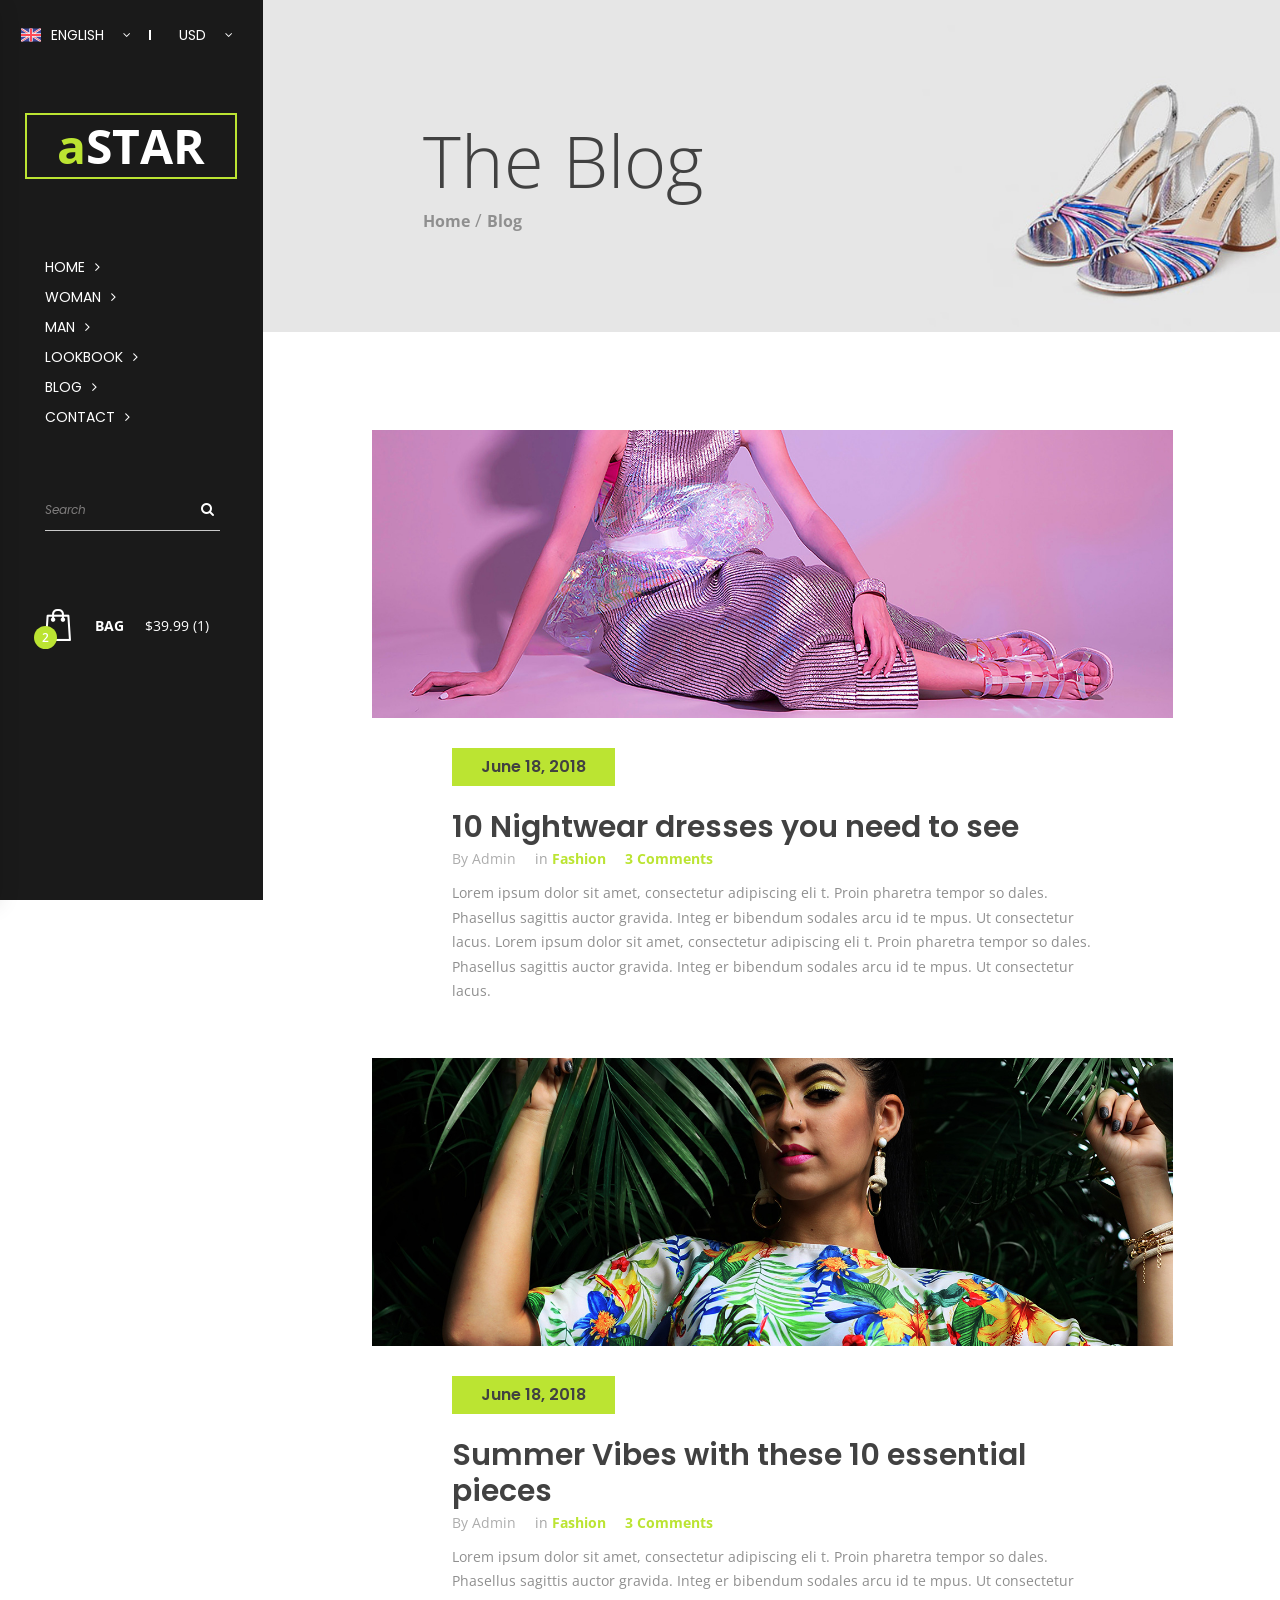
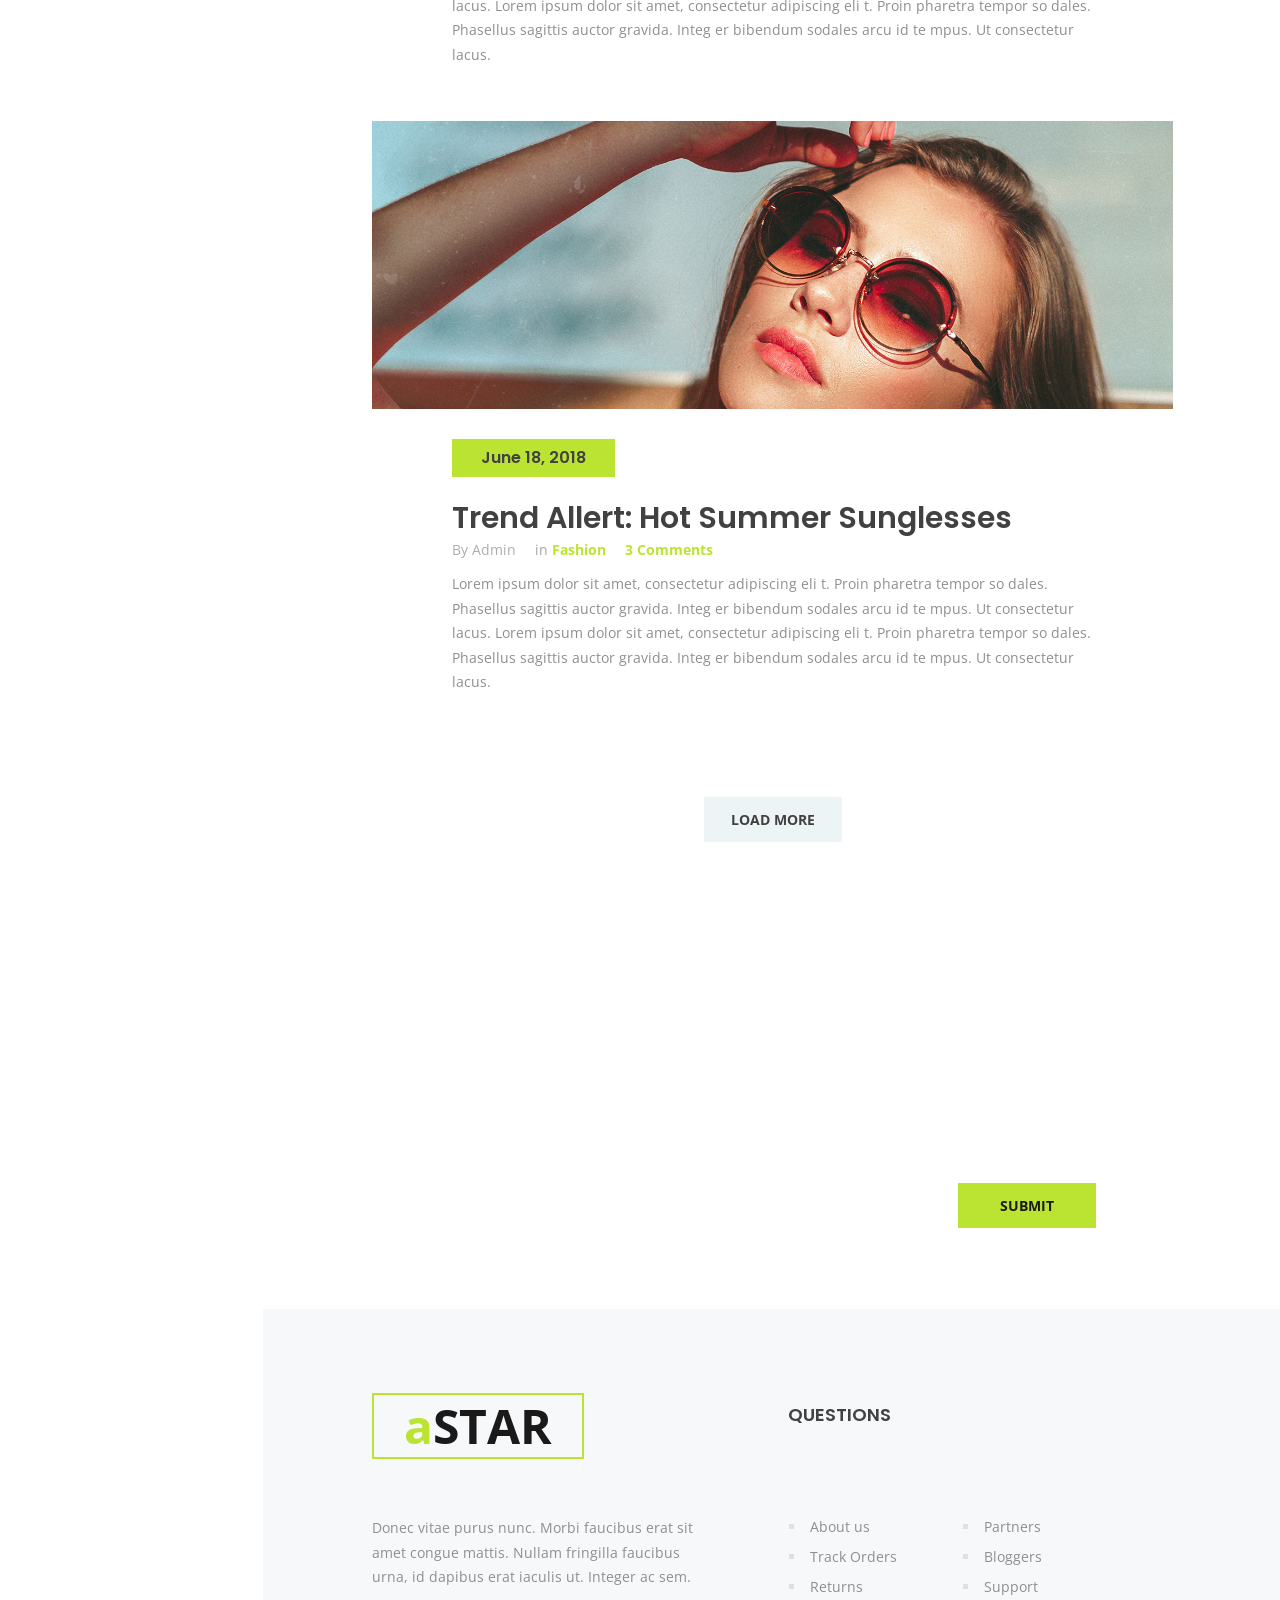
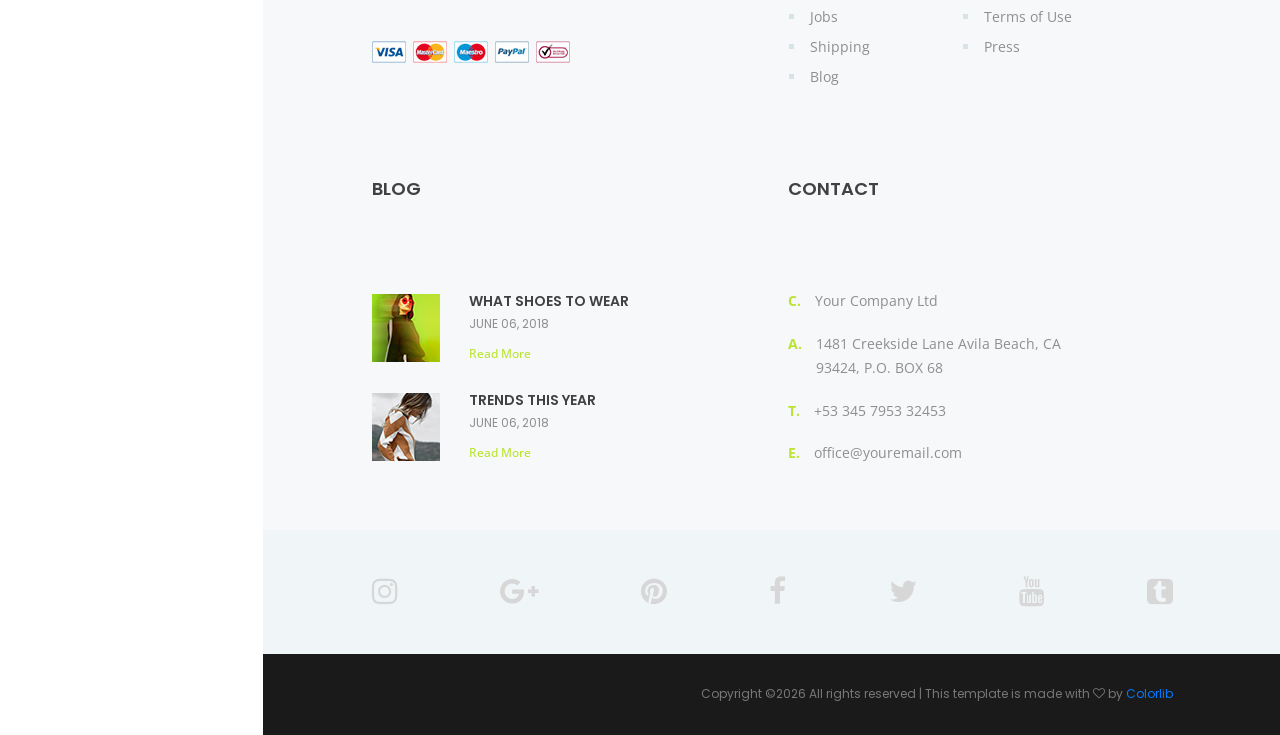
<file: resources/views/blog.html>
<!DOCTYPE html>
<html lang="en">
<head>
<title>Blog</title>
<meta charset="utf-8">
<meta http-equiv="X-UA-Compatible" content="IE=edge">
<meta name="description" content="aStar Fashion Template Project">
<meta name="viewport" content="width=device-width, initial-scale=1">
<link rel="stylesheet" type="text/css" href="styles/bootstrap-4.1.3/bootstrap.css">
<link href="plugins/font-awesome-4.7.0/css/font-awesome.min.css" rel="stylesheet" type="text/css">
<link rel="stylesheet" type="text/css" href="plugins/OwlCarousel2-2.2.1/owl.carousel.css">
<link rel="stylesheet" type="text/css" href="plugins/OwlCarousel2-2.2.1/owl.theme.default.css">
<link rel="stylesheet" type="text/css" href="plugins/OwlCarousel2-2.2.1/animate.css">
<link rel="stylesheet" type="text/css" href="styles/blog.css">
<link rel="stylesheet" type="text/css" href="styles/blog_responsive.css">
</head>
<body>

<div class="super_container">

	<!-- Header -->

	<header class="header">
		<div class="header_content d-flex flex-row align-items-center justify-content-start">
			
			<!-- Hamburger -->
			<div class="hamburger menu_mm"><i class="fa fa-bars menu_mm" aria-hidden="true"></i></div>

			<!-- Logo -->
			<div class="header_logo">
				<a href="#"><div>a<span>star</span></div></a>
			</div>

			<!-- Navigation -->
			<nav class="header_nav">
				<ul class="d-flex flex-row align-items-center justify-content-start">
					<li><a href="index.html">home</a></li>
					<li><a href="#">woman</a></li>
					<li><a href="#">man</a></li>
					<li><a href="#">lookbook</a></li>
					<li><a href="#">blog</a></li>
					<li><a href="#">contact</a></li>
				</ul>
			</nav>

			<!-- Header Extra -->
			<div class="header_extra ml-auto d-flex flex-row align-items-center justify-content-start">

				<!-- Language -->
				<div class="info_languages has_children">
					<div class="language_flag"><img src="images/flag_1.svg" alt="https://www.flaticon.com/authors/freepik"></div>
					<div class="dropdown_text">english</div>
					<div class="dropdown_arrow"><i class="fa fa-angle-down" aria-hidden="true"></i></div>
					
					<!-- Language Dropdown Menu -->
					 <ul>
					 	<li><a href="#">
				 			<div class="language_flag"><img src="images/flag_2.svg" alt="https://www.flaticon.com/authors/freepik"></div>
							<div class="dropdown_text">french</div>
					 	</a></li>
					 	<li><a href="#">
				 			<div class="language_flag"><img src="images/flag_3.svg" alt="https://www.flaticon.com/authors/freepik"></div>
							<div class="dropdown_text">japanese</div>
					 	</a></li>
					 	<li><a href="#">
				 			<div class="language_flag"><img src="images/flag_4.svg" alt="https://www.flaticon.com/authors/freepik"></div>
							<div class="dropdown_text">russian</div>
					 	</a></li>
					 	<li><a href="#">
				 			<div class="language_flag"><img src="images/flag_5.svg" alt="https://www.flaticon.com/authors/freepik"></div>
							<div class="dropdown_text">spanish</div>
					 	</a></li>
					 </ul>

				</div>

				<!-- Currency -->
				<div class="info_currencies has_children">
					<div class="dropdown_text">usd</div>
					<div class="dropdown_arrow"><i class="fa fa-angle-down" aria-hidden="true"></i></div>

					<!-- Currencies Dropdown Menu -->
					 <ul>
					 	<li><a href="#"><div class="dropdown_text">EUR</div></a></li>
					 	<li><a href="#"><div class="dropdown_text">YEN</div></a></li>
					 	<li><a href="#"><div class="dropdown_text">GBP</div></a></li>
					 	<li><a href="#"><div class="dropdown_text">CAD</div></a></li>
					 </ul>

				</div>

				<!-- Cart -->
				<div class="cart d-flex flex-row align-items-center justify-content-start">
					<div class="cart_icon"><a href="cart.html">
						<img src="images/bag.png" alt="">
						<div class="cart_num">2</div>
					</a></div>
				</div>

			</div>

		</div>
	</header>

	<!-- Menu -->

	<div class="menu d-flex flex-column align-items-start justify-content-start menu_mm trans_400">
		<div class="menu_close_container"><div class="menu_close"><div></div><div></div></div></div>
		<div class="menu_top d-flex flex-row align-items-center justify-content-start">

			<!-- Language -->
			<div class="info_languages has_children">
				<div class="language_flag"><img src="images/flag_1.svg" alt="https://www.flaticon.com/authors/freepik"></div>
				<div class="dropdown_text">english</div>
				<div class="dropdown_arrow"><i class="fa fa-angle-down" aria-hidden="true"></i></div>
				
				<!-- Language Dropdown Menu -->
				 <ul>
				 	<li><a href="#">
			 			<div class="language_flag"><img src="images/flag_2.svg" alt="https://www.flaticon.com/authors/freepik"></div>
						<div class="dropdown_text">french</div>
				 	</a></li>
				 	<li><a href="#">
			 			<div class="language_flag"><img src="images/flag_3.svg" alt="https://www.flaticon.com/authors/freepik"></div>
						<div class="dropdown_text">japanese</div>
				 	</a></li>
				 	<li><a href="#">
			 			<div class="language_flag"><img src="images/flag_4.svg" alt="https://www.flaticon.com/authors/freepik"></div>
						<div class="dropdown_text">russian</div>
				 	</a></li>
				 	<li><a href="#">
			 			<div class="language_flag"><img src="images/flag_5.svg" alt="https://www.flaticon.com/authors/freepik"></div>
						<div class="dropdown_text">spanish</div>
				 	</a></li>
				 </ul>

			</div>

			<!-- Currency -->
			<div class="info_currencies has_children">
				<div class="dropdown_text">usd</div>
				<div class="dropdown_arrow"><i class="fa fa-angle-down" aria-hidden="true"></i></div>

				<!-- Currencies Dropdown Menu -->
				 <ul>
				 	<li><a href="#"><div class="dropdown_text">EUR</div></a></li>
				 	<li><a href="#"><div class="dropdown_text">YEN</div></a></li>
				 	<li><a href="#"><div class="dropdown_text">GBP</div></a></li>
				 	<li><a href="#"><div class="dropdown_text">CAD</div></a></li>
				 </ul>

			</div>

		</div>
		<div class="menu_search">
			<form action="#" class="header_search_form menu_mm">
				<input type="search" class="search_input menu_mm" placeholder="Search" required="required">
				<button class="header_search_button d-flex flex-column align-items-center justify-content-center menu_mm">
					<i class="fa fa-search menu_mm" aria-hidden="true"></i>
				</button>
			</form>
		</div>
		<nav class="menu_nav">
			<ul class="menu_mm">
				<li class="menu_mm"><a href="index.html">home</a></li>
				<li class="menu_mm"><a href="#">woman</a></li>
				<li class="menu_mm"><a href="#">man</a></li>
				<li class="menu_mm"><a href="#">lookbook</a></li>
				<li class="menu_mm"><a href="blog.html">blog</a></li>
				<li class="menu_mm"><a href="contact.html">contact</a></li>
			</ul>
		</nav>
		<div class="menu_extra">
			<div class="menu_social">
				<ul>
					<li><a href="#"><i class="fa fa-pinterest" aria-hidden="true"></i></a></li>
					<li><a href="#"><i class="fa fa-facebook" aria-hidden="true"></i></a></li>
					<li><a href="#"><i class="fa fa-instagram" aria-hidden="true"></i></a></li>
					<li><a href="#"><i class="fa fa-twitter" aria-hidden="true"></i></a></li>
				</ul>
			</div>
		</div>
	</div>
	
	<!-- Sidebar -->

	<div class="sidebar">
		
		<!-- Info -->
		<div class="info">
			<div class="info_content d-flex flex-row align-items-center justify-content-start">
				
				<!-- Language -->
				<div class="info_languages has_children">
					<div class="language_flag"><img src="images/flag_1.svg" alt="https://www.flaticon.com/authors/freepik"></div>
					<div class="dropdown_text">english</div>
					<div class="dropdown_arrow"><i class="fa fa-angle-down" aria-hidden="true"></i></div>
					
					<!-- Language Dropdown Menu -->
					 <ul>
					 	<li><a href="#">
				 			<div class="language_flag"><img src="images/flag_2.svg" alt="https://www.flaticon.com/authors/freepik"></div>
							<div class="dropdown_text">french</div>
					 	</a></li>
					 	<li><a href="#">
				 			<div class="language_flag"><img src="images/flag_3.svg" alt="https://www.flaticon.com/authors/freepik"></div>
							<div class="dropdown_text">japanese</div>
					 	</a></li>
					 	<li><a href="#">
				 			<div class="language_flag"><img src="images/flag_4.svg" alt="https://www.flaticon.com/authors/freepik"></div>
							<div class="dropdown_text">russian</div>
					 	</a></li>
					 	<li><a href="#">
				 			<div class="language_flag"><img src="images/flag_5.svg" alt="https://www.flaticon.com/authors/freepik"></div>
							<div class="dropdown_text">spanish</div>
					 	</a></li>
					 </ul>

				</div>

				<!-- Currency -->
				<div class="info_currencies has_children">
					<div class="dropdown_text">usd</div>
					<div class="dropdown_arrow"><i class="fa fa-angle-down" aria-hidden="true"></i></div>

					<!-- Currencies Dropdown Menu -->
					 <ul>
					 	<li><a href="#"><div class="dropdown_text">EUR</div></a></li>
					 	<li><a href="#"><div class="dropdown_text">YEN</div></a></li>
					 	<li><a href="#"><div class="dropdown_text">GBP</div></a></li>
					 	<li><a href="#"><div class="dropdown_text">CAD</div></a></li>
					 </ul>

				</div>

			</div>
		</div>

		<!-- Logo -->
		<div class="sidebar_logo">
			<a href="#"><div>a<span>star</span></div></a>
		</div>

		<!-- Sidebar Navigation -->
		<nav class="sidebar_nav">
			<ul>
				<li><a href="index.html">home<i class="fa fa-angle-right" aria-hidden="true"></i></a></li>
				<li><a href="#">woman<i class="fa fa-angle-right" aria-hidden="true"></i></a></li>
				<li><a href="#">man<i class="fa fa-angle-right" aria-hidden="true"></i></a></li>
				<li><a href="#">lookbook<i class="fa fa-angle-right" aria-hidden="true"></i></a></li>
				<li><a href="blog.html">blog<i class="fa fa-angle-right" aria-hidden="true"></i></a></li>
				<li><a href="#">contact<i class="fa fa-angle-right" aria-hidden="true"></i></a></li>
			</ul>
		</nav>

		<!-- Search -->
		<div class="search">
			<form action="#" class="search_form" id="sidebar_search_form">
				<input type="text" class="search_input" placeholder="Search" required="required">
				<button class="search_button"><i class="fa fa-search" aria-hidden="true"></i></button>
			</form>
		</div>

		<!-- Cart -->
		<div class="cart d-flex flex-row align-items-center justify-content-start">
			<div class="cart_icon"><a href="cart.html">
				<img src="images/bag.png" alt="">
				<div class="cart_num">2</div>
			</a></div>
			<div class="cart_text">bag</div>
			<div class="cart_price">$39.99 (1)</div>
		</div>
	</div>

	<!-- Home -->

	<div class="home">
		<div class="parallax_background parallax-window" data-parallax="scroll" data-image-src="images/blog.jpg" data-speed="0.8"></div>
		<div class="home_container">
			<div class="home_content">
				<div class="home_title">The Blog</div>
				<div class="breadcrumbs">
					<ul class="d-flex flex-row align-items-center justify-content-start">
						<li><a href="index.html">Home</a></li>
						<li>Blog</li>
					</ul>
				</div>
			</div>
		</div>
	</div>

	<!-- Blog -->

	<div class="blog">
		<div class="section_container">
			<div class="container">
				<div class="row">
					<div class="col">
						
						<!-- Blog Posts -->
						<div class="blog_bosts">
							
							<!-- Blog Post -->
							<div class="blog_post">
								<div class="blog_post_image"><img src="images/blog_1.jpg" alt="https://unsplash.com/@saskiafairfull"></div>
								<div class="blog_post_content">
									<div class="blog_post_date"><a href="#">June 18, 2018</a></div>
									<div class="blog_post_title"><a href="#">10 Nightwear dresses you need to see</a></div>
									<div class="blog_post_info d-flex flex-row align-items-start justify-content-start">
										<div class="blog_post_author">By<a href="#"> Admin</a></div>
										<div class="blog_post_category">
											<ul>
												<li>in <a href="#">Fashion</a></li>
											</ul>
										</div>
										<div class="blog_post_comments"><a href="#">3 Comments</a></div>
									</div>
									<div class="blog_post_text">
										<p>Lorem ipsum dolor sit amet, consectetur adipiscing eli t. Proin pharetra tempor so dales. Phasellus sagittis auctor gravida. Integ er bibendum sodales arcu id te mpus. Ut consectetur lacus. Lorem ipsum dolor sit amet, consectetur adipiscing eli t. Proin pharetra tempor so dales. Phasellus sagittis auctor gravida. Integ er bibendum sodales arcu id te mpus. Ut consectetur lacus.</p>
									</div>
								</div>
							</div>
						</div>

						<!-- Blog Posts -->
						<div class="blog_bosts">
							
							<!-- Blog Post -->
							<div class="blog_post">
								<div class="blog_post_image"><img src="images/blog_2.jpg" alt="https://unsplash.com/@veronezcaroline"></div>
								<div class="blog_post_content">
									<div class="blog_post_date"><a href="#">June 18, 2018</a></div>
									<div class="blog_post_title"><a href="#">Summer Vibes with these 10 essential pieces</a></div>
									<div class="blog_post_info d-flex flex-row align-items-start justify-content-start">
										<div class="blog_post_author">By<a href="#"> Admin</a></div>
										<div class="blog_post_category">
											<ul>
												<li>in <a href="#">Fashion</a></li>
											</ul>
										</div>
										<div class="blog_post_comments"><a href="#">3 Comments</a></div>
									</div>
									<div class="blog_post_text">
										<p>Lorem ipsum dolor sit amet, consectetur adipiscing eli t. Proin pharetra tempor so dales. Phasellus sagittis auctor gravida. Integ er bibendum sodales arcu id te mpus. Ut consectetur lacus. Lorem ipsum dolor sit amet, consectetur adipiscing eli t. Proin pharetra tempor so dales. Phasellus sagittis auctor gravida. Integ er bibendum sodales arcu id te mpus. Ut consectetur lacus.</p>
									</div>
								</div>
							</div>
						</div>

						<!-- Blog Posts -->
						<div class="blog_bosts">
							
							<!-- Blog Post -->
							<div class="blog_post">
								<div class="blog_post_image"><img src="images/blog_3.jpg" alt=""></div>
								<div class="blog_post_content">
									<div class="blog_post_date"><a href="#">June 18, 2018</a></div>
									<div class="blog_post_title"><a href="#">Trend Allert: Hot Summer Sunglesses</a></div>
									<div class="blog_post_info d-flex flex-row align-items-start justify-content-start">
										<div class="blog_post_author">By<a href="#"> Admin</a></div>
										<div class="blog_post_category">
											<ul>
												<li>in <a href="#">Fashion</a></li>
											</ul>
										</div>
										<div class="blog_post_comments"><a href="#">3 Comments</a></div>
									</div>
									<div class="blog_post_text">
										<p>Lorem ipsum dolor sit amet, consectetur adipiscing eli t. Proin pharetra tempor so dales. Phasellus sagittis auctor gravida. Integ er bibendum sodales arcu id te mpus. Ut consectetur lacus. Lorem ipsum dolor sit amet, consectetur adipiscing eli t. Proin pharetra tempor so dales. Phasellus sagittis auctor gravida. Integ er bibendum sodales arcu id te mpus. Ut consectetur lacus.</p>
									</div>
								</div>
							</div>
						</div>

					</div>
				</div>
				<div class="row load_more_row">
					<div class="col">
						<div class="load_more_button trans_200 ml-auto mr-auto"><a href="#">load more</a></div>
					</div>
				</div>
			</div>
		</div>
	</div>

	<!-- Newsletter -->

	<div class="newsletter">
		<div class="parallax_background parallax-window" data-parallax="scroll" data-image-src="images/newsletter.jpg" data-speed="0.8"></div>
		<div class="container">
			<div class="row">
				<div class="col-lg-8 offset-lg-2">
					<div class="newsletter_content text-center">
						<div class="newsletter_title_container">
							<div class="newsletter_title">subscribe to our newsletter</div>
							<div class="newsletter_subtitle">we won't spam, we promise!</div>
						</div>
						<div class="newsletter_form_container">
							<form action="#" id="newsletter_form" class="newsletter_form">
								<input type="email" class="newsletter_input" placeholder="your e-mail here" required="required">
								<button class="newsletter_button">submit</button>
							</form>
						</div>
					</div>
				</div>
			</div>
		</div>
	</div>

	<!-- Footer -->

	<footer class="footer">
		<div class="footer_content">
			<div class="section_container">
				<div class="container">
					<div class="row">
						
						<!-- About -->
						<div class="col-xxl-3 col-md-6 footer_col">
							<div class="footer_about">
								<!-- Logo -->
								<div class="footer_logo">
									<a href="#"><div>a<span>star</span></div></a>
								</div>
								<div class="footer_about_text">
									<p>Donec vitae purus nunc. Morbi faucibus erat sit amet congue mattis. Nullam fringilla faucibus urna, id dapibus erat iaculis ut. Integer ac sem.</p>
								</div>
								<div class="cards">
									<ul class="d-flex flex-row align-items-center justify-content-start">
										<li><a href="#"><img src="images/card_1.jpg" alt=""></a></li>
										<li><a href="#"><img src="images/card_2.jpg" alt=""></a></li>
										<li><a href="#"><img src="images/card_3.jpg" alt=""></a></li>
										<li><a href="#"><img src="images/card_4.jpg" alt=""></a></li>
										<li><a href="#"><img src="images/card_5.jpg" alt=""></a></li>
									</ul>
								</div>
							</div>
						</div>

						<!-- Questions -->
						<div class="col-xxl-3 col-md-6 footer_col">
							<div class="footer_questions">
								<div class="footer_title">questions</div>
								<div class="footer_list">
									<ul>
										<li><a href="#">About us</a></li>
										<li><a href="#">Track Orders</a></li>
										<li><a href="#">Returns</a></li>
										<li><a href="#">Jobs</a></li>
										<li><a href="#">Shipping</a></li>
										<li><a href="#">Blog</a></li>
										<li><a href="#">Partners</a></li>
										<li><a href="#">Bloggers</a></li>
										<li><a href="#">Support</a></li>
										<li><a href="#">Terms of Use</a></li>
										<li><a href="#">Press</a></li>
									</ul>
								</div>
							</div>
						</div>

						<!-- Blog -->
						<div class="col-xxl-3 col-md-6 footer_col">
							<div class="footer_blog">
								<div class="footer_title">blog</div>
								<div class="footer_blog_container">

									<!-- Blog Item -->
									<div class="footer_blog_item d-flex flex-row align-items-start justify-content-start">
										<div class="footer_blog_image"><a href="blog.html"><img src="images/footer_blog_1.jpg" alt=""></a></div>
										<div class="footer_blog_content">
											<div class="footer_blog_title"><a href="blog.html">what shoes to wear</a></div>
											<div class="footer_blog_date">june 06, 2018</div>
											<div class="footer_blog_link"><a href="blog.html">Read More</a></div>
										</div>
									</div>

									<!-- Blog Item -->
									<div class="footer_blog_item d-flex flex-row align-items-start justify-content-start">
										<div class="footer_blog_image"><a href="blog.html"><img src="images/footer_blog_2.jpg" alt=""></a></div>
										<div class="footer_blog_content">
											<div class="footer_blog_title"><a href="blog.html">trends this year</a></div>
											<div class="footer_blog_date">june 06, 2018</div>
											<div class="footer_blog_link"><a href="blog.html">Read More</a></div>
										</div>
									</div>

								</div>
							</div>
						</div>

						<!-- Contact -->
						<div class="col-xxl-3 col-md-6 footer_col">
							<div class="footer_contact">
								<div class="footer_title">contact</div>
								<div class="footer_contact_list">
									<ul>
										<li class="d-flex flex-row align-items-start justify-content-start"><span>C.</span><div>Your Company Ltd</div></li>
										<li class="d-flex flex-row align-items-start justify-content-start"><span>A.</span><div>1481 Creekside Lane  Avila Beach, CA 93424, P.O. BOX 68</div></li>
										<li class="d-flex flex-row align-items-start justify-content-start"><span>T.</span><div>+53 345 7953 32453</div></li>
										<li class="d-flex flex-row align-items-start justify-content-start"><span>E.</span><div>office@youremail.com</div></li>
									</ul>
								</div>
							</div>
						</div>
					</div>
				</div>
			</div>
		</div>

		<!-- Social -->
		<div class="footer_social">
			<div class="section_container">
				<div class="container">
					<div class="row">
						<div class="col">
							<div class="footer_social_container d-flex flex-row align-items-center justify-content-between">
								<!-- Instagram -->
								<a href="#">
									<div class="footer_social_item d-flex flex-row align-items-center justify-content-start">
										<div class="footer_social_icon"><i class="fa fa-instagram" aria-hidden="true"></i></div>
										<div class="footer_social_title">instagram</div>
									</div>
								</a>
								<!-- Google + -->
								<a href="#">
									<div class="footer_social_item d-flex flex-row align-items-center justify-content-start">
										<div class="footer_social_icon"><i class="fa fa-google-plus" aria-hidden="true"></i></div>
										<div class="footer_social_title">google +</div>
									</div>
								</a>
								<!-- Pinterest -->
								<a href="#">
									<div class="footer_social_item d-flex flex-row align-items-center justify-content-start">
										<div class="footer_social_icon"><i class="fa fa-pinterest" aria-hidden="true"></i></div>
										<div class="footer_social_title">pinterest</div>
									</div>
								</a>
								<!-- Facebook -->
								<a href="#">
									<div class="footer_social_item d-flex flex-row align-items-center justify-content-start">
										<div class="footer_social_icon"><i class="fa fa-facebook" aria-hidden="true"></i></div>
										<div class="footer_social_title">facebook</div>
									</div>
								</a>
								<!-- Twitter -->
								<a href="#">
									<div class="footer_social_item d-flex flex-row align-items-center justify-content-start">
										<div class="footer_social_icon"><i class="fa fa-twitter" aria-hidden="true"></i></div>
										<div class="footer_social_title">twitter</div>
									</div>
								</a>
								<!-- YouTube -->
								<a href="#">
									<div class="footer_social_item d-flex flex-row align-items-center justify-content-start">
										<div class="footer_social_icon"><i class="fa fa-youtube" aria-hidden="true"></i></div>
										<div class="footer_social_title">youtube</div>
									</div>
								</a>
								<!-- Tumblr -->
								<a href="#">
									<div class="footer_social_item d-flex flex-row align-items-center justify-content-start">
										<div class="footer_social_icon"><i class="fa fa-tumblr-square" aria-hidden="true"></i></div>
										<div class="footer_social_title">tumblr</div>
									</div>
								</a>
							</div>
						</div>
					</div>
				</div>
			</div>				
		</div>

		<!-- Credits -->
		<div class="credits">
			<div class="section_container">
				<div class="container">
					<div class="row">
						<div class="col">
							<div class="credits_content d-flex flex-row align-items-center justify-content-end">
								<div class="credits_text"><!-- Link back to Colorlib can't be removed. Template is licensed under CC BY 3.0. -->
Copyright &copy;<script>document.write(new Date().getFullYear());</script> All rights reserved | This template is made with <i class="fa fa-heart-o" aria-hidden="true"></i> by <a href="https://colorlib.com" target="_blank">Colorlib</a>
<!-- Link back to Colorlib can't be removed. Template is licensed under CC BY 3.0. --></div>
							</div>
						</div>
					</div>
				</div>
			</div>
		</div>
	</footer>

</div>

<script src="js/jquery-3.2.1.min.js"></script>
<script src="styles/bootstrap-4.1.3/popper.js"></script>
<script src="styles/bootstrap-4.1.3/bootstrap.min.js"></script>
<script src="plugins/greensock/TweenMax.min.js"></script>
<script src="plugins/greensock/TimelineMax.min.js"></script>
<script src="plugins/scrollmagic/ScrollMagic.min.js"></script>
<script src="plugins/greensock/animation.gsap.min.js"></script>
<script src="plugins/greensock/ScrollToPlugin.min.js"></script>
<script src="plugins/OwlCarousel2-2.2.1/owl.carousel.js"></script>
<script src="plugins/easing/easing.js"></script>
<script src="plugins/parallax-js-master/parallax.min.js"></script>
<script src="js/blog.js"></script>
</body>
</html>
</file>
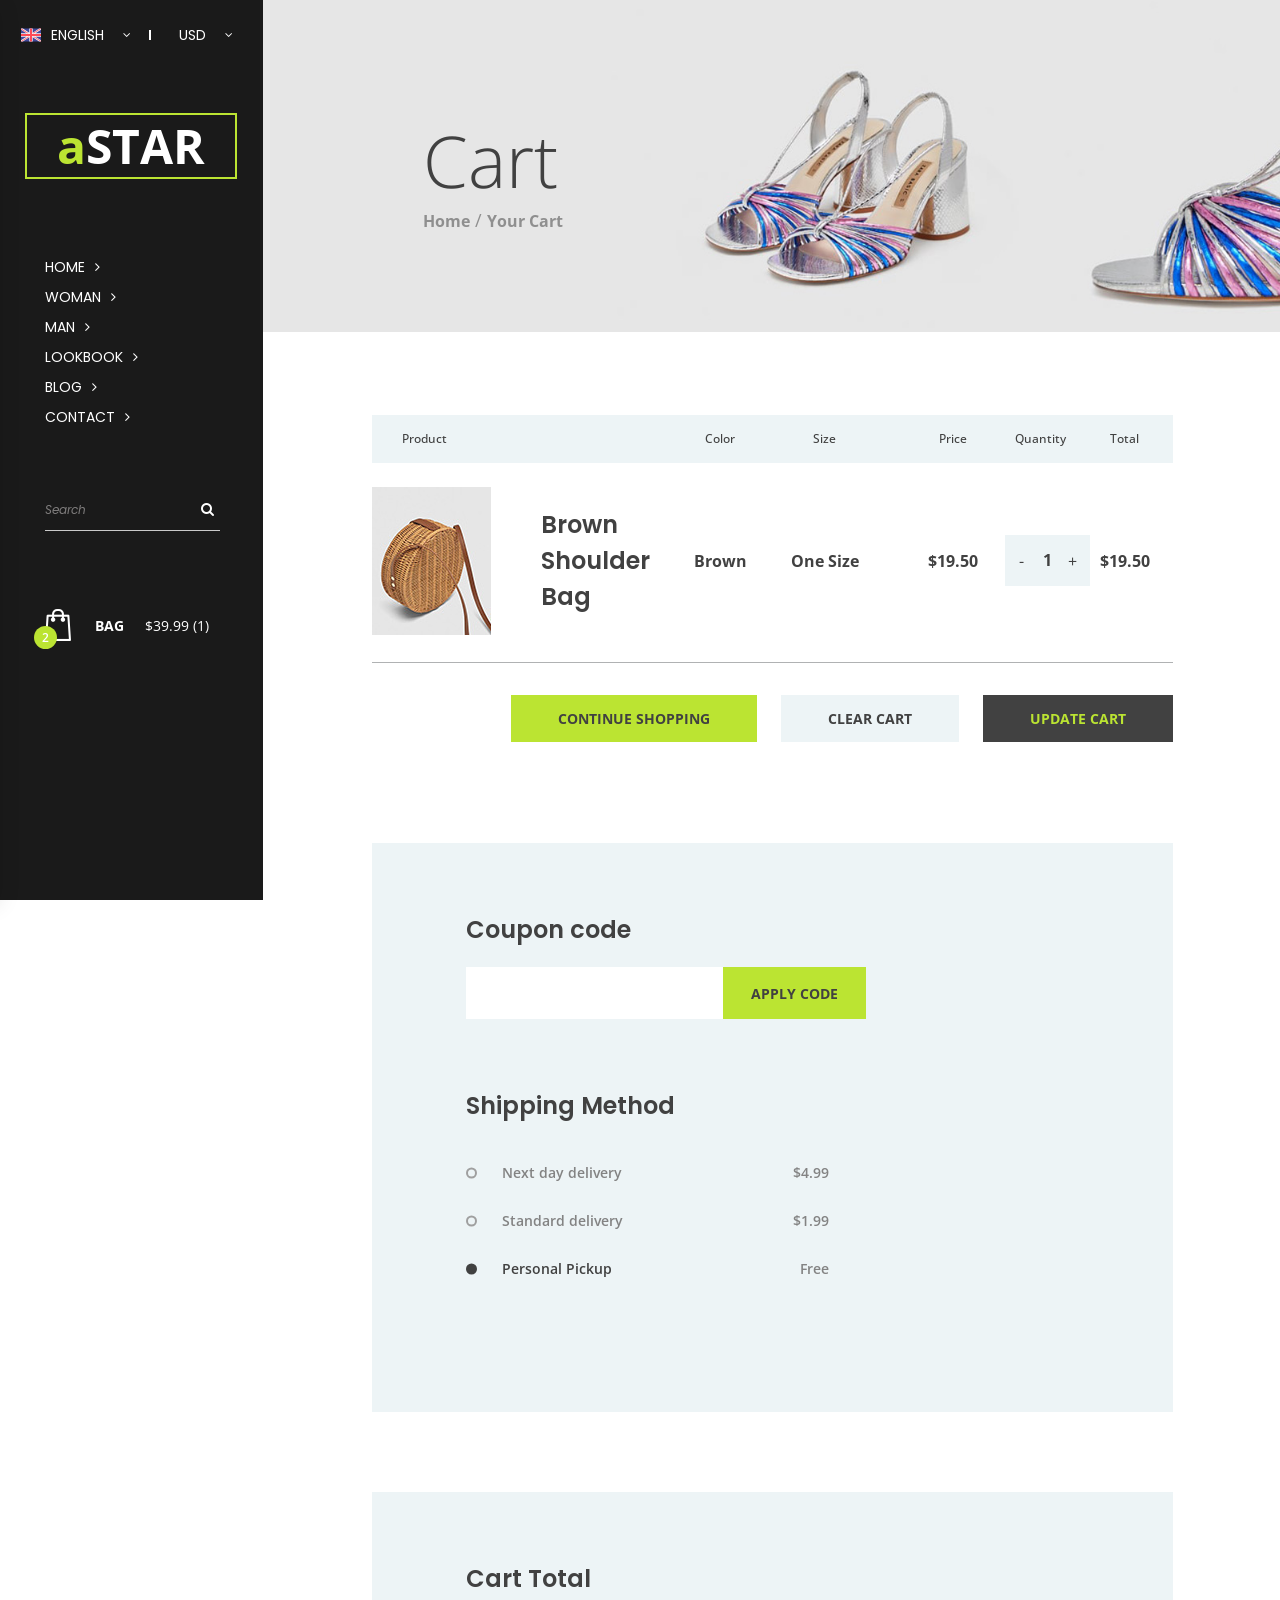
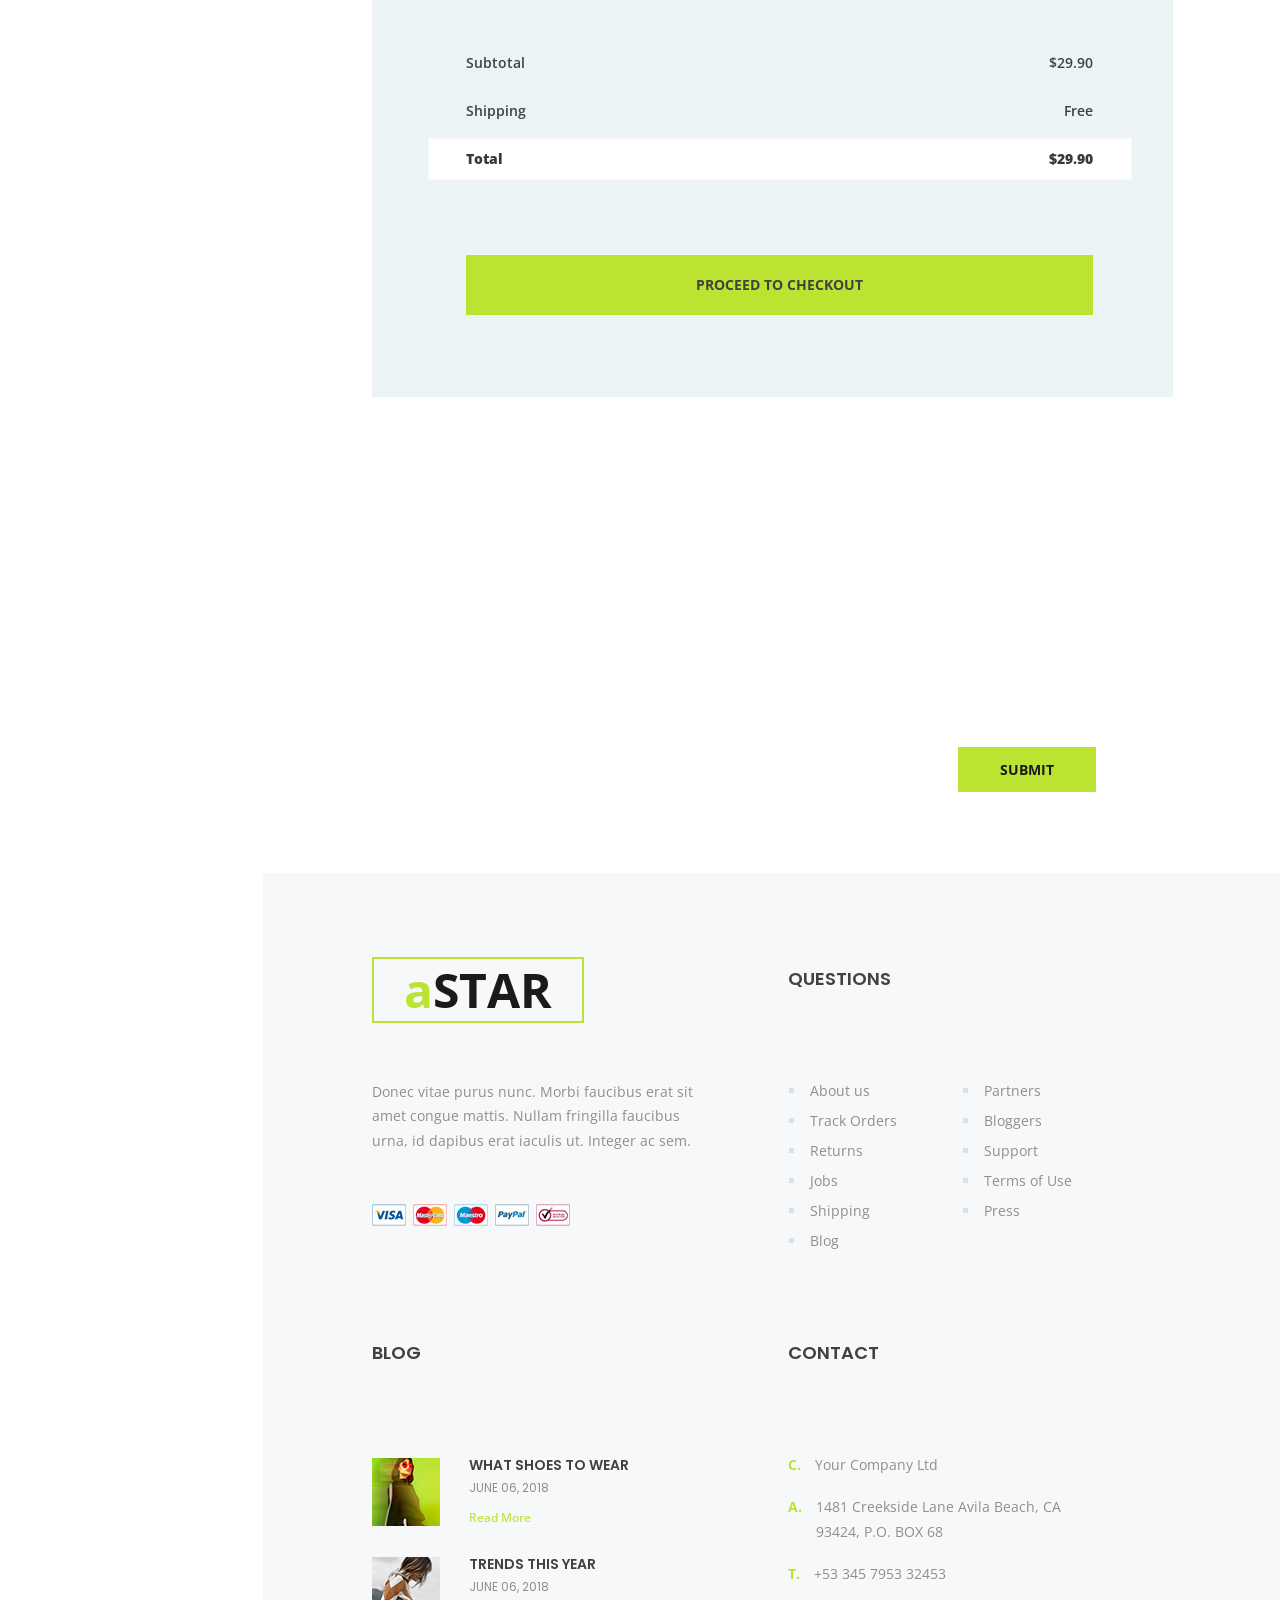
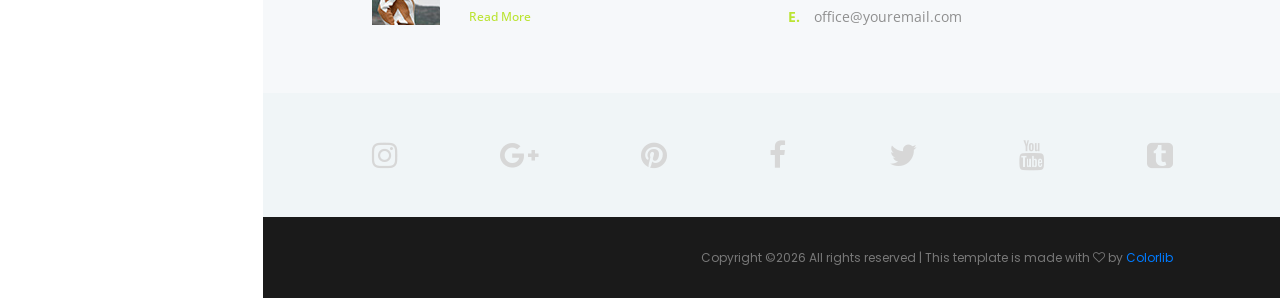
<file: resources/views/cart.html>
<!DOCTYPE html>
<html lang="en">
<head>
<title>Cart</title>
<meta charset="utf-8">
<meta http-equiv="X-UA-Compatible" content="IE=edge">
<meta name="description" content="aStar Fashion Template Project">
<meta name="viewport" content="width=device-width, initial-scale=1">
<link rel="stylesheet" type="text/css" href="styles/bootstrap-4.1.3/bootstrap.css">
<link href="plugins/font-awesome-4.7.0/css/font-awesome.min.css" rel="stylesheet" type="text/css">
<link rel="stylesheet" type="text/css" href="plugins/OwlCarousel2-2.2.1/owl.carousel.css">
<link rel="stylesheet" type="text/css" href="plugins/OwlCarousel2-2.2.1/owl.theme.default.css">
<link rel="stylesheet" type="text/css" href="plugins/OwlCarousel2-2.2.1/animate.css">
<link rel="stylesheet" type="text/css" href="styles/cart.css">
<link rel="stylesheet" type="text/css" href="styles/cart_responsive.css">
</head>
<body>

<div class="super_container">

	<!-- Header -->

	<header class="header">
		<div class="header_content d-flex flex-row align-items-center justify-content-start">
			
			<!-- Hamburger -->
			<div class="hamburger menu_mm"><i class="fa fa-bars menu_mm" aria-hidden="true"></i></div>

			<!-- Logo -->
			<div class="header_logo">
				<a href="#"><div>a<span>star</span></div></a>
			</div>

			<!-- Navigation -->
			<nav class="header_nav">
				<ul class="d-flex flex-row align-items-center justify-content-start">
					<li><a href="index.html">home</a></li>
					<li><a href="#">woman</a></li>
					<li><a href="#">man</a></li>
					<li><a href="#">lookbook</a></li>
					<li><a href="#">blog</a></li>
					<li><a href="#">contact</a></li>
				</ul>
			</nav>

			<!-- Header Extra -->
			<div class="header_extra ml-auto d-flex flex-row align-items-center justify-content-start">

				<!-- Language -->
				<div class="info_languages has_children">
					<div class="language_flag"><img src="images/flag_1.svg" alt="https://www.flaticon.com/authors/freepik"></div>
					<div class="dropdown_text">english</div>
					<div class="dropdown_arrow"><i class="fa fa-angle-down" aria-hidden="true"></i></div>
					
					<!-- Language Dropdown Menu -->
					 <ul>
					 	<li><a href="#">
				 			<div class="language_flag"><img src="images/flag_2.svg" alt="https://www.flaticon.com/authors/freepik"></div>
							<div class="dropdown_text">french</div>
					 	</a></li>
					 	<li><a href="#">
				 			<div class="language_flag"><img src="images/flag_3.svg" alt="https://www.flaticon.com/authors/freepik"></div>
							<div class="dropdown_text">japanese</div>
					 	</a></li>
					 	<li><a href="#">
				 			<div class="language_flag"><img src="images/flag_4.svg" alt="https://www.flaticon.com/authors/freepik"></div>
							<div class="dropdown_text">russian</div>
					 	</a></li>
					 	<li><a href="#">
				 			<div class="language_flag"><img src="images/flag_5.svg" alt="https://www.flaticon.com/authors/freepik"></div>
							<div class="dropdown_text">spanish</div>
					 	</a></li>
					 </ul>

				</div>

				<!-- Currency -->
				<div class="info_currencies has_children">
					<div class="dropdown_text">usd</div>
					<div class="dropdown_arrow"><i class="fa fa-angle-down" aria-hidden="true"></i></div>

					<!-- Currencies Dropdown Menu -->
					 <ul>
					 	<li><a href="#"><div class="dropdown_text">EUR</div></a></li>
					 	<li><a href="#"><div class="dropdown_text">YEN</div></a></li>
					 	<li><a href="#"><div class="dropdown_text">GBP</div></a></li>
					 	<li><a href="#"><div class="dropdown_text">CAD</div></a></li>
					 </ul>

				</div>

				<!-- Cart -->
				<div class="cart d-flex flex-row align-items-center justify-content-start">
					<div class="cart_icon"><a href="cart.html">
						<img src="images/bag.png" alt="">
						<div class="cart_num">2</div>
					</a></div>
				</div>

			</div>

		</div>
	</header>

	<!-- Menu -->

	<div class="menu d-flex flex-column align-items-start justify-content-start menu_mm trans_400">
		<div class="menu_close_container"><div class="menu_close"><div></div><div></div></div></div>
		<div class="menu_top d-flex flex-row align-items-center justify-content-start">

			<!-- Language -->
			<div class="info_languages has_children">
				<div class="language_flag"><img src="images/flag_1.svg" alt="https://www.flaticon.com/authors/freepik"></div>
				<div class="dropdown_text">english</div>
				<div class="dropdown_arrow"><i class="fa fa-angle-down" aria-hidden="true"></i></div>
				
				<!-- Language Dropdown Menu -->
				 <ul>
				 	<li><a href="#">
			 			<div class="language_flag"><img src="images/flag_2.svg" alt="https://www.flaticon.com/authors/freepik"></div>
						<div class="dropdown_text">french</div>
				 	</a></li>
				 	<li><a href="#">
			 			<div class="language_flag"><img src="images/flag_3.svg" alt="https://www.flaticon.com/authors/freepik"></div>
						<div class="dropdown_text">japanese</div>
				 	</a></li>
				 	<li><a href="#">
			 			<div class="language_flag"><img src="images/flag_4.svg" alt="https://www.flaticon.com/authors/freepik"></div>
						<div class="dropdown_text">russian</div>
				 	</a></li>
				 	<li><a href="#">
			 			<div class="language_flag"><img src="images/flag_5.svg" alt="https://www.flaticon.com/authors/freepik"></div>
						<div class="dropdown_text">spanish</div>
				 	</a></li>
				 </ul>

			</div>

			<!-- Currency -->
			<div class="info_currencies has_children">
				<div class="dropdown_text">usd</div>
				<div class="dropdown_arrow"><i class="fa fa-angle-down" aria-hidden="true"></i></div>

				<!-- Currencies Dropdown Menu -->
				 <ul>
				 	<li><a href="#"><div class="dropdown_text">EUR</div></a></li>
				 	<li><a href="#"><div class="dropdown_text">YEN</div></a></li>
				 	<li><a href="#"><div class="dropdown_text">GBP</div></a></li>
				 	<li><a href="#"><div class="dropdown_text">CAD</div></a></li>
				 </ul>

			</div>

		</div>
		<div class="menu_search">
			<form action="#" class="header_search_form menu_mm">
				<input type="search" class="search_input menu_mm" placeholder="Search" required="required">
				<button class="header_search_button d-flex flex-column align-items-center justify-content-center menu_mm">
					<i class="fa fa-search menu_mm" aria-hidden="true"></i>
				</button>
			</form>
		</div>
		<nav class="menu_nav">
			<ul class="menu_mm">
				<li class="menu_mm"><a href="index.html">home</a></li>
				<li class="menu_mm"><a href="#">woman</a></li>
				<li class="menu_mm"><a href="#">man</a></li>
				<li class="menu_mm"><a href="#">lookbook</a></li>
				<li class="menu_mm"><a href="blog.html">blog</a></li>
				<li class="menu_mm"><a href="contact.html">contact</a></li>
			</ul>
		</nav>
		<div class="menu_extra">
			<div class="menu_social">
				<ul>
					<li><a href="#"><i class="fa fa-pinterest" aria-hidden="true"></i></a></li>
					<li><a href="#"><i class="fa fa-facebook" aria-hidden="true"></i></a></li>
					<li><a href="#"><i class="fa fa-instagram" aria-hidden="true"></i></a></li>
					<li><a href="#"><i class="fa fa-twitter" aria-hidden="true"></i></a></li>
				</ul>
			</div>
		</div>
	</div>
	
	<!-- Sidebar -->

	<div class="sidebar">
		
		<!-- Info -->
		<div class="info">
			<div class="info_content d-flex flex-row align-items-center justify-content-start">
				
				<!-- Language -->
				<div class="info_languages has_children">
					<div class="language_flag"><img src="images/flag_1.svg" alt="https://www.flaticon.com/authors/freepik"></div>
					<div class="dropdown_text">english</div>
					<div class="dropdown_arrow"><i class="fa fa-angle-down" aria-hidden="true"></i></div>
					
					<!-- Language Dropdown Menu -->
					 <ul>
					 	<li><a href="#">
				 			<div class="language_flag"><img src="images/flag_2.svg" alt="https://www.flaticon.com/authors/freepik"></div>
							<div class="dropdown_text">french</div>
					 	</a></li>
					 	<li><a href="#">
				 			<div class="language_flag"><img src="images/flag_3.svg" alt="https://www.flaticon.com/authors/freepik"></div>
							<div class="dropdown_text">japanese</div>
					 	</a></li>
					 	<li><a href="#">
				 			<div class="language_flag"><img src="images/flag_4.svg" alt="https://www.flaticon.com/authors/freepik"></div>
							<div class="dropdown_text">russian</div>
					 	</a></li>
					 	<li><a href="#">
				 			<div class="language_flag"><img src="images/flag_5.svg" alt="https://www.flaticon.com/authors/freepik"></div>
							<div class="dropdown_text">spanish</div>
					 	</a></li>
					 </ul>

				</div>

				<!-- Currency -->
				<div class="info_currencies has_children">
					<div class="dropdown_text">usd</div>
					<div class="dropdown_arrow"><i class="fa fa-angle-down" aria-hidden="true"></i></div>

					<!-- Currencies Dropdown Menu -->
					 <ul>
					 	<li><a href="#"><div class="dropdown_text">EUR</div></a></li>
					 	<li><a href="#"><div class="dropdown_text">YEN</div></a></li>
					 	<li><a href="#"><div class="dropdown_text">GBP</div></a></li>
					 	<li><a href="#"><div class="dropdown_text">CAD</div></a></li>
					 </ul>

				</div>

			</div>
		</div>

		<!-- Logo -->
		<div class="sidebar_logo">
			<a href="#"><div>a<span>star</span></div></a>
		</div>

		<!-- Sidebar Navigation -->
		<nav class="sidebar_nav">
			<ul>
				<li><a href="index.html">home<i class="fa fa-angle-right" aria-hidden="true"></i></a></li>
				<li><a href="#">woman<i class="fa fa-angle-right" aria-hidden="true"></i></a></li>
				<li><a href="#">man<i class="fa fa-angle-right" aria-hidden="true"></i></a></li>
				<li><a href="#">lookbook<i class="fa fa-angle-right" aria-hidden="true"></i></a></li>
				<li><a href="blog.html">blog<i class="fa fa-angle-right" aria-hidden="true"></i></a></li>
				<li><a href="#">contact<i class="fa fa-angle-right" aria-hidden="true"></i></a></li>
			</ul>
		</nav>

		<!-- Search -->
		<div class="search">
			<form action="#" class="search_form" id="sidebar_search_form">
				<input type="text" class="search_input" placeholder="Search" required="required">
				<button class="search_button"><i class="fa fa-search" aria-hidden="true"></i></button>
			</form>
		</div>

		<!-- Cart -->
		<div class="cart d-flex flex-row align-items-center justify-content-start">
			<div class="cart_icon"><a href="cart.html">
				<img src="images/bag.png" alt="">
				<div class="cart_num">2</div>
			</a></div>
			<div class="cart_text">bag</div>
			<div class="cart_price">$39.99 (1)</div>
		</div>
	</div>

	<!-- Home -->

	<div class="home">
		<div class="parallax_background parallax-window" data-parallax="scroll" data-image-src="images/product_background.jpg" data-speed="0.8"></div>
		<div class="home_container">
			<div class="home_content">
				<div class="home_title">Cart</div>
				<div class="breadcrumbs">
					<ul class="d-flex flex-row align-items-center justify-content-start">
						<li><a href="index.html">Home</a></li>
						<li>Your Cart</li>
					</ul>
				</div>
			</div>
		</div>
	</div>

	<!-- Cart -->

	<div class="cart_section">
		<div class="section_container">
			<div class="container">
				<div class="row">
					<div class="col">
						<div class="cart_container">
							
							<!-- Cart Bar -->
							<div class="cart_bar">
								<ul class="cart_bar_list item_list d-flex flex-row align-items-center justify-content-start">
									<li>Product</li>
									<li>Color</li>
									<li>Size</li>
									<li>Price</li>
									<li>Quantity</li>
									<li>Total</li>
								</ul>
							</div>

							<!-- Cart Items -->
							<div class="cart_items">
								<ul class="cart_items_list">

									<!-- Cart Item -->
									<li class="cart_item item_list d-flex flex-lg-row flex-column align-items-lg-center align-items-start justify-content-start">
										<div class="product d-flex flex-lg-row flex-column align-items-lg-center align-items-start justify-content-start">
											<div><div class="product_image"><img src="images/cart_1.jpg" alt=""></div></div>
											<div class="product_name"><a href="product.html">Brown Shoulder Bag</a></div>
										</div>
										<div class="product_color text-lg-center product_text"><span>Color: </span>Brown</div>
										<div class="product_size text-lg-center product_text"><span>Size: </span>One Size</div>
										<div class="product_price text-lg-center product_text"><span>Price: </span>$19.50</div>
										<div class="product_quantity_container">
											<div class="product_quantity ml-lg-auto mr-lg-auto text-center">
												<span class="product_text product_num">1</span>
												<div class="qty_sub qty_button trans_200 text-center"><span>-</span></div>
												<div class="qty_add qty_button trans_200 text-center"><span>+</span></div>
											</div>
										</div>
										<div class="product_total text-lg-center product_text"><span>Total: </span>$19.50</div>
									</li>
								</ul>
							</div>

							<!-- Cart Buttons -->
							<div class="cart_buttons d-flex flex-row align-items-start justify-content-start">
								<div class="cart_buttons_inner ml-auto d-flex flex-row align-items-start justify-content-start flex-wrap">
									<div class="button button_continue trans_200"><a href="categories.html">continue shopping</a></div>
									<div class="button button_clear trans_200"><a href="categories.html">clear cart</a></div>
									<div class="button button_update trans_200"><a href="categories.html">update cart</a></div>
								</div>
							</div>
						</div>
					</div>
				</div>
			</div>
		</div>

		<div class="section_container cart_extra_container">
			<div class="container">
				<div class="row">

					<!-- Shipping & Delivery -->
					<div class="col-xxl-6">
						<div class="cart_extra cart_extra_1">
							<div class="cart_extra_content cart_extra_coupon">
								<div class="cart_extra_title">Coupon code</div>
								<div class="coupon_form_container">
									<form action="#" id="coupon_form" class="coupon_form">
										<input type="text" class="coupon_input" required="required">
										<button class="coupon_button">apply code</button>
									</form>
								</div>
								<div class="shipping">
									<div class="cart_extra_title">Shipping Method</div>
									<ul>
										<li class="shipping_option d-flex flex-row align-items-center justify-content-start">
											<label class="radio_container">
												<input type="radio" id="radio_1" name="shipping_radio" class="shipping_radio">
												<span class="radio_mark"></span>
												<span class="radio_text">Next day delivery</span>
											</label>
											<div class="shipping_price ml-auto">$4.99</div>
										</li>
										<li class="shipping_option d-flex flex-row align-items-center justify-content-start">
											<label class="radio_container">
												<input type="radio" id="radio_2" name="shipping_radio" class="shipping_radio">
												<span class="radio_mark"></span>
												<span class="radio_text">Standard delivery</span>
											</label>
											<div class="shipping_price ml-auto">$1.99</div>
										</li>
										<li class="shipping_option d-flex flex-row align-items-center justify-content-start">
											<label class="radio_container">
												<input type="radio" id="radio_3" name="shipping_radio" class="shipping_radio" checked>
												<span class="radio_mark"></span>
												<span class="radio_text">Personal Pickup</span>
											</label>
											<div class="shipping_price ml-auto">Free</div>
										</li>
									</ul>
								</div>
							</div>
						</div>
					</div>

					<!-- Cart Total -->
					<div class="col-xxl-6">
						<div class="cart_extra cart_extra_2">
							<div class="cart_extra_content cart_extra_total">
								<div class="cart_extra_title">Cart Total</div>
								<ul class="cart_extra_total_list">
									<li class="d-flex flex-row align-items-center justify-content-start">
										<div class="cart_extra_total_title">Subtotal</div>
										<div class="cart_extra_total_value ml-auto">$29.90</div>
									</li>
									<li class="d-flex flex-row align-items-center justify-content-start">
										<div class="cart_extra_total_title">Shipping</div>
										<div class="cart_extra_total_value ml-auto">Free</div>
									</li>
									<li class="d-flex flex-row align-items-center justify-content-start">
										<div class="cart_extra_total_title">Total</div>
										<div class="cart_extra_total_value ml-auto">$29.90</div>
									</li>
								</ul>
								<div class="checkout_button trans_200"><a href="checkout.html">proceed to checkout</a></div>
							</div>
						</div>
					</div>
				</div>
			</div>
		</div>
	</div>

	<!-- Newsletter -->

	<div class="newsletter">
		<div class="parallax_background parallax-window" data-parallax="scroll" data-image-src="images/newsletter.jpg" data-speed="0.8"></div>
		<div class="container">
			<div class="row">
				<div class="col-lg-8 offset-lg-2">
					<div class="newsletter_content text-center">
						<div class="newsletter_title_container">
							<div class="newsletter_title">subscribe to our newsletter</div>
							<div class="newsletter_subtitle">we won't spam, we promise!</div>
						</div>
						<div class="newsletter_form_container">
							<form action="#" id="newsletter_form" class="newsletter_form">
								<input type="email" class="newsletter_input" placeholder="your e-mail here" required="required">
								<button class="newsletter_button">submit</button>
							</form>
						</div>
					</div>
				</div>
			</div>
		</div>
	</div>

	<!-- Footer -->

	<footer class="footer">
		<div class="footer_content">
			<div class="section_container">
				<div class="container">
					<div class="row">
						
						<!-- About -->
						<div class="col-xxl-3 col-md-6 footer_col">
							<div class="footer_about">
								<!-- Logo -->
								<div class="footer_logo">
									<a href="#"><div>a<span>star</span></div></a>
								</div>
								<div class="footer_about_text">
									<p>Donec vitae purus nunc. Morbi faucibus erat sit amet congue mattis. Nullam fringilla faucibus urna, id dapibus erat iaculis ut. Integer ac sem.</p>
								</div>
								<div class="cards">
									<ul class="d-flex flex-row align-items-center justify-content-start">
										<li><a href="#"><img src="images/card_1.jpg" alt=""></a></li>
										<li><a href="#"><img src="images/card_2.jpg" alt=""></a></li>
										<li><a href="#"><img src="images/card_3.jpg" alt=""></a></li>
										<li><a href="#"><img src="images/card_4.jpg" alt=""></a></li>
										<li><a href="#"><img src="images/card_5.jpg" alt=""></a></li>
									</ul>
								</div>
							</div>
						</div>

						<!-- Questions -->
						<div class="col-xxl-3 col-md-6 footer_col">
							<div class="footer_questions">
								<div class="footer_title">questions</div>
								<div class="footer_list">
									<ul>
										<li><a href="#">About us</a></li>
										<li><a href="#">Track Orders</a></li>
										<li><a href="#">Returns</a></li>
										<li><a href="#">Jobs</a></li>
										<li><a href="#">Shipping</a></li>
										<li><a href="#">Blog</a></li>
										<li><a href="#">Partners</a></li>
										<li><a href="#">Bloggers</a></li>
										<li><a href="#">Support</a></li>
										<li><a href="#">Terms of Use</a></li>
										<li><a href="#">Press</a></li>
									</ul>
								</div>
							</div>
						</div>

						<!-- Blog -->
						<div class="col-xxl-3 col-md-6 footer_col">
							<div class="footer_blog">
								<div class="footer_title">blog</div>
								<div class="footer_blog_container">

									<!-- Blog Item -->
									<div class="footer_blog_item d-flex flex-row align-items-start justify-content-start">
										<div class="footer_blog_image"><a href="blog.html"><img src="images/footer_blog_1.jpg" alt=""></a></div>
										<div class="footer_blog_content">
											<div class="footer_blog_title"><a href="blog.html">what shoes to wear</a></div>
											<div class="footer_blog_date">june 06, 2018</div>
											<div class="footer_blog_link"><a href="blog.html">Read More</a></div>
										</div>
									</div>

									<!-- Blog Item -->
									<div class="footer_blog_item d-flex flex-row align-items-start justify-content-start">
										<div class="footer_blog_image"><a href="blog.html"><img src="images/footer_blog_2.jpg" alt=""></a></div>
										<div class="footer_blog_content">
											<div class="footer_blog_title"><a href="blog.html">trends this year</a></div>
											<div class="footer_blog_date">june 06, 2018</div>
											<div class="footer_blog_link"><a href="blog.html">Read More</a></div>
										</div>
									</div>

								</div>
							</div>
						</div>

						<!-- Contact -->
						<div class="col-xxl-3 col-md-6 footer_col">
							<div class="footer_contact">
								<div class="footer_title">contact</div>
								<div class="footer_contact_list">
									<ul>
										<li class="d-flex flex-row align-items-start justify-content-start"><span>C.</span><div>Your Company Ltd</div></li>
										<li class="d-flex flex-row align-items-start justify-content-start"><span>A.</span><div>1481 Creekside Lane  Avila Beach, CA 93424, P.O. BOX 68</div></li>
										<li class="d-flex flex-row align-items-start justify-content-start"><span>T.</span><div>+53 345 7953 32453</div></li>
										<li class="d-flex flex-row align-items-start justify-content-start"><span>E.</span><div>office@youremail.com</div></li>
									</ul>
								</div>
							</div>
						</div>
					</div>
				</div>
			</div>
		</div>

		<!-- Social -->
		<div class="footer_social">
			<div class="section_container">
				<div class="container">
					<div class="row">
						<div class="col">
							<div class="footer_social_container d-flex flex-row align-items-center justify-content-between">
								<!-- Instagram -->
								<a href="#">
									<div class="footer_social_item d-flex flex-row align-items-center justify-content-start">
										<div class="footer_social_icon"><i class="fa fa-instagram" aria-hidden="true"></i></div>
										<div class="footer_social_title">instagram</div>
									</div>
								</a>
								<!-- Google + -->
								<a href="#">
									<div class="footer_social_item d-flex flex-row align-items-center justify-content-start">
										<div class="footer_social_icon"><i class="fa fa-google-plus" aria-hidden="true"></i></div>
										<div class="footer_social_title">google +</div>
									</div>
								</a>
								<!-- Pinterest -->
								<a href="#">
									<div class="footer_social_item d-flex flex-row align-items-center justify-content-start">
										<div class="footer_social_icon"><i class="fa fa-pinterest" aria-hidden="true"></i></div>
										<div class="footer_social_title">pinterest</div>
									</div>
								</a>
								<!-- Facebook -->
								<a href="#">
									<div class="footer_social_item d-flex flex-row align-items-center justify-content-start">
										<div class="footer_social_icon"><i class="fa fa-facebook" aria-hidden="true"></i></div>
										<div class="footer_social_title">facebook</div>
									</div>
								</a>
								<!-- Twitter -->
								<a href="#">
									<div class="footer_social_item d-flex flex-row align-items-center justify-content-start">
										<div class="footer_social_icon"><i class="fa fa-twitter" aria-hidden="true"></i></div>
										<div class="footer_social_title">twitter</div>
									</div>
								</a>
								<!-- YouTube -->
								<a href="#">
									<div class="footer_social_item d-flex flex-row align-items-center justify-content-start">
										<div class="footer_social_icon"><i class="fa fa-youtube" aria-hidden="true"></i></div>
										<div class="footer_social_title">youtube</div>
									</div>
								</a>
								<!-- Tumblr -->
								<a href="#">
									<div class="footer_social_item d-flex flex-row align-items-center justify-content-start">
										<div class="footer_social_icon"><i class="fa fa-tumblr-square" aria-hidden="true"></i></div>
										<div class="footer_social_title">tumblr</div>
									</div>
								</a>
							</div>
						</div>
					</div>
				</div>
			</div>				
		</div>

		<!-- Credits -->
		<div class="credits">
			<div class="section_container">
				<div class="container">
					<div class="row">
						<div class="col">
							<div class="credits_content d-flex flex-row align-items-center justify-content-end">
								<div class="credits_text"><!-- Link back to Colorlib can't be removed. Template is licensed under CC BY 3.0. -->
Copyright &copy;<script>document.write(new Date().getFullYear());</script> All rights reserved | This template is made with <i class="fa fa-heart-o" aria-hidden="true"></i> by <a href="https://colorlib.com" target="_blank">Colorlib</a>
<!-- Link back to Colorlib can't be removed. Template is licensed under CC BY 3.0. --></div>
							</div>
						</div>
					</div>
				</div>
			</div>
		</div>
	</footer>

</div>

<script src="js/jquery-3.2.1.min.js"></script>
<script src="styles/bootstrap-4.1.3/popper.js"></script>
<script src="styles/bootstrap-4.1.3/bootstrap.min.js"></script>
<script src="plugins/greensock/TweenMax.min.js"></script>
<script src="plugins/greensock/TimelineMax.min.js"></script>
<script src="plugins/scrollmagic/ScrollMagic.min.js"></script>
<script src="plugins/greensock/animation.gsap.min.js"></script>
<script src="plugins/greensock/ScrollToPlugin.min.js"></script>
<script src="plugins/OwlCarousel2-2.2.1/owl.carousel.js"></script>
<script src="plugins/easing/easing.js"></script>
<script src="plugins/parallax-js-master/parallax.min.js"></script>
<script src="js/cart.js"></script>
</body>
</html>
</file>
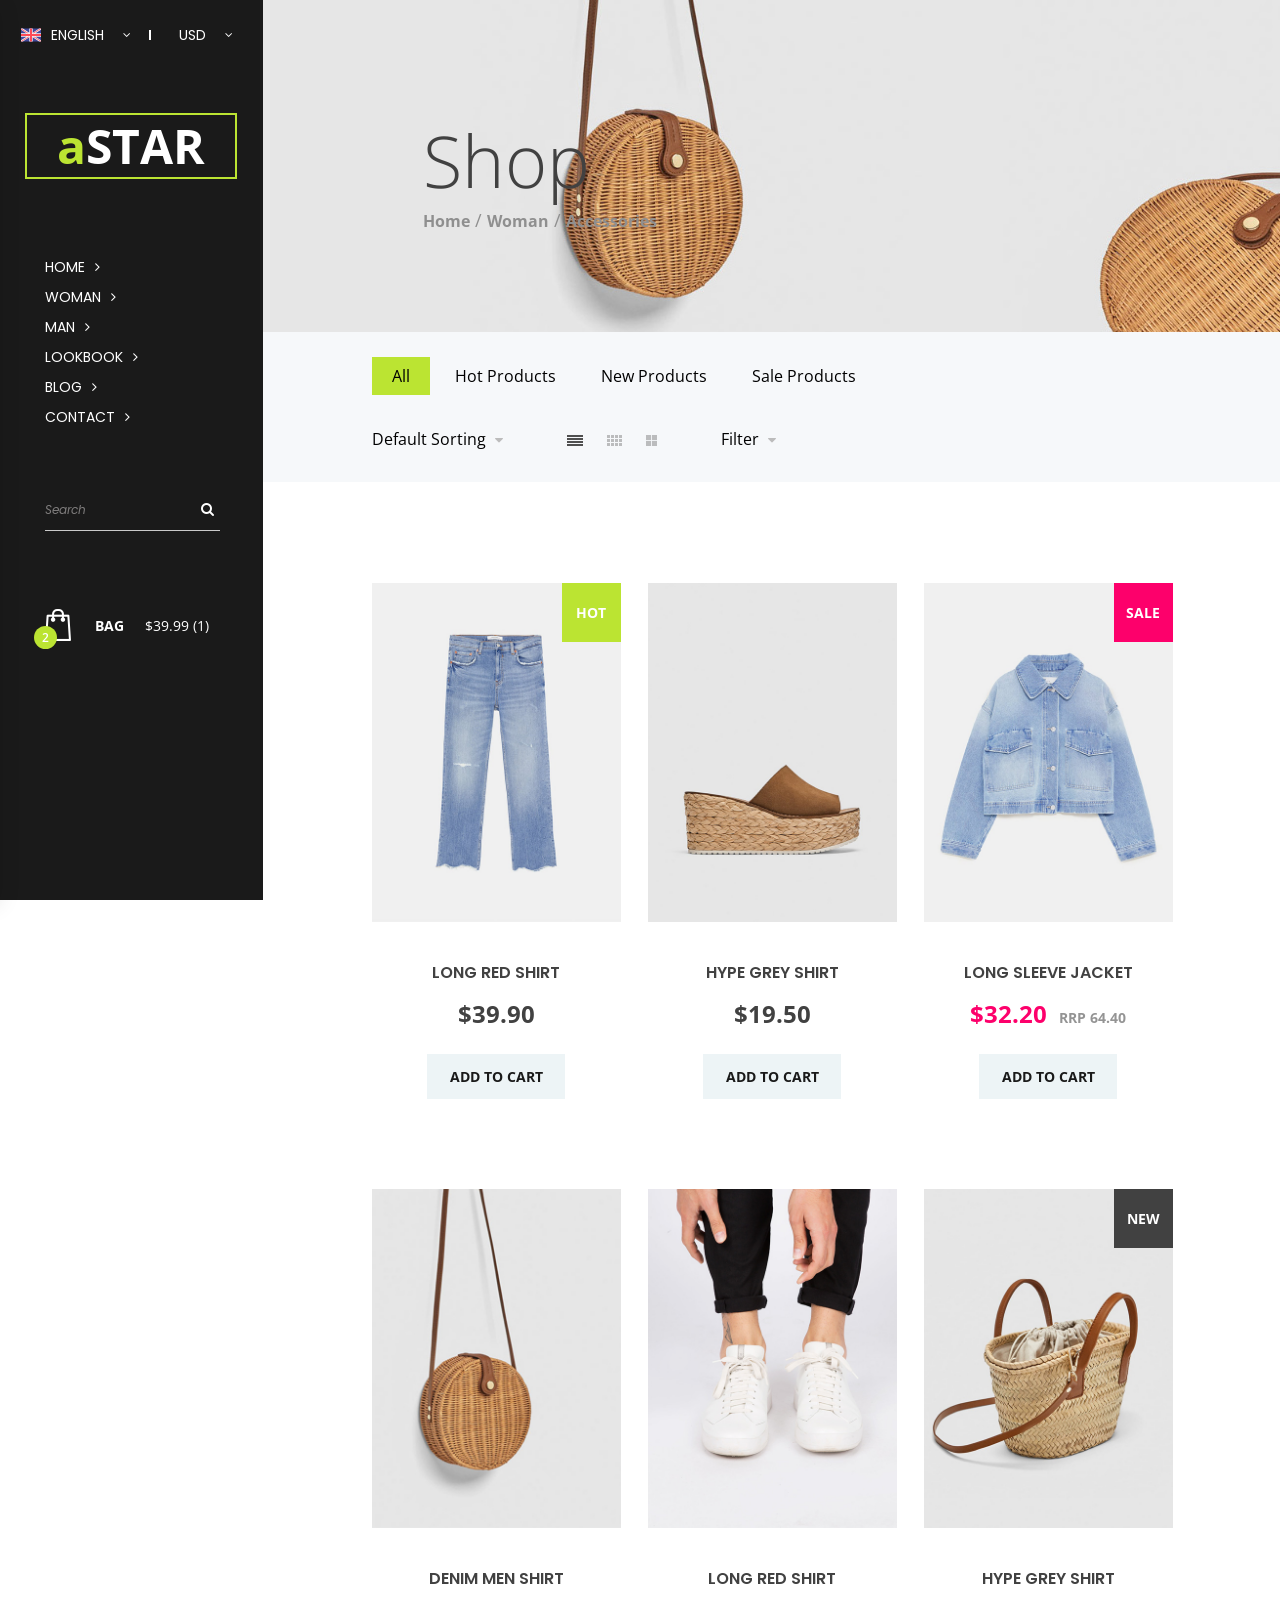
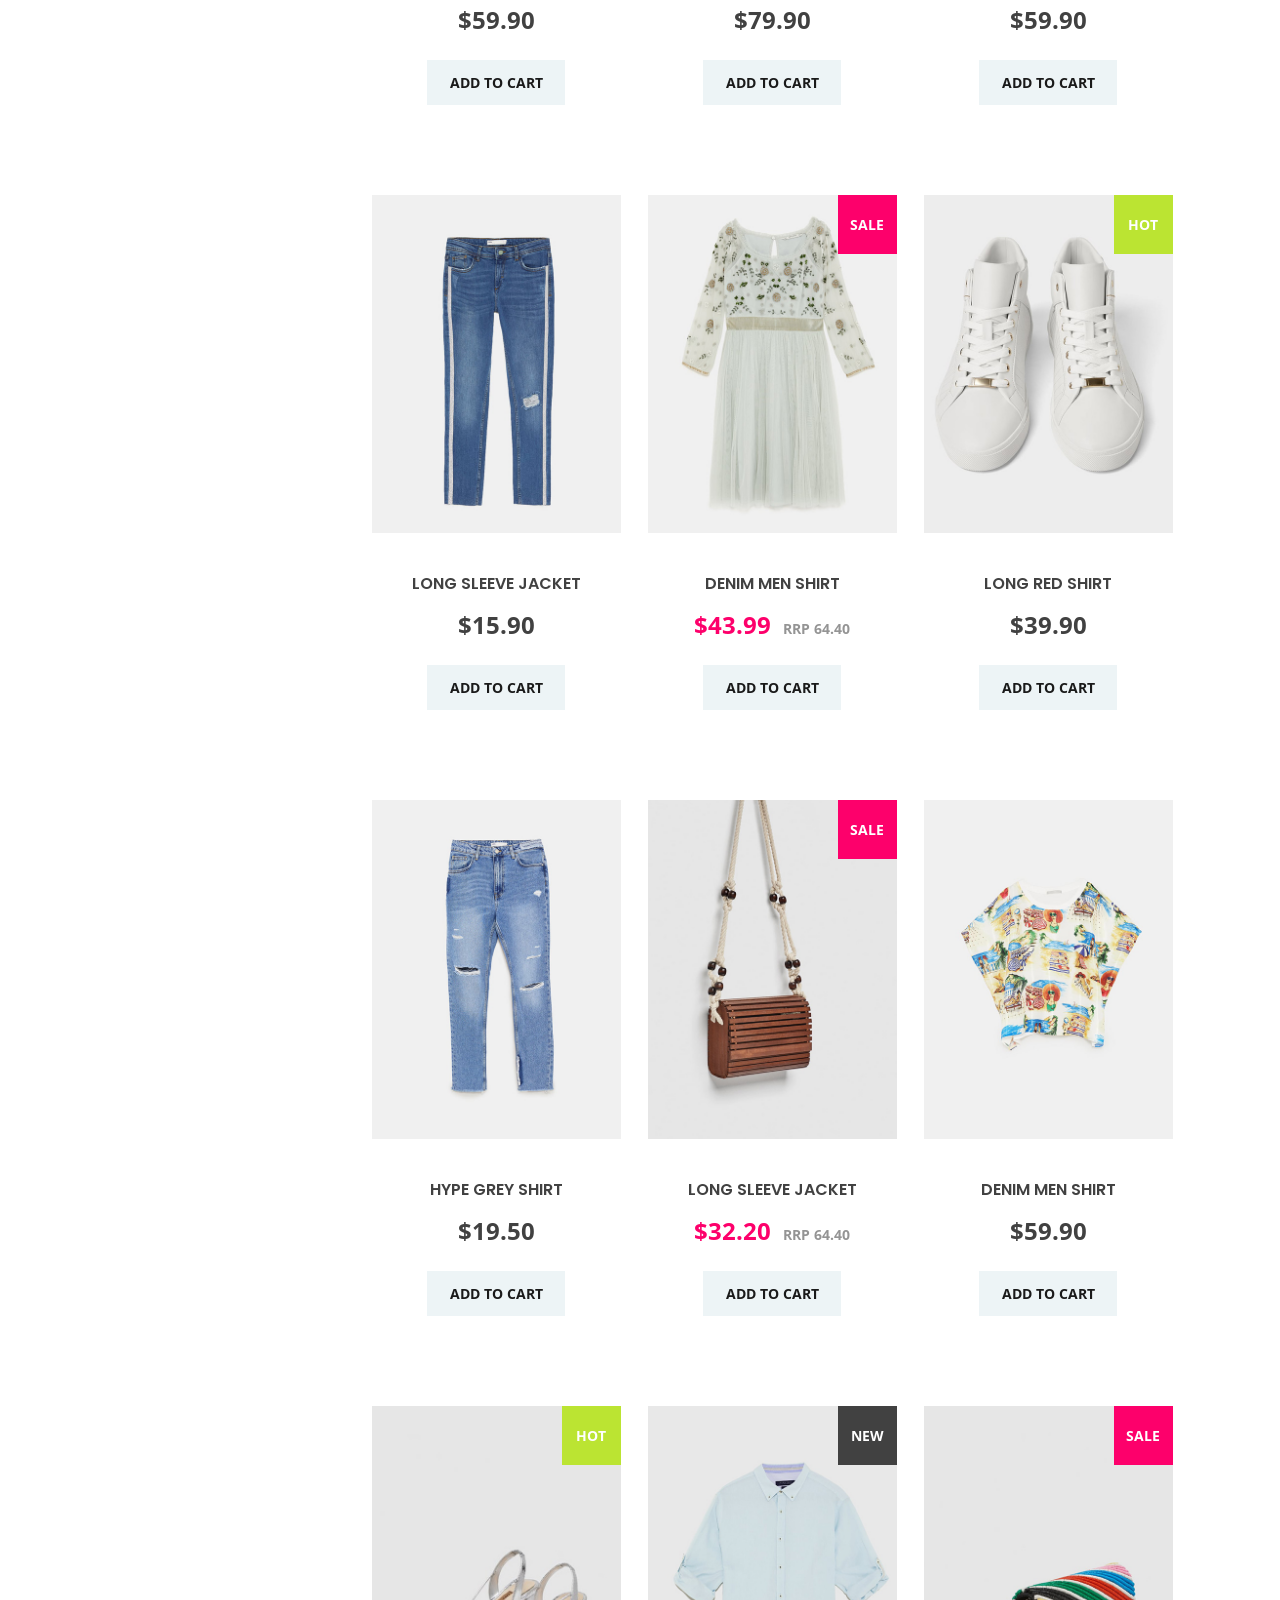
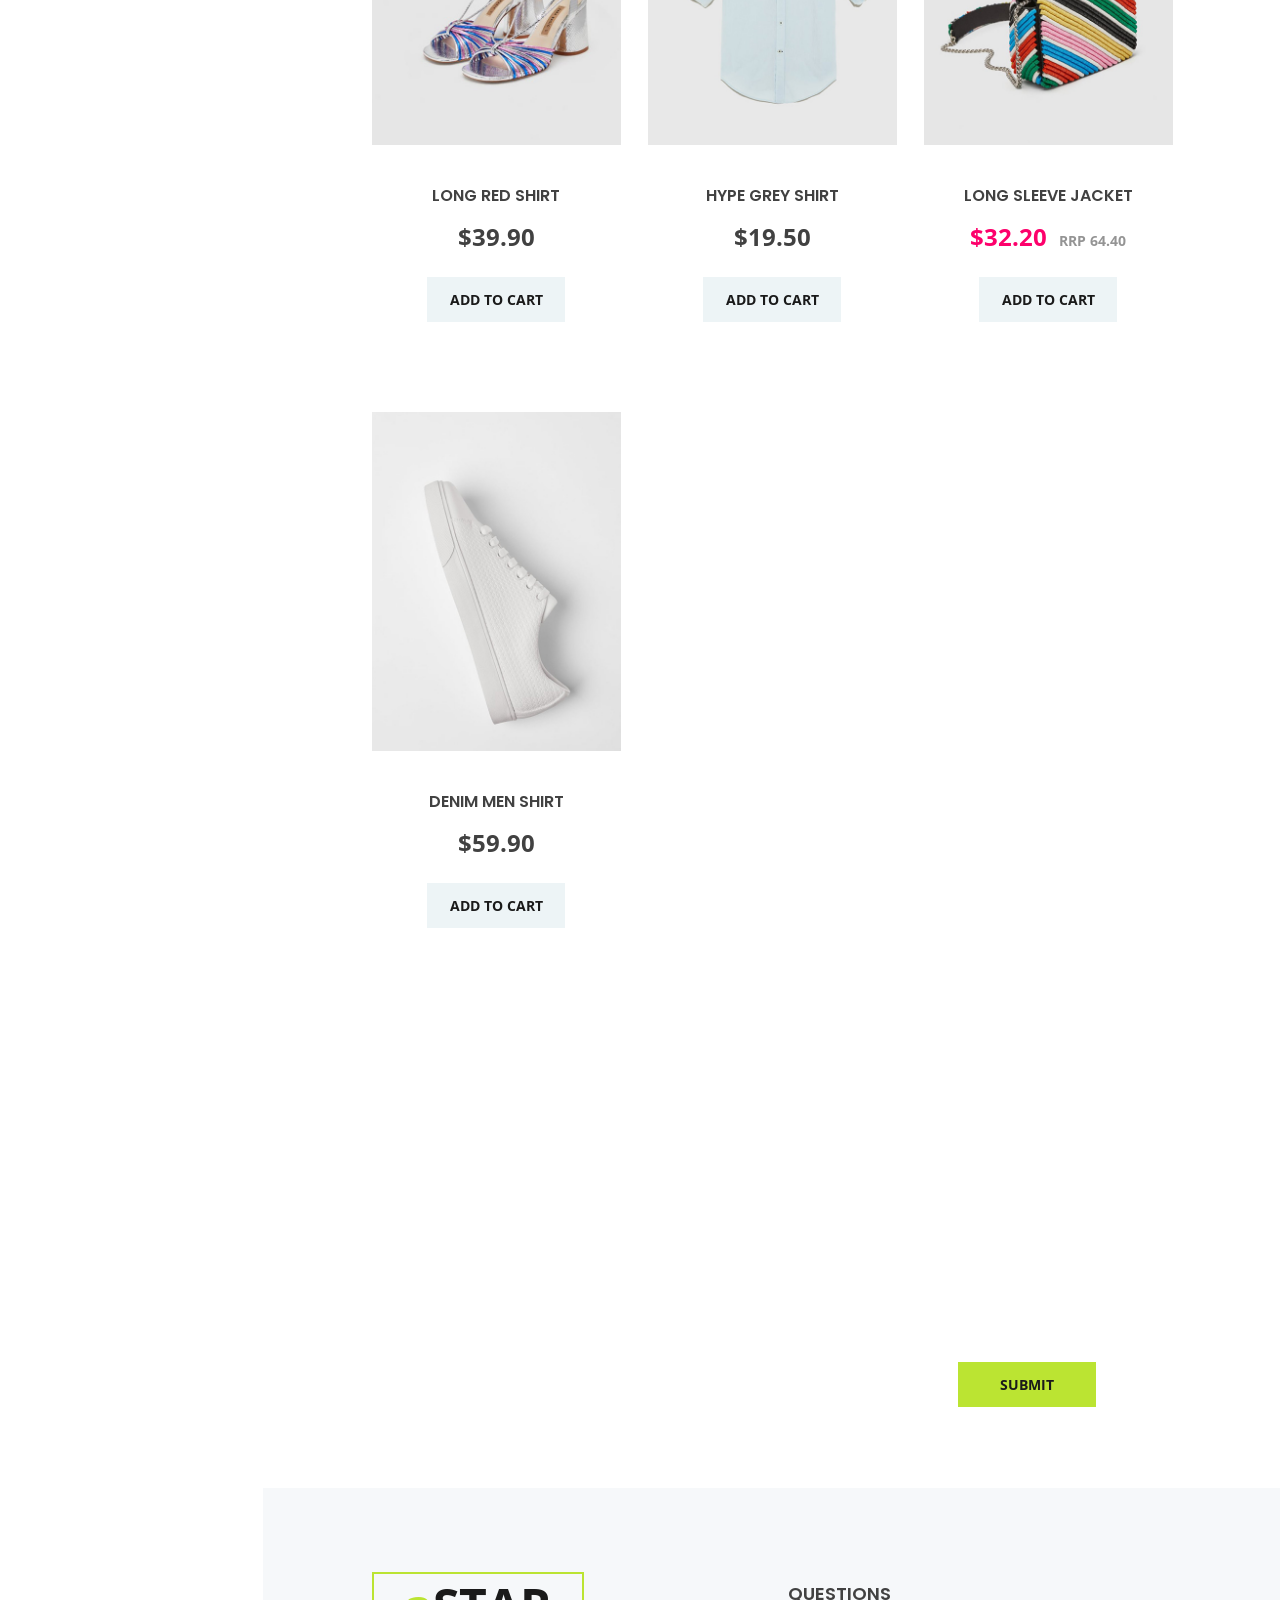
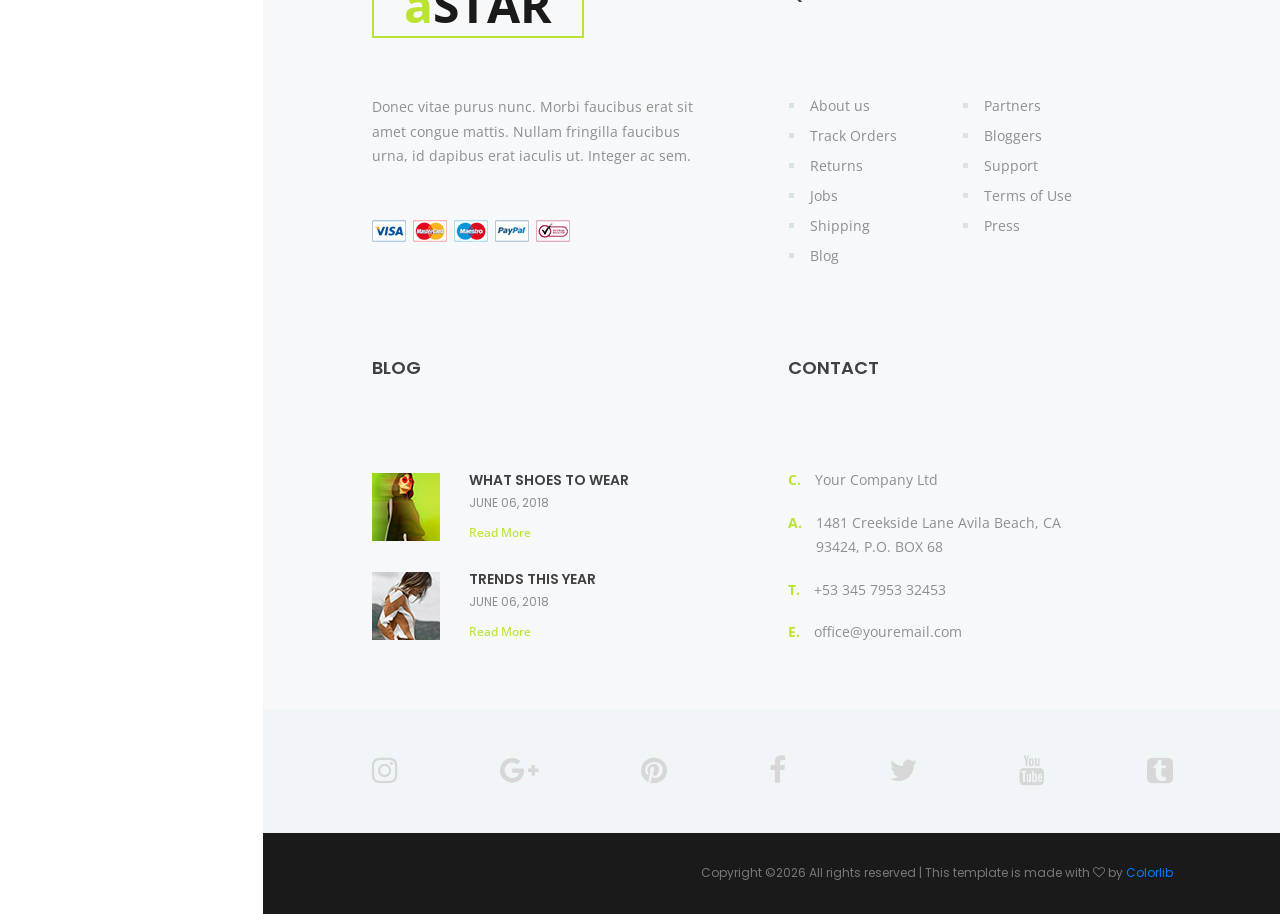
<file: resources/views/categories.html>
<!DOCTYPE html>
<html lang="en">
<head>
<title>Categories</title>
<meta charset="utf-8">
<meta http-equiv="X-UA-Compatible" content="IE=edge">
<meta name="description" content="aStar Fashion Template Project">
<meta name="viewport" content="width=device-width, initial-scale=1">
<link rel="stylesheet" type="text/css" href="styles/bootstrap-4.1.3/bootstrap.css">
<link href="plugins/font-awesome-4.7.0/css/font-awesome.min.css" rel="stylesheet" type="text/css">
<link rel="stylesheet" type="text/css" href="plugins/OwlCarousel2-2.2.1/owl.carousel.css">
<link rel="stylesheet" type="text/css" href="plugins/OwlCarousel2-2.2.1/owl.theme.default.css">
<link rel="stylesheet" type="text/css" href="plugins/OwlCarousel2-2.2.1/animate.css">
<link rel="stylesheet" type="text/css" href="styles/categories.css">
<link rel="stylesheet" type="text/css" href="styles/categories_responsive.css">
</head>
<body>

<div class="super_container">

	<!-- Header -->

	<header class="header">
		<div class="header_content d-flex flex-row align-items-center justify-content-start">
			
			<!-- Hamburger -->
			<div class="hamburger menu_mm"><i class="fa fa-bars menu_mm" aria-hidden="true"></i></div>

			<!-- Logo -->
			<div class="header_logo">
				<a href="#"><div>a<span>star</span></div></a>
			</div>

			<!-- Navigation -->
			<nav class="header_nav">
				<ul class="d-flex flex-row align-items-center justify-content-start">
					<li><a href="index.html">home</a></li>
					<li><a href="#">woman</a></li>
					<li><a href="#">man</a></li>
					<li><a href="#">lookbook</a></li>
					<li><a href="#">blog</a></li>
					<li><a href="#">contact</a></li>
				</ul>
			</nav>

			<!-- Header Extra -->
			<div class="header_extra ml-auto d-flex flex-row align-items-center justify-content-start">

				<!-- Language -->
				<div class="info_languages has_children">
					<div class="language_flag"><img src="images/flag_1.svg" alt="https://www.flaticon.com/authors/freepik"></div>
					<div class="dropdown_text">english</div>
					<div class="dropdown_arrow"><i class="fa fa-angle-down" aria-hidden="true"></i></div>
					
					<!-- Language Dropdown Menu -->
					 <ul>
					 	<li><a href="#">
				 			<div class="language_flag"><img src="images/flag_2.svg" alt="https://www.flaticon.com/authors/freepik"></div>
							<div class="dropdown_text">french</div>
					 	</a></li>
					 	<li><a href="#">
				 			<div class="language_flag"><img src="images/flag_3.svg" alt="https://www.flaticon.com/authors/freepik"></div>
							<div class="dropdown_text">japanese</div>
					 	</a></li>
					 	<li><a href="#">
				 			<div class="language_flag"><img src="images/flag_4.svg" alt="https://www.flaticon.com/authors/freepik"></div>
							<div class="dropdown_text">russian</div>
					 	</a></li>
					 	<li><a href="#">
				 			<div class="language_flag"><img src="images/flag_5.svg" alt="https://www.flaticon.com/authors/freepik"></div>
							<div class="dropdown_text">spanish</div>
					 	</a></li>
					 </ul>

				</div>

				<!-- Currency -->
				<div class="info_currencies has_children">
					<div class="dropdown_text">usd</div>
					<div class="dropdown_arrow"><i class="fa fa-angle-down" aria-hidden="true"></i></div>

					<!-- Currencies Dropdown Menu -->
					 <ul>
					 	<li><a href="#"><div class="dropdown_text">EUR</div></a></li>
					 	<li><a href="#"><div class="dropdown_text">YEN</div></a></li>
					 	<li><a href="#"><div class="dropdown_text">GBP</div></a></li>
					 	<li><a href="#"><div class="dropdown_text">CAD</div></a></li>
					 </ul>

				</div>

				<!-- Cart -->
				<div class="cart d-flex flex-row align-items-center justify-content-start">
					<div class="cart_icon"><a href="cart.html">
						<img src="images/bag.png" alt="">
						<div class="cart_num">2</div>
					</a></div>
				</div>

			</div>

		</div>
	</header>

	<!-- Menu -->

	<div class="menu d-flex flex-column align-items-start justify-content-start menu_mm trans_400">
		<div class="menu_close_container"><div class="menu_close"><div></div><div></div></div></div>
		<div class="menu_top d-flex flex-row align-items-center justify-content-start">

			<!-- Language -->
			<div class="info_languages has_children">
				<div class="language_flag"><img src="images/flag_1.svg" alt="https://www.flaticon.com/authors/freepik"></div>
				<div class="dropdown_text">english</div>
				<div class="dropdown_arrow"><i class="fa fa-angle-down" aria-hidden="true"></i></div>
				
				<!-- Language Dropdown Menu -->
				 <ul>
				 	<li><a href="#">
			 			<div class="language_flag"><img src="images/flag_2.svg" alt="https://www.flaticon.com/authors/freepik"></div>
						<div class="dropdown_text">french</div>
				 	</a></li>
				 	<li><a href="#">
			 			<div class="language_flag"><img src="images/flag_3.svg" alt="https://www.flaticon.com/authors/freepik"></div>
						<div class="dropdown_text">japanese</div>
				 	</a></li>
				 	<li><a href="#">
			 			<div class="language_flag"><img src="images/flag_4.svg" alt="https://www.flaticon.com/authors/freepik"></div>
						<div class="dropdown_text">russian</div>
				 	</a></li>
				 	<li><a href="#">
			 			<div class="language_flag"><img src="images/flag_5.svg" alt="https://www.flaticon.com/authors/freepik"></div>
						<div class="dropdown_text">spanish</div>
				 	</a></li>
				 </ul>

			</div>

			<!-- Currency -->
			<div class="info_currencies has_children">
				<div class="dropdown_text">usd</div>
				<div class="dropdown_arrow"><i class="fa fa-angle-down" aria-hidden="true"></i></div>

				<!-- Currencies Dropdown Menu -->
				 <ul>
				 	<li><a href="#"><div class="dropdown_text">EUR</div></a></li>
				 	<li><a href="#"><div class="dropdown_text">YEN</div></a></li>
				 	<li><a href="#"><div class="dropdown_text">GBP</div></a></li>
				 	<li><a href="#"><div class="dropdown_text">CAD</div></a></li>
				 </ul>

			</div>

		</div>
		<div class="menu_search">
			<form action="#" class="header_search_form menu_mm">
				<input type="search" class="search_input menu_mm" placeholder="Search" required="required">
				<button class="header_search_button d-flex flex-column align-items-center justify-content-center menu_mm">
					<i class="fa fa-search menu_mm" aria-hidden="true"></i>
				</button>
			</form>
		</div>
		<nav class="menu_nav">
			<ul class="menu_mm">
				<li class="menu_mm"><a href="index.html">home</a></li>
				<li class="menu_mm"><a href="#">woman</a></li>
				<li class="menu_mm"><a href="#">man</a></li>
				<li class="menu_mm"><a href="#">lookbook</a></li>
				<li class="menu_mm"><a href="blog.html">blog</a></li>
				<li class="menu_mm"><a href="contact.html">contact</a></li>
			</ul>
		</nav>
		<div class="menu_extra">
			<div class="menu_social">
				<ul>
					<li><a href="#"><i class="fa fa-pinterest" aria-hidden="true"></i></a></li>
					<li><a href="#"><i class="fa fa-facebook" aria-hidden="true"></i></a></li>
					<li><a href="#"><i class="fa fa-instagram" aria-hidden="true"></i></a></li>
					<li><a href="#"><i class="fa fa-twitter" aria-hidden="true"></i></a></li>
				</ul>
			</div>
		</div>
	</div>
	
	<!-- Sidebar -->

	<div class="sidebar">
		
		<!-- Info -->
		<div class="info">
			<div class="info_content d-flex flex-row align-items-center justify-content-start">
				
				<!-- Language -->
				<div class="info_languages has_children">
					<div class="language_flag"><img src="images/flag_1.svg" alt="https://www.flaticon.com/authors/freepik"></div>
					<div class="dropdown_text">english</div>
					<div class="dropdown_arrow"><i class="fa fa-angle-down" aria-hidden="true"></i></div>
					
					<!-- Language Dropdown Menu -->
					 <ul>
					 	<li><a href="#">
				 			<div class="language_flag"><img src="images/flag_2.svg" alt="https://www.flaticon.com/authors/freepik"></div>
							<div class="dropdown_text">french</div>
					 	</a></li>
					 	<li><a href="#">
				 			<div class="language_flag"><img src="images/flag_3.svg" alt="https://www.flaticon.com/authors/freepik"></div>
							<div class="dropdown_text">japanese</div>
					 	</a></li>
					 	<li><a href="#">
				 			<div class="language_flag"><img src="images/flag_4.svg" alt="https://www.flaticon.com/authors/freepik"></div>
							<div class="dropdown_text">russian</div>
					 	</a></li>
					 	<li><a href="#">
				 			<div class="language_flag"><img src="images/flag_5.svg" alt="https://www.flaticon.com/authors/freepik"></div>
							<div class="dropdown_text">spanish</div>
					 	</a></li>
					 </ul>

				</div>

				<!-- Currency -->
				<div class="info_currencies has_children">
					<div class="dropdown_text">usd</div>
					<div class="dropdown_arrow"><i class="fa fa-angle-down" aria-hidden="true"></i></div>

					<!-- Currencies Dropdown Menu -->
					 <ul>
					 	<li><a href="#"><div class="dropdown_text">EUR</div></a></li>
					 	<li><a href="#"><div class="dropdown_text">YEN</div></a></li>
					 	<li><a href="#"><div class="dropdown_text">GBP</div></a></li>
					 	<li><a href="#"><div class="dropdown_text">CAD</div></a></li>
					 </ul>

				</div>

			</div>
		</div>

		<!-- Logo -->
		<div class="sidebar_logo">
			<a href="#"><div>a<span>star</span></div></a>
		</div>

		<!-- Sidebar Navigation -->
		<nav class="sidebar_nav">
			<ul>
				<li><a href="index.html">home<i class="fa fa-angle-right" aria-hidden="true"></i></a></li>
				<li><a href="#">woman<i class="fa fa-angle-right" aria-hidden="true"></i></a></li>
				<li><a href="#">man<i class="fa fa-angle-right" aria-hidden="true"></i></a></li>
				<li><a href="#">lookbook<i class="fa fa-angle-right" aria-hidden="true"></i></a></li>
				<li><a href="blog.html">blog<i class="fa fa-angle-right" aria-hidden="true"></i></a></li>
				<li><a href="#">contact<i class="fa fa-angle-right" aria-hidden="true"></i></a></li>
			</ul>
		</nav>

		<!-- Search -->
		<div class="search">
			<form action="#" class="search_form" id="sidebar_search_form">
				<input type="text" class="search_input" placeholder="Search" required="required">
				<button class="search_button"><i class="fa fa-search" aria-hidden="true"></i></button>
			</form>
		</div>

		<!-- Cart -->
		<div class="cart d-flex flex-row align-items-center justify-content-start">
			<div class="cart_icon"><a href="cart.html">
				<img src="images/bag.png" alt="">
				<div class="cart_num">2</div>
			</a></div>
			<div class="cart_text">bag</div>
			<div class="cart_price">$39.99 (1)</div>
		</div>
	</div>

	<!-- Home -->

	<div class="home">
		<div class="parallax_background parallax-window" data-parallax="scroll" data-image-src="images/categories.jpg" data-speed="0.8"></div>
		<div class="home_container">
			<div class="home_content">
				<div class="home_title">Shop</div>
				<div class="breadcrumbs">
					<ul class="d-flex flex-row align-items-center justify-content-start">
						<li><a href="index.html">Home</a></li>
						<li><a href="#">Woman</a></li>
						<li>Accessories</li>
					</ul>
				</div>
			</div>
		</div>
	</div>

	<!-- Products -->

	<div class="products">

		<!-- Sorting & Filtering -->
		<div class="products_bar">
			<div class="section_container">
				<div class="container">
					<div class="row">
						<div class="col">
							<div class="products_bar_content d-flex flex-column flex-xxl-row align-items-start align-items-xxl-center justify-content-start">
								<div class="product_categories">
									<ul class="d-flex flex-row align-items-start justify-content-start flex-wrap">
										<li class="active"><a href="#">All</a></li>
										<li><a href="#">Hot Products</a></li>
										<li><a href="#">New Products</a></li>
										<li><a href="#">Sale Products</a></li>
									</ul>
								</div>
								<div class="products_bar_side ml-xxl-auto d-flex flex-row align-items-center justify-content-start">
									<div class="products_dropdown product_dropdown_sorting">
										<div class="isotope_sorting_text"><span>Default Sorting</span><i class="fa fa-caret-down" aria-hidden="true"></i></div>
										<ul>
											<li class="item_sorting_btn" data-isotope-option='{ "sortBy": "original-order" }'>Default</li>
											<li class="item_sorting_btn" data-isotope-option='{ "sortBy": "price" }'>Price</li>
											<li class="item_sorting_btn" data-isotope-option='{ "sortBy": "name" }'>Name</li>
										</ul>
									</div>
									<div class="product_view d-flex flex-row align-items-center justify-content-start">
										<div class="view_item active"><img src="images/view_1.png" alt=""></div>
										<div class="view_item"><img src="images/view_2.png" alt=""></div>
										<div class="view_item"><img src="images/view_3.png" alt=""></div>
									</div>
									<div class="products_dropdown text-right product_dropdown_filter">
										<div class="isotope_filter_text"><span>Filter</span><i class="fa fa-caret-down" aria-hidden="true"></i></div>
										<ul>
											<li class="item_filter_btn" data-filter="*">All</li>
											<li class="item_filter_btn" data-filter=".hot">Hot</li>
											<li class="item_filter_btn" data-filter=".new">New</li>
											<li class="item_filter_btn" data-filter=".sale">Sale</li>
										</ul>
									</div>
								</div>
							</div>
						</div>
					</div>
				</div>
			</div>
		</div>
		<div class="section_container">
			<div class="container">
				<div class="row">
					<div class="col">
						<div class="products_container grid">
							
							<!-- Product -->
							<div class="product grid-item hot">
								<div class="product_inner">
									<div class="product_image">
										<img src="images/product_1.jpg" alt="">
										<div class="product_tag">hot</div>
									</div>
									<div class="product_content text-center">
										<div class="product_title"><a href="product.html">long red shirt</a></div>
										<div class="product_price">$39.90</div>
										<div class="product_button ml-auto mr-auto trans_200"><a href="#">add to cart</a></div>
									</div>
								</div>	
							</div>

							<!-- Product -->
							<div class="product grid-item">
								<div class="product_inner">
									<div class="product_image"><img src="images/product_2.jpg" alt=""></div>
									<div class="product_content text-center">
										<div class="product_title"><a href="product.html">hype grey shirt</a></div>
										<div class="product_price">$19.50</div>
										<div class="product_button ml-auto mr-auto trans_200"><a href="#">add to cart</a></div>
									</div>
								</div>	
							</div>

							<!-- Product -->
							<div class="product grid-item sale">
								<div class="product_inner">
									<div class="product_image">
										<img src="images/product_3.jpg" alt="">
										<div class="product_tag">sale</div>
									</div>
									<div class="product_content text-center">
										<div class="product_title"><a href="product.html">long sleeve jacket</a></div>
										<div class="product_price">$32.20<span>RRP 64.40</span></div>
										<div class="product_button ml-auto mr-auto trans_200"><a href="#">add to cart</a></div>
									</div>
								</div>	
							</div>

							<!-- Product -->
							<div class="product grid-item">
								<div class="product_inner">
									<div class="product_image">
										<img src="images/product_4.jpg" alt="">
									</div>
									<div class="product_content text-center">
										<div class="product_title"><a href="product.html">denim men shirt</a></div>
										<div class="product_price">$59.90</div>
										<div class="product_button ml-auto mr-auto trans_200"><a href="#">add to cart</a></div>
									</div>
								</div>	
							</div>

							<!-- Product -->
							<div class="product grid-item">
								<div class="product_inner">
									<div class="product_image">
										<img src="images/product_5.jpg" alt="">
									</div>
									<div class="product_content text-center">
										<div class="product_title"><a href="product.html">long red shirt</a></div>
										<div class="product_price">$79.90</div>
										<div class="product_button ml-auto mr-auto trans_200"><a href="#">add to cart</a></div>
									</div>
								</div>	
							</div>

							<!-- Product -->
							<div class="product grid-item new">
								<div class="product_inner">
									<div class="product_image">
										<img src="images/product_6.jpg" alt="">
										<div class="product_tag">new</div>
									</div>
									<div class="product_content text-center">
										<div class="product_title"><a href="product.html">hype grey shirt</a></div>
										<div class="product_price">$59.90</div>
										<div class="product_button ml-auto mr-auto trans_200"><a href="#">add to cart</a></div>
									</div>
								</div>	
							</div>

							<!-- Product -->
							<div class="product grid-item">
								<div class="product_inner">
									<div class="product_image">
										<img src="images/product_7.jpg" alt="">
									</div>
									<div class="product_content text-center">
										<div class="product_title"><a href="product.html">long sleeve jacket</a></div>
										<div class="product_price">$15.90</div>
										<div class="product_button ml-auto mr-auto trans_200"><a href="#">add to cart</a></div>
									</div>
								</div>	
							</div>

							<!-- Product -->
							<div class="product grid-item sale">
								<div class="product_inner">
									<div class="product_image">
										<img src="images/product_8.jpg" alt="">
										<div class="product_tag">sale</div>
									</div>
									<div class="product_content text-center">
										<div class="product_title"><a href="product.html">denim men shirt</a></div>
										<div class="product_price">$43.99<span>RRP 64.40</span></div>
										<div class="product_button ml-auto mr-auto trans_200"><a href="#">add to cart</a></div>
									</div>
								</div>	
							</div>

							<!-- Product -->
							<div class="product grid-item hot">
								<div class="product_inner">
									<div class="product_image">
										<img src="images/product_9.jpg" alt="">
										<div class="product_tag">hot</div>
									</div>
									<div class="product_content text-center">
										<div class="product_title"><a href="product.html">long red shirt</a></div>
										<div class="product_price">$39.90</div>
										<div class="product_button ml-auto mr-auto trans_200"><a href="#">add to cart</a></div>
									</div>
								</div>	
							</div>

							<!-- Product -->
							<div class="product grid-item">
								<div class="product_inner">
									<div class="product_image"><img src="images/product_10.jpg" alt=""></div>
									<div class="product_content text-center">
										<div class="product_title"><a href="product.html">hype grey shirt</a></div>
										<div class="product_price">$19.50</div>
										<div class="product_button ml-auto mr-auto trans_200"><a href="#">add to cart</a></div>
									</div>
								</div>	
							</div>

							<!-- Product -->
							<div class="product grid-item sale">
								<div class="product_inner">
									<div class="product_image">
										<img src="images/product_11.jpg" alt="">
										<div class="product_tag">sale</div>
									</div>
									<div class="product_content text-center">
										<div class="product_title"><a href="product.html">long sleeve jacket</a></div>
										<div class="product_price">$32.20<span>RRP 64.40</span></div>
										<div class="product_button ml-auto mr-auto trans_200"><a href="#">add to cart</a></div>
									</div>
								</div>	
							</div>

							<!-- Product -->
							<div class="product grid-item">
								<div class="product_inner">
									<div class="product_image">
										<img src="images/product_12.jpg" alt="">
									</div>
									<div class="product_content text-center">
										<div class="product_title"><a href="product.html">denim men shirt</a></div>
										<div class="product_price">$59.90</div>
										<div class="product_button ml-auto mr-auto trans_200"><a href="#">add to cart</a></div>
									</div>
								</div>	
							</div>

							<!-- Product -->
							<div class="product grid-item hot">
								<div class="product_inner">
									<div class="product_image">
										<img src="images/product_13.jpg" alt="">
										<div class="product_tag">hot</div>
									</div>
									<div class="product_content text-center">
										<div class="product_title"><a href="product.html">long red shirt</a></div>
										<div class="product_price">$39.90</div>
										<div class="product_button ml-auto mr-auto trans_200"><a href="#">add to cart</a></div>
									</div>
								</div>	
							</div>

							<!-- Product -->
							<div class="product grid-item new">
								<div class="product_inner">
									<div class="product_image">
										<img src="images/product_14.jpg" alt="">
										<div class="product_tag">new</div>
									</div>
									<div class="product_content text-center">
										<div class="product_title"><a href="product.html">hype grey shirt</a></div>
										<div class="product_price">$19.50</div>
										<div class="product_button ml-auto mr-auto trans_200"><a href="#">add to cart</a></div>
									</div>
								</div>	
							</div>

							<!-- Product -->
							<div class="product grid-item sale">
								<div class="product_inner">
									<div class="product_image">
										<img src="images/product_15.jpg" alt="">
										<div class="product_tag">sale</div>
									</div>
									<div class="product_content text-center">
										<div class="product_title"><a href="product.html">long sleeve jacket</a></div>
										<div class="product_price">$32.20<span>RRP 64.40</span></div>
										<div class="product_button ml-auto mr-auto trans_200"><a href="#">add to cart</a></div>
									</div>
								</div>	
							</div>

							<!-- Product -->
							<div class="product grid-item">
								<div class="product_inner">
									<div class="product_image">
										<img src="images/product_16.jpg" alt="">
									</div>
									<div class="product_content text-center">
										<div class="product_title"><a href="product.html">denim men shirt</a></div>
										<div class="product_price">$59.90</div>
										<div class="product_button ml-auto mr-auto trans_200"><a href="#">add to cart</a></div>
									</div>
								</div>	
							</div>

						</div>
					</div>
				</div>
			</div>
		</div>
	</div>

	<!-- Newsletter -->

	<div class="newsletter">
		<div class="parallax_background parallax-window" data-parallax="scroll" data-image-src="images/newsletter.jpg" data-speed="0.8"></div>
		<div class="container">
			<div class="row">
				<div class="col-lg-8 offset-lg-2">
					<div class="newsletter_content text-center">
						<div class="newsletter_title_container">
							<div class="newsletter_title">subscribe to our newsletter</div>
							<div class="newsletter_subtitle">we won't spam, we promise!</div>
						</div>
						<div class="newsletter_form_container">
							<form action="#" id="newsletter_form" class="newsletter_form">
								<input type="email" class="newsletter_input" placeholder="your e-mail here" required="required">
								<button class="newsletter_button">submit</button>
							</form>
						</div>
					</div>
				</div>
			</div>
		</div>
	</div>

	<!-- Footer -->

	<footer class="footer">
		<div class="footer_content">
			<div class="section_container">
				<div class="container">
					<div class="row">
						
						<!-- About -->
						<div class="col-xxl-3 col-md-6 footer_col">
							<div class="footer_about">
								<!-- Logo -->
								<div class="footer_logo">
									<a href="#"><div>a<span>star</span></div></a>
								</div>
								<div class="footer_about_text">
									<p>Donec vitae purus nunc. Morbi faucibus erat sit amet congue mattis. Nullam fringilla faucibus urna, id dapibus erat iaculis ut. Integer ac sem.</p>
								</div>
								<div class="cards">
									<ul class="d-flex flex-row align-items-center justify-content-start">
										<li><a href="#"><img src="images/card_1.jpg" alt=""></a></li>
										<li><a href="#"><img src="images/card_2.jpg" alt=""></a></li>
										<li><a href="#"><img src="images/card_3.jpg" alt=""></a></li>
										<li><a href="#"><img src="images/card_4.jpg" alt=""></a></li>
										<li><a href="#"><img src="images/card_5.jpg" alt=""></a></li>
									</ul>
								</div>
							</div>
						</div>

						<!-- Questions -->
						<div class="col-xxl-3 col-md-6 footer_col">
							<div class="footer_questions">
								<div class="footer_title">questions</div>
								<div class="footer_list">
									<ul>
										<li><a href="#">About us</a></li>
										<li><a href="#">Track Orders</a></li>
										<li><a href="#">Returns</a></li>
										<li><a href="#">Jobs</a></li>
										<li><a href="#">Shipping</a></li>
										<li><a href="#">Blog</a></li>
										<li><a href="#">Partners</a></li>
										<li><a href="#">Bloggers</a></li>
										<li><a href="#">Support</a></li>
										<li><a href="#">Terms of Use</a></li>
										<li><a href="#">Press</a></li>
									</ul>
								</div>
							</div>
						</div>

						<!-- Blog -->
						<div class="col-xxl-3 col-md-6 footer_col">
							<div class="footer_blog">
								<div class="footer_title">blog</div>
								<div class="footer_blog_container">

									<!-- Blog Item -->
									<div class="footer_blog_item d-flex flex-row align-items-start justify-content-start">
										<div class="footer_blog_image"><a href="blog.html"><img src="images/footer_blog_1.jpg" alt=""></a></div>
										<div class="footer_blog_content">
											<div class="footer_blog_title"><a href="blog.html">what shoes to wear</a></div>
											<div class="footer_blog_date">june 06, 2018</div>
											<div class="footer_blog_link"><a href="blog.html">Read More</a></div>
										</div>
									</div>

									<!-- Blog Item -->
									<div class="footer_blog_item d-flex flex-row align-items-start justify-content-start">
										<div class="footer_blog_image"><a href="blog.html"><img src="images/footer_blog_2.jpg" alt=""></a></div>
										<div class="footer_blog_content">
											<div class="footer_blog_title"><a href="blog.html">trends this year</a></div>
											<div class="footer_blog_date">june 06, 2018</div>
											<div class="footer_blog_link"><a href="blog.html">Read More</a></div>
										</div>
									</div>

								</div>
							</div>
						</div>

						<!-- Contact -->
						<div class="col-xxl-3 col-md-6 footer_col">
							<div class="footer_contact">
								<div class="footer_title">contact</div>
								<div class="footer_contact_list">
									<ul>
										<li class="d-flex flex-row align-items-start justify-content-start"><span>C.</span><div>Your Company Ltd</div></li>
										<li class="d-flex flex-row align-items-start justify-content-start"><span>A.</span><div>1481 Creekside Lane  Avila Beach, CA 93424, P.O. BOX 68</div></li>
										<li class="d-flex flex-row align-items-start justify-content-start"><span>T.</span><div>+53 345 7953 32453</div></li>
										<li class="d-flex flex-row align-items-start justify-content-start"><span>E.</span><div>office@youremail.com</div></li>
									</ul>
								</div>
							</div>
						</div>
					</div>
				</div>
			</div>
		</div>

		<!-- Social -->
		<div class="footer_social">
			<div class="section_container">
				<div class="container">
					<div class="row">
						<div class="col">
							<div class="footer_social_container d-flex flex-row align-items-center justify-content-between">
								<!-- Instagram -->
								<a href="#">
									<div class="footer_social_item d-flex flex-row align-items-center justify-content-start">
										<div class="footer_social_icon"><i class="fa fa-instagram" aria-hidden="true"></i></div>
										<div class="footer_social_title">instagram</div>
									</div>
								</a>
								<!-- Google + -->
								<a href="#">
									<div class="footer_social_item d-flex flex-row align-items-center justify-content-start">
										<div class="footer_social_icon"><i class="fa fa-google-plus" aria-hidden="true"></i></div>
										<div class="footer_social_title">google +</div>
									</div>
								</a>
								<!-- Pinterest -->
								<a href="#">
									<div class="footer_social_item d-flex flex-row align-items-center justify-content-start">
										<div class="footer_social_icon"><i class="fa fa-pinterest" aria-hidden="true"></i></div>
										<div class="footer_social_title">pinterest</div>
									</div>
								</a>
								<!-- Facebook -->
								<a href="#">
									<div class="footer_social_item d-flex flex-row align-items-center justify-content-start">
										<div class="footer_social_icon"><i class="fa fa-facebook" aria-hidden="true"></i></div>
										<div class="footer_social_title">facebook</div>
									</div>
								</a>
								<!-- Twitter -->
								<a href="#">
									<div class="footer_social_item d-flex flex-row align-items-center justify-content-start">
										<div class="footer_social_icon"><i class="fa fa-twitter" aria-hidden="true"></i></div>
										<div class="footer_social_title">twitter</div>
									</div>
								</a>
								<!-- YouTube -->
								<a href="#">
									<div class="footer_social_item d-flex flex-row align-items-center justify-content-start">
										<div class="footer_social_icon"><i class="fa fa-youtube" aria-hidden="true"></i></div>
										<div class="footer_social_title">youtube</div>
									</div>
								</a>
								<!-- Tumblr -->
								<a href="#">
									<div class="footer_social_item d-flex flex-row align-items-center justify-content-start">
										<div class="footer_social_icon"><i class="fa fa-tumblr-square" aria-hidden="true"></i></div>
										<div class="footer_social_title">tumblr</div>
									</div>
								</a>
							</div>
						</div>
					</div>
				</div>
			</div>				
		</div>

		<!-- Credits -->
		<div class="credits">
			<div class="section_container">
				<div class="container">
					<div class="row">
						<div class="col">
							<div class="credits_content d-flex flex-row align-items-center justify-content-end">
								<div class="credits_text"><!-- Link back to Colorlib can't be removed. Template is licensed under CC BY 3.0. -->
Copyright &copy;<script>document.write(new Date().getFullYear());</script> All rights reserved | This template is made with <i class="fa fa-heart-o" aria-hidden="true"></i> by <a href="https://colorlib.com" target="_blank">Colorlib</a>
<!-- Link back to Colorlib can't be removed. Template is licensed under CC BY 3.0. --></div>
							</div>
						</div>
					</div>
				</div>
			</div>
		</div>
	</footer>

</div>

<script src="js/jquery-3.2.1.min.js"></script>
<script src="styles/bootstrap-4.1.3/popper.js"></script>
<script src="styles/bootstrap-4.1.3/bootstrap.min.js"></script>
<script src="plugins/greensock/TweenMax.min.js"></script>
<script src="plugins/greensock/TimelineMax.min.js"></script>
<script src="plugins/scrollmagic/ScrollMagic.min.js"></script>
<script src="plugins/greensock/animation.gsap.min.js"></script>
<script src="plugins/greensock/ScrollToPlugin.min.js"></script>
<script src="plugins/OwlCarousel2-2.2.1/owl.carousel.js"></script>
<script src="plugins/easing/easing.js"></script>
<script src="plugins/parallax-js-master/parallax.min.js"></script>
<script src="plugins/Isotope/isotope.pkgd.min.js"></script>
<script src="plugins/Isotope/fitcolumns.js"></script>
<script src="js/categories.js"></script>
</body>
</html>
</file>
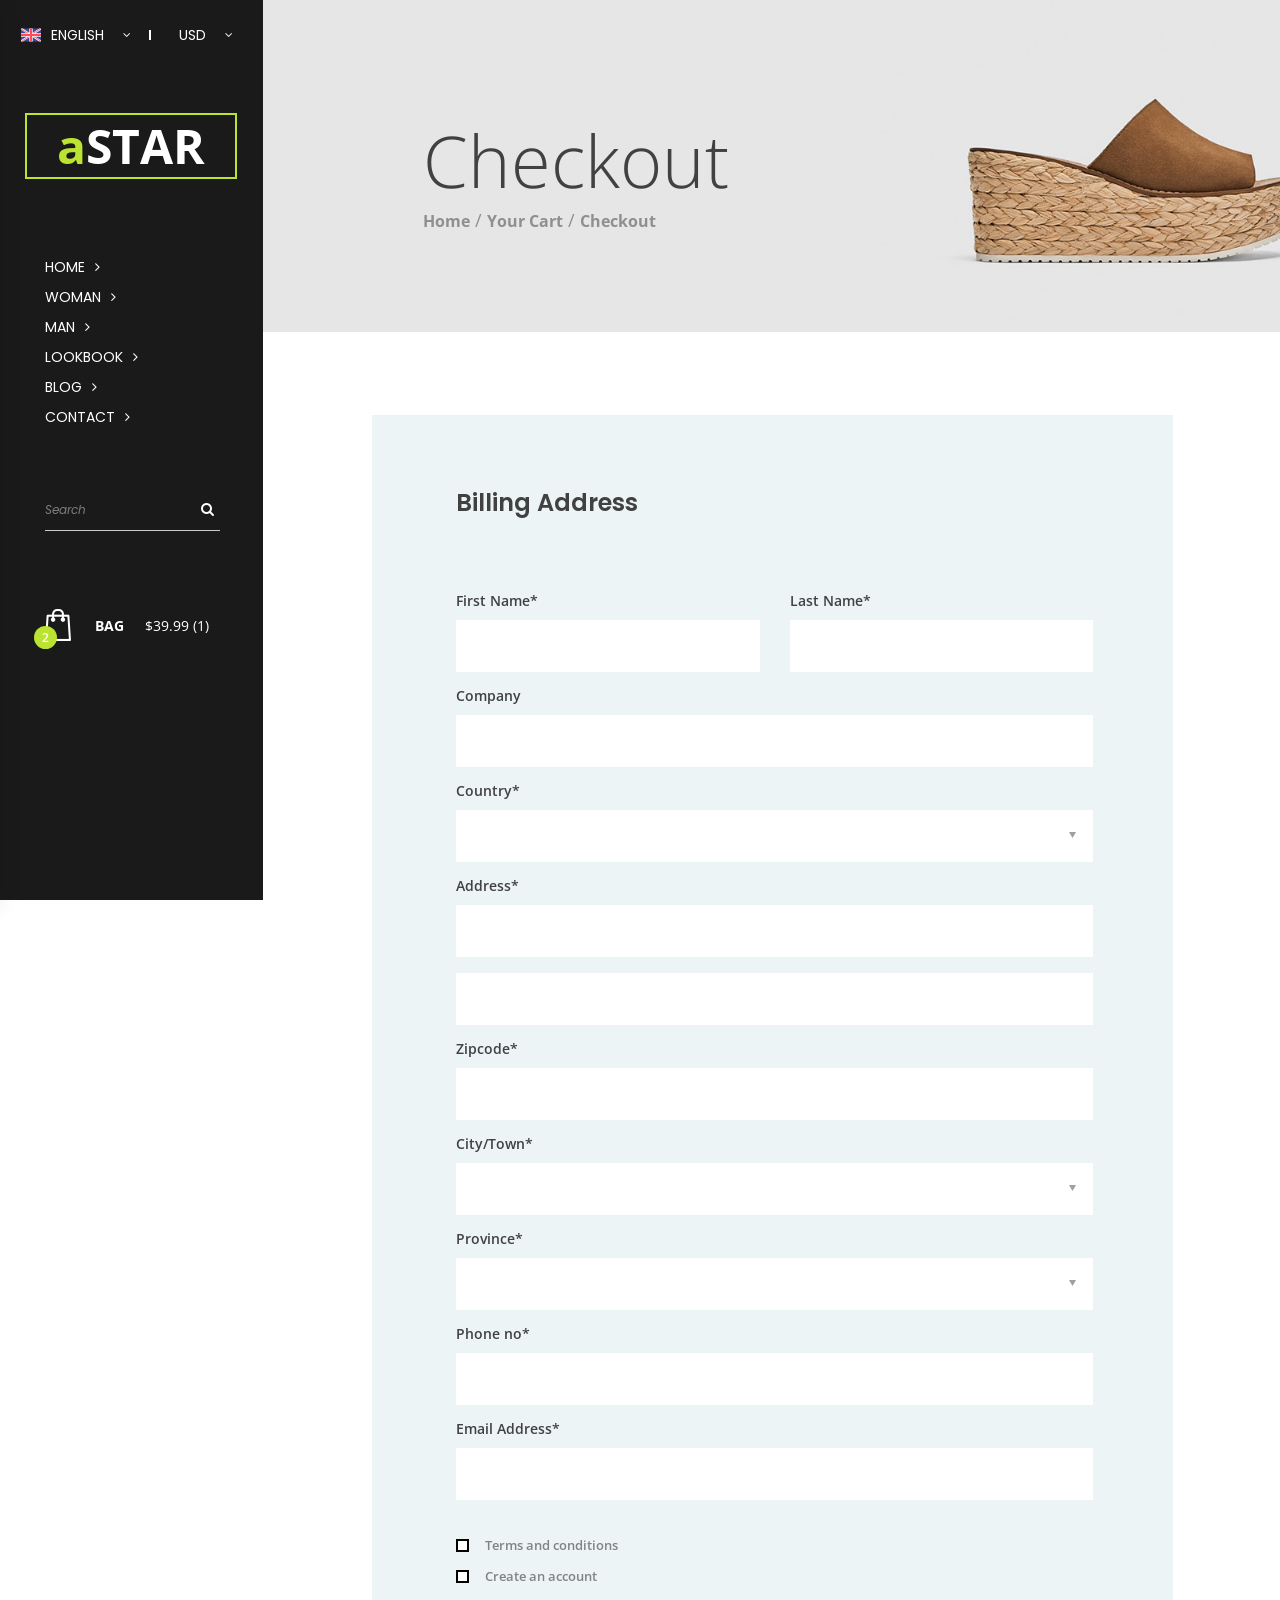
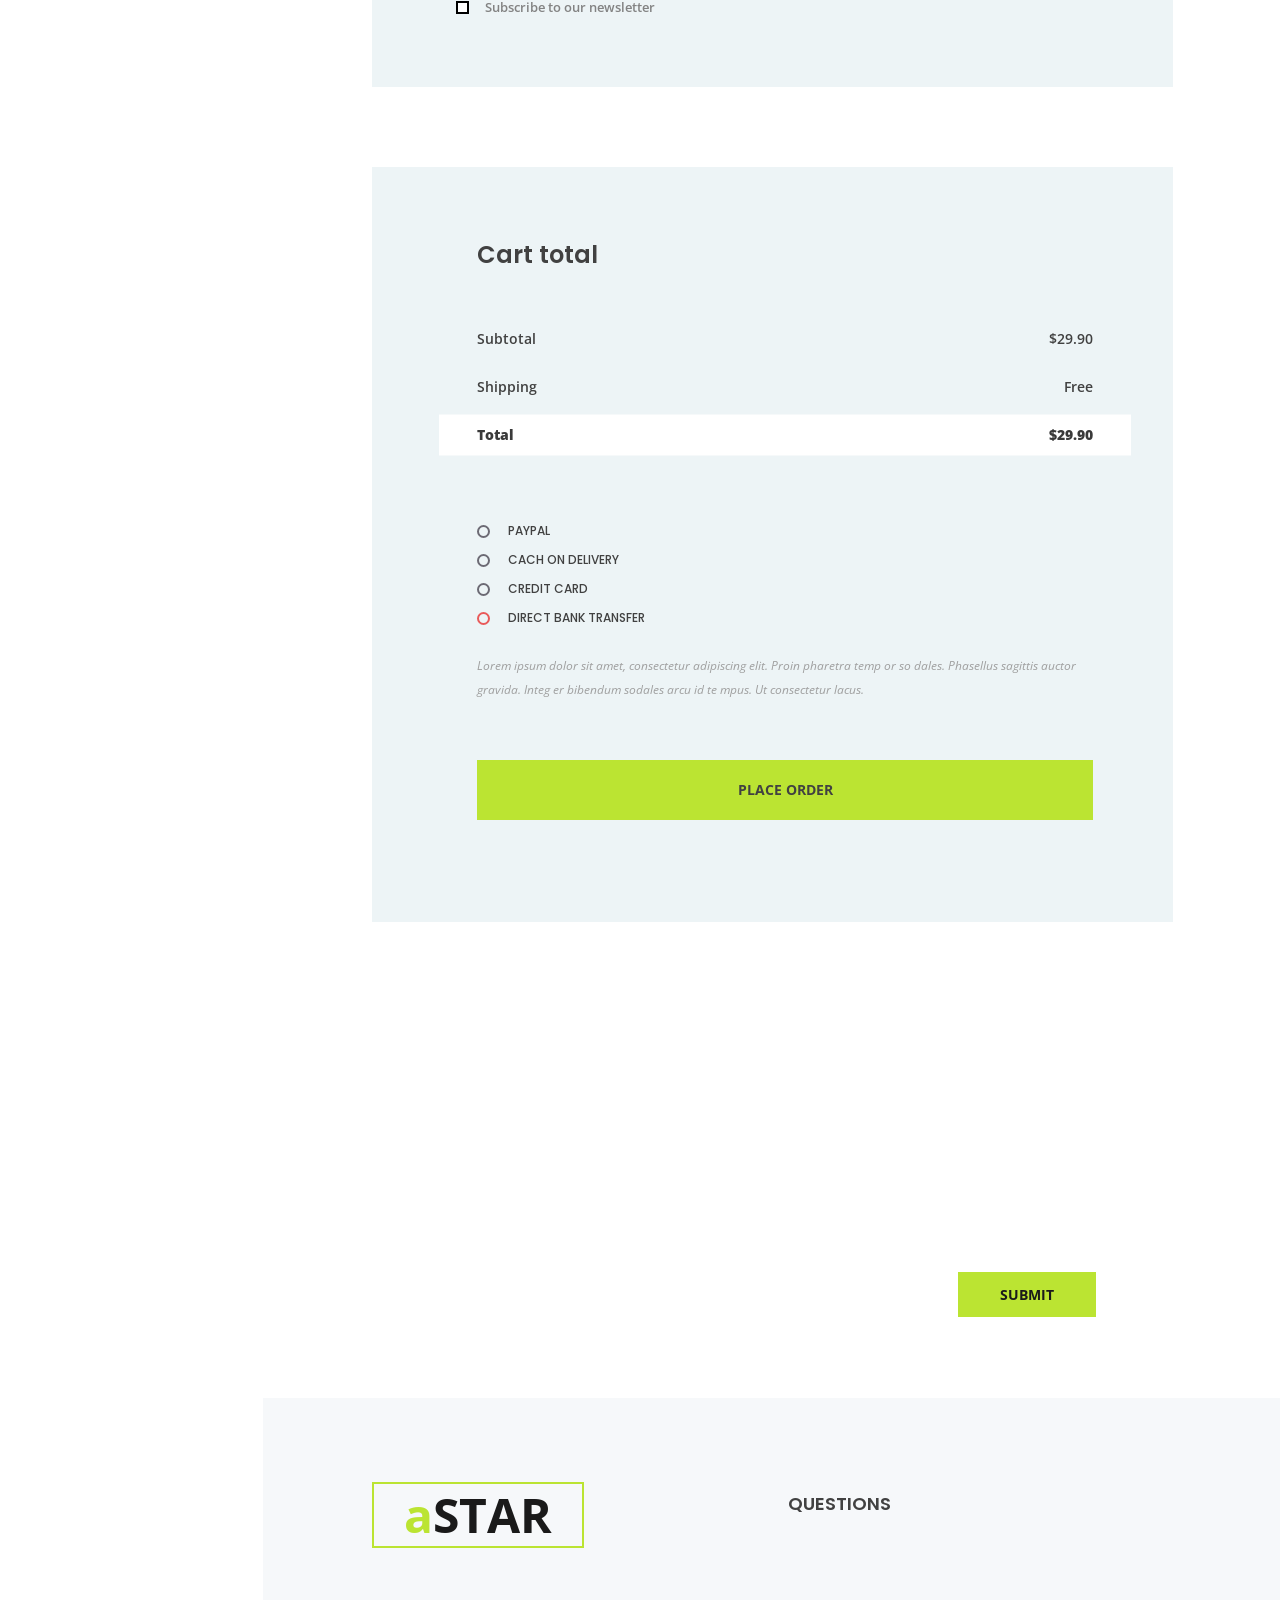
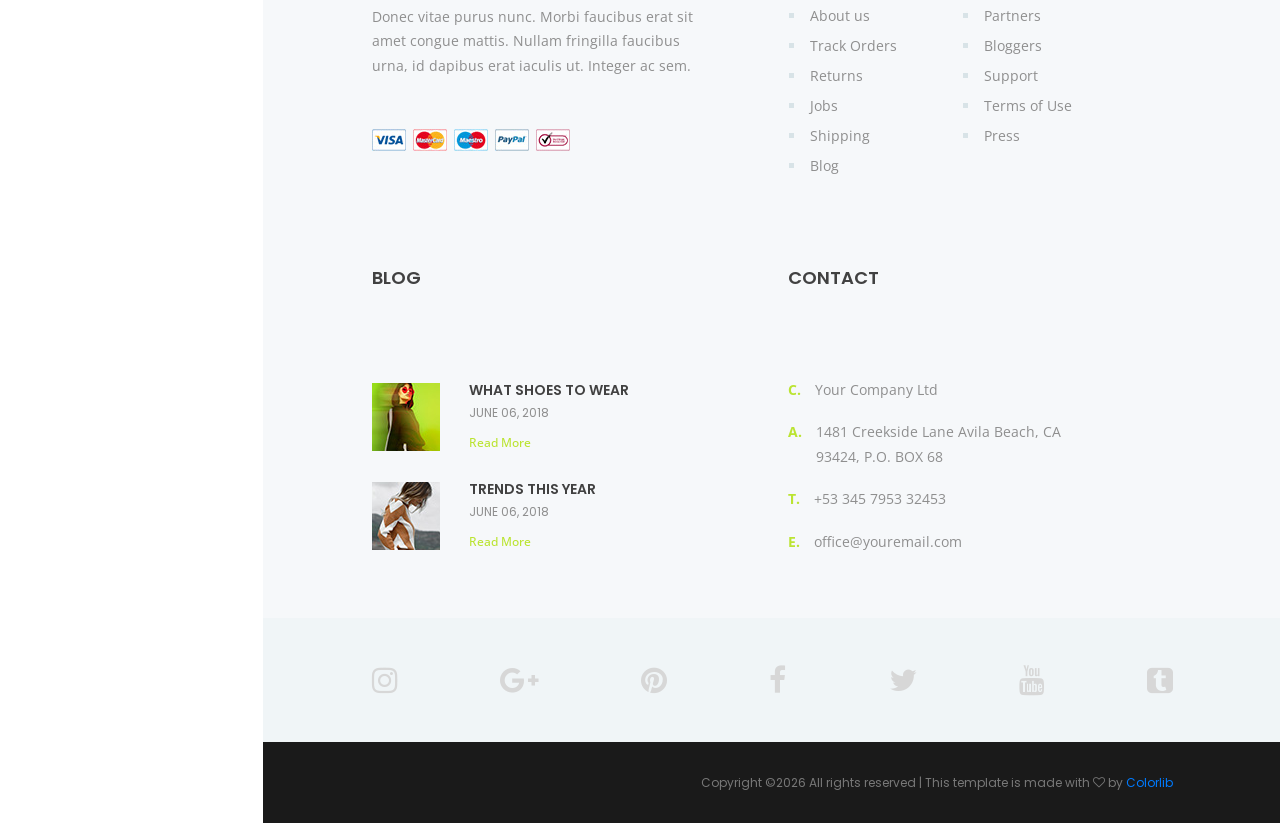
<file: resources/views/checkout.html>
<!DOCTYPE html>
<html lang="en">
<head>
<title>Checkout</title>
<meta charset="utf-8">
<meta http-equiv="X-UA-Compatible" content="IE=edge">
<meta name="description" content="aStar Fashion Template Project">
<meta name="viewport" content="width=device-width, initial-scale=1">
<link rel="stylesheet" type="text/css" href="styles/bootstrap-4.1.3/bootstrap.css">
<link href="plugins/font-awesome-4.7.0/css/font-awesome.min.css" rel="stylesheet" type="text/css">
<link rel="stylesheet" type="text/css" href="plugins/OwlCarousel2-2.2.1/owl.carousel.css">
<link rel="stylesheet" type="text/css" href="plugins/OwlCarousel2-2.2.1/owl.theme.default.css">
<link rel="stylesheet" type="text/css" href="plugins/OwlCarousel2-2.2.1/animate.css">
<link rel="stylesheet" type="text/css" href="styles/checkout.css">
<link rel="stylesheet" type="text/css" href="styles/checkout_responsive.css">
</head>
<body>

<div class="super_container">

	<!-- Header -->

	<header class="header">
		<div class="header_content d-flex flex-row align-items-center justify-content-start">
			
			<!-- Hamburger -->
			<div class="hamburger menu_mm"><i class="fa fa-bars menu_mm" aria-hidden="true"></i></div>

			<!-- Logo -->
			<div class="header_logo">
				<a href="#"><div>a<span>star</span></div></a>
			</div>

			<!-- Navigation -->
			<nav class="header_nav">
				<ul class="d-flex flex-row align-items-center justify-content-start">
					<li><a href="index.html">home</a></li>
					<li><a href="#">woman</a></li>
					<li><a href="#">man</a></li>
					<li><a href="#">lookbook</a></li>
					<li><a href="#">blog</a></li>
					<li><a href="#">contact</a></li>
				</ul>
			</nav>

			<!-- Header Extra -->
			<div class="header_extra ml-auto d-flex flex-row align-items-center justify-content-start">

				<!-- Language -->
				<div class="info_languages has_children">
					<div class="language_flag"><img src="images/flag_1.svg" alt="https://www.flaticon.com/authors/freepik"></div>
					<div class="dropdown_text">english</div>
					<div class="dropdown_arrow"><i class="fa fa-angle-down" aria-hidden="true"></i></div>
					
					<!-- Language Dropdown Menu -->
					 <ul>
					 	<li><a href="#">
				 			<div class="language_flag"><img src="images/flag_2.svg" alt="https://www.flaticon.com/authors/freepik"></div>
							<div class="dropdown_text">french</div>
					 	</a></li>
					 	<li><a href="#">
				 			<div class="language_flag"><img src="images/flag_3.svg" alt="https://www.flaticon.com/authors/freepik"></div>
							<div class="dropdown_text">japanese</div>
					 	</a></li>
					 	<li><a href="#">
				 			<div class="language_flag"><img src="images/flag_4.svg" alt="https://www.flaticon.com/authors/freepik"></div>
							<div class="dropdown_text">russian</div>
					 	</a></li>
					 	<li><a href="#">
				 			<div class="language_flag"><img src="images/flag_5.svg" alt="https://www.flaticon.com/authors/freepik"></div>
							<div class="dropdown_text">spanish</div>
					 	</a></li>
					 </ul>

				</div>

				<!-- Currency -->
				<div class="info_currencies has_children">
					<div class="dropdown_text">usd</div>
					<div class="dropdown_arrow"><i class="fa fa-angle-down" aria-hidden="true"></i></div>

					<!-- Currencies Dropdown Menu -->
					 <ul>
					 	<li><a href="#"><div class="dropdown_text">EUR</div></a></li>
					 	<li><a href="#"><div class="dropdown_text">YEN</div></a></li>
					 	<li><a href="#"><div class="dropdown_text">GBP</div></a></li>
					 	<li><a href="#"><div class="dropdown_text">CAD</div></a></li>
					 </ul>

				</div>

				<!-- Cart -->
				<div class="cart d-flex flex-row align-items-center justify-content-start">
					<div class="cart_icon"><a href="cart.html">
						<img src="images/bag.png" alt="">
						<div class="cart_num">2</div>
					</a></div>
				</div>

			</div>

		</div>
	</header>

	<!-- Menu -->

	<div class="menu d-flex flex-column align-items-start justify-content-start menu_mm trans_400">
		<div class="menu_close_container"><div class="menu_close"><div></div><div></div></div></div>
		<div class="menu_top d-flex flex-row align-items-center justify-content-start">

			<!-- Language -->
			<div class="info_languages has_children">
				<div class="language_flag"><img src="images/flag_1.svg" alt="https://www.flaticon.com/authors/freepik"></div>
				<div class="dropdown_text">english</div>
				<div class="dropdown_arrow"><i class="fa fa-angle-down" aria-hidden="true"></i></div>
				
				<!-- Language Dropdown Menu -->
				 <ul>
				 	<li><a href="#">
			 			<div class="language_flag"><img src="images/flag_2.svg" alt="https://www.flaticon.com/authors/freepik"></div>
						<div class="dropdown_text">french</div>
				 	</a></li>
				 	<li><a href="#">
			 			<div class="language_flag"><img src="images/flag_3.svg" alt="https://www.flaticon.com/authors/freepik"></div>
						<div class="dropdown_text">japanese</div>
				 	</a></li>
				 	<li><a href="#">
			 			<div class="language_flag"><img src="images/flag_4.svg" alt="https://www.flaticon.com/authors/freepik"></div>
						<div class="dropdown_text">russian</div>
				 	</a></li>
				 	<li><a href="#">
			 			<div class="language_flag"><img src="images/flag_5.svg" alt="https://www.flaticon.com/authors/freepik"></div>
						<div class="dropdown_text">spanish</div>
				 	</a></li>
				 </ul>

			</div>

			<!-- Currency -->
			<div class="info_currencies has_children">
				<div class="dropdown_text">usd</div>
				<div class="dropdown_arrow"><i class="fa fa-angle-down" aria-hidden="true"></i></div>

				<!-- Currencies Dropdown Menu -->
				 <ul>
				 	<li><a href="#"><div class="dropdown_text">EUR</div></a></li>
				 	<li><a href="#"><div class="dropdown_text">YEN</div></a></li>
				 	<li><a href="#"><div class="dropdown_text">GBP</div></a></li>
				 	<li><a href="#"><div class="dropdown_text">CAD</div></a></li>
				 </ul>

			</div>

		</div>
		<div class="menu_search">
			<form action="#" class="header_search_form menu_mm">
				<input type="search" class="search_input menu_mm" placeholder="Search" required="required">
				<button class="header_search_button d-flex flex-column align-items-center justify-content-center menu_mm">
					<i class="fa fa-search menu_mm" aria-hidden="true"></i>
				</button>
			</form>
		</div>
		<nav class="menu_nav">
			<ul class="menu_mm">
				<li class="menu_mm"><a href="index.html">home</a></li>
				<li class="menu_mm"><a href="#">woman</a></li>
				<li class="menu_mm"><a href="#">man</a></li>
				<li class="menu_mm"><a href="#">lookbook</a></li>
				<li class="menu_mm"><a href="blog.html">blog</a></li>
				<li class="menu_mm"><a href="contact.html">contact</a></li>
			</ul>
		</nav>
		<div class="menu_extra">
			<div class="menu_social">
				<ul>
					<li><a href="#"><i class="fa fa-pinterest" aria-hidden="true"></i></a></li>
					<li><a href="#"><i class="fa fa-facebook" aria-hidden="true"></i></a></li>
					<li><a href="#"><i class="fa fa-instagram" aria-hidden="true"></i></a></li>
					<li><a href="#"><i class="fa fa-twitter" aria-hidden="true"></i></a></li>
				</ul>
			</div>
		</div>
	</div>
	
	<!-- Sidebar -->

	<div class="sidebar">
		
		<!-- Info -->
		<div class="info">
			<div class="info_content d-flex flex-row align-items-center justify-content-start">
				
				<!-- Language -->
				<div class="info_languages has_children">
					<div class="language_flag"><img src="images/flag_1.svg" alt="https://www.flaticon.com/authors/freepik"></div>
					<div class="dropdown_text">english</div>
					<div class="dropdown_arrow"><i class="fa fa-angle-down" aria-hidden="true"></i></div>
					
					<!-- Language Dropdown Menu -->
					 <ul>
					 	<li><a href="#">
				 			<div class="language_flag"><img src="images/flag_2.svg" alt="https://www.flaticon.com/authors/freepik"></div>
							<div class="dropdown_text">french</div>
					 	</a></li>
					 	<li><a href="#">
				 			<div class="language_flag"><img src="images/flag_3.svg" alt="https://www.flaticon.com/authors/freepik"></div>
							<div class="dropdown_text">japanese</div>
					 	</a></li>
					 	<li><a href="#">
				 			<div class="language_flag"><img src="images/flag_4.svg" alt="https://www.flaticon.com/authors/freepik"></div>
							<div class="dropdown_text">russian</div>
					 	</a></li>
					 	<li><a href="#">
				 			<div class="language_flag"><img src="images/flag_5.svg" alt="https://www.flaticon.com/authors/freepik"></div>
							<div class="dropdown_text">spanish</div>
					 	</a></li>
					 </ul>

				</div>

				<!-- Currency -->
				<div class="info_currencies has_children">
					<div class="dropdown_text">usd</div>
					<div class="dropdown_arrow"><i class="fa fa-angle-down" aria-hidden="true"></i></div>

					<!-- Currencies Dropdown Menu -->
					 <ul>
					 	<li><a href="#"><div class="dropdown_text">EUR</div></a></li>
					 	<li><a href="#"><div class="dropdown_text">YEN</div></a></li>
					 	<li><a href="#"><div class="dropdown_text">GBP</div></a></li>
					 	<li><a href="#"><div class="dropdown_text">CAD</div></a></li>
					 </ul>

				</div>

			</div>
		</div>

		<!-- Logo -->
		<div class="sidebar_logo">
			<a href="#"><div>a<span>star</span></div></a>
		</div>

		<!-- Sidebar Navigation -->
		<nav class="sidebar_nav">
			<ul>
				<li><a href="index.html">home<i class="fa fa-angle-right" aria-hidden="true"></i></a></li>
				<li><a href="#">woman<i class="fa fa-angle-right" aria-hidden="true"></i></a></li>
				<li><a href="#">man<i class="fa fa-angle-right" aria-hidden="true"></i></a></li>
				<li><a href="#">lookbook<i class="fa fa-angle-right" aria-hidden="true"></i></a></li>
				<li><a href="blog.html">blog<i class="fa fa-angle-right" aria-hidden="true"></i></a></li>
				<li><a href="#">contact<i class="fa fa-angle-right" aria-hidden="true"></i></a></li>
			</ul>
		</nav>

		<!-- Search -->
		<div class="search">
			<form action="#" class="search_form" id="sidebar_search_form">
				<input type="text" class="search_input" placeholder="Search" required="required">
				<button class="search_button"><i class="fa fa-search" aria-hidden="true"></i></button>
			</form>
		</div>

		<!-- Cart -->
		<div class="cart d-flex flex-row align-items-center justify-content-start">
			<div class="cart_icon"><a href="cart.html">
				<img src="images/bag.png" alt="">
				<div class="cart_num">2</div>
			</a></div>
			<div class="cart_text">bag</div>
			<div class="cart_price">$39.99 (1)</div>
		</div>
	</div>

	<!-- Home -->

	<div class="home">
		<div class="parallax_background parallax-window" data-parallax="scroll" data-image-src="images/checkout.jpg" data-speed="0.8"></div>
		<div class="home_container">
			<div class="home_content">
				<div class="home_title">Checkout</div>
				<div class="breadcrumbs">
					<ul class="d-flex flex-row align-items-center justify-content-start">
						<li><a href="index.html">Home</a></li>
						<li><a href="cart.html">Your Cart</a></li>
						<li>Checkout</li>
					</ul>
				</div>
			</div>
		</div>
	</div>

	<!-- Checkout -->

	<div class="checkout">
		<div class="section_container">
			<div class="container">
				<div class="row">
					<div class="col">
						<div class="checkout_container d-flex flex-xxl-row flex-column align-items-start justify-content-start">
							
							<!-- Billing -->
							<div class="billing checkout_box">
								<div class="checkout_title">Billing Address</div>
								<div class="checkout_form_container">
									<form action="#" id="checkout_form" class="checkout_form">
										<div class="row">
											<div class="col-lg-6">
												<!-- Name -->
												<label for="checkout_name">First Name*</label>
												<input type="text" id="checkout_name" class="checkout_input" required="required">
											</div>
											<div class="col-lg-6">
												<!-- Last Name -->
												<label for="checkout_last_name">Last Name*</label>
												<input type="text" id="checkout_last_name" class="checkout_input" required="required">
											</div>
										</div>
										<div>
											<!-- Company -->
											<label for="checkout_company">Company</label>
											<input type="text" id="checkout_company" class="checkout_input">
										</div>
										<div>
											<!-- Country -->
											<label for="checkout_country">Country*</label>
											<select name="checkout_country" id="checkout_country" class="dropdown_item_select checkout_input" require="required">
												<option></option>
												<option>Lithuania</option>
												<option>Sweden</option>
												<option>UK</option>
												<option>Italy</option>
											</select>
										</div>
										<div>
											<!-- Address -->
											<label for="checkout_address">Address*</label>
											<input type="text" id="checkout_address" class="checkout_input" required="required">
											<input type="text" id="checkout_address_2" class="checkout_input checkout_address_2" required="required">
										</div>
										<div>
											<!-- Zipcode -->
											<label for="checkout_zipcode">Zipcode*</label>
											<input type="text" id="checkout_zipcode" class="checkout_input" required="required">
										</div>
										<div>
											<!-- City / Town -->
											<label for="checkout_city">City/Town*</label>
											<select name="checkout_city" id="checkout_city" class="dropdown_item_select checkout_input" require="required">
												<option></option>
												<option>City</option>
												<option>City</option>
												<option>City</option>
												<option>City</option>
											</select>
										</div>
										<div>
											<!-- Province -->
											<label for="checkout_province">Province*</label>
											<select name="checkout_province" id="checkout_province" class="dropdown_item_select checkout_input" require="required">
												<option></option>
												<option>Province</option>
												<option>Province</option>
												<option>Province</option>
												<option>Province</option>
											</select>
										</div>
										<div>
											<!-- Phone no -->
											<label for="checkout_phone">Phone no*</label>
											<input type="phone" id="checkout_phone" class="checkout_input" required="required">
										</div>
										<div>
											<!-- Email -->
											<label for="checkout_email">Email Address*</label>
											<input type="phone" id="checkout_email" class="checkout_input" required="required">
										</div>
										<div class="checkout_extra">
											<ul>
												<li class="billing_info d-flex flex-row align-items-center justify-content-start">
													<label class="checkbox_container">
														<input type="checkbox" id="cb_1" name="billing_checkbox" class="billing_checkbox">
														<span class="checkbox_mark"></span>
														<span class="checkbox_text">Terms and conditions</span>
													</label>
												</li>
												<li class="billing_info d-flex flex-row align-items-center justify-content-start">
													<label class="checkbox_container">
														<input type="checkbox" id="cb_2" name="billing_checkbox" class="billing_checkbox">
														<span class="checkbox_mark"></span>
														<span class="checkbox_text">Create an account</span>
													</label>
												</li>
												<li class="billing_info d-flex flex-row align-items-center justify-content-start">
													<label class="checkbox_container">
														<input type="checkbox" id="cb_3" name="billing_checkbox" class="billing_checkbox">
														<span class="checkbox_mark"></span>
														<span class="checkbox_text">Subscribe to our newsletter</span>
													</label>
												</li>
											</ul>
										</div>
									</form>
								</div>
							</div>

							<!-- Cart Total -->
							<div class="cart_total">
								<div class="cart_total_inner checkout_box">
									<div class="checkout_title">Cart total</div>
									<ul class="cart_extra_total_list">
										<li class="d-flex flex-row align-items-center justify-content-start">
											<div class="cart_extra_total_title">Subtotal</div>
											<div class="cart_extra_total_value ml-auto">$29.90</div>
										</li>
										<li class="d-flex flex-row align-items-center justify-content-start">
											<div class="cart_extra_total_title">Shipping</div>
											<div class="cart_extra_total_value ml-auto">Free</div>
										</li>
										<li class="d-flex flex-row align-items-center justify-content-start">
											<div class="cart_extra_total_title">Total</div>
											<div class="cart_extra_total_value ml-auto">$29.90</div>
										</li>
									</ul>

									<!-- Payment Options -->
									<div class="payment">
										<div class="payment_options">
											<label class="payment_option clearfix">Paypal
												<input type="radio" name="radio">
												<span class="checkmark"></span>
											</label>
											<label class="payment_option clearfix">Cach on delivery
												<input type="radio" name="radio">
												<span class="checkmark"></span>
											</label>
											<label class="payment_option clearfix">Credit card
												<input type="radio" name="radio">
												<span class="checkmark"></span>
											</label>
											<label class="payment_option clearfix">Direct bank transfer
												<input type="radio" checked="checked" name="radio">
												<span class="checkmark"></span>
											</label>
										</div>
									</div>

									<!-- Order Text -->
									<div class="order_text">Lorem ipsum dolor sit amet, consectetur adipiscing elit. Proin pharetra temp or so dales. Phasellus sagittis auctor gravida. Integ er bibendum sodales arcu id te mpus. Ut consectetur lacus.</div>

									<div class="checkout_button trans_200"><a href="checkout.html">place order</a></div>
								</div>
							</div>

						</div>
					</div>
				</div>
			</div>
		</div>
	</div>

	<!-- Newsletter -->

	<div class="newsletter">
		<div class="parallax_background parallax-window" data-parallax="scroll" data-image-src="images/newsletter.jpg" data-speed="0.8"></div>
		<div class="container">
			<div class="row">
				<div class="col-lg-8 offset-lg-2">
					<div class="newsletter_content text-center">
						<div class="newsletter_title_container">
							<div class="newsletter_title">subscribe to our newsletter</div>
							<div class="newsletter_subtitle">we won't spam, we promise!</div>
						</div>
						<div class="newsletter_form_container">
							<form action="#" id="newsletter_form" class="newsletter_form">
								<input type="email" class="newsletter_input" placeholder="your e-mail here" required="required">
								<button class="newsletter_button">submit</button>
							</form>
						</div>
					</div>
				</div>
			</div>
		</div>
	</div>

	<!-- Footer -->

	<footer class="footer">
		<div class="footer_content">
			<div class="section_container">
				<div class="container">
					<div class="row">
						
						<!-- About -->
						<div class="col-xxl-3 col-md-6 footer_col">
							<div class="footer_about">
								<!-- Logo -->
								<div class="footer_logo">
									<a href="#"><div>a<span>star</span></div></a>
								</div>
								<div class="footer_about_text">
									<p>Donec vitae purus nunc. Morbi faucibus erat sit amet congue mattis. Nullam fringilla faucibus urna, id dapibus erat iaculis ut. Integer ac sem.</p>
								</div>
								<div class="cards">
									<ul class="d-flex flex-row align-items-center justify-content-start">
										<li><a href="#"><img src="images/card_1.jpg" alt=""></a></li>
										<li><a href="#"><img src="images/card_2.jpg" alt=""></a></li>
										<li><a href="#"><img src="images/card_3.jpg" alt=""></a></li>
										<li><a href="#"><img src="images/card_4.jpg" alt=""></a></li>
										<li><a href="#"><img src="images/card_5.jpg" alt=""></a></li>
									</ul>
								</div>
							</div>
						</div>

						<!-- Questions -->
						<div class="col-xxl-3 col-md-6 footer_col">
							<div class="footer_questions">
								<div class="footer_title">questions</div>
								<div class="footer_list">
									<ul>
										<li><a href="#">About us</a></li>
										<li><a href="#">Track Orders</a></li>
										<li><a href="#">Returns</a></li>
										<li><a href="#">Jobs</a></li>
										<li><a href="#">Shipping</a></li>
										<li><a href="#">Blog</a></li>
										<li><a href="#">Partners</a></li>
										<li><a href="#">Bloggers</a></li>
										<li><a href="#">Support</a></li>
										<li><a href="#">Terms of Use</a></li>
										<li><a href="#">Press</a></li>
									</ul>
								</div>
							</div>
						</div>

						<!-- Blog -->
						<div class="col-xxl-3 col-md-6 footer_col">
							<div class="footer_blog">
								<div class="footer_title">blog</div>
								<div class="footer_blog_container">

									<!-- Blog Item -->
									<div class="footer_blog_item d-flex flex-row align-items-start justify-content-start">
										<div class="footer_blog_image"><a href="blog.html"><img src="images/footer_blog_1.jpg" alt=""></a></div>
										<div class="footer_blog_content">
											<div class="footer_blog_title"><a href="blog.html">what shoes to wear</a></div>
											<div class="footer_blog_date">june 06, 2018</div>
											<div class="footer_blog_link"><a href="blog.html">Read More</a></div>
										</div>
									</div>

									<!-- Blog Item -->
									<div class="footer_blog_item d-flex flex-row align-items-start justify-content-start">
										<div class="footer_blog_image"><a href="blog.html"><img src="images/footer_blog_2.jpg" alt=""></a></div>
										<div class="footer_blog_content">
											<div class="footer_blog_title"><a href="blog.html">trends this year</a></div>
											<div class="footer_blog_date">june 06, 2018</div>
											<div class="footer_blog_link"><a href="blog.html">Read More</a></div>
										</div>
									</div>

								</div>
							</div>
						</div>

						<!-- Contact -->
						<div class="col-xxl-3 col-md-6 footer_col">
							<div class="footer_contact">
								<div class="footer_title">contact</div>
								<div class="footer_contact_list">
									<ul>
										<li class="d-flex flex-row align-items-start justify-content-start"><span>C.</span><div>Your Company Ltd</div></li>
										<li class="d-flex flex-row align-items-start justify-content-start"><span>A.</span><div>1481 Creekside Lane  Avila Beach, CA 93424, P.O. BOX 68</div></li>
										<li class="d-flex flex-row align-items-start justify-content-start"><span>T.</span><div>+53 345 7953 32453</div></li>
										<li class="d-flex flex-row align-items-start justify-content-start"><span>E.</span><div>office@youremail.com</div></li>
									</ul>
								</div>
							</div>
						</div>
					</div>
				</div>
			</div>
		</div>

		<!-- Social -->
		<div class="footer_social">
			<div class="section_container">
				<div class="container">
					<div class="row">
						<div class="col">
							<div class="footer_social_container d-flex flex-row align-items-center justify-content-between">
								<!-- Instagram -->
								<a href="#">
									<div class="footer_social_item d-flex flex-row align-items-center justify-content-start">
										<div class="footer_social_icon"><i class="fa fa-instagram" aria-hidden="true"></i></div>
										<div class="footer_social_title">instagram</div>
									</div>
								</a>
								<!-- Google + -->
								<a href="#">
									<div class="footer_social_item d-flex flex-row align-items-center justify-content-start">
										<div class="footer_social_icon"><i class="fa fa-google-plus" aria-hidden="true"></i></div>
										<div class="footer_social_title">google +</div>
									</div>
								</a>
								<!-- Pinterest -->
								<a href="#">
									<div class="footer_social_item d-flex flex-row align-items-center justify-content-start">
										<div class="footer_social_icon"><i class="fa fa-pinterest" aria-hidden="true"></i></div>
										<div class="footer_social_title">pinterest</div>
									</div>
								</a>
								<!-- Facebook -->
								<a href="#">
									<div class="footer_social_item d-flex flex-row align-items-center justify-content-start">
										<div class="footer_social_icon"><i class="fa fa-facebook" aria-hidden="true"></i></div>
										<div class="footer_social_title">facebook</div>
									</div>
								</a>
								<!-- Twitter -->
								<a href="#">
									<div class="footer_social_item d-flex flex-row align-items-center justify-content-start">
										<div class="footer_social_icon"><i class="fa fa-twitter" aria-hidden="true"></i></div>
										<div class="footer_social_title">twitter</div>
									</div>
								</a>
								<!-- YouTube -->
								<a href="#">
									<div class="footer_social_item d-flex flex-row align-items-center justify-content-start">
										<div class="footer_social_icon"><i class="fa fa-youtube" aria-hidden="true"></i></div>
										<div class="footer_social_title">youtube</div>
									</div>
								</a>
								<!-- Tumblr -->
								<a href="#">
									<div class="footer_social_item d-flex flex-row align-items-center justify-content-start">
										<div class="footer_social_icon"><i class="fa fa-tumblr-square" aria-hidden="true"></i></div>
										<div class="footer_social_title">tumblr</div>
									</div>
								</a>
							</div>
						</div>
					</div>
				</div>
			</div>				
		</div>

		<!-- Credits -->
		<div class="credits">
			<div class="section_container">
				<div class="container">
					<div class="row">
						<div class="col">
							<div class="credits_content d-flex flex-row align-items-center justify-content-end">
								<div class="credits_text"><!-- Link back to Colorlib can't be removed. Template is licensed under CC BY 3.0. -->
Copyright &copy;<script>document.write(new Date().getFullYear());</script> All rights reserved | This template is made with <i class="fa fa-heart-o" aria-hidden="true"></i> by <a href="https://colorlib.com" target="_blank">Colorlib</a>
<!-- Link back to Colorlib can't be removed. Template is licensed under CC BY 3.0. --></div>
							</div>
						</div>
					</div>
				</div>
			</div>
		</div>
	</footer>

</div>

<script src="js/jquery-3.2.1.min.js"></script>
<script src="styles/bootstrap-4.1.3/popper.js"></script>
<script src="styles/bootstrap-4.1.3/bootstrap.min.js"></script>
<script src="plugins/greensock/TweenMax.min.js"></script>
<script src="plugins/greensock/TimelineMax.min.js"></script>
<script src="plugins/scrollmagic/ScrollMagic.min.js"></script>
<script src="plugins/greensock/animation.gsap.min.js"></script>
<script src="plugins/greensock/ScrollToPlugin.min.js"></script>
<script src="plugins/OwlCarousel2-2.2.1/owl.carousel.js"></script>
<script src="plugins/easing/easing.js"></script>
<script src="plugins/parallax-js-master/parallax.min.js"></script>
<script src="js/checkout.js"></script>
</body>
</html>
</file>
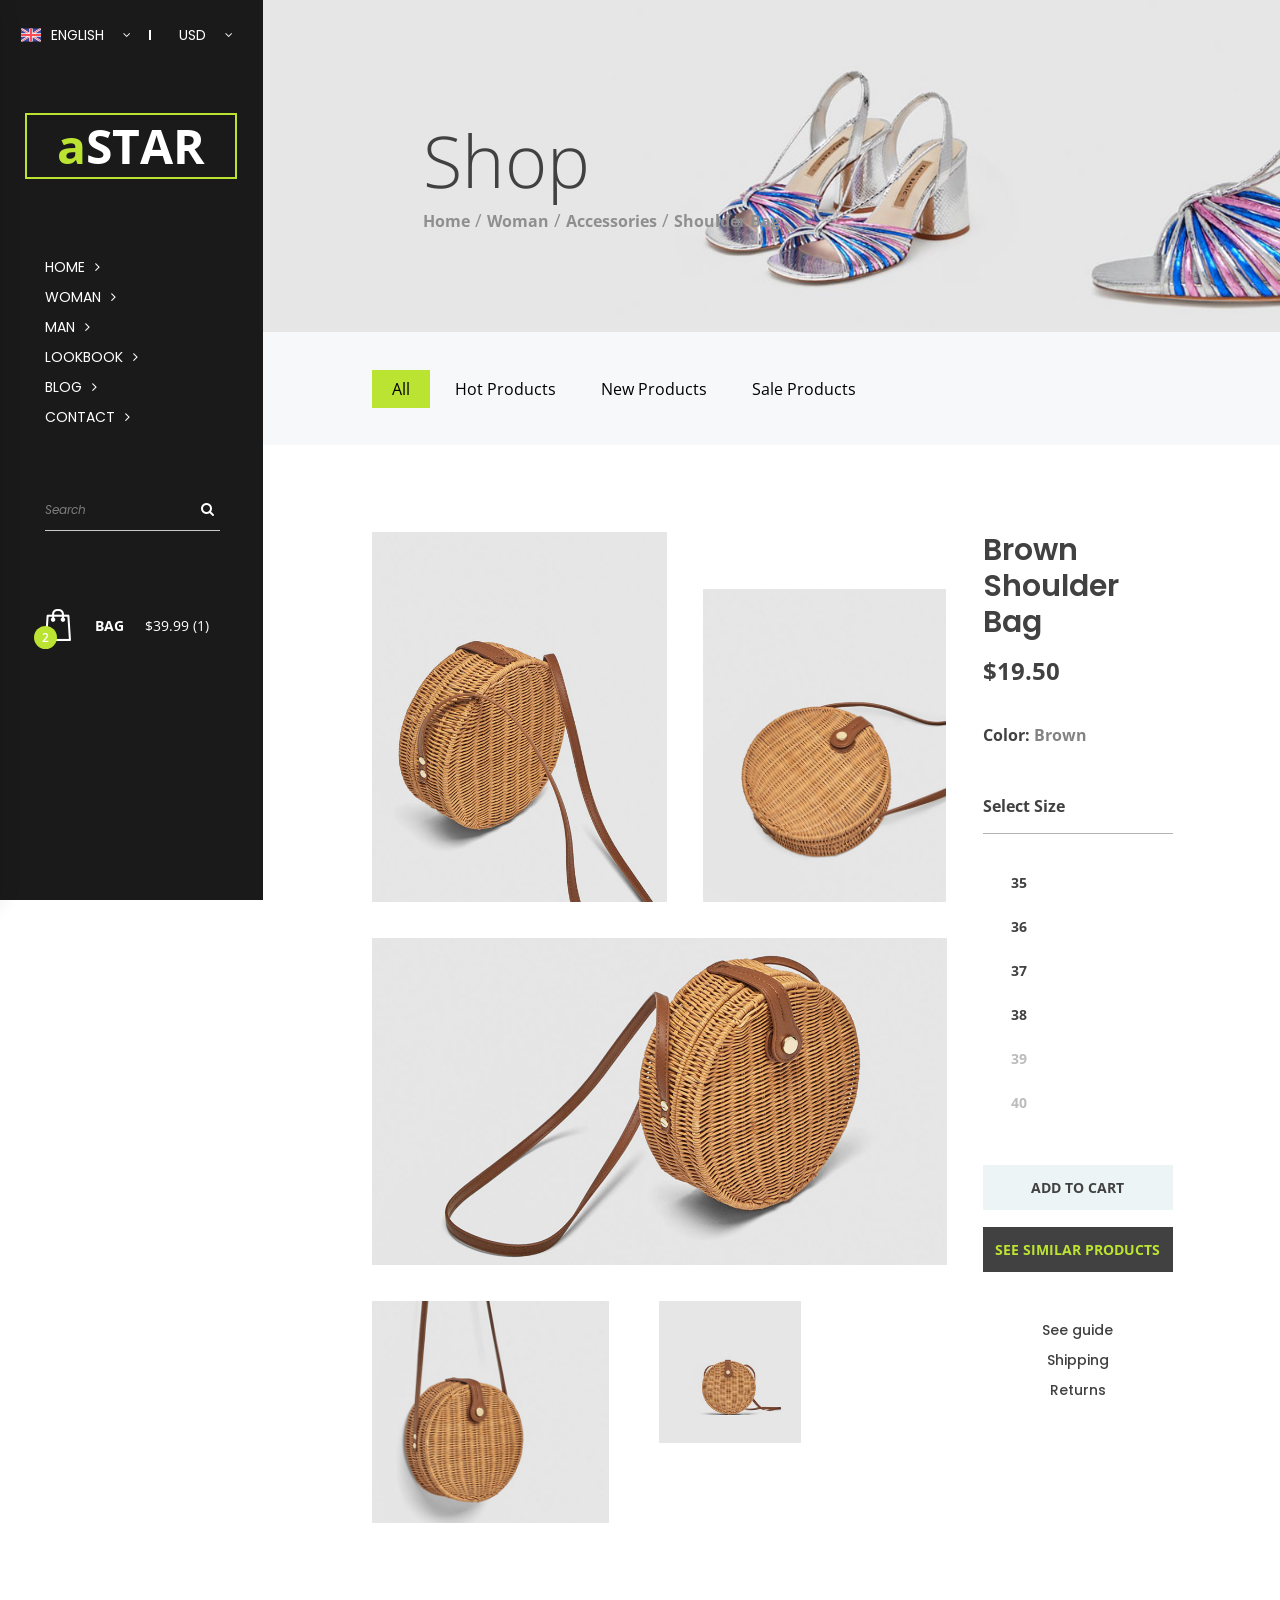
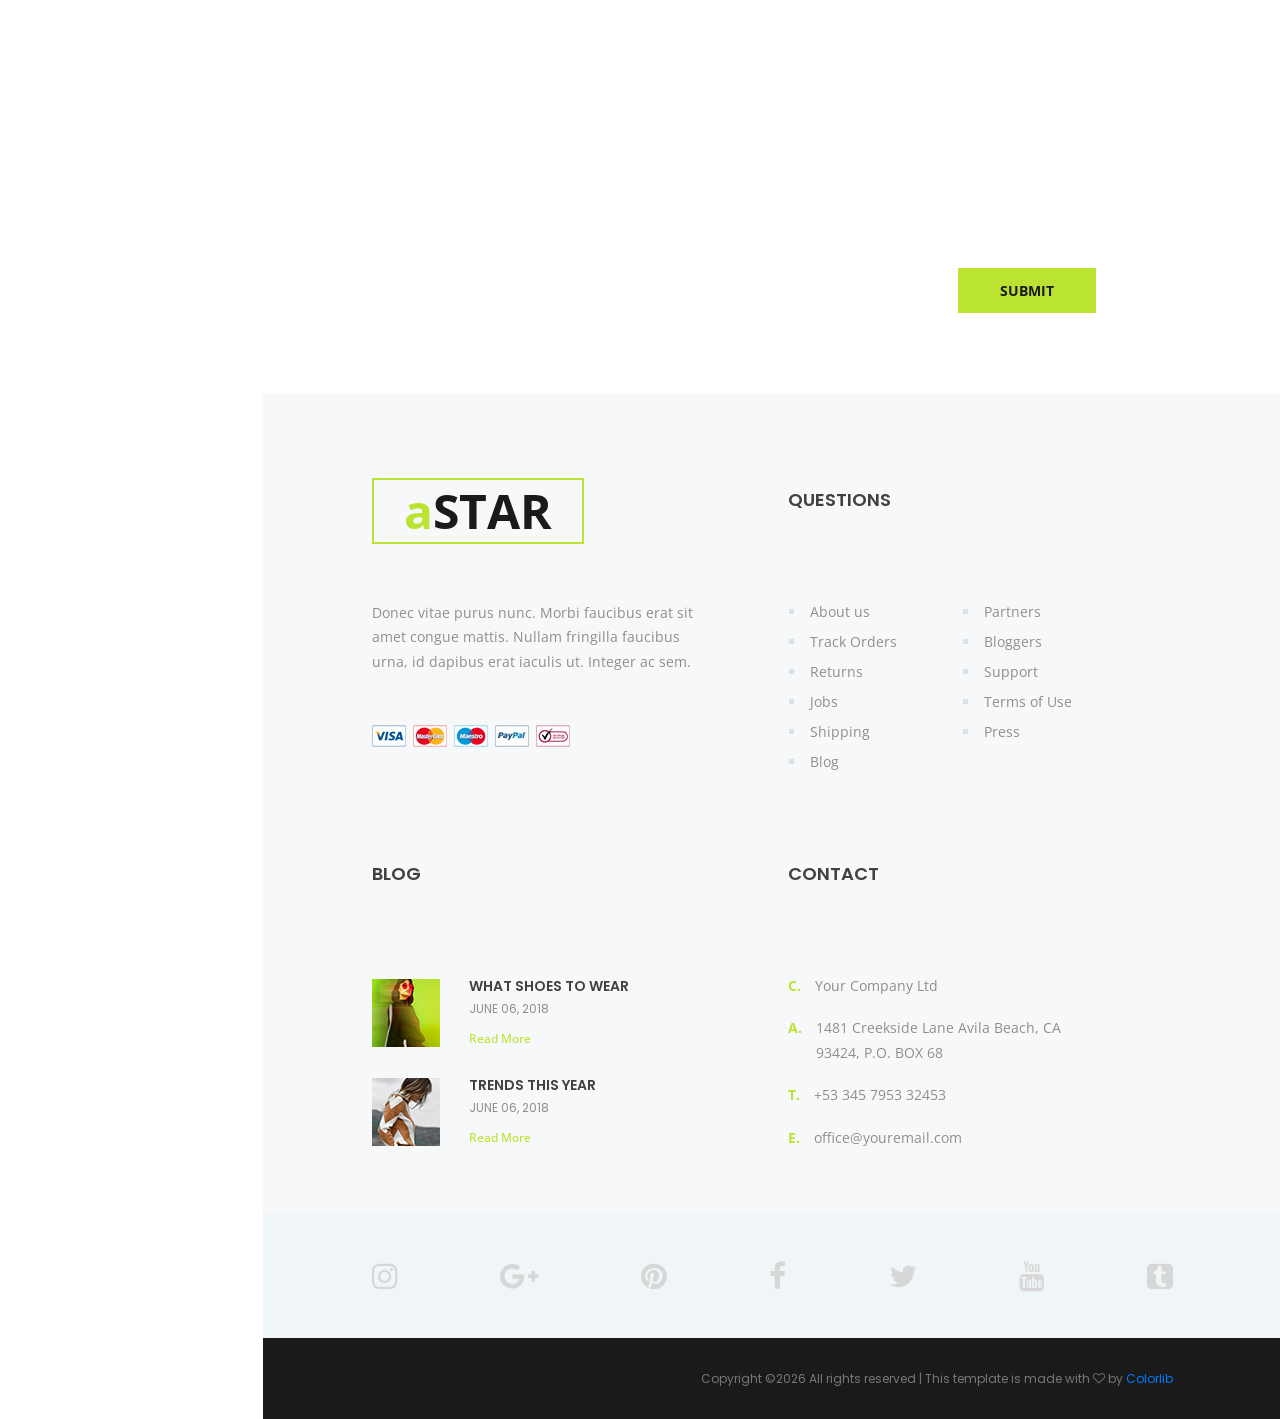
<file: resources/views/product.html>
<!DOCTYPE html>
<html lang="en">
<head>
<title>Product</title>
<meta charset="utf-8">
<meta http-equiv="X-UA-Compatible" content="IE=edge">
<meta name="description" content="aStar Fashion Template Project">
<meta name="viewport" content="width=device-width, initial-scale=1">
<link rel="stylesheet" type="text/css" href="styles/bootstrap-4.1.3/bootstrap.css">
<link href="plugins/font-awesome-4.7.0/css/font-awesome.min.css" rel="stylesheet" type="text/css">
<link rel="stylesheet" type="text/css" href="plugins/OwlCarousel2-2.2.1/owl.carousel.css">
<link rel="stylesheet" type="text/css" href="plugins/OwlCarousel2-2.2.1/owl.theme.default.css">
<link rel="stylesheet" type="text/css" href="plugins/OwlCarousel2-2.2.1/animate.css">
<link rel="stylesheet" type="text/css" href="styles/product.css">
<link rel="stylesheet" type="text/css" href="styles/product_responsive.css">
</head>
<body>

<div class="super_container">

	<!-- Header -->

	<header class="header">
		<div class="header_content d-flex flex-row align-items-center justify-content-start">
			
			<!-- Hamburger -->
			<div class="hamburger menu_mm"><i class="fa fa-bars menu_mm" aria-hidden="true"></i></div>

			<!-- Logo -->
			<div class="header_logo">
				<a href="#"><div>a<span>star</span></div></a>
			</div>

			<!-- Navigation -->
			<nav class="header_nav">
				<ul class="d-flex flex-row align-items-center justify-content-start">
					<li><a href="index.html">home</a></li>
					<li><a href="#">woman</a></li>
					<li><a href="#">man</a></li>
					<li><a href="#">lookbook</a></li>
					<li><a href="#">blog</a></li>
					<li><a href="#">contact</a></li>
				</ul>
			</nav>

			<!-- Header Extra -->
			<div class="header_extra ml-auto d-flex flex-row align-items-center justify-content-start">

				<!-- Language -->
				<div class="info_languages has_children">
					<div class="language_flag"><img src="images/flag_1.svg" alt="https://www.flaticon.com/authors/freepik"></div>
					<div class="dropdown_text">english</div>
					<div class="dropdown_arrow"><i class="fa fa-angle-down" aria-hidden="true"></i></div>
					
					<!-- Language Dropdown Menu -->
					 <ul>
					 	<li><a href="#">
				 			<div class="language_flag"><img src="images/flag_2.svg" alt="https://www.flaticon.com/authors/freepik"></div>
							<div class="dropdown_text">french</div>
					 	</a></li>
					 	<li><a href="#">
				 			<div class="language_flag"><img src="images/flag_3.svg" alt="https://www.flaticon.com/authors/freepik"></div>
							<div class="dropdown_text">japanese</div>
					 	</a></li>
					 	<li><a href="#">
				 			<div class="language_flag"><img src="images/flag_4.svg" alt="https://www.flaticon.com/authors/freepik"></div>
							<div class="dropdown_text">russian</div>
					 	</a></li>
					 	<li><a href="#">
				 			<div class="language_flag"><img src="images/flag_5.svg" alt="https://www.flaticon.com/authors/freepik"></div>
							<div class="dropdown_text">spanish</div>
					 	</a></li>
					 </ul>

				</div>

				<!-- Currency -->
				<div class="info_currencies has_children">
					<div class="dropdown_text">usd</div>
					<div class="dropdown_arrow"><i class="fa fa-angle-down" aria-hidden="true"></i></div>

					<!-- Currencies Dropdown Menu -->
					 <ul>
					 	<li><a href="#"><div class="dropdown_text">EUR</div></a></li>
					 	<li><a href="#"><div class="dropdown_text">YEN</div></a></li>
					 	<li><a href="#"><div class="dropdown_text">GBP</div></a></li>
					 	<li><a href="#"><div class="dropdown_text">CAD</div></a></li>
					 </ul>

				</div>

				<!-- Cart -->
				<div class="cart d-flex flex-row align-items-center justify-content-start">
					<div class="cart_icon"><a href="cart.html">
						<img src="images/bag.png" alt="">
						<div class="cart_num">2</div>
					</a></div>
				</div>

			</div>

		</div>
	</header>

	<!-- Menu -->

	<div class="menu d-flex flex-column align-items-start justify-content-start menu_mm trans_400">
		<div class="menu_close_container"><div class="menu_close"><div></div><div></div></div></div>
		<div class="menu_top d-flex flex-row align-items-center justify-content-start">

			<!-- Language -->
			<div class="info_languages has_children">
				<div class="language_flag"><img src="images/flag_1.svg" alt="https://www.flaticon.com/authors/freepik"></div>
				<div class="dropdown_text">english</div>
				<div class="dropdown_arrow"><i class="fa fa-angle-down" aria-hidden="true"></i></div>
				
				<!-- Language Dropdown Menu -->
				 <ul>
				 	<li><a href="#">
			 			<div class="language_flag"><img src="images/flag_2.svg" alt="https://www.flaticon.com/authors/freepik"></div>
						<div class="dropdown_text">french</div>
				 	</a></li>
				 	<li><a href="#">
			 			<div class="language_flag"><img src="images/flag_3.svg" alt="https://www.flaticon.com/authors/freepik"></div>
						<div class="dropdown_text">japanese</div>
				 	</a></li>
				 	<li><a href="#">
			 			<div class="language_flag"><img src="images/flag_4.svg" alt="https://www.flaticon.com/authors/freepik"></div>
						<div class="dropdown_text">russian</div>
				 	</a></li>
				 	<li><a href="#">
			 			<div class="language_flag"><img src="images/flag_5.svg" alt="https://www.flaticon.com/authors/freepik"></div>
						<div class="dropdown_text">spanish</div>
				 	</a></li>
				 </ul>

			</div>

			<!-- Currency -->
			<div class="info_currencies has_children">
				<div class="dropdown_text">usd</div>
				<div class="dropdown_arrow"><i class="fa fa-angle-down" aria-hidden="true"></i></div>

				<!-- Currencies Dropdown Menu -->
				 <ul>
				 	<li><a href="#"><div class="dropdown_text">EUR</div></a></li>
				 	<li><a href="#"><div class="dropdown_text">YEN</div></a></li>
				 	<li><a href="#"><div class="dropdown_text">GBP</div></a></li>
				 	<li><a href="#"><div class="dropdown_text">CAD</div></a></li>
				 </ul>

			</div>

		</div>
		<div class="menu_search">
			<form action="#" class="header_search_form menu_mm">
				<input type="search" class="search_input menu_mm" placeholder="Search" required="required">
				<button class="header_search_button d-flex flex-column align-items-center justify-content-center menu_mm">
					<i class="fa fa-search menu_mm" aria-hidden="true"></i>
				</button>
			</form>
		</div>
		<nav class="menu_nav">
			<ul class="menu_mm">
				<li class="menu_mm"><a href="index.html">home</a></li>
				<li class="menu_mm"><a href="#">woman</a></li>
				<li class="menu_mm"><a href="#">man</a></li>
				<li class="menu_mm"><a href="#">lookbook</a></li>
				<li class="menu_mm"><a href="blog.html">blog</a></li>
				<li class="menu_mm"><a href="contact.html">contact</a></li>
			</ul>
		</nav>
		<div class="menu_extra">
			<div class="menu_social">
				<ul>
					<li><a href="#"><i class="fa fa-pinterest" aria-hidden="true"></i></a></li>
					<li><a href="#"><i class="fa fa-facebook" aria-hidden="true"></i></a></li>
					<li><a href="#"><i class="fa fa-instagram" aria-hidden="true"></i></a></li>
					<li><a href="#"><i class="fa fa-twitter" aria-hidden="true"></i></a></li>
				</ul>
			</div>
		</div>
	</div>
	
	<!-- Sidebar -->

	<div class="sidebar">
		
		<!-- Info -->
		<div class="info">
			<div class="info_content d-flex flex-row align-items-center justify-content-start">
				
				<!-- Language -->
				<div class="info_languages has_children">
					<div class="language_flag"><img src="images/flag_1.svg" alt="https://www.flaticon.com/authors/freepik"></div>
					<div class="dropdown_text">english</div>
					<div class="dropdown_arrow"><i class="fa fa-angle-down" aria-hidden="true"></i></div>
					
					<!-- Language Dropdown Menu -->
					 <ul>
					 	<li><a href="#">
				 			<div class="language_flag"><img src="images/flag_2.svg" alt="https://www.flaticon.com/authors/freepik"></div>
							<div class="dropdown_text">french</div>
					 	</a></li>
					 	<li><a href="#">
				 			<div class="language_flag"><img src="images/flag_3.svg" alt="https://www.flaticon.com/authors/freepik"></div>
							<div class="dropdown_text">japanese</div>
					 	</a></li>
					 	<li><a href="#">
				 			<div class="language_flag"><img src="images/flag_4.svg" alt="https://www.flaticon.com/authors/freepik"></div>
							<div class="dropdown_text">russian</div>
					 	</a></li>
					 	<li><a href="#">
				 			<div class="language_flag"><img src="images/flag_5.svg" alt="https://www.flaticon.com/authors/freepik"></div>
							<div class="dropdown_text">spanish</div>
					 	</a></li>
					 </ul>

				</div>

				<!-- Currency -->
				<div class="info_currencies has_children">
					<div class="dropdown_text">usd</div>
					<div class="dropdown_arrow"><i class="fa fa-angle-down" aria-hidden="true"></i></div>

					<!-- Currencies Dropdown Menu -->
					 <ul>
					 	<li><a href="#"><div class="dropdown_text">EUR</div></a></li>
					 	<li><a href="#"><div class="dropdown_text">YEN</div></a></li>
					 	<li><a href="#"><div class="dropdown_text">GBP</div></a></li>
					 	<li><a href="#"><div class="dropdown_text">CAD</div></a></li>
					 </ul>

				</div>

			</div>
		</div>

		<!-- Logo -->
		<div class="sidebar_logo">
			<a href="#"><div>a<span>star</span></div></a>
		</div>

		<!-- Sidebar Navigation -->
		<nav class="sidebar_nav">
			<ul>
				<li><a href="index.html">home<i class="fa fa-angle-right" aria-hidden="true"></i></a></li>
				<li><a href="#">woman<i class="fa fa-angle-right" aria-hidden="true"></i></a></li>
				<li><a href="#">man<i class="fa fa-angle-right" aria-hidden="true"></i></a></li>
				<li><a href="#">lookbook<i class="fa fa-angle-right" aria-hidden="true"></i></a></li>
				<li><a href="blog.html">blog<i class="fa fa-angle-right" aria-hidden="true"></i></a></li>
				<li><a href="#">contact<i class="fa fa-angle-right" aria-hidden="true"></i></a></li>
			</ul>
		</nav>

		<!-- Search -->
		<div class="search">
			<form action="#" class="search_form" id="sidebar_search_form">
				<input type="text" class="search_input" placeholder="Search" required="required">
				<button class="search_button"><i class="fa fa-search" aria-hidden="true"></i></button>
			</form>
		</div>

		<!-- Cart -->
		<div class="cart d-flex flex-row align-items-center justify-content-start">
			<div class="cart_icon"><a href="cart.html">
				<img src="images/bag.png" alt="">
				<div class="cart_num">2</div>
			</a></div>
			<div class="cart_text">bag</div>
			<div class="cart_price">$39.99 (1)</div>
		</div>
	</div>

	<!-- Home -->

	<div class="home">
		<div class="parallax_background parallax-window" data-parallax="scroll" data-image-src="images/product_background.jpg" data-speed="0.8"></div>
		<div class="home_container">
			<div class="home_content">
				<div class="home_title">Shop</div>
				<div class="breadcrumbs">
					<ul class="d-flex flex-row align-items-center justify-content-start">
						<li><a href="index.html">Home</a></li>
						<li><a href="categories.html">Woman</a></li>
						<li><a href="categories.html">Accessories</a></li>
						<li>Shoulder Bag</li>
					</ul>
				</div>
			</div>
		</div>
	</div>

	<!-- Products -->

	<div class="product">

		<!-- Sorting & Filtering -->
		<div class="products_bar">
			<div class="section_container">
				<div class="container">
					<div class="row">
						<div class="col">
							<div class="products_bar_content d-flex flex-row align-items-center justify-content-start">
								<div class="product_categories">
									<ul class="d-flex flex-row align-items-start justify-content-start flex-wrap">
										<li class="active"><a href="#">All</a></li>
										<li><a href="#">Hot Products</a></li>
										<li><a href="#">New Products</a></li>
										<li><a href="#">Sale Products</a></li>
									</ul>
								</div>
							</div>
						</div>
					</div>
				</div>
			</div>
		</div>

		<!-- Product Content -->
		<div class="section_container">
			<div class="container">
				<div class="row">
					<div class="col">
						<div class="product_content_container d-flex flex-lg-row flex-column align-items-start justify-content-start">
							<div class="product_content order-lg-1 order-2">
								<div class="product_content_inner">
									<div class="product_image_row d-flex flex-md-row flex-column align-items-md-end align-items-start justify-content-start">
										<div class="product_image_1 product_image">
											<img src="images/product_single_1.jpg" alt="">
										</div>
										<div class="product_image_2 product_image"><img src="images/product_single_2.jpg" alt=""></div>
									</div>
									<div class="product_image_row">
										<div class="product_image_3 product_image"><img src="images/product_single_3.jpg" alt=""></div>
									</div>
									<div class="product_image_row d-flex flex-md-row flex-column align-items-start justify-content-start">
										<div class="product_image_4 product_image"><img src="images/product_single_4.jpg" alt=""></div>
										<div class="product_image_5 product_image"><img src="images/product_single_5.jpg" alt=""></div>
									</div>
								</div>
							</div>
							<div class="product_sidebar order-lg-2 order-1">
								<form action="#" id="product_form" class="product_form">
									<div class="product_name">Brown Shoulder Bag</div>
									<div class="product_price">$19.50</div>
									<div class="product_color">Color: <span>Brown</span></div>
									<div class="product_size">
										<div class="product_size_title">Select Size</div>
										<div class="product_size_list">
											<ul>
												<li class="size_available">
													<input type="radio" id="radio_1" name="product_radio" class="regular_radio radio_1">
													<label for="radio_1">35</label>
												</li>
												<li class="size_available">
													<input type="radio" id="radio_2" name="product_radio" class="regular_radio radio_2">
													<label for="radio_2">36</label>
												</li>
												<li class="size_available">
													<input type="radio" id="radio_3" name="product_radio" class="regular_radio radio_3">
													<label for="radio_3">37</label>
												</li>
												<li class="size_available">
													<input type="radio" id="radio_4" name="product_radio" class="regular_radio radio_4">
													<label for="radio_4">38</label>
												</li>
												<li>
													<input type="radio" id="radio_5" name="product_radio" class="regular_radio radio_5" disabled>
													<label for="radio_5">39</label>
												</li>
												<li>
													<input type="radio" id="radio_6" name="product_radio" class="regular_radio radio_6" disabled>
													<label for="radio_6">40</label>
												</li>
											</ul>
										</div>
									</div>
									<button class="cart_button trans_200">add to cart</button>
									<div class="similar_products_button trans_200"><a href="categories.html">see similar products</a></div>
								</form>
								<div class="product_links">
									<ul class="text-center">
										<li><a href="#">See guide</a></li>
										<li><a href="#">Shipping</a></li>
										<li><a href="#">Returns</a></li>
									</ul>
								</div>
							</div>
						</div>
					</div>
				</div>
			</div>
		</div>
	</div>

	<!-- Newsletter -->

	<div class="newsletter">
		<div class="parallax_background parallax-window" data-parallax="scroll" data-image-src="images/newsletter.jpg" data-speed="0.8"></div>
		<div class="container">
			<div class="row">
				<div class="col-lg-8 offset-lg-2">
					<div class="newsletter_content text-center">
						<div class="newsletter_title_container">
							<div class="newsletter_title">subscribe to our newsletter</div>
							<div class="newsletter_subtitle">we won't spam, we promise!</div>
						</div>
						<div class="newsletter_form_container">
							<form action="#" id="newsletter_form" class="newsletter_form">
								<input type="email" class="newsletter_input" placeholder="your e-mail here" required="required">
								<button class="newsletter_button">submit</button>
							</form>
						</div>
					</div>
				</div>
			</div>
		</div>
	</div>

	<!-- Footer -->

	<footer class="footer">
		<div class="footer_content">
			<div class="section_container">
				<div class="container">
					<div class="row">
						
						<!-- About -->
						<div class="col-xxl-3 col-md-6 footer_col">
							<div class="footer_about">
								<!-- Logo -->
								<div class="footer_logo">
									<a href="#"><div>a<span>star</span></div></a>
								</div>
								<div class="footer_about_text">
									<p>Donec vitae purus nunc. Morbi faucibus erat sit amet congue mattis. Nullam fringilla faucibus urna, id dapibus erat iaculis ut. Integer ac sem.</p>
								</div>
								<div class="cards">
									<ul class="d-flex flex-row align-items-center justify-content-start">
										<li><a href="#"><img src="images/card_1.jpg" alt=""></a></li>
										<li><a href="#"><img src="images/card_2.jpg" alt=""></a></li>
										<li><a href="#"><img src="images/card_3.jpg" alt=""></a></li>
										<li><a href="#"><img src="images/card_4.jpg" alt=""></a></li>
										<li><a href="#"><img src="images/card_5.jpg" alt=""></a></li>
									</ul>
								</div>
							</div>
						</div>

						<!-- Questions -->
						<div class="col-xxl-3 col-md-6 footer_col">
							<div class="footer_questions">
								<div class="footer_title">questions</div>
								<div class="footer_list">
									<ul>
										<li><a href="#">About us</a></li>
										<li><a href="#">Track Orders</a></li>
										<li><a href="#">Returns</a></li>
										<li><a href="#">Jobs</a></li>
										<li><a href="#">Shipping</a></li>
										<li><a href="#">Blog</a></li>
										<li><a href="#">Partners</a></li>
										<li><a href="#">Bloggers</a></li>
										<li><a href="#">Support</a></li>
										<li><a href="#">Terms of Use</a></li>
										<li><a href="#">Press</a></li>
									</ul>
								</div>
							</div>
						</div>

						<!-- Blog -->
						<div class="col-xxl-3 col-md-6 footer_col">
							<div class="footer_blog">
								<div class="footer_title">blog</div>
								<div class="footer_blog_container">

									<!-- Blog Item -->
									<div class="footer_blog_item d-flex flex-row align-items-start justify-content-start">
										<div class="footer_blog_image"><a href="blog.html"><img src="images/footer_blog_1.jpg" alt=""></a></div>
										<div class="footer_blog_content">
											<div class="footer_blog_title"><a href="blog.html">what shoes to wear</a></div>
											<div class="footer_blog_date">june 06, 2018</div>
											<div class="footer_blog_link"><a href="blog.html">Read More</a></div>
										</div>
									</div>

									<!-- Blog Item -->
									<div class="footer_blog_item d-flex flex-row align-items-start justify-content-start">
										<div class="footer_blog_image"><a href="blog.html"><img src="images/footer_blog_2.jpg" alt=""></a></div>
										<div class="footer_blog_content">
											<div class="footer_blog_title"><a href="blog.html">trends this year</a></div>
											<div class="footer_blog_date">june 06, 2018</div>
											<div class="footer_blog_link"><a href="blog.html">Read More</a></div>
										</div>
									</div>

								</div>
							</div>
						</div>

						<!-- Contact -->
						<div class="col-xxl-3 col-md-6 footer_col">
							<div class="footer_contact">
								<div class="footer_title">contact</div>
								<div class="footer_contact_list">
									<ul>
										<li class="d-flex flex-row align-items-start justify-content-start"><span>C.</span><div>Your Company Ltd</div></li>
										<li class="d-flex flex-row align-items-start justify-content-start"><span>A.</span><div>1481 Creekside Lane  Avila Beach, CA 93424, P.O. BOX 68</div></li>
										<li class="d-flex flex-row align-items-start justify-content-start"><span>T.</span><div>+53 345 7953 32453</div></li>
										<li class="d-flex flex-row align-items-start justify-content-start"><span>E.</span><div>office@youremail.com</div></li>
									</ul>
								</div>
							</div>
						</div>
					</div>
				</div>
			</div>
		</div>

		<!-- Social -->
		<div class="footer_social">
			<div class="section_container">
				<div class="container">
					<div class="row">
						<div class="col">
							<div class="footer_social_container d-flex flex-row align-items-center justify-content-between">
								<!-- Instagram -->
								<a href="#">
									<div class="footer_social_item d-flex flex-row align-items-center justify-content-start">
										<div class="footer_social_icon"><i class="fa fa-instagram" aria-hidden="true"></i></div>
										<div class="footer_social_title">instagram</div>
									</div>
								</a>
								<!-- Google + -->
								<a href="#">
									<div class="footer_social_item d-flex flex-row align-items-center justify-content-start">
										<div class="footer_social_icon"><i class="fa fa-google-plus" aria-hidden="true"></i></div>
										<div class="footer_social_title">google +</div>
									</div>
								</a>
								<!-- Pinterest -->
								<a href="#">
									<div class="footer_social_item d-flex flex-row align-items-center justify-content-start">
										<div class="footer_social_icon"><i class="fa fa-pinterest" aria-hidden="true"></i></div>
										<div class="footer_social_title">pinterest</div>
									</div>
								</a>
								<!-- Facebook -->
								<a href="#">
									<div class="footer_social_item d-flex flex-row align-items-center justify-content-start">
										<div class="footer_social_icon"><i class="fa fa-facebook" aria-hidden="true"></i></div>
										<div class="footer_social_title">facebook</div>
									</div>
								</a>
								<!-- Twitter -->
								<a href="#">
									<div class="footer_social_item d-flex flex-row align-items-center justify-content-start">
										<div class="footer_social_icon"><i class="fa fa-twitter" aria-hidden="true"></i></div>
										<div class="footer_social_title">twitter</div>
									</div>
								</a>
								<!-- YouTube -->
								<a href="#">
									<div class="footer_social_item d-flex flex-row align-items-center justify-content-start">
										<div class="footer_social_icon"><i class="fa fa-youtube" aria-hidden="true"></i></div>
										<div class="footer_social_title">youtube</div>
									</div>
								</a>
								<!-- Tumblr -->
								<a href="#">
									<div class="footer_social_item d-flex flex-row align-items-center justify-content-start">
										<div class="footer_social_icon"><i class="fa fa-tumblr-square" aria-hidden="true"></i></div>
										<div class="footer_social_title">tumblr</div>
									</div>
								</a>
							</div>
						</div>
					</div>
				</div>
			</div>				
		</div>

		<!-- Credits -->
		<div class="credits">
			<div class="section_container">
				<div class="container">
					<div class="row">
						<div class="col">
							<div class="credits_content d-flex flex-row align-items-center justify-content-end">
								<div class="credits_text"><!-- Link back to Colorlib can't be removed. Template is licensed under CC BY 3.0. -->
Copyright &copy;<script>document.write(new Date().getFullYear());</script> All rights reserved | This template is made with <i class="fa fa-heart-o" aria-hidden="true"></i> by <a href="https://colorlib.com" target="_blank">Colorlib</a>
<!-- Link back to Colorlib can't be removed. Template is licensed under CC BY 3.0. --></div>
							</div>
						</div>
					</div>
				</div>
			</div>
		</div>
	</footer>

</div>

<script src="js/jquery-3.2.1.min.js"></script>
<script src="styles/bootstrap-4.1.3/popper.js"></script>
<script src="styles/bootstrap-4.1.3/bootstrap.min.js"></script>
<script src="plugins/greensock/TweenMax.min.js"></script>
<script src="plugins/greensock/TimelineMax.min.js"></script>
<script src="plugins/scrollmagic/ScrollMagic.min.js"></script>
<script src="plugins/greensock/animation.gsap.min.js"></script>
<script src="plugins/greensock/ScrollToPlugin.min.js"></script>
<script src="plugins/OwlCarousel2-2.2.1/owl.carousel.js"></script>
<script src="plugins/easing/easing.js"></script>
<script src="plugins/parallax-js-master/parallax.min.js"></script>
<script src="plugins/Isotope/isotope.pkgd.min.js"></script>
<script src="plugins/Isotope/fitcolumns.js"></script>
<script src="js/product.js"></script>
</body>
</html>
</file>
<file: resources/views/styles/blog.css>
@charset "utf-8";
/* CSS Document */

/******************************

[Table of Contents]

1. Fonts
2. Body and some general stuff
3. Sidebar
4. Header
5. Menu
6. Home
7. Blog
8. Newsletter
9. Footer


******************************/

/***********
1. Fonts
***********/

@import url('https://fonts.googleapis.com/css?family=Open+Sans:300,400,600,700,800|Poppins:300,400,500,600,700,800,900');

/*********************************
2. Body and some general stuff
*********************************/

*
{
	margin: 0;
	padding: 0;
	-webkit-font-smoothing: antialiased;
	-webkit-text-shadow: rgba(0,0,0,.01) 0 0 1px;
	text-shadow: rgba(0,0,0,.01) 0 0 1px;
}
body
{
	font-family: 'Open Sans', sans-serif;
	font-size: 14px;
	font-weight: 400;
	background: #FFFFFF;
	color: #a5a5a5;
}
div
{
	display: block;
	position: relative;
	-webkit-box-sizing: border-box;
    -moz-box-sizing: border-box;
    box-sizing: border-box;
}
ul
{
	list-style: none;
	margin-bottom: 0px;
}
p
{
	font-family: 'Open Sans', sans-serif;
	font-size: 14px;
	line-height: 1.75;
	font-weight: 400;
	color: #8f8f8f;
	-webkit-font-smoothing: antialiased;
	-webkit-text-shadow: rgba(0,0,0,.01) 0 0 1px;
	text-shadow: rgba(0,0,0,.01) 0 0 1px;
}
p a
{
	display: inline;
	position: relative;
	color: inherit;
	border-bottom: solid 1px #ffa07f;
	-webkit-transition: all 200ms ease;
	-moz-transition: all 200ms ease;
	-ms-transition: all 200ms ease;
	-o-transition: all 200ms ease;
	transition: all 200ms ease;
}
p:last-of-type
{
	margin-bottom: 0;
}
a, a:hover, a:visited, a:active, a:link
{
	text-decoration: none;
	-webkit-font-smoothing: antialiased;
	-webkit-text-shadow: rgba(0,0,0,.01) 0 0 1px;
	text-shadow: rgba(0,0,0,.01) 0 0 1px;
}
p a:active
{
	position: relative;
	color: #FF6347;
}
p a:hover
{
	color: #FFFFFF;
	background: #ffa07f;
}
p a:hover::after
{
	opacity: 0.2;
}
::selection
{
	background: rgba(187,228,50,0.75);
	color: #FFFFFF;
}
p::selection
{
	
}
h1{font-size: 48px;}
h2{font-size: 36px;}
h3{font-size: 24px;}
h4{font-size: 18px;}
h5{font-size: 14px;}
h1, h2, h3, h4, h5, h6
{
	font-family: 'Open Sans', sans-serif;
	-webkit-font-smoothing: antialiased;
	-webkit-text-shadow: rgba(0,0,0,.01) 0 0 1px;
	text-shadow: rgba(0,0,0,.01) 0 0 1px;
}
h1::selection, 
h2::selection, 
h3::selection, 
h4::selection, 
h5::selection, 
h6::selection
{
	
}
.form-control
{
	color: #db5246;
}
section
{
	display: block;
	position: relative;
	box-sizing: border-box;
}
.clear
{
	clear: both;
}
.clearfix::before, .clearfix::after
{
	content: "";
	display: table;
}
.clearfix::after
{
	clear: both;
}
.clearfix
{
	zoom: 1;
}
.float_left
{
	float: left;
}
.float_right
{
	float: right;
}
.trans_200
{
	-webkit-transition: all 200ms ease;
	-moz-transition: all 200ms ease;
	-ms-transition: all 200ms ease;
	-o-transition: all 200ms ease;
	transition: all 200ms ease;
}
.trans_300
{
	-webkit-transition: all 300ms ease;
	-moz-transition: all 300ms ease;
	-ms-transition: all 300ms ease;
	-o-transition: all 300ms ease;
	transition: all 300ms ease;
}
.trans_400
{
	-webkit-transition: all 400ms ease;
	-moz-transition: all 400ms ease;
	-ms-transition: all 400ms ease;
	-o-transition: all 400ms ease;
	transition: all 400ms ease;
}
.trans_500
{
	-webkit-transition: all 500ms ease;
	-moz-transition: all 500ms ease;
	-ms-transition: all 500ms ease;
	-o-transition: all 500ms ease;
	transition: all 500ms ease;
}
.fill_height
{
	height: 100%;
}
.super_container
{
	width: 100%;
	overflow: hidden;
	padding-left: 263px;
}
.prlx_parent
{
	overflow: hidden;
}
.prlx
{
	height: 130% !important;
}
.parallax-window
{
    min-height: 400px;
    background: transparent;
}
.parallax_background
{
	position: absolute;
	top: 0;
	left: 0;
	width: 100%;
	height: 100%;
}
.background_image
{
	position: absolute;
	top: 0;
	left: 0;
	width: 100%;
	height: 100%;
	background-repeat: no-repeat;
	background-size: cover;
	background-position: center center;
}
.nopadding
{
	padding: 0px !important;
}
.section_container
{
	padding-left: 109px;
	padding-right: 107px;
}
.section_container .container
{
	max-width: 100%;
	padding-left: 0;
	padding-right: 0;
}

/*********************************
3. Sidebar
*********************************/

.sidebar
{
	position: fixed;
	top: 0;
	left: 0;
	width: 263px;
	height: 100vh;
	background: #1a1a1a;
	z-index: 100;
}
.info
{
	width: 100%;
}
.info_content
{
	padding-left: 21px;
	padding-top: 23px;
}
.info_languages
{
	cursor: pointer;
	padding-bottom: 5px;
	padding-right: 20px;
}
.info_languages::after
{
	display: block;
	position: absolute;
	top: calc(50% - 1px);
	-webkit-transform: translateY(-50%);
	-moz-transform: translateY(-50%);
	-ms-transform: translateY(-50%);
	-o-transform: translateY(-50%);
	transform: translateY(-50%);
	right: 0;
	width: 2px;
	height: 10px;
	background: #FFFFFF;
	content: '';
}
.language_flag
{
	display: inline-block;
	width: 20px;
	height: 12px;
	margin-right: 6px;
	vertical-align: center;
}
.language_flag img
{
	max-width: 100%;
}
.dropdown_text
{
	display: inline-block;
	font-family: 'Poppins', sans-serif;
	font-size: 14px;
	font-weight: 400;
	color: #FFFFFF;
	text-transform: uppercase;
	line-height: 0.75;
	vertical-align: center;
	margin-right: 15px;
	-webkit-transform: translateY(1px);
	-moz-transform: translateY(1px);
	-ms-transform: translateY(1px);
	-o-transform: translateY(1px);
	transform: translateY(1px);
	-webkit-transition: all 200ms ease;
	-moz-transition: all 200ms ease;
	-ms-transition: all 200ms ease;
	-o-transition: all 200ms ease;
	transition: all 200ms ease;
}
.has_children
{
	z-index: 1;
}
.has_children:hover > .dropdown_text,
.has_children ul .dropdown_text:hover
{
	color: #bbe432;
}
.dropdown_arrow
{
	display: inline-block;
	vertical-align: center;
}
.dropdown_arrow i
{
	font-size: 12px;
	color: #FFFFFF;
}
.has_children ul
{
	position: absolute;
	top: 100%;
	right: 0;
	visibility: hidden;
	opacity: 0;
	padding-top: 10px;
	padding-bottom: 15px;
	padding-right: 15px;
	padding-left: 15px;
	background: #1a1a1a;
	-webkit-transform: translateY(15px);
	-moz-transform: translateY(15px);
	-ms-transform: translateY(15px);
	-o-transform: translateY(15px);
	transform: translateY(15px);
	-webkit-transition: all 200ms ease;
	-moz-transition: all 200ms ease;
	-ms-transition: all 200ms ease;
	-o-transition: all 200ms ease;
	transition: all 200ms ease;
}
.has_children:hover ul
{
	visibility: visible;
	opacity: 1;
	-webkit-transform: translateY(0px);
	-moz-transform: translateY(0px);
	-ms-transform: translateY(0px);
	-o-transform: translateY(0px);
	transform: translateY(0px);
}
.has_children:hover i
{
	color: #bbe432;
}
.has_children ul li:not(:last-child)
{
	margin-bottom: 8px;
}
.has_children ul li a
{
	display: block;
}
.has_children ul li a .dropdown_text
{
	margin-right: 0;
}
.info_currencies
{
	margin-left: 28px;
	padding-bottom: 5px;
	cursor: pointer;
}
.sidebar_logo
{
	padding-left: 25px;
	padding-right: 26px;
	margin-top: 64px;
}
.sidebar_logo a
{
	display: block;
}
.sidebar_logo a > div
{
	border: solid 2px #bbe432;
	padding-top: 13px;
	padding-bottom: 13px;
	text-align: center;
	font-size: 48px;
	font-weight: 700;
	line-height: 0.75;
	color: #bbe432;
}
.sidebar_logo a > div span
{
	text-transform: uppercase;
	color: #FFFFFF;
}
/* Navigation */
.sidebar_nav
{
	padding-left: 45px;
	margin-top: 77px;
}
.sidebar_nav ul
{
	display: inline-block;
}
.sidebar_nav ul li:not(:last-child)
{
	margin-bottom: 8px;
}
.sidebar_nav ul li a
{
	font-family: 'Poppins', sans-serif;
	font-size: 14px;
	font-weight: 400;
	color: #FFFFFF;
	text-transform: uppercase;
	-webkit-transition: all 500ms ease;
	-moz-transition: all 500ms ease;
	-ms-transition: all 500ms ease;
	-o-transition: all 500ms ease;
	transition: all 500ms ease;
}
.sidebar_nav ul li a i
{
	margin-left: 10px;
	-webkit-transition: all 500ms ease;
	-moz-transition: all 500ms ease;
	-ms-transition: all 500ms ease;
	-o-transition: all 500ms ease;
	transition: all 500ms ease;
}
.sidebar_nav ul li a:hover
{
	color: #bbe432;
}
.sidebar_nav ul li:hover a i
{
	color: #bbe432;
	-webkit-transform: translateX(10px);
	-moz-transform: translateX(10px);
	-ms-transform: translateX(10px);
	-o-transform: translateX(10px);
	transform: translateX(10px);
}
/*Search*/
.search
{
	width: 100%;
	height: 45px;
	background: transparent;
	padding-left: 45px;
	padding-right: 43px;
	margin-top: 58px;
}
.search_form
{
	display: block;
	position: relative;
}
.search_input
{
	width: 100%;
	height: 45px;
	background: transparent;
	border: none;
	outline: none;
	border-bottom: solid 1px #cacaca;
	color: #FFFFFF;
	-webkit-transition: all 200ms ease;
	-moz-transition: all 200ms ease;
	-ms-transition: all 200ms ease;
	-o-transition: all 200ms ease;
	transition: all 200ms ease;
}
.search_input:focus,
.search_input:hover
{
	border-bottom: solid 1px #bbe432;
}
.search_button
{
	position: absolute;
	top: 0;
	right: 0;
	width: 26px;
	height: 45px;
	background: transparent;
	border: none;
	outline: none;
	color: #FFFFFF;
	cursor: pointer;
	-webkit-transition: all 200ms ease;
	-moz-transition: all 200ms ease;
	-ms-transition: all 200ms ease;
	-o-transition: all 200ms ease;
	transition: all 200ms ease;
}
.search_button:hover
{
	color: #bbe432;
}
.search_button:active
{
	border: none;
	outline: none;
}
.search_input::-webkit-input-placeholder
{
	font-family: 'Poppins', sans-serif;
	font-size: 12px !important;
	font-weight: 400 !important;
	font-style: italic;
	color: #7f7d7d !important;
}
.search_input:-moz-placeholder
{
	font-family: 'Poppins', sans-serif;
	font-size: 12px !important;
	font-weight: 400 !important;
	font-style: italic;
	color: #7f7d7d !important;
}
.search_input::-moz-placeholder
{
	font-family: 'Poppins', sans-serif;
	font-size: 12px !important;
	font-weight: 400 !important;
	font-style: italic;
	color: #7f7d7d !important;
} 
.search_input:-ms-input-placeholder
{ 
	font-family: 'Poppins', sans-serif;
	font-size: 12px !important;
	font-weight: 400 !important;
	font-style: italic;
	color: #7f7d7d !important;
}
.search_input::input-placeholder
{
	font-family: 'Poppins', sans-serif;
	font-size: 12px !important;
	font-weight: 400 !important;
	font-style: italic;
	color: #7f7d7d !important;
}
/* Cart */
.cart
{
	padding-left: 45px;
	padding-right: 43px;
	margin-top: 78px;
}
.cart_icon
{
	width: 26px;
	height: 32px;
}
.cart_icon a
{
	display: block;
	position: relative;
}
.cart_icon a img
{
	max-width: 100%;
}
.cart_num
{
	position: absolute;
	top: 17px;
	left: -11px;
	width: 23px;
	height: 23px;
	border-radius: 50%;
	background: #bbe432;
	text-align: center;
	line-height: 23px;
	font-size: 12px;
	font-weight: 600;
	color: #FFFFFF;
}
.cart_text
{
	font-size: 14px;
	font-weight: 700;
	color: #FFFFFF;
	text-transform: uppercase;
	margin-left: 24px;
}
.cart_price
{
	font-size: 14px;
	font-weight: 400;
	color: #FFFFFF;
	margin-left: 21px;
}

/*********************************
4. Header
*********************************/

.header
{
	display: none;
	position: fixed;
	top: 0;
	left: 0;
	width: 100vw;
	height: 70px;
	background: #1a1a1a;
	z-index: 100;
}
.header_content
{
	width: 100%;
	height: 100%;
}
/* Logo */
.header_logo
{
	margin-left: 50px;
}
.header_logo a
{
	display: block;
}
.header_logo a > div
{
	border: solid 2px #bbe432;
	padding-top: 13px;
	padding-bottom: 13px;
	text-align: center;
	font-size: 18px;
	font-weight: 700;
	line-height: 0.75;
	color: #bbe432;
	padding-left: 14px;
	padding-right: 16px;
}
.header_logo a > div span
{
	text-transform: uppercase;
	color: #FFFFFF;
}
/* Navigation */
.header_nav
{
	margin-left: 55px;
	-webkit-transform: translateY(2px);
	-moz-transform: translateY(2px);
	-ms-transform: translateY(2px);
	-o-transform: translateY(2px);
	transform: translateY(2px);
}
.header_nav ul li:not(:last-child)
{
	margin-right: 25px;
}
.header_nav ul li a
{
	font-size: 14px;
	font-weight: 600;
	color: #FFFFFF;
	text-transform: uppercase;
	-webkit-transition: all 200ms ease;
	-moz-transition: all 200ms ease;
	-ms-transition: all 200ms ease;
	-o-transition: all 200ms ease;
	transition: all 200ms ease;
}
.header_nav ul li a:hover
{
	color: #bbe432;
}
.header_extra
{
	-webkit-transform: translateY(4px);
	-moz-transform: translateY(4px);
	-ms-transform: translateY(4px);
	-o-transform: translateY(4px);
	transform: translateY(4px);
}
/* Cart */
.header .cart
{
	margin-right: 60px;
	margin-left: 40px;
	margin-top: -7px;
	padding-left: 5px;
	padding-right: 5px;
}
/* Hamburger */
.hamburger
{
	display: none;
	margin-left: 50px;
	cursor: pointer;
	-webkit-transform: translateY(3px);
	-moz-transform: translateY(3px);
	-ms-transform: translateY(3px);
	-o-transform: translateY(3px);
	transform: translateY(3px);
}
.hamburger i
{
	font-size: 20px;
	color: #FFFFFF;
	-webkit-transition: all 200ms ease;
	-moz-transition: all 200ms ease;
	-ms-transition: all 200ms ease;
	-o-transition: all 200ms ease;
	transition: all 200ms ease;
}
.hamburger:hover i
{
	color: #bbe432;
}

/*********************************
5. Menu
*********************************/

.menu
{
	position: fixed;
	top: 0;
	left: -400px;
	width: 400px;
	height: 100vh;
	background: #1a1a1a;
	z-index: 101;
	padding-right: 60px;
	padding-top: 87px;
	padding-left: 50px;
	box-shadow: 0px 5px 20px rgba(0,0,0,0.1);
}
.menu.active
{
	left: 0;
}
.menu_close_container
{
	position: absolute;
	top: 30px;
	right: 60px;
	width: 18px;
	height: 18px;
	transform-origin: center center;
	-webkit-transform: rotate(45deg);
	-moz-transform: rotate(45deg);
	-ms-transform: rotate(45deg);
	-o-transform: rotate(45deg);
	transform: rotate(45deg);
	cursor: pointer;
}
.menu_close
{
	width: 100%;
	height: 100%;
	transform-style: preserve-3D;
}
.menu_close div
{
	width: 100%;
	height: 2px;
	background: #FFFFFF;
	top: 8px;
	-webkit-transition: all 200ms ease;
	-moz-transition: all 200ms ease;
	-ms-transition: all 200ms ease;
	-o-transition: all 200ms ease;
	transition: all 200ms ease;
}
.menu_close div:last-of-type
{
	-webkit-transform: rotate(90deg) translateX(-2px);
	-moz-transform: rotate(90deg) translateX(-2px);
	-ms-transform: rotate(90deg) translateX(-2px);
	-o-transform: rotate(90deg) translateX(-2px);
	transform: rotate(90deg) translateX(-2px);
	transform-origin: center;
}
.menu_close:hover div
{
	background: #bbe432;
}
.menu .logo
{
	margin-bottom: 60px;
}
.menu_nav ul li:not(last-child)
{
	margin-bottom: 4px;
}
.menu_nav ul li a
{
	font-family: 'Poppins', sans-serif;
	font-size: 16px;
	text-transform: uppercase;
	color: #FFFFFF;
	font-weight: 600;
	letter-spacing: 0.05em;
	-webkit-transition: all 200ms ease;
	-moz-transition: all 200ms ease;
	-ms-transition: all 200ms ease;
	-o-transition: all 200ms ease;
	transition: all 200ms ease;
}
.menu_nav ul li a:hover
{
	color: #bbe432;
}
.menu_search
{
	width: 100%;
	margin-top: 30px;
	margin-bottom: 67px;
	display: inline-block;
	-webkit-transform: translateY(2px);
	-moz-transform: translateY(2px);
	-ms-transform: translateY(2px);
	-o-transform: translateY(2px);
	transform: translateY(2px);
}
.menu .header_search_form
{
	width: 100%;
}
.search form
{
	position: relative;
}
.menu .search_input
{
	width: 100%;
	background: transparent;
	height: 42px;
	border: none;
	outline: none;
	padding-left: 20px;
	border-bottom: solid 2px #d9d9d9;
	-webkit-transition: all 200ms ease;
	-moz-transition: all 200ms ease;
	-ms-transition: all 200ms ease;
	-o-transition: all 200ms ease;
	transition: all 200ms ease;
}
.menu .search_input::-webkit-input-placeholder
{
	font-size: 12px !important;
	font-style: italic;
	font-weight: 400 !important;
	color: #FFFFFF !important;
}
.menu .search_input:-moz-placeholder
{
	font-size: 12px !important;
	font-style: italic;
	font-weight: 400 !important;
	color: #FFFFFF !important;
}
.menu .search_input::-moz-placeholder
{
	font-size: 12px !important;
	font-style: italic;
	font-weight: 400 !important;
	color: #FFFFFF !important;
} 
.menu .search_input:-ms-input-placeholder
{ 
	font-size: 12px !important;
	font-style: italic;
	font-weight: 400 !important;
	color: #FFFFFF !important;
}
.menu .search_input::input-placeholder
{
	font-size: 12px !important;
	font-style: italic;
	font-weight: 400 !important;
	color: #FFFFFF !important;
}
.menu .search_input:focus,
.menu .search_input:hover
{
	border-bottom: solid 2px #bbe432;
}
.header_search_button
{
	position: absolute;
	top: 0;
	right: 0;
	width: 40px;
	height: 100%;
	border: none;
	outline: none;
	cursor: pointer;
	background: transparent;
}
.header_search_button:focus
{
	outline: none;
}
.header_search_button i
{
	font-size: 16px;
	color: #d9d9d9;
	-webkit-transition: all 200ms ease;
	-moz-transition: all 200ms ease;
	-ms-transition: all 200ms ease;
	-o-transition: all 200ms ease;
	transition: all 200ms ease;
}
.header_search_button:hover i
{
	color: #bbe432;
}
.menu_extra
{
	position: absolute;
	right: 50px;
	bottom: 30px;
}
.menu_social
{
	font-size: 12px;
}
.menu_social
{
	margin-right: -6px;
	margin-top: 5px;
}
.menu_social ul
{
	display: inline-block;
}
.menu_social ul li
{
	display: inline-block;
}
.menu_social ul li a i
{
	font-size: 14px;
	color: rgba(255,255,255,1);
	padding: 6px;
	-webkit-transition: all 200ms ease;
	-moz-transition: all 200ms ease;
	-ms-transition: all 200ms ease;
	-o-transition: all 200ms ease;
	transition: all 200ms ease;
}
.menu_social ul li a i:hover
{
	color: #bbe432;
}

/*********************************
6. Home
*********************************/

.home
{
	width: 100%;
	height: 332px;
}
.home_container
{
	position: absolute;
	left: 0;
	bottom: 98px;
	width: 100%;
}
.home_content
{
	padding-left: 160px;
}
.home_title
{
	font-size: 72px;
	font-weight: 300;
	color: #414141;
	line-height: 0.75;
}
.breadcrumbs
{
	margin-top: 20px;
}
.breadcrumbs ul li
{
	position: relative;
}
.breadcrumbs ul li:not(:last-child)::after
{
	display: inline-block;
	content: '/';
	margin-left: 5px;
	margin-right: 5px;
	font-size: 18px;
	font-weight: 400;
}
.breadcrumbs ul li,
.breadcrumbs ul li a
{
	font-size: 16px;
	font-weight: 700;
	color: #8f8f8f;
}
.breadcrumbs ul li a
{
	-webkit-transition: all 200ms ease;
	-moz-transition: all 200ms ease;
	-ms-transition: all 200ms ease;
	-o-transition: all 200ms ease;
	transition: all 200ms ease;
}
.breadcrumbs ul li a:hover
{
	color: #414141;
}

/*********************************
7. Blog
*********************************/

.blog
{
	width: 100%;
	background: #FFFFFF;
	padding-top: 98px;
	padding-bottom: 96px;
}
.blog_bosts
{

}
.blog_post
{

}
.blog_post_image
{
	width: 100%;
}
.blog_post_image img
{
	max-width: 100%;
}
.blog_post_content
{
	padding-top: 30px;
	padding-left: 198px;
	padding-right: 198px;
	padding-bottom: 54px;
}
.blog_post_date
{
	width: 163px;
	height: 38px;
	background: #bbe432;
	text-align: center;
}
.blog_post_date a
{
	display: block;
	font-family: 'Poppins', sans-serif;
	font-size: 16px;
	font-weight: 600;
	color: #414141;
	line-height: 38px;
}
.blog_post_title
{
	margin-top: 23px;
}
.blog_post_title a
{
	font-family: 'Poppins', sans-serif;
	font-size: 30px;
	font-weight: 600;
	color: #414141;
	line-height: 1.2;
	-webkit-transition: all 200ms ease;
	-moz-transition: all 200ms ease;
	-ms-transition: all 200ms ease;
	-o-transition: all 200ms ease;
	transition: all 200ms ease;
}
.blog_post_title a:hover
{
	color: #bbe432;
}
.blog_post_info
{
	margin-top: 3px;
}
.blog_post_info > div:not(:last-child)
{
	margin-right: 19px;
}
.blog_post_author,
.blog_post_author a
{
	font-size: 14px;
	font-weight: 400;
	color: #adadad;
	-webkit-transition: all 200ms ease;
	-moz-transition: all 200ms ease;
	-ms-transition: all 200ms ease;
	-o-transition: all 200ms ease;
	transition: all 200ms ease;
}
.blog_post_author a:hover
{
	color: #bbe432;
}
.blog_post_category ul li
{
	font-size: 14px;
	font-weight: 400;
}
.blog_post_category ul li:not(:last-child)
{
	margin-right: 8px;
}
.blog_post_category ul li a
{
	font-size: 14px;
	font-weight: 700;
	color: #bbe432;
}
.blog_post_comments a
{
	font-size: 14px;
	font-weight: 700;
	color: #bbe432;
}
.blog_post_text
{
	margin-top: 12px;
}
.load_more_row
{
	margin-top: 48px;
}
.load_more_button
{
	width: 138px;
	height: 45px;
	background: #edf4f6;
	text-align: center;
}
.load_more_button:hover
{
	background: #bbe432
}
.load_more_button a
{
	display: block;
	font-size: 14px;
	font-weight: 700;
	color: #414141;
	line-height: 45px;
	text-transform: uppercase;
}

/*********************************
8. Newsletter
*********************************/

.newsletter
{
	width: 100%;
	padding-top: 95px;
	padding-bottom: 81px;
}
.newsletter_title
{
	font-family: 'Poppins', sans-serif;
	font-size: 18px;
	font-weight: 600;
	color: #FFFFFF;
	line-height: 1.2;
	text-transform: uppercase;
}
.newsletter_subtitle
{
	font-family: 'Poppins', sans-serif;
	font-size: 14px;
	font-weight: 400;
	color: #FFFFFF;
	margin-top: 14px;
}
.newsletter_form_container
{
	margin-top: 94px;
}
.newsletter_form
{
	width: 100%;
}
.newsletter_input
{
	width: 100%;
	height: 45px;
	background: transparent;
	border: none;
	outline: none;
	border-bottom: solid 2px #FFFFFF;
	color: #FFFFFF;
	-webkit-transition: all 200ms ease;
	-moz-transition: all 200ms ease;
	-ms-transition: all 200ms ease;
	-o-transition: all 200ms ease;
	transition: all 200ms ease;
}
.newsletter_input:hover,
.newsletter_input:focus
{
	border-bottom: solid 2px #bbe432;
}
.newsletter_button
{
	position: absolute;
	top: 0;
	right: 0;
	width: 138px;
	height: 45px;
	background: #bbe432;
	color: #1a1a1a;
	font-size: 14px;
	font-weight: 700;
	text-transform: uppercase;
	border: none;
	outline: none;
	cursor: pointer;
	-webkit-transition: all 200ms ease;
	-moz-transition: all 200ms ease;
	-ms-transition: all 200ms ease;
	-o-transition: all 200ms ease;
	transition: all 200ms ease;
}
.newsletter_input::-webkit-input-placeholder
{
	font-size: 12px !important;
	font-weight: 400 !important;
	font-style: italic;
	color: #FFFFFF !important;
}
.newsletter_input:-moz-placeholder
{
	font-size: 12px !important;
	font-weight: 400 !important;
	font-style: italic;
	color: #FFFFFF !important;
}
.newsletter_input::-moz-placeholder
{
	font-size: 12px !important;
	font-weight: 400 !important;
	font-style: italic;
	color: #FFFFFF !important;
} 
.newsletter_input:-ms-input-placeholder
{ 
	font-size: 12px !important;
	font-weight: 400 !important;
	font-style: italic;
	color: #FFFFFF !important;
}
.newsletter_input::input-placeholder
{
	font-size: 12px !important;
	font-weight: 400 !important;
	font-style: italic;
	color: #FFFFFF !important;
}

/*********************************
9. Footer
*********************************/

.footer
{
	width: 100%;
	background: #f6f8fa;
}
.footer_content
{
	padding-top: 84px;
	padding-bottom: 64px;
}
.footer_logo
{
	width: 212px;
}
.footer_logo a
{
	display: block;
}
.footer_logo a > div
{
	border: solid 2px #bbe432;
	padding-top: 13px;
	padding-bottom: 13px;
	text-align: center;
	font-size: 48px;
	font-weight: 700;
	line-height: 0.75;
	color: #bbe432;
	padding-left: 25px;
	padding-right: 26px;
}
.footer_logo a > div span
{
	text-transform: uppercase;
	color: #1a1a1a;
}
.footer_about_text
{
	padding-right: 50px;
	margin-top: 57px;
}
.cards
{
	margin-top: 50px;
}
.cards ul li:not(:last-child)
{
	margin-right: 7px;
}
.footer_questions
{
	margin-top: 8px;
	padding-right: 50px;
}
.footer_title
{
	font-family: 'Poppins', sans-serif;
	font-size: 18px;
	font-weight: 600;
	color: #414141;
	text-transform: uppercase;
}
.footer_list
{
	margin-top: 88px;
}
.footer_list ul
{
	-webkit-columns: 2;
	-moz-columns: 2;
	-ms-columns: 2;
	-o-columns: 2;
	columns: 2;
}
.footer_list ul li
{
	position: relative;
	padding-left: 22px;
}
.footer_list ul li::before
{
	display: block;
	position: absolute;
	top: 8px;
	left: 1px;
	width: 5px;
	height: 5px;
	background: #d8e3e7;
	border: solid 2px #d8e3e7;
	content: '';
	-webkit-transition: all 200ms ease;
	-moz-transition: all 200ms ease;
	-ms-transition: all 200ms ease;
	-o-transition: all 200ms ease;
	transition: all 200ms ease;
}
.footer_list ul li:hover::before
{
	top: 7px;
	left: 0;
	width: 7px;
	height: 7px;
	background: transparent;
	border: solid 2px #bbe432;
}
.footer_list ul li:not(:last-child)
{
	margin-bottom: 9px;
}
.footer_list ul li a
{
	font-size: 14px;
	font-weight: 400;
	color: #8f8f8f;
	-webkit-transition: all 200ms ease;
	-moz-transition: all 200ms ease;
	-ms-transition: all 200ms ease;
	-o-transition: all 200ms ease;
	transition: all 200ms ease;
}
.footer_list ul li a:hover
{
	color: #414141;
	font-weight: 700;
}
.footer_blog
{
	margin-top: 8px;
	padding-right: 50px;
}
.footer_blog_container
{
	margin-top: 92px;
}
.footer_blog_item:not(:last-child)
{
	margin-bottom: 30px;
}
.footer_blog_image
{
	width: 68px;
	height: 68px;
}
.footer_blog_image img
{
	max-width: 100%;
}
.footer_blog_content
{
	padding-left: 29px;
}
.footer_blog_title
{
	margin-top: -4px;
}
.footer_blog_title a
{
	font-family: 'Poppins', sans-serif;
	font-size: 14px;
	font-weight: 600;
	color: #414141;
	text-transform: uppercase;
	line-height: 1.2;
	-webkit-transition: all 200ms ease;
	-moz-transition: all 200ms ease;
	-ms-transition: all 200ms ease;
	-o-transition: all 200ms ease;
	transition: all 200ms ease;
}
.footer_blog_title a:hover
{
	color: #bbe432;
}
.footer_blog_date
{
	font-family: 'Poppins', sans-serif;
	font-size: 12px;
	font-weight: 400;
	text-transform: uppercase;
	color: #8f8f8f;
	margin-top: 4px;
}
.footer_blog_link
{
	margin-top: 9px;
}
.footer_blog_link a
{
	font-size: 12px;
	font-weight: 500;
	color: #bbe432;
}
.footer_contact
{
	margin-top: 8px;
	padding-right: 50px;
}
.footer_contact_list
{
	margin-top: 88px;
	padding-right: 20px;
}
.footer_contact_list ul li:not(:last-child)
{
	margin-bottom: 19px;
}
.footer_contact_list ul li span
{
	font-size: 14px;
	font-weight: 700;
	color: #bbe432;
}
.footer_contact_list ul li div
{
	padding-left: 14px;
	font-size: 14px;
	font-weight: 400;
	color: #8f8f8f;
	line-height: 1.75;
	margin-top: -1px;
}
/* Footer Social */
.footer_social
{
	width: 100%;
	background: #f0f5f7;
}
.footer_social_container
{
	width: 100%;
	height: 124px;
}
.footer_social_item
{
	display: block;
	padding-top: 15px;
	padding-bottom: 15px;
}
.footer_social_icon i
{
	font-size: 30px;
	color: #d7d7d7;
	-webkit-transition: all 200ms ease;
	-moz-transition: all 200ms ease;
	-ms-transition: all 200ms ease;
	-o-transition: all 200ms ease;
	transition: all 200ms ease;
}
.footer_social_item:hover .footer_social_icon i
{
	color: #bbe432;
}
.footer_social_title
{
	font-family: 'Poppins', sans-serif;
	font-size: 12px;
	font-weight: 500;
	color: #9f9fa0;
	text-transform: uppercase;
	margin-left: 20px;
	-webkit-transition: all 200ms ease;
	-moz-transition: all 200ms ease;
	-ms-transition: all 200ms ease;
	-o-transition: all 200ms ease;
	transition: all 200ms ease;
}
.footer_social_item:hover .footer_social_title
{
	color: #414141;
}
/* Credits */
.credits
{
	width: 100%;
	background: #1a1a1a;
}
.credits_content
{
	width: 100%;
	height: 81px;
}
.credits_text
{
	font-family: 'Poppins', sans-serif;
	font-size: 12px;
	color: #787878;
}
</file>
<file: resources/views/styles/blog_responsive.css>
@charset "utf-8";
/* CSS Document */

/******************************

[Table of Contents]

1. 1600px
2. 1440px
3. 1280px
4. 1199px
5. 1024px
6. 991px
7. 959px
8. 880px
9. 768px
10. 767px
11. 539px
12. 479px
13. 400px

******************************/

/************
1. 1600px
************/

@media only screen and (max-width: 1600px)
{
	.footer_about_text,
	.footer_questions,
	.footer_blog,
	.footer_contact
	{
		padding-right: 0;
	}
	.footer_social_title
	{
		margin-left: 10px;
	}
}

/************
1.5 1500px
************/

@media only screen and (max-width: 1500px)
{
	.blog_post_content
	{
		padding-left: 80px;
		padding-right: 80px;
	}
	.footer_col:nth-last-child(n+3)
	{
		margin-bottom: 80px;
	}
	.footer_about_text,
	.footer_questions,
	.footer_blog,
	.footer_contact
	{
		padding-right: 50px;
	}
}

/************
2. 1440px
************/

@media only screen and (max-width: 1440px)
{
	
}

/************
3. 1380px
************/

@media only screen and (max-width: 1380px)
{
	.footer_social_title
	{
		display: none !important;
	}
}

/************
3. 1280px
************/

@media only screen and (max-width: 1280px)
{
	
}

/************
4. 1199px
************/

@media only screen and (max-width: 1199px)
{
	.super_container
	{
		padding-left: 0;
	}
	.home_container
	{
		bottom: 70px;
	}
	.home_content
	{
		padding-left: 115px;
	}
	.sidebar
	{
		display: none;
	}
	.section_container
	{
		padding-left: 0px;
		padding-right: 0px;
	}
	.section_container .container
	{
		max-width: 960px;
		padding-left: 15px;
		padding-right: 15px;
	}
	.header
	{
		display: block;
	}
}

/************
4. 1100px
************/

@media only screen and (max-width: 1100px)
{
	
}

/************
5. 1024px
************/

@media only screen and (max-width: 1024px)
{
	
}

/************
6. 991px
************/

@media only screen and (max-width: 991px)
{
	.section_container .container
	{
		max-width: 720px;
	}
	.header_nav,
	.header_extra .info_languages,
	.header_extra .info_currencies
	{
		display: none;
	}
	.hamburger
	{
		display: block;
	}
	.header_logo
	{
		margin-left: 25px;
	}
	.blog_post_content
	{
		padding-left: 0px;
		padding-right: 0px;
	}
}

/************
7. 959px
************/

@media only screen and (max-width: 959px)
{
	
}

/************
8. 880px
************/

@media only screen and (max-width: 880px)
{
	
}

/************
9. 768px
************/

@media only screen and (max-width: 768px)
{
	
}

/************
10. 767px
************/

@media only screen and (max-width: 767px)
{
	.section_container .container
	{
		max-width: 540px;
	}
	.home_content
	{
		padding-left: 80px;
	}
	.footer_col:nth-last-child(n+3)
	{
		margin-bottom: 0px;
	}
	.footer_col:not(:last-child)
	{
		margin-bottom: 80px;
	}
	.footer_social_icon i
	{
		font-size: 24px;
	}
}

/************
11. 575px
************/

@media only screen and (max-width: 575px)
{
	p
	{
		font-size: 13px;
	}
	.header
	{
		height: 50px;
	}
	.header_logo a > div
	{
	    padding-top: 10px;
	    padding-bottom: 10px;
	    font-size: 14px;
	    padding-left: 12px;
	    padding-right: 14px;
	}
	.cart_icon
	{
		width: 18px;
	}
	.cart_num
	{
		top: 10px;
		width: 20px;
		height: 20px;
		line-height: 20px;
	}
	.home_content
	{
		padding-left: 15px;
	}
	.home_title
	{
		font-size: 56px;
	}
	.menu
	{
		width: 100vw;
		left: -100vw;
	}
	.section_container .container
	{
		max-width: 100%;
	}
	.button_1
	{
		width: 123px;
		height: 40px;
	}
	.button_1 a
	{
		font-size: 12px;
		line-height: 40px;
	}
	.header_logo
	{
		margin-left: 20px;
	}
	.header .cart
	{
		margin-right: 40px;
	}
	.hamburger
	{
		margin-left: 15px;
	}
	.blog_post_date a
	{
		font-size: 14px;
	}
	.blog_post_title a
	{
		font-size: 24px;
	}
	.newsletter_form_container
	{
		margin-top: 71px;
	}
	.newsletter_input
	{
		height: 40px;
	}
	.newsletter_button
	{
		font-size: 12px;
		width: 108px;
		height: 40px;
	}
	.footer_social_icon i
	{
		font-size: 16px;
	}
}

/************
11. 539px
************/

@media only screen and (max-width: 539px)
{
	
}

/************
12. 480px
************/

@media only screen and (max-width: 480px)
{
	
}

/************
13. 479px
************/

@media only screen and (max-width: 479px)
{
	.home
	{
		height: 250px;
	}
	.home_container
	{
		bottom: 46px;
	}
	.home_title
	{
		font-size: 48px;
	}
	.breadcrumbs
	{
		margin-top: 6px;
	}
	.breadcrumbs ul li, .breadcrumbs ul li a
	{
		font-size: 14px;
	}
}

/************
14. 400px
************/

@media only screen and (max-width: 400px)
{
	
}
</file>
<file: resources/views/styles/cart.css>
@charset "utf-8";
/* CSS Document */

/******************************

[Table of Contents]

1. Fonts
2. Body and some general stuff
3. Sidebar
4. Header
5. Menu
6. Home
7. Cart
8. Newsletter
9. Footer


******************************/

/***********
1. Fonts
***********/

@import url('https://fonts.googleapis.com/css?family=Open+Sans:300,400,600,700,800|Poppins:300,400,500,600,700,800,900');

/*********************************
2. Body and some general stuff
*********************************/

*
{
	margin: 0;
	padding: 0;
	-webkit-font-smoothing: antialiased;
	-webkit-text-shadow: rgba(0,0,0,.01) 0 0 1px;
	text-shadow: rgba(0,0,0,.01) 0 0 1px;
}
body
{
	font-family: 'Open Sans', sans-serif;
	font-size: 14px;
	font-weight: 400;
	background: #FFFFFF;
	color: #a5a5a5;
}
div
{
	display: block;
	position: relative;
	-webkit-box-sizing: border-box;
    -moz-box-sizing: border-box;
    box-sizing: border-box;
}
ul
{
	list-style: none;
	margin-bottom: 0px;
}
p
{
	font-family: 'Open Sans', sans-serif;
	font-size: 14px;
	line-height: 1.75;
	font-weight: 400;
	color: #8f8f8f;
	-webkit-font-smoothing: antialiased;
	-webkit-text-shadow: rgba(0,0,0,.01) 0 0 1px;
	text-shadow: rgba(0,0,0,.01) 0 0 1px;
}
p a
{
	display: inline;
	position: relative;
	color: inherit;
	border-bottom: solid 1px #ffa07f;
	-webkit-transition: all 200ms ease;
	-moz-transition: all 200ms ease;
	-ms-transition: all 200ms ease;
	-o-transition: all 200ms ease;
	transition: all 200ms ease;
}
p:last-of-type
{
	margin-bottom: 0;
}
a, a:hover, a:visited, a:active, a:link
{
	text-decoration: none;
	-webkit-font-smoothing: antialiased;
	-webkit-text-shadow: rgba(0,0,0,.01) 0 0 1px;
	text-shadow: rgba(0,0,0,.01) 0 0 1px;
}
p a:active
{
	position: relative;
	color: #FF6347;
}
p a:hover
{
	color: #FFFFFF;
	background: #ffa07f;
}
p a:hover::after
{
	opacity: 0.2;
}
::selection
{
	background: rgba(187,228,50,0.75);
	color: #FFFFFF;
}
p::selection
{
	
}
h1{font-size: 48px;}
h2{font-size: 36px;}
h3{font-size: 24px;}
h4{font-size: 18px;}
h5{font-size: 14px;}
h1, h2, h3, h4, h5, h6
{
	font-family: 'Open Sans', sans-serif;
	-webkit-font-smoothing: antialiased;
	-webkit-text-shadow: rgba(0,0,0,.01) 0 0 1px;
	text-shadow: rgba(0,0,0,.01) 0 0 1px;
}
h1::selection, 
h2::selection, 
h3::selection, 
h4::selection, 
h5::selection, 
h6::selection
{
	
}
.form-control
{
	color: #db5246;
}
section
{
	display: block;
	position: relative;
	box-sizing: border-box;
}
.clear
{
	clear: both;
}
.clearfix::before, .clearfix::after
{
	content: "";
	display: table;
}
.clearfix::after
{
	clear: both;
}
.clearfix
{
	zoom: 1;
}
.float_left
{
	float: left;
}
.float_right
{
	float: right;
}
.trans_200
{
	-webkit-transition: all 200ms ease;
	-moz-transition: all 200ms ease;
	-ms-transition: all 200ms ease;
	-o-transition: all 200ms ease;
	transition: all 200ms ease;
}
.trans_300
{
	-webkit-transition: all 300ms ease;
	-moz-transition: all 300ms ease;
	-ms-transition: all 300ms ease;
	-o-transition: all 300ms ease;
	transition: all 300ms ease;
}
.trans_400
{
	-webkit-transition: all 400ms ease;
	-moz-transition: all 400ms ease;
	-ms-transition: all 400ms ease;
	-o-transition: all 400ms ease;
	transition: all 400ms ease;
}
.trans_500
{
	-webkit-transition: all 500ms ease;
	-moz-transition: all 500ms ease;
	-ms-transition: all 500ms ease;
	-o-transition: all 500ms ease;
	transition: all 500ms ease;
}
.fill_height
{
	height: 100%;
}
.super_container
{
	width: 100%;
	overflow: hidden;
	padding-left: 263px;
}
.prlx_parent
{
	overflow: hidden;
}
.prlx
{
	height: 130% !important;
}
.parallax-window
{
    min-height: 400px;
    background: transparent;
}
.parallax_background
{
	position: absolute;
	top: 0;
	left: 0;
	width: 100%;
	height: 100%;
}
.background_image
{
	position: absolute;
	top: 0;
	left: 0;
	width: 100%;
	height: 100%;
	background-repeat: no-repeat;
	background-size: cover;
	background-position: center center;
}
.nopadding
{
	padding: 0px !important;
}
.section_container
{
	padding-left: 109px;
	padding-right: 107px;
}
.section_container .container
{
	max-width: 100%;
	padding-left: 0;
	padding-right: 0;
}

/*********************************
3. Sidebar
*********************************/

.sidebar
{
	position: fixed;
	top: 0;
	left: 0;
	width: 263px;
	height: 100vh;
	background: #1a1a1a;
	z-index: 100;
}
.info
{
	width: 100%;
}
.info_content
{
	padding-left: 21px;
	padding-top: 23px;
}
.info_languages
{
	cursor: pointer;
	padding-bottom: 5px;
	padding-right: 20px;
}
.info_languages::after
{
	display: block;
	position: absolute;
	top: calc(50% - 1px);
	-webkit-transform: translateY(-50%);
	-moz-transform: translateY(-50%);
	-ms-transform: translateY(-50%);
	-o-transform: translateY(-50%);
	transform: translateY(-50%);
	right: 0;
	width: 2px;
	height: 10px;
	background: #FFFFFF;
	content: '';
}
.language_flag
{
	display: inline-block;
	width: 20px;
	height: 12px;
	margin-right: 6px;
	vertical-align: center;
}
.language_flag img
{
	max-width: 100%;
}
.dropdown_text
{
	display: inline-block;
	font-family: 'Poppins', sans-serif;
	font-size: 14px;
	font-weight: 400;
	color: #FFFFFF;
	text-transform: uppercase;
	line-height: 0.75;
	vertical-align: center;
	margin-right: 15px;
	-webkit-transform: translateY(1px);
	-moz-transform: translateY(1px);
	-ms-transform: translateY(1px);
	-o-transform: translateY(1px);
	transform: translateY(1px);
	-webkit-transition: all 200ms ease;
	-moz-transition: all 200ms ease;
	-ms-transition: all 200ms ease;
	-o-transition: all 200ms ease;
	transition: all 200ms ease;
}
.has_children
{
	z-index: 1;
}
.has_children:hover > .dropdown_text,
.has_children ul .dropdown_text:hover
{
	color: #bbe432;
}
.dropdown_arrow
{
	display: inline-block;
	vertical-align: center;
}
.dropdown_arrow i
{
	font-size: 12px;
	color: #FFFFFF;
}
.has_children ul
{
	position: absolute;
	top: 100%;
	right: 0;
	visibility: hidden;
	opacity: 0;
	padding-top: 10px;
	padding-bottom: 15px;
	padding-right: 15px;
	padding-left: 15px;
	background: #1a1a1a;
	-webkit-transform: translateY(15px);
	-moz-transform: translateY(15px);
	-ms-transform: translateY(15px);
	-o-transform: translateY(15px);
	transform: translateY(15px);
	-webkit-transition: all 200ms ease;
	-moz-transition: all 200ms ease;
	-ms-transition: all 200ms ease;
	-o-transition: all 200ms ease;
	transition: all 200ms ease;
}
.has_children:hover ul
{
	visibility: visible;
	opacity: 1;
	-webkit-transform: translateY(0px);
	-moz-transform: translateY(0px);
	-ms-transform: translateY(0px);
	-o-transform: translateY(0px);
	transform: translateY(0px);
}
.has_children:hover i
{
	color: #bbe432;
}
.has_children ul li:not(:last-child)
{
	margin-bottom: 8px;
}
.has_children ul li a
{
	display: block;
}
.has_children ul li a .dropdown_text
{
	margin-right: 0;
}
.info_currencies
{
	margin-left: 28px;
	padding-bottom: 5px;
	cursor: pointer;
}
.sidebar_logo
{
	padding-left: 25px;
	padding-right: 26px;
	margin-top: 64px;
}
.sidebar_logo a
{
	display: block;
}
.sidebar_logo a > div
{
	border: solid 2px #bbe432;
	padding-top: 13px;
	padding-bottom: 13px;
	text-align: center;
	font-size: 48px;
	font-weight: 700;
	line-height: 0.75;
	color: #bbe432;
}
.sidebar_logo a > div span
{
	text-transform: uppercase;
	color: #FFFFFF;
}
/* Navigation */
.sidebar_nav
{
	padding-left: 45px;
	margin-top: 77px;
}
.sidebar_nav ul
{
	display: inline-block;
}
.sidebar_nav ul li:not(:last-child)
{
	margin-bottom: 8px;
}
.sidebar_nav ul li a
{
	font-family: 'Poppins', sans-serif;
	font-size: 14px;
	font-weight: 400;
	color: #FFFFFF;
	text-transform: uppercase;
	-webkit-transition: all 500ms ease;
	-moz-transition: all 500ms ease;
	-ms-transition: all 500ms ease;
	-o-transition: all 500ms ease;
	transition: all 500ms ease;
}
.sidebar_nav ul li a i
{
	margin-left: 10px;
	-webkit-transition: all 500ms ease;
	-moz-transition: all 500ms ease;
	-ms-transition: all 500ms ease;
	-o-transition: all 500ms ease;
	transition: all 500ms ease;
}
.sidebar_nav ul li a:hover
{
	color: #bbe432;
}
.sidebar_nav ul li:hover a i
{
	color: #bbe432;
	-webkit-transform: translateX(10px);
	-moz-transform: translateX(10px);
	-ms-transform: translateX(10px);
	-o-transform: translateX(10px);
	transform: translateX(10px);
}
/*Search*/
.search
{
	width: 100%;
	height: 45px;
	background: transparent;
	padding-left: 45px;
	padding-right: 43px;
	margin-top: 58px;
}
.search_form
{
	display: block;
	position: relative;
}
.search_input
{
	width: 100%;
	height: 45px;
	background: transparent;
	border: none;
	outline: none;
	border-bottom: solid 1px #cacaca;
	color: #FFFFFF;
	-webkit-transition: all 200ms ease;
	-moz-transition: all 200ms ease;
	-ms-transition: all 200ms ease;
	-o-transition: all 200ms ease;
	transition: all 200ms ease;
}
.search_input:focus,
.search_input:hover
{
	border-bottom: solid 1px #bbe432;
}
.search_button
{
	position: absolute;
	top: 0;
	right: 0;
	width: 26px;
	height: 45px;
	background: transparent;
	border: none;
	outline: none;
	color: #FFFFFF;
	cursor: pointer;
	-webkit-transition: all 200ms ease;
	-moz-transition: all 200ms ease;
	-ms-transition: all 200ms ease;
	-o-transition: all 200ms ease;
	transition: all 200ms ease;
}
.search_button:hover
{
	color: #bbe432;
}
.search_button:active
{
	border: none;
	outline: none;
}
.search_input::-webkit-input-placeholder
{
	font-family: 'Poppins', sans-serif;
	font-size: 12px !important;
	font-weight: 400 !important;
	font-style: italic;
	color: #7f7d7d !important;
}
.search_input:-moz-placeholder
{
	font-family: 'Poppins', sans-serif;
	font-size: 12px !important;
	font-weight: 400 !important;
	font-style: italic;
	color: #7f7d7d !important;
}
.search_input::-moz-placeholder
{
	font-family: 'Poppins', sans-serif;
	font-size: 12px !important;
	font-weight: 400 !important;
	font-style: italic;
	color: #7f7d7d !important;
} 
.search_input:-ms-input-placeholder
{ 
	font-family: 'Poppins', sans-serif;
	font-size: 12px !important;
	font-weight: 400 !important;
	font-style: italic;
	color: #7f7d7d !important;
}
.search_input::input-placeholder
{
	font-family: 'Poppins', sans-serif;
	font-size: 12px !important;
	font-weight: 400 !important;
	font-style: italic;
	color: #7f7d7d !important;
}
/* Cart */
.cart
{
	padding-left: 45px;
	padding-right: 43px;
	margin-top: 78px;
}
.cart_icon
{
	width: 26px;
	height: 32px;
}
.cart_icon a
{
	display: block;
	position: relative;
}
.cart_icon a img
{
	max-width: 100%;
}
.cart_num
{
	position: absolute;
	top: 17px;
	left: -11px;
	width: 23px;
	height: 23px;
	border-radius: 50%;
	background: #bbe432;
	text-align: center;
	line-height: 23px;
	font-size: 12px;
	font-weight: 600;
	color: #FFFFFF;
}
.cart_text
{
	font-size: 14px;
	font-weight: 700;
	color: #FFFFFF;
	text-transform: uppercase;
	margin-left: 24px;
}
.cart_price
{
	font-size: 14px;
	font-weight: 400;
	color: #FFFFFF;
	margin-left: 21px;
}

/*********************************
4. Header
*********************************/

.header
{
	display: none;
	position: fixed;
	top: 0;
	left: 0;
	width: 100vw;
	height: 70px;
	background: #1a1a1a;
	z-index: 100;
}
.header_content
{
	width: 100%;
	height: 100%;
}
/* Logo */
.header_logo
{
	margin-left: 50px;
}
.header_logo a
{
	display: block;
}
.header_logo a > div
{
	border: solid 2px #bbe432;
	padding-top: 13px;
	padding-bottom: 13px;
	text-align: center;
	font-size: 18px;
	font-weight: 700;
	line-height: 0.75;
	color: #bbe432;
	padding-left: 14px;
	padding-right: 16px;
}
.header_logo a > div span
{
	text-transform: uppercase;
	color: #FFFFFF;
}
/* Navigation */
.header_nav
{
	margin-left: 55px;
	-webkit-transform: translateY(2px);
	-moz-transform: translateY(2px);
	-ms-transform: translateY(2px);
	-o-transform: translateY(2px);
	transform: translateY(2px);
}
.header_nav ul li:not(:last-child)
{
	margin-right: 25px;
}
.header_nav ul li a
{
	font-size: 14px;
	font-weight: 600;
	color: #FFFFFF;
	text-transform: uppercase;
	-webkit-transition: all 200ms ease;
	-moz-transition: all 200ms ease;
	-ms-transition: all 200ms ease;
	-o-transition: all 200ms ease;
	transition: all 200ms ease;
}
.header_nav ul li a:hover
{
	color: #bbe432;
}
.header_extra
{
	-webkit-transform: translateY(4px);
	-moz-transform: translateY(4px);
	-ms-transform: translateY(4px);
	-o-transform: translateY(4px);
	transform: translateY(4px);
}
/* Cart */
.header .cart
{
	margin-right: 60px;
	margin-left: 40px;
	margin-top: -7px;
	padding-left: 5px;
	padding-right: 5px;
}
/* Hamburger */
.hamburger
{
	display: none;
	margin-left: 50px;
	cursor: pointer;
	-webkit-transform: translateY(3px);
	-moz-transform: translateY(3px);
	-ms-transform: translateY(3px);
	-o-transform: translateY(3px);
	transform: translateY(3px);
}
.hamburger i
{
	font-size: 20px;
	color: #FFFFFF;
	-webkit-transition: all 200ms ease;
	-moz-transition: all 200ms ease;
	-ms-transition: all 200ms ease;
	-o-transition: all 200ms ease;
	transition: all 200ms ease;
}
.hamburger:hover i
{
	color: #bbe432;
}

/*********************************
5. Menu
*********************************/

.menu
{
	position: fixed;
	top: 0;
	left: -400px;
	width: 400px;
	height: 100vh;
	background: #1a1a1a;
	z-index: 101;
	padding-right: 60px;
	padding-top: 87px;
	padding-left: 50px;
	box-shadow: 0px 5px 20px rgba(0,0,0,0.1);
}
.menu.active
{
	left: 0;
}
.menu_close_container
{
	position: absolute;
	top: 30px;
	right: 60px;
	width: 18px;
	height: 18px;
	transform-origin: center center;
	-webkit-transform: rotate(45deg);
	-moz-transform: rotate(45deg);
	-ms-transform: rotate(45deg);
	-o-transform: rotate(45deg);
	transform: rotate(45deg);
	cursor: pointer;
}
.menu_close
{
	width: 100%;
	height: 100%;
	transform-style: preserve-3D;
}
.menu_close div
{
	width: 100%;
	height: 2px;
	background: #FFFFFF;
	top: 8px;
	-webkit-transition: all 200ms ease;
	-moz-transition: all 200ms ease;
	-ms-transition: all 200ms ease;
	-o-transition: all 200ms ease;
	transition: all 200ms ease;
}
.menu_close div:last-of-type
{
	-webkit-transform: rotate(90deg) translateX(-2px);
	-moz-transform: rotate(90deg) translateX(-2px);
	-ms-transform: rotate(90deg) translateX(-2px);
	-o-transform: rotate(90deg) translateX(-2px);
	transform: rotate(90deg) translateX(-2px);
	transform-origin: center;
}
.menu_close:hover div
{
	background: #bbe432;
}
.menu .logo
{
	margin-bottom: 60px;
}
.menu_nav ul li:not(last-child)
{
	margin-bottom: 4px;
}
.menu_nav ul li a
{
	font-family: 'Poppins', sans-serif;
	font-size: 16px;
	text-transform: uppercase;
	color: #FFFFFF;
	font-weight: 600;
	letter-spacing: 0.05em;
	-webkit-transition: all 200ms ease;
	-moz-transition: all 200ms ease;
	-ms-transition: all 200ms ease;
	-o-transition: all 200ms ease;
	transition: all 200ms ease;
}
.menu_nav ul li a:hover
{
	color: #bbe432;
}
.menu_search
{
	width: 100%;
	margin-top: 30px;
	margin-bottom: 67px;
	display: inline-block;
	-webkit-transform: translateY(2px);
	-moz-transform: translateY(2px);
	-ms-transform: translateY(2px);
	-o-transform: translateY(2px);
	transform: translateY(2px);
}
.menu .header_search_form
{
	width: 100%;
}
.search form
{
	position: relative;
}
.menu .search_input
{
	width: 100%;
	background: transparent;
	height: 42px;
	border: none;
	outline: none;
	padding-left: 20px;
	border-bottom: solid 2px #d9d9d9;
	-webkit-transition: all 200ms ease;
	-moz-transition: all 200ms ease;
	-ms-transition: all 200ms ease;
	-o-transition: all 200ms ease;
	transition: all 200ms ease;
}
.menu .search_input::-webkit-input-placeholder
{
	font-size: 12px !important;
	font-style: italic;
	font-weight: 400 !important;
	color: #FFFFFF !important;
}
.menu .search_input:-moz-placeholder
{
	font-size: 12px !important;
	font-style: italic;
	font-weight: 400 !important;
	color: #FFFFFF !important;
}
.menu .search_input::-moz-placeholder
{
	font-size: 12px !important;
	font-style: italic;
	font-weight: 400 !important;
	color: #FFFFFF !important;
} 
.menu .search_input:-ms-input-placeholder
{ 
	font-size: 12px !important;
	font-style: italic;
	font-weight: 400 !important;
	color: #FFFFFF !important;
}
.menu .search_input::input-placeholder
{
	font-size: 12px !important;
	font-style: italic;
	font-weight: 400 !important;
	color: #FFFFFF !important;
}
.menu .search_input:focus,
.menu .search_input:hover
{
	border-bottom: solid 2px #bbe432;
}
.header_search_button
{
	position: absolute;
	top: 0;
	right: 0;
	width: 40px;
	height: 100%;
	border: none;
	outline: none;
	cursor: pointer;
	background: transparent;
}
.header_search_button:focus
{
	outline: none;
}
.header_search_button i
{
	font-size: 16px;
	color: #d9d9d9;
	-webkit-transition: all 200ms ease;
	-moz-transition: all 200ms ease;
	-ms-transition: all 200ms ease;
	-o-transition: all 200ms ease;
	transition: all 200ms ease;
}
.header_search_button:hover i
{
	color: #bbe432;
}
.menu_extra
{
	position: absolute;
	right: 50px;
	bottom: 30px;
}
.menu_social
{
	font-size: 12px;
}
.menu_social
{
	margin-right: -6px;
	margin-top: 5px;
}
.menu_social ul
{
	display: inline-block;
}
.menu_social ul li
{
	display: inline-block;
}
.menu_social ul li a i
{
	font-size: 14px;
	color: rgba(255,255,255,1);
	padding: 6px;
	-webkit-transition: all 200ms ease;
	-moz-transition: all 200ms ease;
	-ms-transition: all 200ms ease;
	-o-transition: all 200ms ease;
	transition: all 200ms ease;
}
.menu_social ul li a i:hover
{
	color: #bbe432;
}

/*********************************
6. Home
*********************************/

.home
{
	width: 100%;
	height: 332px;
}
.home_container
{
	position: absolute;
	left: 0;
	bottom: 98px;
	width: 100%;
}
.home_content
{
	padding-left: 160px;
}
.home_title
{
	font-size: 72px;
	font-weight: 300;
	color: #414141;
	line-height: 0.75;
}
.breadcrumbs
{
	margin-top: 20px;
}
.breadcrumbs ul li
{
	position: relative;
}
.breadcrumbs ul li:not(:last-child)::after
{
	display: inline-block;
	content: '/';
	margin-left: 5px;
	margin-right: 5px;
	font-size: 18px;
	font-weight: 400;
}
.breadcrumbs ul li,
.breadcrumbs ul li a
{
	font-size: 16px;
	font-weight: 700;
	color: #8f8f8f;
}
.breadcrumbs ul li a
{
	-webkit-transition: all 200ms ease;
	-moz-transition: all 200ms ease;
	-ms-transition: all 200ms ease;
	-o-transition: all 200ms ease;
	transition: all 200ms ease;
}
.breadcrumbs ul li a:hover
{
	color: #414141;
}

/*********************************
7. Cart
*********************************/

.cart_section
{
	width: 100%;
	background: #FFFFFF;
	padding-top: 83px;
	padding-bottom: 104px;
}
.cart_bar
{
	width: 100%;
	background: #edf4f6;
}
.cart_bar_list
{
	display: block;
	height: 48px;
}
.cart_bar_list li
{
	font-size: 12px;
	font-weight: 500;
	color: #414141;
	text-align: center;
}
.cart_bar_list li:first-child
{
	padding-left: 30px;
}
.item_list > *:first-child
{
	text-align: left;
	width: 37%;
}
.item_list > *:nth-child(2)
{
	width: 13%;
}
.item_list > *:nth-child(3)
{
	width: 13%;
	margin-right: 3%;
}
.item_list > *:nth-child(4)
{
	width: 13%;
}
.item_list > *:nth-child(5)
{
	width: 9%;
}
.item_list > *:nth-child(6)
{
	width: 12%;
}
.cart_items
{
	padding-bottom: 4px;
	border-bottom: solid 1px #b0b2b3;
}
.cart_items_list
{
	display: block;
}
.cart_item
{
	 width: 100%;
	 height: 195px;
	 padding-top: 23px;
	 padding-bottom: 23px;
}
.product
{
	height: 100%;
}
.product_image
{
	height: 100%;
	width: 119px;
}
.product_image img
{
	max-width: 100%;
}
.product_name
{
	padding-left: 50px;
}
.product_name a
{
	font-family: 'Poppins', sans-serif;
	font-size: 24px;
	color: #414141;
	font-weight: 600;
	-webkit-transition: all 200ms ease;
	-moz-transition: all 200ms ease;
	-ms-transition: all 200ms ease;
	-o-transition: all 200ms ease;
	transition: all 200ms ease;
}
.product_name a:hover
{
	color: #bbe432;
}
.product_text
{
	font-size: 16px;
	font-weight: 700;
	color: #414141;
}
.product_quantity
{
	width: 85px;
	height: 51px;
	background: #edf4f6;
}
.product_quantity > span
{
	line-height: 51px;
	text-align: center;
}
.qty_button
{
	position: absolute;
	top: 50%;
	-webkit-transform: translateY(-50%);
	-moz-transform: translateY(-50%);
	-ms-transform: translateY(-50%);
	-o-transform: translateY(-50%);
	transform: translateY(-50%);
	width: 18px;
	height: 34px;
	line-height: 34px;
	cursor: pointer;
	font-size: 16px;
	color: #414141;
}
.qty_button span
{
	-webkit-user-select: none;     
	-moz-user-select: none;
	-ms-user-select: none;
	user-select: none;
}
.qty_button:hover
{
	color: #bbe432;
}
.qty_sub
{
	left: 8px;
}
.qty_add
{
	right: 8px;
}
.product_text > span
{
	display: none;
}
.cart_buttons
{
	margin-top: 32px;
}
.button
{
	height: 47px;
	text-align: center;
	margin-bottom: 10px;
}
.button:not(:last-child)
{
	margin-right: 24px;
}
.button a
{
	display: block;
	line-height: 47px;
	padding-left: 47px;
	padding-right: 47px;
	font-size: 14px;
	font-weight: 700;
	color: #414141;
	text-transform: uppercase;
}
.button_continue
{
	background: #bbe432;
}
.button_continue:hover
{
	background: #414141;
}
.button_continue:hover a
{
	color: #bbe432;
}
.button_clear
{
	background: #edf4f6;
}
.button_clear:hover
{
	background: #414141;
}
.button_clear:hover a
{
	color: #FFFFFF;
}
.button_update
{
	background: #414141;
}
.button_update:hover
{
	background: #bbe432;
}
.button_update:hover a
{
	color: #414141;
}
.button_update a
{
	color: #bbe432;
}
.cart_extra_container
{
	margin-top: 91px;
}
.cart_extra_1
{
	padding-right: 47px;
}
.cart_extra_2
{
	padding-left: 47px;
}
.cart_extra_content
{
	background: #edf4f6;
	padding-top: 78px;
	padding-left: 94px;
	padding-right: 60px;
}
.cart_extra_coupon
{
	padding-bottom: 133px;
}
.cart_extra_title
{
	font-family: 'Poppins', sans-serif;
	font-size: 24px;
	font-weight: 600;
	color: #414141;
	line-height: 0.75;
}
.coupon_form_container
{
	max-width: 400px;
	margin-top: 28px;
}
.coupon_form
{
	display: block;
}
.coupon_input
{
	width: 100%;
	height: 52px;
	border: none;
	background: #FFFFFF;
	outline: none;
}
.coupon_button
{
	position: absolute;
	top: 0;
	right: 0;
	width: 143px;
	height: 52px;
	background: #bbe432;
	color: #414141;
	text-transform: uppercase;
	font-size: 14px;
	font-weight: 700;
	border: none;
	outline: none;
}
.shipping
{
	margin-top: 78px;
	max-width: 363px;
}
.shipping ul
{
	margin-top: 47px;
}
.shipping ul li:not(:last-child)
{
	margin-bottom: 27px;
}
.shipping_option input
{
	display: inline-block;
	vertical-align: middle;
}
.radio_container
{
	position: relative;
	padding-left: 36px;
	cursor: pointer;
	font-size: 14px;
	font-weight: 600;
	color: #838383;
	display: inline-block;
	vertical-align: middle;
	margin-bottom: 0;
}
.shipping_radio
{
	position: absolute;
	top: 0;
	left: 0;
	opacity: 0;
	cursor: pointer;
}
.radio_mark
{
	position: absolute;
	top: 50%;
	-webkit-transform: translateY(-50%);
	-moz-transform: translateY(-50%);
	-ms-transform: translateY(-50%);
	-o-transform: translateY(-50%);
	transform: translateY(-50%);
	left: 0;
	width: 11px;
	height: 11px;
	background: transparent;
	border: solid 2px #9f9f9f;
	border-radius: 50%;
}
.radio_container input:checked ~ .radio_mark
{
	background: #414141;
	border-color: #414141;
}
.radio_container input:checked ~ .radio_text
{
	color: #414141;
}
.shipping_price
{
	font-size: 14px;
	font-weight: 600;
	color: #838383;
}
.cart_extra_total
{
	padding-bottom: 82px;
	padding-right: 80px;
}
.cart_extra_total_list
{
	margin-top: 64px;
}
.cart_extra_total_list li
{
	position: relative;
}
.cart_extra_total_list li:not(:last-child)
{
	margin-bottom: 27px;
}
.cart_extra_total_title,
.cart_extra_total_value
{
	font-size: 14px;
	font-weight: 600;
	color: #414141;
}
.cart_extra_total_list li:last-child .cart_extra_total_title,
.cart_extra_total_list li:last-child .cart_extra_total_value
{
	color: #3a3a3a;
	font-weight: 800;
}
.cart_extra_total_list li:last-child::before
{
	display: block;
	position: absolute;
	top: 50%;
	left: 50%;
	-webkit-transform: translate(-50%, -50%);
	-moz-transform: translate(-50%, -50%);
	-ms-transform: translate(-50%, -50%);
	-o-transform: translate(-50%, -50%);
	transform: translate(-50%, -50%);
	width: calc(100% + 76px);
	height: 41px;
	background: #FFFFFF;
	content: '';
	z-index: 0;
}
.checkout_button
{
	width: 100%;
	height: 60px;
	text-align: center;
	background: #bbe432;
	margin-top: 86px;
}
.checkout_button a
{
	display: block;
	font-size: 14px;
	font-weight: 700;
	color: #414141;
	line-height: 60px;
	text-transform: uppercase;
	-webkit-transition: all 200ms ease;
	-moz-transition: all 200ms ease;
	-ms-transition: all 200ms ease;
	-o-transition: all 200ms ease;
	transition: all 200ms ease;
}
.checkout_button:hover
{
	background: #414141;
}
.checkout_button:hover a
{
	color: #bbe432;
}

/*********************************
8. Newsletter
*********************************/

.newsletter
{
	width: 100%;
	padding-top: 95px;
	padding-bottom: 81px;
}
.newsletter_title
{
	font-family: 'Poppins', sans-serif;
	font-size: 18px;
	font-weight: 600;
	color: #FFFFFF;
	line-height: 1.2;
	text-transform: uppercase;
}
.newsletter_subtitle
{
	font-family: 'Poppins', sans-serif;
	font-size: 14px;
	font-weight: 400;
	color: #FFFFFF;
	margin-top: 14px;
}
.newsletter_form_container
{
	margin-top: 94px;
}
.newsletter_form
{
	width: 100%;
}
.newsletter_input
{
	width: 100%;
	height: 45px;
	background: transparent;
	border: none;
	outline: none;
	border-bottom: solid 2px #FFFFFF;
	color: #FFFFFF;
	-webkit-transition: all 200ms ease;
	-moz-transition: all 200ms ease;
	-ms-transition: all 200ms ease;
	-o-transition: all 200ms ease;
	transition: all 200ms ease;
}
.newsletter_input:hover,
.newsletter_input:focus
{
	border-bottom: solid 2px #bbe432;
}
.newsletter_button
{
	position: absolute;
	top: 0;
	right: 0;
	width: 138px;
	height: 45px;
	background: #bbe432;
	color: #1a1a1a;
	font-size: 14px;
	font-weight: 700;
	text-transform: uppercase;
	border: none;
	outline: none;
	cursor: pointer;
	-webkit-transition: all 200ms ease;
	-moz-transition: all 200ms ease;
	-ms-transition: all 200ms ease;
	-o-transition: all 200ms ease;
	transition: all 200ms ease;
}
.newsletter_input::-webkit-input-placeholder
{
	font-size: 12px !important;
	font-weight: 400 !important;
	font-style: italic;
	color: #FFFFFF !important;
}
.newsletter_input:-moz-placeholder
{
	font-size: 12px !important;
	font-weight: 400 !important;
	font-style: italic;
	color: #FFFFFF !important;
}
.newsletter_input::-moz-placeholder
{
	font-size: 12px !important;
	font-weight: 400 !important;
	font-style: italic;
	color: #FFFFFF !important;
} 
.newsletter_input:-ms-input-placeholder
{ 
	font-size: 12px !important;
	font-weight: 400 !important;
	font-style: italic;
	color: #FFFFFF !important;
}
.newsletter_input::input-placeholder
{
	font-size: 12px !important;
	font-weight: 400 !important;
	font-style: italic;
	color: #FFFFFF !important;
}

/*********************************
9. Footer
*********************************/

.footer
{
	width: 100%;
	background: #f6f8fa;
}
.footer_content
{
	padding-top: 84px;
	padding-bottom: 64px;
}
.footer_logo
{
	width: 212px;
}
.footer_logo a
{
	display: block;
}
.footer_logo a > div
{
	border: solid 2px #bbe432;
	padding-top: 13px;
	padding-bottom: 13px;
	text-align: center;
	font-size: 48px;
	font-weight: 700;
	line-height: 0.75;
	color: #bbe432;
	padding-left: 25px;
	padding-right: 26px;
}
.footer_logo a > div span
{
	text-transform: uppercase;
	color: #1a1a1a;
}
.footer_about_text
{
	padding-right: 50px;
	margin-top: 57px;
}
.cards
{
	margin-top: 50px;
}
.cards ul li:not(:last-child)
{
	margin-right: 7px;
}
.footer_questions
{
	margin-top: 8px;
	padding-right: 50px;
}
.footer_title
{
	font-family: 'Poppins', sans-serif;
	font-size: 18px;
	font-weight: 600;
	color: #414141;
	text-transform: uppercase;
}
.footer_list
{
	margin-top: 88px;
}
.footer_list ul
{
	-webkit-columns: 2;
	-moz-columns: 2;
	-ms-columns: 2;
	-o-columns: 2;
	columns: 2;
}
.footer_list ul li
{
	position: relative;
	padding-left: 22px;
}
.footer_list ul li::before
{
	display: block;
	position: absolute;
	top: 8px;
	left: 1px;
	width: 5px;
	height: 5px;
	background: #d8e3e7;
	border: solid 2px #d8e3e7;
	content: '';
	-webkit-transition: all 200ms ease;
	-moz-transition: all 200ms ease;
	-ms-transition: all 200ms ease;
	-o-transition: all 200ms ease;
	transition: all 200ms ease;
}
.footer_list ul li:hover::before
{
	top: 7px;
	left: 0;
	width: 7px;
	height: 7px;
	background: transparent;
	border: solid 2px #bbe432;
}
.footer_list ul li:not(:last-child)
{
	margin-bottom: 9px;
}
.footer_list ul li a
{
	font-size: 14px;
	font-weight: 400;
	color: #8f8f8f;
	-webkit-transition: all 200ms ease;
	-moz-transition: all 200ms ease;
	-ms-transition: all 200ms ease;
	-o-transition: all 200ms ease;
	transition: all 200ms ease;
}
.footer_list ul li a:hover
{
	color: #414141;
	font-weight: 700;
}
.footer_blog
{
	margin-top: 8px;
	padding-right: 50px;
}
.footer_blog_container
{
	margin-top: 92px;
}
.footer_blog_item:not(:last-child)
{
	margin-bottom: 30px;
}
.footer_blog_image
{
	width: 68px;
	height: 68px;
}
.footer_blog_image img
{
	max-width: 100%;
}
.footer_blog_content
{
	padding-left: 29px;
}
.footer_blog_title
{
	margin-top: -4px;
}
.footer_blog_title a
{
	font-family: 'Poppins', sans-serif;
	font-size: 14px;
	font-weight: 600;
	color: #414141;
	text-transform: uppercase;
	line-height: 1.2;
	-webkit-transition: all 200ms ease;
	-moz-transition: all 200ms ease;
	-ms-transition: all 200ms ease;
	-o-transition: all 200ms ease;
	transition: all 200ms ease;
}
.footer_blog_title a:hover
{
	color: #bbe432;
}
.footer_blog_date
{
	font-family: 'Poppins', sans-serif;
	font-size: 12px;
	font-weight: 400;
	text-transform: uppercase;
	color: #8f8f8f;
	margin-top: 4px;
}
.footer_blog_link
{
	margin-top: 9px;
}
.footer_blog_link a
{
	font-size: 12px;
	font-weight: 500;
	color: #bbe432;
}
.footer_contact
{
	margin-top: 8px;
	padding-right: 50px;
}
.footer_contact_list
{
	margin-top: 88px;
	padding-right: 20px;
}
.footer_contact_list ul li:not(:last-child)
{
	margin-bottom: 19px;
}
.footer_contact_list ul li span
{
	font-size: 14px;
	font-weight: 700;
	color: #bbe432;
}
.footer_contact_list ul li div
{
	padding-left: 14px;
	font-size: 14px;
	font-weight: 400;
	color: #8f8f8f;
	line-height: 1.75;
	margin-top: -1px;
}
/* Footer Social */
.footer_social
{
	width: 100%;
	background: #f0f5f7;
}
.footer_social_container
{
	width: 100%;
	height: 124px;
}
.footer_social_item
{
	display: block;
	padding-top: 15px;
	padding-bottom: 15px;
}
.footer_social_icon i
{
	font-size: 30px;
	color: #d7d7d7;
	-webkit-transition: all 200ms ease;
	-moz-transition: all 200ms ease;
	-ms-transition: all 200ms ease;
	-o-transition: all 200ms ease;
	transition: all 200ms ease;
}
.footer_social_item:hover .footer_social_icon i
{
	color: #bbe432;
}
.footer_social_title
{
	font-family: 'Poppins', sans-serif;
	font-size: 12px;
	font-weight: 500;
	color: #9f9fa0;
	text-transform: uppercase;
	margin-left: 20px;
	-webkit-transition: all 200ms ease;
	-moz-transition: all 200ms ease;
	-ms-transition: all 200ms ease;
	-o-transition: all 200ms ease;
	transition: all 200ms ease;
}
.footer_social_item:hover .footer_social_title
{
	color: #414141;
}
/* Credits */
.credits
{
	width: 100%;
	background: #1a1a1a;
}
.credits_content
{
	width: 100%;
	height: 81px;
}
.credits_text
{
	font-family: 'Poppins', sans-serif;
	font-size: 12px;
	color: #787878;
}
</file>
<file: resources/views/styles/cart_responsive.css>
@charset "utf-8";
/* CSS Document */

/******************************

[Table of Contents]

1. 1600px
2. 1440px
3. 1280px
4. 1199px
5. 1024px
6. 991px
7. 959px
8. 880px
9. 768px
10. 767px
11. 539px
12. 479px
13. 400px

******************************/

/************
1. 1600px
************/

@media only screen and (max-width: 1600px)
{
	.footer_about_text,
	.footer_questions,
	.footer_blog,
	.footer_contact
	{
		padding-right: 0;
	}
	.footer_social_title
	{
		margin-left: 10px;
	}
}

/************
1.5 1500px
************/

@media only screen and (max-width: 1500px)
{
	.cart_extra_1
	{
		padding-right: 0px;
	}
	.cart_extra_2
	{
		padding-left: 0px;
		margin-top: 80px;
	}
	.footer_col:nth-last-child(n+3)
	{
		margin-bottom: 80px;
	}
	.footer_about_text,
	.footer_questions,
	.footer_blog,
	.footer_contact
	{
		padding-right: 50px;
	}
}

/************
2. 1440px
************/

@media only screen and (max-width: 1440px)
{
	
}

/************
3. 1380px
************/

@media only screen and (max-width: 1380px)
{
	.footer_social_title
	{
		display: none !important;
	}
}

/************
3. 1280px
************/

@media only screen and (max-width: 1280px)
{
	
}

/************
4. 1199px
************/

@media only screen and (max-width: 1199px)
{
	.super_container
	{
		padding-left: 0;
	}
	.home_container
	{
		bottom: 70px;
	}
	.home_content
	{
		padding-left: 115px;
	}
	.sidebar
	{
		display: none;
	}
	.section_container
	{
		padding-left: 0px;
		padding-right: 0px;
	}
	.section_container .container
	{
		max-width: 960px;
		padding-left: 15px;
		padding-right: 15px;
	}
	.header
	{
		display: block;
	}
}

/************
4. 1100px
************/

@media only screen and (max-width: 1100px)
{
	
}

/************
5. 1024px
************/

@media only screen and (max-width: 1024px)
{
	
}

/************
6. 991px
************/

@media only screen and (max-width: 991px)
{
	.section_container .container
	{
		max-width: 720px;
	}
	.header_nav,
	.header_extra .info_languages,
	.header_extra .info_currencies
	{
		display: none;
	}
	.hamburger
	{
		display: block;
	}
	.header_logo
	{
		margin-left: 25px;
	}
	.cart_bar
	{
		display: none;
	}
	.item_list > *
	{
		width: 100% !important;
	}
	.cart_item
	{
		height: auto;
	}
	.product_name
	{
		padding-left: 0px;
		margin-top: 12px;
		margin-bottom: 16px;
	}
	.product_quantity
	{
		width: 65px;
	}
	.product_text > span
	{
		display: inline-block;
		margin-right: 15px;
	}
	.product_size,
	.product_price
	{
		margin-top: 5px;
	}
	.product_quantity_container
	{
		margin-top: 15px;
	}
	.product_total
	{
		margin-top: 30px;
	}
}

/************
7. 959px
************/

@media only screen and (max-width: 959px)
{
	
}

/************
8. 880px
************/

@media only screen and (max-width: 880px)
{
	
}

/************
9. 768px
************/

@media only screen and (max-width: 768px)
{
	
}

/************
10. 767px
************/

@media only screen and (max-width: 767px)
{
	.section_container .container
	{
		max-width: 540px;
	}
	.home_content
	{
		padding-left: 80px;
	}
	.cart_extra_content
	{
		padding-left: 60px;
	}
	.footer_col:nth-last-child(n+3)
	{
		margin-bottom: 0px;
	}
	.footer_col:not(:last-child)
	{
		margin-bottom: 80px;
	}
	.footer_social_icon i
	{
		font-size: 24px;
	}
}

/************
11. 575px
************/

@media only screen and (max-width: 575px)
{
	.header
	{
		height: 50px;
	}
	.header_logo a > div
	{
	    padding-top: 10px;
	    padding-bottom: 10px;
	    font-size: 14px;
	    padding-left: 12px;
	    padding-right: 14px;
	}
	.cart_icon
	{
		width: 18px;
	}
	.cart_num
	{
		top: 10px;
		width: 20px;
		height: 20px;
		line-height: 20px;
	}
	.home_content
	{
		padding-left: 15px;
	}
	.home_title
	{
		font-size: 56px;
	}
	.menu
	{
		width: 100vw;
		left: -100vw;
	}
	.section_container .container
	{
		max-width: 100%;
	}
	.button_1
	{
		width: 123px;
		height: 40px;
	}
	.button_1 a
	{
		font-size: 12px;
		line-height: 40px;
	}
	.header_logo
	{
		margin-left: 20px;
	}
	.header .cart
	{
		margin-right: 40px;
	}
	.hamburger
	{
		margin-left: 15px;
	}
	.cart_extra_content
	{
		padding-left: 30px;
		padding-right: 30px;
	}
	.cart_extra_total_list li:last-child::before
	{
		width: calc(100% + 36px);
	}
	.newsletter_form_container
	{
		margin-top: 71px;
	}
	.newsletter_input
	{
		height: 40px;
	}
	.newsletter_button
	{
		font-size: 12px;
		width: 108px;
		height: 40px;
	}
	.footer_social_icon i
	{
		font-size: 16px;
	}
}

/************
11. 539px
************/

@media only screen and (max-width: 539px)
{
	
}

/************
12. 480px
************/

@media only screen and (max-width: 480px)
{
	
}

/************
13. 479px
************/

@media only screen and (max-width: 479px)
{
	.home
	{
		height: 250px;
	}
	.home_container
	{
		bottom: 46px;
	}
	.home_title
	{
		font-size: 48px;
	}
	.breadcrumbs
	{
		margin-top: 6px;
	}
	.breadcrumbs ul li, .breadcrumbs ul li a
	{
		font-size: 14px;
	}
}

/************
14. 400px
************/

@media only screen and (max-width: 400px)
{
	
}
</file>
<file: resources/views/styles/categories.css>
@charset "utf-8";
/* CSS Document */

/******************************

[Table of Contents]

1. Fonts
2. Body and some general stuff
3. Sidebar
4. Header
5. Menu
6. Home
7. Products
8. Newsletter
9. Footer


******************************/

/***********
1. Fonts
***********/

@import url('https://fonts.googleapis.com/css?family=Open+Sans:300,400,600,700,800|Poppins:300,400,500,600,700,800,900');

/*********************************
2. Body and some general stuff
*********************************/

*
{
	margin: 0;
	padding: 0;
	-webkit-font-smoothing: antialiased;
	-webkit-text-shadow: rgba(0,0,0,.01) 0 0 1px;
	text-shadow: rgba(0,0,0,.01) 0 0 1px;
}
body
{
	font-family: 'Open Sans', sans-serif;
	font-size: 14px;
	font-weight: 400;
	background: #FFFFFF;
	color: #a5a5a5;
}
div
{
	display: block;
	position: relative;
	-webkit-box-sizing: border-box;
    -moz-box-sizing: border-box;
    box-sizing: border-box;
}
ul
{
	list-style: none;
	margin-bottom: 0px;
}
p
{
	font-family: 'Open Sans', sans-serif;
	font-size: 14px;
	line-height: 1.75;
	font-weight: 400;
	color: #8f8f8f;
	-webkit-font-smoothing: antialiased;
	-webkit-text-shadow: rgba(0,0,0,.01) 0 0 1px;
	text-shadow: rgba(0,0,0,.01) 0 0 1px;
}
p a
{
	display: inline;
	position: relative;
	color: inherit;
	border-bottom: solid 1px #ffa07f;
	-webkit-transition: all 200ms ease;
	-moz-transition: all 200ms ease;
	-ms-transition: all 200ms ease;
	-o-transition: all 200ms ease;
	transition: all 200ms ease;
}
p:last-of-type
{
	margin-bottom: 0;
}
a, a:hover, a:visited, a:active, a:link
{
	text-decoration: none;
	-webkit-font-smoothing: antialiased;
	-webkit-text-shadow: rgba(0,0,0,.01) 0 0 1px;
	text-shadow: rgba(0,0,0,.01) 0 0 1px;
}
p a:active
{
	position: relative;
	color: #FF6347;
}
p a:hover
{
	color: #FFFFFF;
	background: #ffa07f;
}
p a:hover::after
{
	opacity: 0.2;
}
::selection
{
	background: rgba(187,228,50,0.75);
	color: #FFFFFF;
}
p::selection
{
	
}
h1{font-size: 48px;}
h2{font-size: 36px;}
h3{font-size: 24px;}
h4{font-size: 18px;}
h5{font-size: 14px;}
h1, h2, h3, h4, h5, h6
{
	font-family: 'Open Sans', sans-serif;
	-webkit-font-smoothing: antialiased;
	-webkit-text-shadow: rgba(0,0,0,.01) 0 0 1px;
	text-shadow: rgba(0,0,0,.01) 0 0 1px;
}
h1::selection, 
h2::selection, 
h3::selection, 
h4::selection, 
h5::selection, 
h6::selection
{
	
}
.form-control
{
	color: #db5246;
}
section
{
	display: block;
	position: relative;
	box-sizing: border-box;
}
.clear
{
	clear: both;
}
.clearfix::before, .clearfix::after
{
	content: "";
	display: table;
}
.clearfix::after
{
	clear: both;
}
.clearfix
{
	zoom: 1;
}
.float_left
{
	float: left;
}
.float_right
{
	float: right;
}
.trans_200
{
	-webkit-transition: all 200ms ease;
	-moz-transition: all 200ms ease;
	-ms-transition: all 200ms ease;
	-o-transition: all 200ms ease;
	transition: all 200ms ease;
}
.trans_300
{
	-webkit-transition: all 300ms ease;
	-moz-transition: all 300ms ease;
	-ms-transition: all 300ms ease;
	-o-transition: all 300ms ease;
	transition: all 300ms ease;
}
.trans_400
{
	-webkit-transition: all 400ms ease;
	-moz-transition: all 400ms ease;
	-ms-transition: all 400ms ease;
	-o-transition: all 400ms ease;
	transition: all 400ms ease;
}
.trans_500
{
	-webkit-transition: all 500ms ease;
	-moz-transition: all 500ms ease;
	-ms-transition: all 500ms ease;
	-o-transition: all 500ms ease;
	transition: all 500ms ease;
}
.fill_height
{
	height: 100%;
}
.super_container
{
	width: 100%;
	overflow: hidden;
	padding-left: 263px;
}
.prlx_parent
{
	overflow: hidden;
}
.prlx
{
	height: 130% !important;
}
.parallax-window
{
    min-height: 400px;
    background: transparent;
}
.parallax_background
{
	position: absolute;
	top: 0;
	left: 0;
	width: 100%;
	height: 100%;
}
.background_image
{
	position: absolute;
	top: 0;
	left: 0;
	width: 100%;
	height: 100%;
	background-repeat: no-repeat;
	background-size: cover;
	background-position: center center;
}
.nopadding
{
	padding: 0px !important;
}
.section_container
{
	padding-left: 109px;
	padding-right: 107px;
}
.section_container .container
{
	max-width: 100%;
	padding-left: 0;
	padding-right: 0;
}
.button_1
{
	width: 138px;
	height: 45px;
	background: #414141;
	text-align: center;
}
.button_1 a
{
	display: block;
	line-height: 45px;
	color: #bbe432;
	font-size: 14px;
	font-weight: 600;
}
.button_1:hover
{
	background: #bbe432;
}
.button_1:hover a
{
	color: #414141;
}

/*********************************
3. Sidebar
*********************************/

.sidebar
{
	position: fixed;
	top: 0;
	left: 0;
	width: 263px;
	height: 100vh;
	background: #1a1a1a;
	z-index: 100;
}
.info
{
	width: 100%;
}
.info_content
{
	padding-left: 21px;
	padding-top: 23px;
}
.info_languages
{
	cursor: pointer;
	padding-bottom: 5px;
	padding-right: 20px;
}
.info_languages::after
{
	display: block;
	position: absolute;
	top: calc(50% - 1px);
	-webkit-transform: translateY(-50%);
	-moz-transform: translateY(-50%);
	-ms-transform: translateY(-50%);
	-o-transform: translateY(-50%);
	transform: translateY(-50%);
	right: 0;
	width: 2px;
	height: 10px;
	background: #FFFFFF;
	content: '';
}
.language_flag
{
	display: inline-block;
	width: 20px;
	height: 12px;
	margin-right: 6px;
	vertical-align: center;
}
.language_flag img
{
	max-width: 100%;
}
.dropdown_text
{
	display: inline-block;
	font-family: 'Poppins', sans-serif;
	font-size: 14px;
	font-weight: 400;
	color: #FFFFFF;
	text-transform: uppercase;
	line-height: 0.75;
	vertical-align: center;
	margin-right: 15px;
	-webkit-transform: translateY(1px);
	-moz-transform: translateY(1px);
	-ms-transform: translateY(1px);
	-o-transform: translateY(1px);
	transform: translateY(1px);
	-webkit-transition: all 200ms ease;
	-moz-transition: all 200ms ease;
	-ms-transition: all 200ms ease;
	-o-transition: all 200ms ease;
	transition: all 200ms ease;
}
.has_children
{
	z-index: 1;
}
.has_children:hover > .dropdown_text,
.has_children ul .dropdown_text:hover
{
	color: #bbe432;
}
.dropdown_arrow
{
	display: inline-block;
	vertical-align: center;
}
.dropdown_arrow i
{
	font-size: 12px;
	color: #FFFFFF;
}
.has_children ul
{
	position: absolute;
	top: 100%;
	right: 0;
	visibility: hidden;
	opacity: 0;
	padding-top: 10px;
	padding-bottom: 15px;
	padding-right: 15px;
	padding-left: 15px;
	background: #1a1a1a;
	-webkit-transform: translateY(15px);
	-moz-transform: translateY(15px);
	-ms-transform: translateY(15px);
	-o-transform: translateY(15px);
	transform: translateY(15px);
	-webkit-transition: all 200ms ease;
	-moz-transition: all 200ms ease;
	-ms-transition: all 200ms ease;
	-o-transition: all 200ms ease;
	transition: all 200ms ease;
}
.has_children:hover ul
{
	visibility: visible;
	opacity: 1;
	-webkit-transform: translateY(0px);
	-moz-transform: translateY(0px);
	-ms-transform: translateY(0px);
	-o-transform: translateY(0px);
	transform: translateY(0px);
}
.has_children:hover i
{
	color: #bbe432;
}
.has_children ul li:not(:last-child)
{
	margin-bottom: 8px;
}
.has_children ul li a
{
	display: block;
}
.has_children ul li a .dropdown_text
{
	margin-right: 0;
}
.info_currencies
{
	margin-left: 28px;
	padding-bottom: 5px;
	cursor: pointer;
}
.sidebar_logo
{
	padding-left: 25px;
	padding-right: 26px;
	margin-top: 64px;
}
.sidebar_logo a
{
	display: block;
}
.sidebar_logo a > div
{
	border: solid 2px #bbe432;
	padding-top: 13px;
	padding-bottom: 13px;
	text-align: center;
	font-size: 48px;
	font-weight: 700;
	line-height: 0.75;
	color: #bbe432;
}
.sidebar_logo a > div span
{
	text-transform: uppercase;
	color: #FFFFFF;
}
/* Navigation */
.sidebar_nav
{
	padding-left: 45px;
	margin-top: 77px;
}
.sidebar_nav ul
{
	display: inline-block;
}
.sidebar_nav ul li:not(:last-child)
{
	margin-bottom: 8px;
}
.sidebar_nav ul li a
{
	font-family: 'Poppins', sans-serif;
	font-size: 14px;
	font-weight: 400;
	color: #FFFFFF;
	text-transform: uppercase;
	-webkit-transition: all 500ms ease;
	-moz-transition: all 500ms ease;
	-ms-transition: all 500ms ease;
	-o-transition: all 500ms ease;
	transition: all 500ms ease;
}
.sidebar_nav ul li a i
{
	margin-left: 10px;
	-webkit-transition: all 500ms ease;
	-moz-transition: all 500ms ease;
	-ms-transition: all 500ms ease;
	-o-transition: all 500ms ease;
	transition: all 500ms ease;
}
.sidebar_nav ul li a:hover
{
	color: #bbe432;
}
.sidebar_nav ul li:hover a i
{
	color: #bbe432;
	-webkit-transform: translateX(10px);
	-moz-transform: translateX(10px);
	-ms-transform: translateX(10px);
	-o-transform: translateX(10px);
	transform: translateX(10px);
}
/*Search*/
.search
{
	width: 100%;
	height: 45px;
	background: transparent;
	padding-left: 45px;
	padding-right: 43px;
	margin-top: 58px;
}
.search_form
{
	display: block;
	position: relative;
}
.search_input
{
	width: 100%;
	height: 45px;
	background: transparent;
	border: none;
	outline: none;
	border-bottom: solid 1px #cacaca;
	color: #FFFFFF;
	-webkit-transition: all 200ms ease;
	-moz-transition: all 200ms ease;
	-ms-transition: all 200ms ease;
	-o-transition: all 200ms ease;
	transition: all 200ms ease;
}
.search_input:focus,
.search_input:hover
{
	border-bottom: solid 1px #bbe432;
}
.search_button
{
	position: absolute;
	top: 0;
	right: 0;
	width: 26px;
	height: 45px;
	background: transparent;
	border: none;
	outline: none;
	color: #FFFFFF;
	cursor: pointer;
	-webkit-transition: all 200ms ease;
	-moz-transition: all 200ms ease;
	-ms-transition: all 200ms ease;
	-o-transition: all 200ms ease;
	transition: all 200ms ease;
}
.search_button:hover
{
	color: #bbe432;
}
.search_button:active
{
	border: none;
	outline: none;
}
.search_input::-webkit-input-placeholder
{
	font-family: 'Poppins', sans-serif;
	font-size: 12px !important;
	font-weight: 400 !important;
	font-style: italic;
	color: #7f7d7d !important;
}
.search_input:-moz-placeholder
{
	font-family: 'Poppins', sans-serif;
	font-size: 12px !important;
	font-weight: 400 !important;
	font-style: italic;
	color: #7f7d7d !important;
}
.search_input::-moz-placeholder
{
	font-family: 'Poppins', sans-serif;
	font-size: 12px !important;
	font-weight: 400 !important;
	font-style: italic;
	color: #7f7d7d !important;
} 
.search_input:-ms-input-placeholder
{ 
	font-family: 'Poppins', sans-serif;
	font-size: 12px !important;
	font-weight: 400 !important;
	font-style: italic;
	color: #7f7d7d !important;
}
.search_input::input-placeholder
{
	font-family: 'Poppins', sans-serif;
	font-size: 12px !important;
	font-weight: 400 !important;
	font-style: italic;
	color: #7f7d7d !important;
}
/* Cart */
.cart
{
	padding-left: 45px;
	padding-right: 43px;
	margin-top: 78px;
}
.cart_icon
{
	width: 26px;
	height: 32px;
}
.cart_icon a
{
	display: block;
	position: relative;
}
.cart_icon a img
{
	max-width: 100%;
}
.cart_num
{
	position: absolute;
	top: 17px;
	left: -11px;
	width: 23px;
	height: 23px;
	border-radius: 50%;
	background: #bbe432;
	text-align: center;
	line-height: 23px;
	font-size: 12px;
	font-weight: 600;
	color: #FFFFFF;
}
.cart_text
{
	font-size: 14px;
	font-weight: 700;
	color: #FFFFFF;
	text-transform: uppercase;
	margin-left: 24px;
}
.cart_price
{
	font-size: 14px;
	font-weight: 400;
	color: #FFFFFF;
	margin-left: 21px;
}

/*********************************
4. Header
*********************************/

.header
{
	display: none;
	position: fixed;
	top: 0;
	left: 0;
	width: 100vw;
	height: 70px;
	background: #1a1a1a;
	z-index: 100;
}
.header_content
{
	width: 100%;
	height: 100%;
}
/* Logo */
.header_logo
{
	margin-left: 50px;
}
.header_logo a
{
	display: block;
}
.header_logo a > div
{
	border: solid 2px #bbe432;
	padding-top: 13px;
	padding-bottom: 13px;
	text-align: center;
	font-size: 18px;
	font-weight: 700;
	line-height: 0.75;
	color: #bbe432;
	padding-left: 14px;
	padding-right: 16px;
}
.header_logo a > div span
{
	text-transform: uppercase;
	color: #FFFFFF;
}
/* Navigation */
.header_nav
{
	margin-left: 55px;
	-webkit-transform: translateY(2px);
	-moz-transform: translateY(2px);
	-ms-transform: translateY(2px);
	-o-transform: translateY(2px);
	transform: translateY(2px);
}
.header_nav ul li:not(:last-child)
{
	margin-right: 25px;
}
.header_nav ul li a
{
	font-size: 14px;
	font-weight: 600;
	color: #FFFFFF;
	text-transform: uppercase;
	-webkit-transition: all 200ms ease;
	-moz-transition: all 200ms ease;
	-ms-transition: all 200ms ease;
	-o-transition: all 200ms ease;
	transition: all 200ms ease;
}
.header_nav ul li a:hover
{
	color: #bbe432;
}
.header_extra
{
	-webkit-transform: translateY(4px);
	-moz-transform: translateY(4px);
	-ms-transform: translateY(4px);
	-o-transform: translateY(4px);
	transform: translateY(4px);
}
/* Cart */
.header .cart
{
	margin-right: 60px;
	margin-left: 40px;
	margin-top: -7px;
	padding-left: 5px;
	padding-right: 5px;
}
/* Hamburger */
.hamburger
{
	display: none;
	margin-left: 50px;
	cursor: pointer;
	-webkit-transform: translateY(3px);
	-moz-transform: translateY(3px);
	-ms-transform: translateY(3px);
	-o-transform: translateY(3px);
	transform: translateY(3px);
}
.hamburger i
{
	font-size: 20px;
	color: #FFFFFF;
	-webkit-transition: all 200ms ease;
	-moz-transition: all 200ms ease;
	-ms-transition: all 200ms ease;
	-o-transition: all 200ms ease;
	transition: all 200ms ease;
}
.hamburger:hover i
{
	color: #bbe432;
}

/*********************************
5. Menu
*********************************/

.menu
{
	position: fixed;
	top: 0;
	left: -400px;
	width: 400px;
	height: 100vh;
	background: #1a1a1a;
	z-index: 101;
	padding-right: 60px;
	padding-top: 87px;
	padding-left: 50px;
	box-shadow: 0px 5px 20px rgba(0,0,0,0.1);
}
.menu.active
{
	left: 0;
}
.menu_close_container
{
	position: absolute;
	top: 30px;
	right: 60px;
	width: 18px;
	height: 18px;
	transform-origin: center center;
	-webkit-transform: rotate(45deg);
	-moz-transform: rotate(45deg);
	-ms-transform: rotate(45deg);
	-o-transform: rotate(45deg);
	transform: rotate(45deg);
	cursor: pointer;
}
.menu_close
{
	width: 100%;
	height: 100%;
	transform-style: preserve-3D;
}
.menu_close div
{
	width: 100%;
	height: 2px;
	background: #FFFFFF;
	top: 8px;
	-webkit-transition: all 200ms ease;
	-moz-transition: all 200ms ease;
	-ms-transition: all 200ms ease;
	-o-transition: all 200ms ease;
	transition: all 200ms ease;
}
.menu_close div:last-of-type
{
	-webkit-transform: rotate(90deg) translateX(-2px);
	-moz-transform: rotate(90deg) translateX(-2px);
	-ms-transform: rotate(90deg) translateX(-2px);
	-o-transform: rotate(90deg) translateX(-2px);
	transform: rotate(90deg) translateX(-2px);
	transform-origin: center;
}
.menu_close:hover div
{
	background: #bbe432;
}
.menu .logo
{
	margin-bottom: 60px;
}
.menu_nav ul li:not(last-child)
{
	margin-bottom: 4px;
}
.menu_nav ul li a
{
	font-family: 'Poppins', sans-serif;
	font-size: 16px;
	text-transform: uppercase;
	color: #FFFFFF;
	font-weight: 600;
	letter-spacing: 0.05em;
	-webkit-transition: all 200ms ease;
	-moz-transition: all 200ms ease;
	-ms-transition: all 200ms ease;
	-o-transition: all 200ms ease;
	transition: all 200ms ease;
}
.menu_nav ul li a:hover
{
	color: #bbe432;
}
.menu_search
{
	width: 100%;
	margin-top: 30px;
	margin-bottom: 67px;
	display: inline-block;
	-webkit-transform: translateY(2px);
	-moz-transform: translateY(2px);
	-ms-transform: translateY(2px);
	-o-transform: translateY(2px);
	transform: translateY(2px);
}
.menu .header_search_form
{
	width: 100%;
}
.search form
{
	position: relative;
}
.menu .search_input
{
	width: 100%;
	background: transparent;
	height: 42px;
	border: none;
	outline: none;
	padding-left: 20px;
	border-bottom: solid 2px #d9d9d9;
	-webkit-transition: all 200ms ease;
	-moz-transition: all 200ms ease;
	-ms-transition: all 200ms ease;
	-o-transition: all 200ms ease;
	transition: all 200ms ease;
}
.menu .search_input::-webkit-input-placeholder
{
	font-size: 12px !important;
	font-style: italic;
	font-weight: 400 !important;
	color: #FFFFFF !important;
}
.menu .search_input:-moz-placeholder
{
	font-size: 12px !important;
	font-style: italic;
	font-weight: 400 !important;
	color: #FFFFFF !important;
}
.menu .search_input::-moz-placeholder
{
	font-size: 12px !important;
	font-style: italic;
	font-weight: 400 !important;
	color: #FFFFFF !important;
} 
.menu .search_input:-ms-input-placeholder
{ 
	font-size: 12px !important;
	font-style: italic;
	font-weight: 400 !important;
	color: #FFFFFF !important;
}
.menu .search_input::input-placeholder
{
	font-size: 12px !important;
	font-style: italic;
	font-weight: 400 !important;
	color: #FFFFFF !important;
}
.menu .search_input:focus,
.menu .search_input:hover
{
	border-bottom: solid 2px #bbe432;
}
.header_search_button
{
	position: absolute;
	top: 0;
	right: 0;
	width: 40px;
	height: 100%;
	border: none;
	outline: none;
	cursor: pointer;
	background: transparent;
}
.header_search_button:focus
{
	outline: none;
}
.header_search_button i
{
	font-size: 16px;
	color: #d9d9d9;
	-webkit-transition: all 200ms ease;
	-moz-transition: all 200ms ease;
	-ms-transition: all 200ms ease;
	-o-transition: all 200ms ease;
	transition: all 200ms ease;
}
.header_search_button:hover i
{
	color: #bbe432;
}
.menu_extra
{
	position: absolute;
	right: 50px;
	bottom: 30px;
}
.menu_social
{
	font-size: 12px;
}
.menu_social
{
	margin-right: -6px;
	margin-top: 5px;
}
.menu_social ul
{
	display: inline-block;
}
.menu_social ul li
{
	display: inline-block;
}
.menu_social ul li a i
{
	font-size: 14px;
	color: rgba(255,255,255,1);
	padding: 6px;
	-webkit-transition: all 200ms ease;
	-moz-transition: all 200ms ease;
	-ms-transition: all 200ms ease;
	-o-transition: all 200ms ease;
	transition: all 200ms ease;
}
.menu_social ul li a i:hover
{
	color: #bbe432;
}

/*********************************
6. Home
*********************************/

.home
{
	width: 100%;
	height: 332px;
}
.home_container
{
	position: absolute;
	left: 0;
	bottom: 98px;
	width: 100%;
}
.home_content
{
	padding-left: 160px;
}
.home_title
{
	font-size: 72px;
	font-weight: 300;
	color: #414141;
	line-height: 0.75;
}
.breadcrumbs
{
	margin-top: 20px;
}
.breadcrumbs ul li
{
	position: relative;
}
.breadcrumbs ul li:not(:last-child)::after
{
	display: inline-block;
	content: '/';
	margin-left: 5px;
	margin-right: 5px;
	font-size: 18px;
	font-weight: 400;
}
.breadcrumbs ul li,
.breadcrumbs ul li a
{
	font-size: 16px;
	font-weight: 700;
	color: #8f8f8f;
}
.breadcrumbs ul li a
{
	-webkit-transition: all 200ms ease;
	-moz-transition: all 200ms ease;
	-ms-transition: all 200ms ease;
	-o-transition: all 200ms ease;
	transition: all 200ms ease;
}
.breadcrumbs ul li a:hover
{
	color: #414141;
}

/*********************************
7. Products
*********************************/

.products
{
	width: 100%;
	background: #FFFFFF;
	padding-bottom: 99px;
}
/* Sorting & Filtering */
.products_bar
{
	width: 100%;
	background: #f6f8fa;
	z-index: 1;
}
.products_bar_content
{
	width: 100%;
	height: 113px;
}
.product_categories ul li
{
	height: 38px;
	background: transparent;
	padding-left: 20px;
	padding-right: 20px;
	-webkit-transition: all 200ms ease;
	-moz-transition: all 200ms ease;
	-ms-transition: all 200ms ease;
	-o-transition: all 200ms ease;
	transition: all 200ms ease;
}
.product_categories ul li:not(:last-child)
{
	margin-right: 12px;
}
.product_categories ul li:hover,
.product_categories ul li.active
{
	background: #bbe432;
}
.product_categories ul li a
{
	font-size: 16px;
	font-weight: 400;
	color: #000000;
	line-height: 38px;
	white-space: nowrap;
}
.products_bar_side
{
	padding-right: 110px;
}
.products_dropdown
{
	cursor: pointer;
}
.product_dropdown_filter
{
	width: 114px;
}
.product_dropdown_sorting
{
	margin-right: 59px;
}
.isotope_filter_text span,
.isotope_sorting_text span
{
	font-size: 16px;
	font-weight: 400;
	color: #000000;
}
.products_dropdown i
{
	margin-left: 9px;
	font-size: 14px;
	color: #bcbcbc;
	-webkit-transition: all 200ms ease;
	-moz-transition: all 200ms ease;
	-ms-transition: all 200ms ease;
	-o-transition: all 200ms ease;
	transition: all 200ms ease;
}
.products_dropdown:hover i
{
	color: #000000;
}
.products_dropdown > ul
{
	position: absolute;
	top: 100%;
	right: -15px;
	visibility: hidden;
	opacity: 0;
	width: 100px;
	text-align: right;
	background: #f6f8fa;
	padding-left: 15px;
	padding-right: 15px;
	padding-top: 13px;
	padding-bottom: 15px;
	box-shadow: 0px 5px 15px rgba(0,0,0,0.15);
	-webkit-transition: all 200ms ease;
	-moz-transition: all 200ms ease;
	-ms-transition: all 200ms ease;
	-o-transition: all 200ms ease;
	transition: all 200ms ease;
}
.products_dropdown ul li:not(:last-child)
{
	margin-bottom: 7px;
}
.products_dropdown ul li
{
	font-size: 14px;
	font-weight: 400;
	color: #bcbcbc;
	-webkit-transition: all 200ms ease;
	-moz-transition: all 200ms ease;
	-ms-transition: all 200ms ease;
	-o-transition: all 200ms ease;
	transition: all 200ms ease;
}
.products_dropdown ul li:hover
{
	color: #000000;
}
.products_dropdown:hover > ul
{
	visibility: visible;
	opacity: 1;
}
.product_view
{
	
}
.view_item
{
	padding: 5px;
	cursor: pointer;
}
.view_item img
{
	 opacity: 0.35;
	 -webkit-transition: all 200ms ease;
	-moz-transition: all 200ms ease;
	-ms-transition: all 200ms ease;
	-o-transition: all 200ms ease;
	transition: all 200ms ease;
}
.view_item:not(:last-child)
{
	margin-right: 14px;
}
.view_item:hover img,
.view_item.active img
{
	opacity: 1;
}
/* Product Items */
.products_container
{
	width: calc(100% + 27px);
	left: -14px;
	padding-top: 101px;
}
.product
{
	width: calc(100% / 4);
	padding-left: 14px;
	padding-right: 13px;
	margin-bottom: 45px;
}
.product_image
{
	width: 100%;
}
.product_image::after
{
	display: block;
	position: absolute;
	top: 0;
	left: 0;
	width: 100%;
	height: 100%;
	background: transparent;
	border: solid 5px #bbe432;
	visibility: hidden;
	opacity: 0;
	pointer-events: none;
	content: '';
	-webkit-transition: all 200ms ease;
	-moz-transition: all 200ms ease;
	-ms-transition: all 200ms ease;
	-o-transition: all 200ms ease;
	transition: all 200ms ease;
}
.product:hover .product_image::after
{
	visibility: visible;
	opacity: 1;
}
.product_image img
{
	max-width: 100%;
}
.product_tag
{
	position: absolute;
	top: 0;
	right: 0;
	width: 59px;
	height: 59px;
	font-size: 14px;
	color: #FFFFFF;
	font-weight: 700;
	text-transform: uppercase;
	line-height: 59px;
	text-align: center;
	z-index: 1;
}
.product.hot .product_tag
{
	background: #bbe432;
}
.product.sale .product_tag
{
	background: #fd006b;
}
.product.new .product_tag
{
	background: #414141;
}
.product_content
{
	padding-top: 40px;
	padding-left: 25px;
	padding-right: 25px;
	padding-bottom: 45px;
	background: #FFFFFF;
}
.product_title a
{
	font-family: 'Poppins', sans-serif;
	font-size: 16px;
	font-weight: 600;
	color: #414141;
	line-height: 1.2;
	text-transform: uppercase;
}
.product_price
{
	font-size: 24px;
	font-weight: 700;
	color: #414141;
	margin-top: 13px;
}
.product.sale .product_price
{
	color: #fd006b;
}
.product_price span
{
	display: inline-block;
	font-size: 14px;
	font-weight: 700;
	color: #949494;
	margin-left: 12px;
}
.product_button
{
	width: 138px;
	height: 45px;
	background: #edf4f6;
	text-align: center;
	margin-top: 22px;
}
.product_button:hover
{
	background: #bbe432;
}
.product_button a
{
	display: block;
	font-size: 14px;
	font-weight: 700;
	text-transform: uppercase;
	color: #1a1a1a;
	line-height: 45px;
}

/*********************************
8. Newsletter
*********************************/

.newsletter
{
	width: 100%;
	padding-top: 95px;
	padding-bottom: 81px;
}
.newsletter_title
{
	font-family: 'Poppins', sans-serif;
	font-size: 18px;
	font-weight: 600;
	color: #FFFFFF;
	line-height: 1.2;
	text-transform: uppercase;
}
.newsletter_subtitle
{
	font-family: 'Poppins', sans-serif;
	font-size: 14px;
	font-weight: 400;
	color: #FFFFFF;
	margin-top: 14px;
}
.newsletter_form_container
{
	margin-top: 94px;
}
.newsletter_form
{
	width: 100%;
}
.newsletter_input
{
	width: 100%;
	height: 45px;
	background: transparent;
	border: none;
	outline: none;
	border-bottom: solid 2px #FFFFFF;
	color: #FFFFFF;
	-webkit-transition: all 200ms ease;
	-moz-transition: all 200ms ease;
	-ms-transition: all 200ms ease;
	-o-transition: all 200ms ease;
	transition: all 200ms ease;
}
.newsletter_input:hover,
.newsletter_input:focus
{
	border-bottom: solid 2px #bbe432;
}
.newsletter_button
{
	position: absolute;
	top: 0;
	right: 0;
	width: 138px;
	height: 45px;
	background: #bbe432;
	color: #1a1a1a;
	font-size: 14px;
	font-weight: 700;
	text-transform: uppercase;
	border: none;
	outline: none;
	cursor: pointer;
	-webkit-transition: all 200ms ease;
	-moz-transition: all 200ms ease;
	-ms-transition: all 200ms ease;
	-o-transition: all 200ms ease;
	transition: all 200ms ease;
}
.newsletter_input::-webkit-input-placeholder
{
	font-size: 12px !important;
	font-weight: 400 !important;
	font-style: italic;
	color: #FFFFFF !important;
}
.newsletter_input:-moz-placeholder
{
	font-size: 12px !important;
	font-weight: 400 !important;
	font-style: italic;
	color: #FFFFFF !important;
}
.newsletter_input::-moz-placeholder
{
	font-size: 12px !important;
	font-weight: 400 !important;
	font-style: italic;
	color: #FFFFFF !important;
} 
.newsletter_input:-ms-input-placeholder
{ 
	font-size: 12px !important;
	font-weight: 400 !important;
	font-style: italic;
	color: #FFFFFF !important;
}
.newsletter_input::input-placeholder
{
	font-size: 12px !important;
	font-weight: 400 !important;
	font-style: italic;
	color: #FFFFFF !important;
}

/*********************************
9. Footer
*********************************/

.footer
{
	width: 100%;
	background: #f6f8fa;
}
.footer_content
{
	padding-top: 84px;
	padding-bottom: 64px;
}
.footer_logo
{
	width: 212px;
}
.footer_logo a
{
	display: block;
}
.footer_logo a > div
{
	border: solid 2px #bbe432;
	padding-top: 13px;
	padding-bottom: 13px;
	text-align: center;
	font-size: 48px;
	font-weight: 700;
	line-height: 0.75;
	color: #bbe432;
	padding-left: 25px;
	padding-right: 26px;
}
.footer_logo a > div span
{
	text-transform: uppercase;
	color: #1a1a1a;
}
.footer_about_text
{
	padding-right: 50px;
	margin-top: 57px;
}
.cards
{
	margin-top: 50px;
}
.cards ul li:not(:last-child)
{
	margin-right: 7px;
}
.footer_questions
{
	margin-top: 8px;
	padding-right: 50px;
}
.footer_title
{
	font-family: 'Poppins', sans-serif;
	font-size: 18px;
	font-weight: 600;
	color: #414141;
	text-transform: uppercase;
}
.footer_list
{
	margin-top: 88px;
}
.footer_list ul
{
	-webkit-columns: 2;
	-moz-columns: 2;
	-ms-columns: 2;
	-o-columns: 2;
	columns: 2;
}
.footer_list ul li
{
	position: relative;
	padding-left: 22px;
}
.footer_list ul li::before
{
	display: block;
	position: absolute;
	top: 8px;
	left: 1px;
	width: 5px;
	height: 5px;
	background: #d8e3e7;
	border: solid 2px #d8e3e7;
	content: '';
	-webkit-transition: all 200ms ease;
	-moz-transition: all 200ms ease;
	-ms-transition: all 200ms ease;
	-o-transition: all 200ms ease;
	transition: all 200ms ease;
}
.footer_list ul li:hover::before
{
	top: 7px;
	left: 0;
	width: 7px;
	height: 7px;
	background: transparent;
	border: solid 2px #bbe432;
}
.footer_list ul li:not(:last-child)
{
	margin-bottom: 9px;
}
.footer_list ul li a
{
	font-size: 14px;
	font-weight: 400;
	color: #8f8f8f;
	-webkit-transition: all 200ms ease;
	-moz-transition: all 200ms ease;
	-ms-transition: all 200ms ease;
	-o-transition: all 200ms ease;
	transition: all 200ms ease;
}
.footer_list ul li a:hover
{
	color: #414141;
	font-weight: 700;
}
.footer_blog
{
	margin-top: 8px;
	padding-right: 50px;
}
.footer_blog_container
{
	margin-top: 92px;
}
.footer_blog_item:not(:last-child)
{
	margin-bottom: 30px;
}
.footer_blog_image
{
	width: 68px;
	height: 68px;
}
.footer_blog_image img
{
	max-width: 100%;
}
.footer_blog_content
{
	padding-left: 29px;
}
.footer_blog_title
{
	margin-top: -4px;
}
.footer_blog_title a
{
	font-family: 'Poppins', sans-serif;
	font-size: 14px;
	font-weight: 600;
	color: #414141;
	text-transform: uppercase;
	line-height: 1.2;
	-webkit-transition: all 200ms ease;
	-moz-transition: all 200ms ease;
	-ms-transition: all 200ms ease;
	-o-transition: all 200ms ease;
	transition: all 200ms ease;
}
.footer_blog_title a:hover
{
	color: #bbe432;
}
.footer_blog_date
{
	font-family: 'Poppins', sans-serif;
	font-size: 12px;
	font-weight: 400;
	text-transform: uppercase;
	color: #8f8f8f;
	margin-top: 4px;
}
.footer_blog_link
{
	margin-top: 9px;
}
.footer_blog_link a
{
	font-size: 12px;
	font-weight: 500;
	color: #bbe432;
}
.footer_contact
{
	margin-top: 8px;
	padding-right: 50px;
}
.footer_contact_list
{
	margin-top: 88px;
	padding-right: 20px;
}
.footer_contact_list ul li:not(:last-child)
{
	margin-bottom: 19px;
}
.footer_contact_list ul li span
{
	font-size: 14px;
	font-weight: 700;
	color: #bbe432;
}
.footer_contact_list ul li div
{
	padding-left: 14px;
	font-size: 14px;
	font-weight: 400;
	color: #8f8f8f;
	line-height: 1.75;
	margin-top: -1px;
}
/* Footer Social */
.footer_social
{
	width: 100%;
	background: #f0f5f7;
}
.footer_social_container
{
	width: 100%;
	height: 124px;
}
.footer_social_item
{
	display: block;
	padding-top: 15px;
	padding-bottom: 15px;
}
.footer_social_icon i
{
	font-size: 30px;
	color: #d7d7d7;
	-webkit-transition: all 200ms ease;
	-moz-transition: all 200ms ease;
	-ms-transition: all 200ms ease;
	-o-transition: all 200ms ease;
	transition: all 200ms ease;
}
.footer_social_item:hover .footer_social_icon i
{
	color: #bbe432;
}
.footer_social_title
{
	font-family: 'Poppins', sans-serif;
	font-size: 12px;
	font-weight: 500;
	color: #9f9fa0;
	text-transform: uppercase;
	margin-left: 20px;
	-webkit-transition: all 200ms ease;
	-moz-transition: all 200ms ease;
	-ms-transition: all 200ms ease;
	-o-transition: all 200ms ease;
	transition: all 200ms ease;
}
.footer_social_item:hover .footer_social_title
{
	color: #414141;
}
/* Credits */
.credits
{
	width: 100%;
	background: #1a1a1a;
}
.credits_content
{
	width: 100%;
	height: 81px;
}
.credits_text
{
	font-family: 'Poppins', sans-serif;
	font-size: 12px;
	color: #787878;
}
</file>
<file: resources/views/styles/categories_responsive.css>
@charset "utf-8";
/* CSS Document */

/******************************

[Table of Contents]

1. 1600px
2. 1440px
3. 1280px
4. 1199px
5. 1024px
6. 991px
7. 959px
8. 880px
9. 768px
10. 767px
11. 539px
12. 479px
13. 400px

******************************/

/************
1. 1600px
************/

@media only screen and (max-width: 1600px)
{
	.footer_about_text,
	.footer_questions,
	.footer_blog,
	.footer_contact
	{
		padding-right: 0;
	}
	.footer_social_title
	{
		margin-left: 10px;
	}
	.product_categories ul li:not(:last-child)
	{
		margin-right: 5px;
	}
}

/************
1.5 1500px
************/

@media only screen and (max-width: 1500px)
{
	.footer_col:nth-last-child(n+3)
	{
		margin-bottom: 80px;
	}
	.footer_about_text,
	.footer_questions,
	.footer_blog,
	.footer_contact
	{
		padding-right: 50px;
	}
	.products_bar_side
	{
		padding-right: 0;
		margin-top: 18px;
	}
	.product_categories ul li
	{
		margin-bottom: 10px;
	}
	.products_bar_content
	{
		height: auto;
		padding-top: 25px;
    	padding-bottom: 28px;
	}
}

/************
2. 1440px
************/

@media only screen and (max-width: 1440px)
{
	.product
	{
		width: calc(100% / 3);
	}
}

/************
3. 1380px
************/

@media only screen and (max-width: 1380px)
{
	.footer_social_title
	{
		display: none !important;
	}
}

/************
3. 1280px
************/

@media only screen and (max-width: 1280px)
{
	
}

/************
4. 1199px
************/

@media only screen and (max-width: 1199px)
{
	.super_container
	{
		padding-left: 0;
	}
	.home_container
	{
		bottom: 70px;
	}
	.home_content
	{
		padding-left: 115px;
	}
	.sidebar
	{
		display: none;
	}
	.section_container
	{
		padding-left: 0px;
		padding-right: 0px;
	}
	.section_container .container
	{
		max-width: 960px;
		padding-left: 15px;
		padding-right: 15px;
	}
	.header
	{
		display: block;
	}
}

/************
4. 1100px
************/

@media only screen and (max-width: 1100px)
{
	
}

/************
5. 1024px
************/

@media only screen and (max-width: 1024px)
{
	
}

/************
6. 991px
************/

@media only screen and (max-width: 991px)
{
	.section_container .container
	{
		max-width: 720px;
	}
	.header_nav,
	.header_extra .info_languages,
	.header_extra .info_currencies
	{
		display: none;
	}
	.hamburger
	{
		display: block;
	}
	.header_logo
	{
		margin-left: 25px;
	}
	.product
	{
		width: calc(100% / 2);
	}
}

/************
7. 959px
************/

@media only screen and (max-width: 959px)
{
	
}

/************
8. 880px
************/

@media only screen and (max-width: 880px)
{
	
}

/************
9. 768px
************/

@media only screen and (max-width: 768px)
{
	
}

/************
10. 767px
************/

@media only screen and (max-width: 767px)
{
	.section_container .container
	{
		max-width: 540px;
	}
	.home_content
	{
		padding-left: 80px;
	}
	.footer_col:nth-last-child(n+3)
	{
		margin-bottom: 0px;
	}
	.footer_col:not(:last-child)
	{
		margin-bottom: 80px;
	}
	.footer_social_icon i
	{
		font-size: 24px;
	}
}

/************
11. 575px
************/

@media only screen and (max-width: 575px)
{
	.header
	{
		height: 50px;
	}
	.header_logo a > div
	{
	    padding-top: 10px;
	    padding-bottom: 10px;
	    font-size: 14px;
	    padding-left: 12px;
	    padding-right: 14px;
	}
	.cart_icon
	{
		width: 18px;
	}
	.cart_num
	{
		top: 10px;
		width: 20px;
		height: 20px;
		line-height: 20px;
	}
	.home_content
	{
		padding-left: 15px;
	}
	.home_title
	{
		font-size: 56px;
	}
	.menu
	{
		width: 100vw;
		left: -100vw;
	}
	.section_container .container
	{
		max-width: 100%;
	}
	.button_1
	{
		width: 123px;
		height: 40px;
	}
	.button_1 a
	{
		font-size: 12px;
		line-height: 40px;
	}
	.header_logo
	{
		margin-left: 20px;
	}
	.header .cart
	{
		margin-right: 40px;
	}
	.hamburger
	{
		margin-left: 15px;
	}
	.product_categories ul li
	{
		height: 30px;
		padding-left: 10px;
		padding-right: 10px;
	}
	.product_categories ul li a
	{
		font-size: 14px;
		line-height: 30px;
	}
	.isotope_filter_text span, .isotope_sorting_text span
	{
		font-size:14px;
	}
	.product
	{
		width: 100%;
	}
	.newsletter_form_container
	{
		margin-top: 71px;
	}
	.newsletter_input
	{
		height: 40px;
	}
	.newsletter_button
	{
		font-size: 12px;
		width: 108px;
		height: 40px;
	}
	.footer_social_icon i
	{
		font-size: 16px;
	}
}

/************
11. 539px
************/

@media only screen and (max-width: 539px)
{
	
}

/************
12. 480px
************/

@media only screen and (max-width: 480px)
{
	
}

/************
13. 479px
************/

@media only screen and (max-width: 479px)
{
	.home
	{
		height: 250px;
	}
	.home_container
	{
		bottom: 46px;
	}
	.home_title
	{
		font-size: 48px;
	}
	.breadcrumbs
	{
		margin-top: 6px;
	}
	.breadcrumbs ul li, .breadcrumbs ul li a
	{
		font-size: 14px;
	}
	.product_view
	{
		display: none !important;
	}
	.product_dropdown_sorting
	{
		margin-right: 0;
	}
}

/************
14. 400px
************/

@media only screen and (max-width: 400px)
{
	
}
</file>
<file: resources/views/styles/checkout.css>
@charset "utf-8";
/* CSS Document */

/******************************

[Table of Contents]

1. Fonts
2. Body and some general stuff
3. Sidebar
4. Header
5. Menu
6. Home
7. Checkout
8. Newsletter
9. Footer


******************************/

/***********
1. Fonts
***********/

@import url('https://fonts.googleapis.com/css?family=Open+Sans:300,400,600,700,800|Poppins:300,400,500,600,700,800,900');

/*********************************
2. Body and some general stuff
*********************************/

*
{
	margin: 0;
	padding: 0;
	-webkit-font-smoothing: antialiased;
	-webkit-text-shadow: rgba(0,0,0,.01) 0 0 1px;
	text-shadow: rgba(0,0,0,.01) 0 0 1px;
}
body
{
	font-family: 'Open Sans', sans-serif;
	font-size: 14px;
	font-weight: 400;
	background: #FFFFFF;
	color: #a5a5a5;
}
div
{
	display: block;
	position: relative;
	-webkit-box-sizing: border-box;
    -moz-box-sizing: border-box;
    box-sizing: border-box;
}
ul
{
	list-style: none;
	margin-bottom: 0px;
}
p
{
	font-family: 'Open Sans', sans-serif;
	font-size: 14px;
	line-height: 1.75;
	font-weight: 400;
	color: #8f8f8f;
	-webkit-font-smoothing: antialiased;
	-webkit-text-shadow: rgba(0,0,0,.01) 0 0 1px;
	text-shadow: rgba(0,0,0,.01) 0 0 1px;
}
p a
{
	display: inline;
	position: relative;
	color: inherit;
	border-bottom: solid 1px #ffa07f;
	-webkit-transition: all 200ms ease;
	-moz-transition: all 200ms ease;
	-ms-transition: all 200ms ease;
	-o-transition: all 200ms ease;
	transition: all 200ms ease;
}
p:last-of-type
{
	margin-bottom: 0;
}
a, a:hover, a:visited, a:active, a:link
{
	text-decoration: none;
	-webkit-font-smoothing: antialiased;
	-webkit-text-shadow: rgba(0,0,0,.01) 0 0 1px;
	text-shadow: rgba(0,0,0,.01) 0 0 1px;
}
p a:active
{
	position: relative;
	color: #FF6347;
}
p a:hover
{
	color: #FFFFFF;
	background: #ffa07f;
}
p a:hover::after
{
	opacity: 0.2;
}
::selection
{
	background: rgba(187,228,50,0.75);
	color: #FFFFFF;
}
p::selection
{
	
}
h1{font-size: 48px;}
h2{font-size: 36px;}
h3{font-size: 24px;}
h4{font-size: 18px;}
h5{font-size: 14px;}
h1, h2, h3, h4, h5, h6
{
	font-family: 'Open Sans', sans-serif;
	-webkit-font-smoothing: antialiased;
	-webkit-text-shadow: rgba(0,0,0,.01) 0 0 1px;
	text-shadow: rgba(0,0,0,.01) 0 0 1px;
}
h1::selection, 
h2::selection, 
h3::selection, 
h4::selection, 
h5::selection, 
h6::selection
{
	
}
.form-control
{
	color: #db5246;
}
section
{
	display: block;
	position: relative;
	box-sizing: border-box;
}
.clear
{
	clear: both;
}
.clearfix::before, .clearfix::after
{
	content: "";
	display: table;
}
.clearfix::after
{
	clear: both;
}
.clearfix
{
	zoom: 1;
}
.float_left
{
	float: left;
}
.float_right
{
	float: right;
}
.trans_200
{
	-webkit-transition: all 200ms ease;
	-moz-transition: all 200ms ease;
	-ms-transition: all 200ms ease;
	-o-transition: all 200ms ease;
	transition: all 200ms ease;
}
.trans_300
{
	-webkit-transition: all 300ms ease;
	-moz-transition: all 300ms ease;
	-ms-transition: all 300ms ease;
	-o-transition: all 300ms ease;
	transition: all 300ms ease;
}
.trans_400
{
	-webkit-transition: all 400ms ease;
	-moz-transition: all 400ms ease;
	-ms-transition: all 400ms ease;
	-o-transition: all 400ms ease;
	transition: all 400ms ease;
}
.trans_500
{
	-webkit-transition: all 500ms ease;
	-moz-transition: all 500ms ease;
	-ms-transition: all 500ms ease;
	-o-transition: all 500ms ease;
	transition: all 500ms ease;
}
.fill_height
{
	height: 100%;
}
.super_container
{
	width: 100%;
	overflow: hidden;
	padding-left: 263px;
}
.prlx_parent
{
	overflow: hidden;
}
.prlx
{
	height: 130% !important;
}
.parallax-window
{
    min-height: 400px;
    background: transparent;
}
.parallax_background
{
	position: absolute;
	top: 0;
	left: 0;
	width: 100%;
	height: 100%;
}
.background_image
{
	position: absolute;
	top: 0;
	left: 0;
	width: 100%;
	height: 100%;
	background-repeat: no-repeat;
	background-size: cover;
	background-position: center center;
}
.nopadding
{
	padding: 0px !important;
}
.section_container
{
	padding-left: 109px;
	padding-right: 107px;
}
.section_container .container
{
	max-width: 100%;
	padding-left: 0;
	padding-right: 0;
}

/*********************************
3. Sidebar
*********************************/

.sidebar
{
	position: fixed;
	top: 0;
	left: 0;
	width: 263px;
	height: 100vh;
	background: #1a1a1a;
	z-index: 100;
}
.info
{
	width: 100%;
}
.info_content
{
	padding-left: 21px;
	padding-top: 23px;
}
.info_languages
{
	cursor: pointer;
	padding-bottom: 5px;
	padding-right: 20px;
}
.info_languages::after
{
	display: block;
	position: absolute;
	top: calc(50% - 1px);
	-webkit-transform: translateY(-50%);
	-moz-transform: translateY(-50%);
	-ms-transform: translateY(-50%);
	-o-transform: translateY(-50%);
	transform: translateY(-50%);
	right: 0;
	width: 2px;
	height: 10px;
	background: #FFFFFF;
	content: '';
}
.language_flag
{
	display: inline-block;
	width: 20px;
	height: 12px;
	margin-right: 6px;
	vertical-align: center;
}
.language_flag img
{
	max-width: 100%;
}
.dropdown_text
{
	display: inline-block;
	font-family: 'Poppins', sans-serif;
	font-size: 14px;
	font-weight: 400;
	color: #FFFFFF;
	text-transform: uppercase;
	line-height: 0.75;
	vertical-align: center;
	margin-right: 15px;
	-webkit-transform: translateY(1px);
	-moz-transform: translateY(1px);
	-ms-transform: translateY(1px);
	-o-transform: translateY(1px);
	transform: translateY(1px);
	-webkit-transition: all 200ms ease;
	-moz-transition: all 200ms ease;
	-ms-transition: all 200ms ease;
	-o-transition: all 200ms ease;
	transition: all 200ms ease;
}
.has_children
{
	z-index: 1;
}
.has_children:hover > .dropdown_text,
.has_children ul .dropdown_text:hover
{
	color: #bbe432;
}
.dropdown_arrow
{
	display: inline-block;
	vertical-align: center;
}
.dropdown_arrow i
{
	font-size: 12px;
	color: #FFFFFF;
}
.has_children ul
{
	position: absolute;
	top: 100%;
	right: 0;
	visibility: hidden;
	opacity: 0;
	padding-top: 10px;
	padding-bottom: 15px;
	padding-right: 15px;
	padding-left: 15px;
	background: #1a1a1a;
	-webkit-transform: translateY(15px);
	-moz-transform: translateY(15px);
	-ms-transform: translateY(15px);
	-o-transform: translateY(15px);
	transform: translateY(15px);
	-webkit-transition: all 200ms ease;
	-moz-transition: all 200ms ease;
	-ms-transition: all 200ms ease;
	-o-transition: all 200ms ease;
	transition: all 200ms ease;
}
.has_children:hover ul
{
	visibility: visible;
	opacity: 1;
	-webkit-transform: translateY(0px);
	-moz-transform: translateY(0px);
	-ms-transform: translateY(0px);
	-o-transform: translateY(0px);
	transform: translateY(0px);
}
.has_children:hover i
{
	color: #bbe432;
}
.has_children ul li:not(:last-child)
{
	margin-bottom: 8px;
}
.has_children ul li a
{
	display: block;
}
.has_children ul li a .dropdown_text
{
	margin-right: 0;
}
.info_currencies
{
	margin-left: 28px;
	padding-bottom: 5px;
	cursor: pointer;
}
.sidebar_logo
{
	padding-left: 25px;
	padding-right: 26px;
	margin-top: 64px;
}
.sidebar_logo a
{
	display: block;
}
.sidebar_logo a > div
{
	border: solid 2px #bbe432;
	padding-top: 13px;
	padding-bottom: 13px;
	text-align: center;
	font-size: 48px;
	font-weight: 700;
	line-height: 0.75;
	color: #bbe432;
}
.sidebar_logo a > div span
{
	text-transform: uppercase;
	color: #FFFFFF;
}
/* Navigation */
.sidebar_nav
{
	padding-left: 45px;
	margin-top: 77px;
}
.sidebar_nav ul
{
	display: inline-block;
}
.sidebar_nav ul li:not(:last-child)
{
	margin-bottom: 8px;
}
.sidebar_nav ul li a
{
	font-family: 'Poppins', sans-serif;
	font-size: 14px;
	font-weight: 400;
	color: #FFFFFF;
	text-transform: uppercase;
	-webkit-transition: all 500ms ease;
	-moz-transition: all 500ms ease;
	-ms-transition: all 500ms ease;
	-o-transition: all 500ms ease;
	transition: all 500ms ease;
}
.sidebar_nav ul li a i
{
	margin-left: 10px;
	-webkit-transition: all 500ms ease;
	-moz-transition: all 500ms ease;
	-ms-transition: all 500ms ease;
	-o-transition: all 500ms ease;
	transition: all 500ms ease;
}
.sidebar_nav ul li a:hover
{
	color: #bbe432;
}
.sidebar_nav ul li:hover a i
{
	color: #bbe432;
	-webkit-transform: translateX(10px);
	-moz-transform: translateX(10px);
	-ms-transform: translateX(10px);
	-o-transform: translateX(10px);
	transform: translateX(10px);
}
/*Search*/
.search
{
	width: 100%;
	height: 45px;
	background: transparent;
	padding-left: 45px;
	padding-right: 43px;
	margin-top: 58px;
}
.search_form
{
	display: block;
	position: relative;
}
.search_input
{
	width: 100%;
	height: 45px;
	background: transparent;
	border: none;
	outline: none;
	border-bottom: solid 1px #cacaca;
	color: #FFFFFF;
	-webkit-transition: all 200ms ease;
	-moz-transition: all 200ms ease;
	-ms-transition: all 200ms ease;
	-o-transition: all 200ms ease;
	transition: all 200ms ease;
}
.search_input:focus,
.search_input:hover
{
	border-bottom: solid 1px #bbe432;
}
.search_button
{
	position: absolute;
	top: 0;
	right: 0;
	width: 26px;
	height: 45px;
	background: transparent;
	border: none;
	outline: none;
	color: #FFFFFF;
	cursor: pointer;
	-webkit-transition: all 200ms ease;
	-moz-transition: all 200ms ease;
	-ms-transition: all 200ms ease;
	-o-transition: all 200ms ease;
	transition: all 200ms ease;
}
.search_button:hover
{
	color: #bbe432;
}
.search_button:active
{
	border: none;
	outline: none;
}
.search_input::-webkit-input-placeholder
{
	font-family: 'Poppins', sans-serif;
	font-size: 12px !important;
	font-weight: 400 !important;
	font-style: italic;
	color: #7f7d7d !important;
}
.search_input:-moz-placeholder
{
	font-family: 'Poppins', sans-serif;
	font-size: 12px !important;
	font-weight: 400 !important;
	font-style: italic;
	color: #7f7d7d !important;
}
.search_input::-moz-placeholder
{
	font-family: 'Poppins', sans-serif;
	font-size: 12px !important;
	font-weight: 400 !important;
	font-style: italic;
	color: #7f7d7d !important;
} 
.search_input:-ms-input-placeholder
{ 
	font-family: 'Poppins', sans-serif;
	font-size: 12px !important;
	font-weight: 400 !important;
	font-style: italic;
	color: #7f7d7d !important;
}
.search_input::input-placeholder
{
	font-family: 'Poppins', sans-serif;
	font-size: 12px !important;
	font-weight: 400 !important;
	font-style: italic;
	color: #7f7d7d !important;
}
/* Cart */
.cart
{
	padding-left: 45px;
	padding-right: 43px;
	margin-top: 78px;
}
.cart_icon
{
	width: 26px;
	height: 32px;
}
.cart_icon a
{
	display: block;
	position: relative;
}
.cart_icon a img
{
	max-width: 100%;
}
.cart_num
{
	position: absolute;
	top: 17px;
	left: -11px;
	width: 23px;
	height: 23px;
	border-radius: 50%;
	background: #bbe432;
	text-align: center;
	line-height: 23px;
	font-size: 12px;
	font-weight: 600;
	color: #FFFFFF;
}
.cart_text
{
	font-size: 14px;
	font-weight: 700;
	color: #FFFFFF;
	text-transform: uppercase;
	margin-left: 24px;
}
.cart_price
{
	font-size: 14px;
	font-weight: 400;
	color: #FFFFFF;
	margin-left: 21px;
}

/*********************************
4. Header
*********************************/

.header
{
	display: none;
	position: fixed;
	top: 0;
	left: 0;
	width: 100vw;
	height: 70px;
	background: #1a1a1a;
	z-index: 100;
}
.header_content
{
	width: 100%;
	height: 100%;
}
/* Logo */
.header_logo
{
	margin-left: 50px;
}
.header_logo a
{
	display: block;
}
.header_logo a > div
{
	border: solid 2px #bbe432;
	padding-top: 13px;
	padding-bottom: 13px;
	text-align: center;
	font-size: 18px;
	font-weight: 700;
	line-height: 0.75;
	color: #bbe432;
	padding-left: 14px;
	padding-right: 16px;
}
.header_logo a > div span
{
	text-transform: uppercase;
	color: #FFFFFF;
}
/* Navigation */
.header_nav
{
	margin-left: 55px;
	-webkit-transform: translateY(2px);
	-moz-transform: translateY(2px);
	-ms-transform: translateY(2px);
	-o-transform: translateY(2px);
	transform: translateY(2px);
}
.header_nav ul li:not(:last-child)
{
	margin-right: 25px;
}
.header_nav ul li a
{
	font-size: 14px;
	font-weight: 600;
	color: #FFFFFF;
	text-transform: uppercase;
	-webkit-transition: all 200ms ease;
	-moz-transition: all 200ms ease;
	-ms-transition: all 200ms ease;
	-o-transition: all 200ms ease;
	transition: all 200ms ease;
}
.header_nav ul li a:hover
{
	color: #bbe432;
}
.header_extra
{
	-webkit-transform: translateY(4px);
	-moz-transform: translateY(4px);
	-ms-transform: translateY(4px);
	-o-transform: translateY(4px);
	transform: translateY(4px);
}
/* Cart */
.header .cart
{
	margin-right: 60px;
	margin-left: 40px;
	margin-top: -7px;
	padding-left: 5px;
	padding-right: 5px;
}
/* Hamburger */
.hamburger
{
	display: none;
	margin-left: 50px;
	cursor: pointer;
	-webkit-transform: translateY(3px);
	-moz-transform: translateY(3px);
	-ms-transform: translateY(3px);
	-o-transform: translateY(3px);
	transform: translateY(3px);
}
.hamburger i
{
	font-size: 20px;
	color: #FFFFFF;
	-webkit-transition: all 200ms ease;
	-moz-transition: all 200ms ease;
	-ms-transition: all 200ms ease;
	-o-transition: all 200ms ease;
	transition: all 200ms ease;
}
.hamburger:hover i
{
	color: #bbe432;
}

/*********************************
5. Menu
*********************************/

.menu
{
	position: fixed;
	top: 0;
	left: -400px;
	width: 400px;
	height: 100vh;
	background: #1a1a1a;
	z-index: 101;
	padding-right: 60px;
	padding-top: 87px;
	padding-left: 50px;
	box-shadow: 0px 5px 20px rgba(0,0,0,0.1);
}
.menu.active
{
	left: 0;
}
.menu_close_container
{
	position: absolute;
	top: 30px;
	right: 60px;
	width: 18px;
	height: 18px;
	transform-origin: center center;
	-webkit-transform: rotate(45deg);
	-moz-transform: rotate(45deg);
	-ms-transform: rotate(45deg);
	-o-transform: rotate(45deg);
	transform: rotate(45deg);
	cursor: pointer;
}
.menu_close
{
	width: 100%;
	height: 100%;
	transform-style: preserve-3D;
}
.menu_close div
{
	width: 100%;
	height: 2px;
	background: #FFFFFF;
	top: 8px;
	-webkit-transition: all 200ms ease;
	-moz-transition: all 200ms ease;
	-ms-transition: all 200ms ease;
	-o-transition: all 200ms ease;
	transition: all 200ms ease;
}
.menu_close div:last-of-type
{
	-webkit-transform: rotate(90deg) translateX(-2px);
	-moz-transform: rotate(90deg) translateX(-2px);
	-ms-transform: rotate(90deg) translateX(-2px);
	-o-transform: rotate(90deg) translateX(-2px);
	transform: rotate(90deg) translateX(-2px);
	transform-origin: center;
}
.menu_close:hover div
{
	background: #bbe432;
}
.menu .logo
{
	margin-bottom: 60px;
}
.menu_nav ul li:not(last-child)
{
	margin-bottom: 4px;
}
.menu_nav ul li a
{
	font-family: 'Poppins', sans-serif;
	font-size: 16px;
	text-transform: uppercase;
	color: #FFFFFF;
	font-weight: 600;
	letter-spacing: 0.05em;
	-webkit-transition: all 200ms ease;
	-moz-transition: all 200ms ease;
	-ms-transition: all 200ms ease;
	-o-transition: all 200ms ease;
	transition: all 200ms ease;
}
.menu_nav ul li a:hover
{
	color: #bbe432;
}
.menu_search
{
	width: 100%;
	margin-top: 30px;
	margin-bottom: 67px;
	display: inline-block;
	-webkit-transform: translateY(2px);
	-moz-transform: translateY(2px);
	-ms-transform: translateY(2px);
	-o-transform: translateY(2px);
	transform: translateY(2px);
}
.menu .header_search_form
{
	width: 100%;
}
.search form
{
	position: relative;
}
.menu .search_input
{
	width: 100%;
	background: transparent;
	height: 42px;
	border: none;
	outline: none;
	padding-left: 20px;
	border-bottom: solid 2px #d9d9d9;
	-webkit-transition: all 200ms ease;
	-moz-transition: all 200ms ease;
	-ms-transition: all 200ms ease;
	-o-transition: all 200ms ease;
	transition: all 200ms ease;
}
.menu .search_input::-webkit-input-placeholder
{
	font-size: 12px !important;
	font-style: italic;
	font-weight: 400 !important;
	color: #FFFFFF !important;
}
.menu .search_input:-moz-placeholder
{
	font-size: 12px !important;
	font-style: italic;
	font-weight: 400 !important;
	color: #FFFFFF !important;
}
.menu .search_input::-moz-placeholder
{
	font-size: 12px !important;
	font-style: italic;
	font-weight: 400 !important;
	color: #FFFFFF !important;
} 
.menu .search_input:-ms-input-placeholder
{ 
	font-size: 12px !important;
	font-style: italic;
	font-weight: 400 !important;
	color: #FFFFFF !important;
}
.menu .search_input::input-placeholder
{
	font-size: 12px !important;
	font-style: italic;
	font-weight: 400 !important;
	color: #FFFFFF !important;
}
.menu .search_input:focus,
.menu .search_input:hover
{
	border-bottom: solid 2px #bbe432;
}
.header_search_button
{
	position: absolute;
	top: 0;
	right: 0;
	width: 40px;
	height: 100%;
	border: none;
	outline: none;
	cursor: pointer;
	background: transparent;
}
.header_search_button:focus
{
	outline: none;
}
.header_search_button i
{
	font-size: 16px;
	color: #d9d9d9;
	-webkit-transition: all 200ms ease;
	-moz-transition: all 200ms ease;
	-ms-transition: all 200ms ease;
	-o-transition: all 200ms ease;
	transition: all 200ms ease;
}
.header_search_button:hover i
{
	color: #bbe432;
}
.menu_extra
{
	position: absolute;
	right: 50px;
	bottom: 30px;
}
.menu_social
{
	font-size: 12px;
}
.menu_social
{
	margin-right: -6px;
	margin-top: 5px;
}
.menu_social ul
{
	display: inline-block;
}
.menu_social ul li
{
	display: inline-block;
}
.menu_social ul li a i
{
	font-size: 14px;
	color: rgba(255,255,255,1);
	padding: 6px;
	-webkit-transition: all 200ms ease;
	-moz-transition: all 200ms ease;
	-ms-transition: all 200ms ease;
	-o-transition: all 200ms ease;
	transition: all 200ms ease;
}
.menu_social ul li a i:hover
{
	color: #bbe432;
}

/*********************************
6. Home
*********************************/

.home
{
	width: 100%;
	height: 332px;
}
.home_container
{
	position: absolute;
	left: 0;
	bottom: 98px;
	width: 100%;
}
.home_content
{
	padding-left: 160px;
}
.home_title
{
	font-size: 72px;
	font-weight: 300;
	color: #414141;
	line-height: 0.75;
}
.breadcrumbs
{
	margin-top: 20px;
}
.breadcrumbs ul li
{
	position: relative;
}
.breadcrumbs ul li:not(:last-child)::after
{
	display: inline-block;
	content: '/';
	margin-left: 5px;
	margin-right: 5px;
	font-size: 18px;
	font-weight: 400;
}
.breadcrumbs ul li,
.breadcrumbs ul li a
{
	font-size: 16px;
	font-weight: 700;
	color: #8f8f8f;
}
.breadcrumbs ul li a
{
	-webkit-transition: all 200ms ease;
	-moz-transition: all 200ms ease;
	-ms-transition: all 200ms ease;
	-o-transition: all 200ms ease;
	transition: all 200ms ease;
}
.breadcrumbs ul li a:hover
{
	color: #414141;
}

/*********************************
7. Checkout
*********************************/

.checkout
{
	width: 100%;
	background: #FFFFFF;
	padding-top: 83px;
	padding-bottom: 104px;
}
.billing
{
	width: 50%;
	padding-top: 79px;
	padding-left: 84px;
	padding-right: 80px;
	padding-bottom: 61px;
}
.cart_total
{
	width: 50%;
	padding-left: 63px;
}
.checkout_box
{
	background: #edf4f6;
}
.checkout_title
{
	font-family: 'Poppins', sans-serif;
	font-weight: 600;
	color: #414141;
	font-size: 24px;
	line-height: 0.75;
}
.checkout_form_container
{
	margin-top: 78px;
}
.checkout_form > div:not(:last-child)
{
	margin-bottom: 13px;
}
.checkout_form label
{
	font-size: 14px;
	font-weight: 600;
	color: #414141;
	margin-bottom: 9px;
}
.checkout_input
{
	width: 100%;
	height: 52px;
	background: #FFFFFF;
	border: none;
	outline: none;
	box-sizing: border-box;
	border-bottom: solid 2px #FFFFFF;
	padding-left: 15px;
	-webkit-transition: all 200ms ease;
	-moz-transition: all 200ms ease;
	-ms-transition: all 200ms ease;
	-o-transition: all 200ms ease;
	transition: all 200ms ease;
}
.checkout_input:hover,
.checkout_input:focus
{
	border-bottom: solid 2px #bbe432;
}
.dropdown_item_select
{
	-webkit-appearance:none;
    -moz-appearance:none;
    -ms-appearance:none;
    -o-appearance:none;
    appearance:none;
	-webkit-box-shadow: 0px 0px 0px rgba(0, 0, 0, 0);
	-webkit-user-select: none;
	background-image: url(../images/down.png);
	background-position: center right;
	background-repeat: no-repeat;
	margin: 0;
	overflow: hidden;
	text-overflow: ellipsis;
	white-space: nowrap;
	cursor: pointer;
	font-size: 14px;
	font-weight: 400;
	color: #1b1b1b !important;
}
.dropdown_item_select::-ms-expand
{
    display: none;
}
.checkout_address_2
{
	margin-top: 16px;
}
.checkout_extra
{
	margin-top: 33px;
}
.checkbox_container
{
	position: relative;
	padding-left: 29px;
}
.billing_checkbox
{
	display: none;
}
.checkbox_mark
{
	position: absolute;
	left: 0;
	top: 6px;
	-webkit-appearance: none;
	-moz-appearance: none;
	-ms-appearance: none;
	-o-appearance: none;
	appearance: none;
	width: 13px;
    height: 13px;
	background: #FFFFFF;
	cursor: pointer;
	vertical-align: middle;
	margin-bottom: 0;
	border: solid 2px #000000;
}
.billing_checkbox:checked ~ .checkbox_mark
{
	background: #000000;
}
.checkbox_text
{
	font-size: 13px;
	font-weight: 600;
	color: #838383;
	display: inline-block;
	vertical-align: middle;
}
.cart_total_inner
{
	padding-left: 105px;
	padding-top: 79px;
	padding-right: 80px;
	padding-bottom: 102px;
}
.cart_extra_total_list
{
	margin-top: 64px;
}
.cart_extra_total_list li
{
	position: relative;
}
.cart_extra_total_list li:not(:last-child)
{
	margin-bottom: 27px;
}
.cart_extra_total_title,
.cart_extra_total_value
{
	font-size: 14px;
	font-weight: 600;
	color: #414141;
}
.cart_extra_total_list li:last-child .cart_extra_total_title,
.cart_extra_total_list li:last-child .cart_extra_total_value
{
	color: #3a3a3a;
	font-weight: 800;
}
.cart_extra_total_list li:last-child::before
{
	display: block;
	position: absolute;
	top: 50%;
	left: 50%;
	-webkit-transform: translate(-50%, -50%);
	-moz-transform: translate(-50%, -50%);
	-ms-transform: translate(-50%, -50%);
	-o-transform: translate(-50%, -50%);
	transform: translate(-50%, -50%);
	width: calc(100% + 76px);
	height: 41px;
	background: #FFFFFF;
	content: '';
	z-index: 0;
}
.checkout_button
{
	width: 100%;
	height: 60px;
	text-align: center;
	background: #bbe432;
	margin-top: 58px;
}
.checkout_button a
{
	display: block;
	font-size: 14px;
	font-weight: 700;
	color: #414141;
	line-height: 60px;
	text-transform: uppercase;
	-webkit-transition: all 200ms ease;
	-moz-transition: all 200ms ease;
	-ms-transition: all 200ms ease;
	-o-transition: all 200ms ease;
	transition: all 200ms ease;
}
.checkout_button:hover
{
	background: #414141;
}
.checkout_button:hover a
{
	color: #bbe432;
}
.payment
{
	margin-top: 77px;
}
.payment_option
{
	display: block;
	position: relative;
	padding-left: 31px;
	cursor: pointer;
	-webkit-user-select: none;
    -moz-user-select: none;
    -ms-user-select: none;
    user-select: none;
    font-family: 'Poppins', sans-serif;
    font-size: 12px;
    font-weight: 500;
    color: #414141;
    text-transform: uppercase;
}
.payment_option:not(:last-child)
{
	margin-bottom: 11px;
}
.payment_option input
{
	position: absolute;
	opacity: 0;
	visibility: hidden;
}
.checkmark
{
	position: absolute;
	top: 0;
	left: 0;
	margin-top: 3px;
	width: 13px;
	height: 13px;
	border-radius: 50%;
	border: solid 2px #6c6a74;
	background: transparent;
	-webkit-transition: all 200ms ease;
	-moz-transition: all 200ms ease;
	-ms-transition: all 200ms ease;
	-o-transition: all 200ms ease;
	transition: all 200ms ease;
}
.payment_option input:checked ~ .checkmark
{
	border: solid 2px #e95a5a;
}
.payment_option input:hover ~ .checkmark
{
	border: solid 2px #e95a5a;
}
.order_text
{
	font-size: 12px;
	font-weight: 400;
	font-style: italic;
	line-height: 2;
	color: #9f9f9f;
	margin-top: 27px;
}

/*********************************
8. Newsletter
*********************************/

.newsletter
{
	width: 100%;
	padding-top: 95px;
	padding-bottom: 81px;
}
.newsletter_title
{
	font-family: 'Poppins', sans-serif;
	font-size: 18px;
	font-weight: 600;
	color: #FFFFFF;
	line-height: 1.2;
	text-transform: uppercase;
}
.newsletter_subtitle
{
	font-family: 'Poppins', sans-serif;
	font-size: 14px;
	font-weight: 400;
	color: #FFFFFF;
	margin-top: 14px;
}
.newsletter_form_container
{
	margin-top: 94px;
}
.newsletter_form
{
	width: 100%;
}
.newsletter_input
{
	width: 100%;
	height: 45px;
	background: transparent;
	border: none;
	outline: none;
	border-bottom: solid 2px #FFFFFF;
	color: #FFFFFF;
	-webkit-transition: all 200ms ease;
	-moz-transition: all 200ms ease;
	-ms-transition: all 200ms ease;
	-o-transition: all 200ms ease;
	transition: all 200ms ease;
}
.newsletter_input:hover,
.newsletter_input:focus
{
	border-bottom: solid 2px #bbe432;
}
.newsletter_button
{
	position: absolute;
	top: 0;
	right: 0;
	width: 138px;
	height: 45px;
	background: #bbe432;
	color: #1a1a1a;
	font-size: 14px;
	font-weight: 700;
	text-transform: uppercase;
	border: none;
	outline: none;
	cursor: pointer;
	-webkit-transition: all 200ms ease;
	-moz-transition: all 200ms ease;
	-ms-transition: all 200ms ease;
	-o-transition: all 200ms ease;
	transition: all 200ms ease;
}
.newsletter_input::-webkit-input-placeholder
{
	font-size: 12px !important;
	font-weight: 400 !important;
	font-style: italic;
	color: #FFFFFF !important;
}
.newsletter_input:-moz-placeholder
{
	font-size: 12px !important;
	font-weight: 400 !important;
	font-style: italic;
	color: #FFFFFF !important;
}
.newsletter_input::-moz-placeholder
{
	font-size: 12px !important;
	font-weight: 400 !important;
	font-style: italic;
	color: #FFFFFF !important;
} 
.newsletter_input:-ms-input-placeholder
{ 
	font-size: 12px !important;
	font-weight: 400 !important;
	font-style: italic;
	color: #FFFFFF !important;
}
.newsletter_input::input-placeholder
{
	font-size: 12px !important;
	font-weight: 400 !important;
	font-style: italic;
	color: #FFFFFF !important;
}

/*********************************
9. Footer
*********************************/

.footer
{
	width: 100%;
	background: #f6f8fa;
}
.footer_content
{
	padding-top: 84px;
	padding-bottom: 64px;
}
.footer_logo
{
	width: 212px;
}
.footer_logo a
{
	display: block;
}
.footer_logo a > div
{
	border: solid 2px #bbe432;
	padding-top: 13px;
	padding-bottom: 13px;
	text-align: center;
	font-size: 48px;
	font-weight: 700;
	line-height: 0.75;
	color: #bbe432;
	padding-left: 25px;
	padding-right: 26px;
}
.footer_logo a > div span
{
	text-transform: uppercase;
	color: #1a1a1a;
}
.footer_about_text
{
	padding-right: 50px;
	margin-top: 57px;
}
.cards
{
	margin-top: 50px;
}
.cards ul li:not(:last-child)
{
	margin-right: 7px;
}
.footer_questions
{
	margin-top: 8px;
	padding-right: 50px;
}
.footer_title
{
	font-family: 'Poppins', sans-serif;
	font-size: 18px;
	font-weight: 600;
	color: #414141;
	text-transform: uppercase;
}
.footer_list
{
	margin-top: 88px;
}
.footer_list ul
{
	-webkit-columns: 2;
	-moz-columns: 2;
	-ms-columns: 2;
	-o-columns: 2;
	columns: 2;
}
.footer_list ul li
{
	position: relative;
	padding-left: 22px;
}
.footer_list ul li::before
{
	display: block;
	position: absolute;
	top: 8px;
	left: 1px;
	width: 5px;
	height: 5px;
	background: #d8e3e7;
	border: solid 2px #d8e3e7;
	content: '';
	-webkit-transition: all 200ms ease;
	-moz-transition: all 200ms ease;
	-ms-transition: all 200ms ease;
	-o-transition: all 200ms ease;
	transition: all 200ms ease;
}
.footer_list ul li:hover::before
{
	top: 7px;
	left: 0;
	width: 7px;
	height: 7px;
	background: transparent;
	border: solid 2px #bbe432;
}
.footer_list ul li:not(:last-child)
{
	margin-bottom: 9px;
}
.footer_list ul li a
{
	font-size: 14px;
	font-weight: 400;
	color: #8f8f8f;
	-webkit-transition: all 200ms ease;
	-moz-transition: all 200ms ease;
	-ms-transition: all 200ms ease;
	-o-transition: all 200ms ease;
	transition: all 200ms ease;
}
.footer_list ul li a:hover
{
	color: #414141;
	font-weight: 700;
}
.footer_blog
{
	margin-top: 8px;
	padding-right: 50px;
}
.footer_blog_container
{
	margin-top: 92px;
}
.footer_blog_item:not(:last-child)
{
	margin-bottom: 30px;
}
.footer_blog_image
{
	width: 68px;
	height: 68px;
}
.footer_blog_image img
{
	max-width: 100%;
}
.footer_blog_content
{
	padding-left: 29px;
}
.footer_blog_title
{
	margin-top: -4px;
}
.footer_blog_title a
{
	font-family: 'Poppins', sans-serif;
	font-size: 14px;
	font-weight: 600;
	color: #414141;
	text-transform: uppercase;
	line-height: 1.2;
	-webkit-transition: all 200ms ease;
	-moz-transition: all 200ms ease;
	-ms-transition: all 200ms ease;
	-o-transition: all 200ms ease;
	transition: all 200ms ease;
}
.footer_blog_title a:hover
{
	color: #bbe432;
}
.footer_blog_date
{
	font-family: 'Poppins', sans-serif;
	font-size: 12px;
	font-weight: 400;
	text-transform: uppercase;
	color: #8f8f8f;
	margin-top: 4px;
}
.footer_blog_link
{
	margin-top: 9px;
}
.footer_blog_link a
{
	font-size: 12px;
	font-weight: 500;
	color: #bbe432;
}
.footer_contact
{
	margin-top: 8px;
	padding-right: 50px;
}
.footer_contact_list
{
	margin-top: 88px;
	padding-right: 20px;
}
.footer_contact_list ul li:not(:last-child)
{
	margin-bottom: 19px;
}
.footer_contact_list ul li span
{
	font-size: 14px;
	font-weight: 700;
	color: #bbe432;
}
.footer_contact_list ul li div
{
	padding-left: 14px;
	font-size: 14px;
	font-weight: 400;
	color: #8f8f8f;
	line-height: 1.75;
	margin-top: -1px;
}
/* Footer Social */
.footer_social
{
	width: 100%;
	background: #f0f5f7;
}
.footer_social_container
{
	width: 100%;
	height: 124px;
}
.footer_social_item
{
	display: block;
	padding-top: 15px;
	padding-bottom: 15px;
}
.footer_social_icon i
{
	font-size: 30px;
	color: #d7d7d7;
	-webkit-transition: all 200ms ease;
	-moz-transition: all 200ms ease;
	-ms-transition: all 200ms ease;
	-o-transition: all 200ms ease;
	transition: all 200ms ease;
}
.footer_social_item:hover .footer_social_icon i
{
	color: #bbe432;
}
.footer_social_title
{
	font-family: 'Poppins', sans-serif;
	font-size: 12px;
	font-weight: 500;
	color: #9f9fa0;
	text-transform: uppercase;
	margin-left: 20px;
	-webkit-transition: all 200ms ease;
	-moz-transition: all 200ms ease;
	-ms-transition: all 200ms ease;
	-o-transition: all 200ms ease;
	transition: all 200ms ease;
}
.footer_social_item:hover .footer_social_title
{
	color: #414141;
}
/* Credits */
.credits
{
	width: 100%;
	background: #1a1a1a;
}
.credits_content
{
	width: 100%;
	height: 81px;
}
.credits_text
{
	font-family: 'Poppins', sans-serif;
	font-size: 12px;
	color: #787878;
}
</file>
<file: resources/views/styles/checkout_responsive.css>
@charset "utf-8";
/* CSS Document */

/******************************

[Table of Contents]

1. 1600px
2. 1440px
3. 1280px
4. 1199px
5. 1024px
6. 991px
7. 959px
8. 880px
9. 768px
10. 767px
11. 539px
12. 479px
13. 400px

******************************/

/************
1. 1600px
************/

@media only screen and (max-width: 1600px)
{
	.footer_about_text,
	.footer_questions,
	.footer_blog,
	.footer_contact
	{
		padding-right: 0;
	}
	.footer_social_title
	{
		margin-left: 10px;
	}
}

/************
1.5 1500px
************/

@media only screen and (max-width: 1500px)
{
	.cart_extra_1
	{
		padding-right: 0px;
	}
	.cart_extra_2
	{
		padding-left: 0px;
		margin-top: 80px;
	}
	.billing,
	.cart_total
	{
		width: 100%;
	}
	.cart_total
	{
		padding-left: 0;
		margin-top: 80px;
	}
	.footer_col:nth-last-child(n+3)
	{
		margin-bottom: 80px;
	}
	.footer_about_text,
	.footer_questions,
	.footer_blog,
	.footer_contact
	{
		padding-right: 50px;
	}
}

/************
2. 1440px
************/

@media only screen and (max-width: 1440px)
{
	
}

/************
3. 1380px
************/

@media only screen and (max-width: 1380px)
{
	.footer_social_title
	{
		display: none !important;
	}
}

/************
3. 1280px
************/

@media only screen and (max-width: 1280px)
{
	
}

/************
4. 1199px
************/

@media only screen and (max-width: 1199px)
{
	.super_container
	{
		padding-left: 0;
	}
	.home_container
	{
		bottom: 70px;
	}
	.home_content
	{
		padding-left: 115px;
	}
	.sidebar
	{
		display: none;
	}
	.section_container
	{
		padding-left: 0px;
		padding-right: 0px;
	}
	.section_container .container
	{
		max-width: 960px;
		padding-left: 15px;
		padding-right: 15px;
	}
	.header
	{
		display: block;
	}
}

/************
4. 1100px
************/

@media only screen and (max-width: 1100px)
{
	
}

/************
5. 1024px
************/

@media only screen and (max-width: 1024px)
{
	
}

/************
6. 991px
************/

@media only screen and (max-width: 991px)
{
	.section_container .container
	{
		max-width: 720px;
	}
	.header_nav,
	.header_extra .info_languages,
	.header_extra .info_currencies
	{
		display: none;
	}
	.hamburger
	{
		display: block;
	}
	.header_logo
	{
		margin-left: 25px;
	}
	.cart_bar
	{
		display: none;
	}
	.item_list > *
	{
		width: 100% !important;
	}
	.cart_item
	{
		height: auto;
	}
	#checkout_name
	{
		margin-bottom: 15px;
	}
	.product_name
	{
		padding-left: 0px;
		margin-top: 12px;
		margin-bottom: 16px;
	}
	.product_quantity
	{
		width: 65px;
	}
	.product_text > span
	{
		display: inline-block;
		margin-right: 15px;
	}
	.product_size,
	.product_price
	{
		margin-top: 5px;
	}
	.product_quantity_container
	{
		margin-top: 15px;
	}
	.product_total
	{
		margin-top: 30px;
	}
}

/************
7. 959px
************/

@media only screen and (max-width: 959px)
{
	
}

/************
8. 880px
************/

@media only screen and (max-width: 880px)
{
	
}

/************
9. 768px
************/

@media only screen and (max-width: 768px)
{
	
}

/************
10. 767px
************/

@media only screen and (max-width: 767px)
{
	.section_container .container
	{
		max-width: 540px;
	}
	.home_content
	{
		padding-left: 80px;
	}
	.cart_extra_content
	{
		padding-left: 60px;
	}
	.footer_col:nth-last-child(n+3)
	{
		margin-bottom: 0px;
	}
	.footer_col:not(:last-child)
	{
		margin-bottom: 80px;
	}
	.footer_social_icon i
	{
		font-size: 24px;
	}
}

/************
11. 575px
************/

@media only screen and (max-width: 575px)
{
	.header
	{
		height: 50px;
	}
	.header_logo a > div
	{
	    padding-top: 10px;
	    padding-bottom: 10px;
	    font-size: 14px;
	    padding-left: 12px;
	    padding-right: 14px;
	}
	.cart_icon
	{
		width: 18px;
	}
	.cart_num
	{
		top: 10px;
		width: 20px;
		height: 20px;
		line-height: 20px;
	}
	.home_content
	{
		padding-left: 15px;
	}
	.home_title
	{
		font-size: 56px;
	}
	.menu
	{
		width: 100vw;
		left: -100vw;
	}
	.section_container .container
	{
		max-width: 100%;
	}
	.button_1
	{
		width: 123px;
		height: 40px;
	}
	.button_1 a
	{
		font-size: 12px;
		line-height: 40px;
	}
	.header_logo
	{
		margin-left: 20px;
	}
	.header .cart
	{
		margin-right: 40px;
	}
	.hamburger
	{
		margin-left: 15px;
	}
	.cart_extra_content
	{
		padding-left: 30px;
		padding-right: 30px;
	}
	.cart_extra_total_list li:last-child::before
	{
		width: calc(100% + 36px);
	}
	.billing
	{
		padding-left: 30px;
		padding-right: 30px;
	}
	.cart_total_inner
	{
		padding-left: 30px;
		padding-right: 30px;
	}
	.checkout_input
	{
		height: 42px;
	}
	.checkout_form label
	{
		font-size: 13px;
	}
	.newsletter_form_container
	{
		margin-top: 71px;
	}
	.newsletter_input
	{
		height: 40px;
	}
	.newsletter_button
	{
		font-size: 12px;
		width: 108px;
		height: 40px;
	}
	.footer_social_icon i
	{
		font-size: 16px;
	}
}

/************
11. 539px
************/

@media only screen and (max-width: 539px)
{
	
}

/************
12. 480px
************/

@media only screen and (max-width: 480px)
{
	
}

/************
13. 479px
************/

@media only screen and (max-width: 479px)
{
	.home
	{
		height: 250px;
	}
	.home_container
	{
		bottom: 46px;
	}
	.home_title
	{
		font-size: 48px;
	}
	.breadcrumbs
	{
		margin-top: 6px;
	}
	.breadcrumbs ul li, .breadcrumbs ul li a
	{
		font-size: 14px;
	}
}

/************
14. 400px
************/

@media only screen and (max-width: 400px)
{
	
}
</file>
<file: resources/views/styles/product.css>
@charset "utf-8";
/* CSS Document */

/******************************

[Table of Contents]

1. Fonts
2. Body and some general stuff
3. Sidebar
4. Header
5. Menu
6. Home
7. Product
8. Newsletter
9. Footer


******************************/

/***********
1. Fonts
***********/

@import url('https://fonts.googleapis.com/css?family=Open+Sans:300,400,600,700,800|Poppins:300,400,500,600,700,800,900');

/*********************************
2. Body and some general stuff
*********************************/

*
{
	margin: 0;
	padding: 0;
	-webkit-font-smoothing: antialiased;
	-webkit-text-shadow: rgba(0,0,0,.01) 0 0 1px;
	text-shadow: rgba(0,0,0,.01) 0 0 1px;
}
body
{
	font-family: 'Open Sans', sans-serif;
	font-size: 14px;
	font-weight: 400;
	background: #FFFFFF;
	color: #a5a5a5;
}
div
{
	display: block;
	position: relative;
	-webkit-box-sizing: border-box;
    -moz-box-sizing: border-box;
    box-sizing: border-box;
}
ul
{
	list-style: none;
	margin-bottom: 0px;
}
p
{
	font-family: 'Open Sans', sans-serif;
	font-size: 14px;
	line-height: 1.75;
	font-weight: 400;
	color: #8f8f8f;
	-webkit-font-smoothing: antialiased;
	-webkit-text-shadow: rgba(0,0,0,.01) 0 0 1px;
	text-shadow: rgba(0,0,0,.01) 0 0 1px;
}
p a
{
	display: inline;
	position: relative;
	color: inherit;
	border-bottom: solid 1px #ffa07f;
	-webkit-transition: all 200ms ease;
	-moz-transition: all 200ms ease;
	-ms-transition: all 200ms ease;
	-o-transition: all 200ms ease;
	transition: all 200ms ease;
}
p:last-of-type
{
	margin-bottom: 0;
}
a, a:hover, a:visited, a:active, a:link
{
	text-decoration: none;
	-webkit-font-smoothing: antialiased;
	-webkit-text-shadow: rgba(0,0,0,.01) 0 0 1px;
	text-shadow: rgba(0,0,0,.01) 0 0 1px;
}
p a:active
{
	position: relative;
	color: #FF6347;
}
p a:hover
{
	color: #FFFFFF;
	background: #ffa07f;
}
p a:hover::after
{
	opacity: 0.2;
}
::selection
{
	background: rgba(187,228,50,0.75);
	color: #FFFFFF;
}
p::selection
{
	
}
h1{font-size: 48px;}
h2{font-size: 36px;}
h3{font-size: 24px;}
h4{font-size: 18px;}
h5{font-size: 14px;}
h1, h2, h3, h4, h5, h6
{
	font-family: 'Open Sans', sans-serif;
	-webkit-font-smoothing: antialiased;
	-webkit-text-shadow: rgba(0,0,0,.01) 0 0 1px;
	text-shadow: rgba(0,0,0,.01) 0 0 1px;
}
h1::selection, 
h2::selection, 
h3::selection, 
h4::selection, 
h5::selection, 
h6::selection
{
	
}
.form-control
{
	color: #db5246;
}
section
{
	display: block;
	position: relative;
	box-sizing: border-box;
}
.clear
{
	clear: both;
}
.clearfix::before, .clearfix::after
{
	content: "";
	display: table;
}
.clearfix::after
{
	clear: both;
}
.clearfix
{
	zoom: 1;
}
.float_left
{
	float: left;
}
.float_right
{
	float: right;
}
.trans_200
{
	-webkit-transition: all 200ms ease;
	-moz-transition: all 200ms ease;
	-ms-transition: all 200ms ease;
	-o-transition: all 200ms ease;
	transition: all 200ms ease;
}
.trans_300
{
	-webkit-transition: all 300ms ease;
	-moz-transition: all 300ms ease;
	-ms-transition: all 300ms ease;
	-o-transition: all 300ms ease;
	transition: all 300ms ease;
}
.trans_400
{
	-webkit-transition: all 400ms ease;
	-moz-transition: all 400ms ease;
	-ms-transition: all 400ms ease;
	-o-transition: all 400ms ease;
	transition: all 400ms ease;
}
.trans_500
{
	-webkit-transition: all 500ms ease;
	-moz-transition: all 500ms ease;
	-ms-transition: all 500ms ease;
	-o-transition: all 500ms ease;
	transition: all 500ms ease;
}
.fill_height
{
	height: 100%;
}
.super_container
{
	width: 100%;
	overflow: hidden;
	padding-left: 263px;
}
.prlx_parent
{
	overflow: hidden;
}
.prlx
{
	height: 130% !important;
}
.parallax-window
{
    min-height: 400px;
    background: transparent;
}
.parallax_background
{
	position: absolute;
	top: 0;
	left: 0;
	width: 100%;
	height: 100%;
}
.background_image
{
	position: absolute;
	top: 0;
	left: 0;
	width: 100%;
	height: 100%;
	background-repeat: no-repeat;
	background-size: cover;
	background-position: center center;
}
.nopadding
{
	padding: 0px !important;
}
.section_container
{
	padding-left: 109px;
	padding-right: 107px;
}
.section_container .container
{
	max-width: 100%;
	padding-left: 0;
	padding-right: 0;
}
.button_1
{
	width: 138px;
	height: 45px;
	background: #414141;
	text-align: center;
}
.button_1 a
{
	display: block;
	line-height: 45px;
	color: #bbe432;
	font-size: 14px;
	font-weight: 600;
}
.button_1:hover
{
	background: #bbe432;
}
.button_1:hover a
{
	color: #414141;
}

/*********************************
3. Sidebar
*********************************/

.sidebar
{
	position: fixed;
	top: 0;
	left: 0;
	width: 263px;
	height: 100vh;
	background: #1a1a1a;
	z-index: 100;
}
.info
{
	width: 100%;
}
.info_content
{
	padding-left: 21px;
	padding-top: 23px;
}
.info_languages
{
	cursor: pointer;
	padding-bottom: 5px;
	padding-right: 20px;
}
.info_languages::after
{
	display: block;
	position: absolute;
	top: calc(50% - 1px);
	-webkit-transform: translateY(-50%);
	-moz-transform: translateY(-50%);
	-ms-transform: translateY(-50%);
	-o-transform: translateY(-50%);
	transform: translateY(-50%);
	right: 0;
	width: 2px;
	height: 10px;
	background: #FFFFFF;
	content: '';
}
.language_flag
{
	display: inline-block;
	width: 20px;
	height: 12px;
	margin-right: 6px;
	vertical-align: center;
}
.language_flag img
{
	max-width: 100%;
}
.dropdown_text
{
	display: inline-block;
	font-family: 'Poppins', sans-serif;
	font-size: 14px;
	font-weight: 400;
	color: #FFFFFF;
	text-transform: uppercase;
	line-height: 0.75;
	vertical-align: center;
	margin-right: 15px;
	-webkit-transform: translateY(1px);
	-moz-transform: translateY(1px);
	-ms-transform: translateY(1px);
	-o-transform: translateY(1px);
	transform: translateY(1px);
	-webkit-transition: all 200ms ease;
	-moz-transition: all 200ms ease;
	-ms-transition: all 200ms ease;
	-o-transition: all 200ms ease;
	transition: all 200ms ease;
}
.has_children
{
	z-index: 1;
}
.has_children:hover > .dropdown_text,
.has_children ul .dropdown_text:hover
{
	color: #bbe432;
}
.dropdown_arrow
{
	display: inline-block;
	vertical-align: center;
}
.dropdown_arrow i
{
	font-size: 12px;
	color: #FFFFFF;
}
.has_children ul
{
	position: absolute;
	top: 100%;
	right: 0;
	visibility: hidden;
	opacity: 0;
	padding-top: 10px;
	padding-bottom: 15px;
	padding-right: 15px;
	padding-left: 15px;
	background: #1a1a1a;
	-webkit-transform: translateY(15px);
	-moz-transform: translateY(15px);
	-ms-transform: translateY(15px);
	-o-transform: translateY(15px);
	transform: translateY(15px);
	-webkit-transition: all 200ms ease;
	-moz-transition: all 200ms ease;
	-ms-transition: all 200ms ease;
	-o-transition: all 200ms ease;
	transition: all 200ms ease;
}
.has_children:hover ul
{
	visibility: visible;
	opacity: 1;
	-webkit-transform: translateY(0px);
	-moz-transform: translateY(0px);
	-ms-transform: translateY(0px);
	-o-transform: translateY(0px);
	transform: translateY(0px);
}
.has_children:hover i
{
	color: #bbe432;
}
.has_children ul li:not(:last-child)
{
	margin-bottom: 8px;
}
.has_children ul li a
{
	display: block;
}
.has_children ul li a .dropdown_text
{
	margin-right: 0;
}
.info_currencies
{
	margin-left: 28px;
	padding-bottom: 5px;
	cursor: pointer;
}
.sidebar_logo
{
	padding-left: 25px;
	padding-right: 26px;
	margin-top: 64px;
}
.sidebar_logo a
{
	display: block;
}
.sidebar_logo a > div
{
	border: solid 2px #bbe432;
	padding-top: 13px;
	padding-bottom: 13px;
	text-align: center;
	font-size: 48px;
	font-weight: 700;
	line-height: 0.75;
	color: #bbe432;
}
.sidebar_logo a > div span
{
	text-transform: uppercase;
	color: #FFFFFF;
}
/* Navigation */
.sidebar_nav
{
	padding-left: 45px;
	margin-top: 77px;
}
.sidebar_nav ul
{
	display: inline-block;
}
.sidebar_nav ul li:not(:last-child)
{
	margin-bottom: 8px;
}
.sidebar_nav ul li a
{
	font-family: 'Poppins', sans-serif;
	font-size: 14px;
	font-weight: 400;
	color: #FFFFFF;
	text-transform: uppercase;
	-webkit-transition: all 500ms ease;
	-moz-transition: all 500ms ease;
	-ms-transition: all 500ms ease;
	-o-transition: all 500ms ease;
	transition: all 500ms ease;
}
.sidebar_nav ul li a i
{
	margin-left: 10px;
	-webkit-transition: all 500ms ease;
	-moz-transition: all 500ms ease;
	-ms-transition: all 500ms ease;
	-o-transition: all 500ms ease;
	transition: all 500ms ease;
}
.sidebar_nav ul li a:hover
{
	color: #bbe432;
}
.sidebar_nav ul li:hover a i
{
	color: #bbe432;
	-webkit-transform: translateX(10px);
	-moz-transform: translateX(10px);
	-ms-transform: translateX(10px);
	-o-transform: translateX(10px);
	transform: translateX(10px);
}
/*Search*/
.search
{
	width: 100%;
	height: 45px;
	background: transparent;
	padding-left: 45px;
	padding-right: 43px;
	margin-top: 58px;
}
.search_form
{
	display: block;
	position: relative;
}
.search_input
{
	width: 100%;
	height: 45px;
	background: transparent;
	border: none;
	outline: none;
	border-bottom: solid 1px #cacaca;
	color: #FFFFFF;
	-webkit-transition: all 200ms ease;
	-moz-transition: all 200ms ease;
	-ms-transition: all 200ms ease;
	-o-transition: all 200ms ease;
	transition: all 200ms ease;
}
.search_input:focus,
.search_input:hover
{
	border-bottom: solid 1px #bbe432;
}
.search_button
{
	position: absolute;
	top: 0;
	right: 0;
	width: 26px;
	height: 45px;
	background: transparent;
	border: none;
	outline: none;
	color: #FFFFFF;
	cursor: pointer;
	-webkit-transition: all 200ms ease;
	-moz-transition: all 200ms ease;
	-ms-transition: all 200ms ease;
	-o-transition: all 200ms ease;
	transition: all 200ms ease;
}
.search_button:hover
{
	color: #bbe432;
}
.search_button:active
{
	border: none;
	outline: none;
}
.search_input::-webkit-input-placeholder
{
	font-family: 'Poppins', sans-serif;
	font-size: 12px !important;
	font-weight: 400 !important;
	font-style: italic;
	color: #7f7d7d !important;
}
.search_input:-moz-placeholder
{
	font-family: 'Poppins', sans-serif;
	font-size: 12px !important;
	font-weight: 400 !important;
	font-style: italic;
	color: #7f7d7d !important;
}
.search_input::-moz-placeholder
{
	font-family: 'Poppins', sans-serif;
	font-size: 12px !important;
	font-weight: 400 !important;
	font-style: italic;
	color: #7f7d7d !important;
} 
.search_input:-ms-input-placeholder
{ 
	font-family: 'Poppins', sans-serif;
	font-size: 12px !important;
	font-weight: 400 !important;
	font-style: italic;
	color: #7f7d7d !important;
}
.search_input::input-placeholder
{
	font-family: 'Poppins', sans-serif;
	font-size: 12px !important;
	font-weight: 400 !important;
	font-style: italic;
	color: #7f7d7d !important;
}
/* Cart */
.cart
{
	padding-left: 45px;
	padding-right: 43px;
	margin-top: 78px;
}
.cart_icon
{
	width: 26px;
	height: 32px;
}
.cart_icon a
{
	display: block;
	position: relative;
}
.cart_icon a img
{
	max-width: 100%;
}
.cart_num
{
	position: absolute;
	top: 17px;
	left: -11px;
	width: 23px;
	height: 23px;
	border-radius: 50%;
	background: #bbe432;
	text-align: center;
	line-height: 23px;
	font-size: 12px;
	font-weight: 600;
	color: #FFFFFF;
}
.cart_text
{
	font-size: 14px;
	font-weight: 700;
	color: #FFFFFF;
	text-transform: uppercase;
	margin-left: 24px;
}
.cart_price
{
	font-size: 14px;
	font-weight: 400;
	color: #FFFFFF;
	margin-left: 21px;
}

/*********************************
4. Header
*********************************/

.header
{
	display: none;
	position: fixed;
	top: 0;
	left: 0;
	width: 100vw;
	height: 70px;
	background: #1a1a1a;
	z-index: 100;
}
.header_content
{
	width: 100%;
	height: 100%;
}
/* Logo */
.header_logo
{
	margin-left: 50px;
}
.header_logo a
{
	display: block;
}
.header_logo a > div
{
	border: solid 2px #bbe432;
	padding-top: 13px;
	padding-bottom: 13px;
	text-align: center;
	font-size: 18px;
	font-weight: 700;
	line-height: 0.75;
	color: #bbe432;
	padding-left: 14px;
	padding-right: 16px;
}
.header_logo a > div span
{
	text-transform: uppercase;
	color: #FFFFFF;
}
/* Navigation */
.header_nav
{
	margin-left: 55px;
	-webkit-transform: translateY(2px);
	-moz-transform: translateY(2px);
	-ms-transform: translateY(2px);
	-o-transform: translateY(2px);
	transform: translateY(2px);
}
.header_nav ul li:not(:last-child)
{
	margin-right: 25px;
}
.header_nav ul li a
{
	font-size: 14px;
	font-weight: 600;
	color: #FFFFFF;
	text-transform: uppercase;
	-webkit-transition: all 200ms ease;
	-moz-transition: all 200ms ease;
	-ms-transition: all 200ms ease;
	-o-transition: all 200ms ease;
	transition: all 200ms ease;
}
.header_nav ul li a:hover
{
	color: #bbe432;
}
.header_extra
{
	-webkit-transform: translateY(4px);
	-moz-transform: translateY(4px);
	-ms-transform: translateY(4px);
	-o-transform: translateY(4px);
	transform: translateY(4px);
}
/* Cart */
.header .cart
{
	margin-right: 60px;
	margin-left: 40px;
	margin-top: -7px;
	padding-left: 5px;
	padding-right: 5px;
}
/* Hamburger */
.hamburger
{
	display: none;
	margin-left: 50px;
	cursor: pointer;
	-webkit-transform: translateY(3px);
	-moz-transform: translateY(3px);
	-ms-transform: translateY(3px);
	-o-transform: translateY(3px);
	transform: translateY(3px);
}
.hamburger i
{
	font-size: 20px;
	color: #FFFFFF;
	-webkit-transition: all 200ms ease;
	-moz-transition: all 200ms ease;
	-ms-transition: all 200ms ease;
	-o-transition: all 200ms ease;
	transition: all 200ms ease;
}
.hamburger:hover i
{
	color: #bbe432;
}

/*********************************
5. Menu
*********************************/

.menu
{
	position: fixed;
	top: 0;
	left: -400px;
	width: 400px;
	height: 100vh;
	background: #1a1a1a;
	z-index: 101;
	padding-right: 60px;
	padding-top: 87px;
	padding-left: 50px;
	box-shadow: 0px 5px 20px rgba(0,0,0,0.1);
}
.menu.active
{
	left: 0;
}
.menu_close_container
{
	position: absolute;
	top: 30px;
	right: 60px;
	width: 18px;
	height: 18px;
	transform-origin: center center;
	-webkit-transform: rotate(45deg);
	-moz-transform: rotate(45deg);
	-ms-transform: rotate(45deg);
	-o-transform: rotate(45deg);
	transform: rotate(45deg);
	cursor: pointer;
}
.menu_close
{
	width: 100%;
	height: 100%;
	transform-style: preserve-3D;
}
.menu_close div
{
	width: 100%;
	height: 2px;
	background: #FFFFFF;
	top: 8px;
	-webkit-transition: all 200ms ease;
	-moz-transition: all 200ms ease;
	-ms-transition: all 200ms ease;
	-o-transition: all 200ms ease;
	transition: all 200ms ease;
}
.menu_close div:last-of-type
{
	-webkit-transform: rotate(90deg) translateX(-2px);
	-moz-transform: rotate(90deg) translateX(-2px);
	-ms-transform: rotate(90deg) translateX(-2px);
	-o-transform: rotate(90deg) translateX(-2px);
	transform: rotate(90deg) translateX(-2px);
	transform-origin: center;
}
.menu_close:hover div
{
	background: #bbe432;
}
.menu .logo
{
	margin-bottom: 60px;
}
.menu_nav ul li:not(last-child)
{
	margin-bottom: 4px;
}
.menu_nav ul li a
{
	font-family: 'Poppins', sans-serif;
	font-size: 16px;
	text-transform: uppercase;
	color: #FFFFFF;
	font-weight: 600;
	letter-spacing: 0.05em;
	-webkit-transition: all 200ms ease;
	-moz-transition: all 200ms ease;
	-ms-transition: all 200ms ease;
	-o-transition: all 200ms ease;
	transition: all 200ms ease;
}
.menu_nav ul li a:hover
{
	color: #bbe432;
}
.menu_search
{
	width: 100%;
	margin-top: 30px;
	margin-bottom: 67px;
	display: inline-block;
	-webkit-transform: translateY(2px);
	-moz-transform: translateY(2px);
	-ms-transform: translateY(2px);
	-o-transform: translateY(2px);
	transform: translateY(2px);
}
.menu .header_search_form
{
	width: 100%;
}
.search form
{
	position: relative;
}
.menu .search_input
{
	width: 100%;
	background: transparent;
	height: 42px;
	border: none;
	outline: none;
	padding-left: 20px;
	border-bottom: solid 2px #d9d9d9;
	-webkit-transition: all 200ms ease;
	-moz-transition: all 200ms ease;
	-ms-transition: all 200ms ease;
	-o-transition: all 200ms ease;
	transition: all 200ms ease;
}
.menu .search_input::-webkit-input-placeholder
{
	font-size: 12px !important;
	font-style: italic;
	font-weight: 400 !important;
	color: #FFFFFF !important;
}
.menu .search_input:-moz-placeholder
{
	font-size: 12px !important;
	font-style: italic;
	font-weight: 400 !important;
	color: #FFFFFF !important;
}
.menu .search_input::-moz-placeholder
{
	font-size: 12px !important;
	font-style: italic;
	font-weight: 400 !important;
	color: #FFFFFF !important;
} 
.menu .search_input:-ms-input-placeholder
{ 
	font-size: 12px !important;
	font-style: italic;
	font-weight: 400 !important;
	color: #FFFFFF !important;
}
.menu .search_input::input-placeholder
{
	font-size: 12px !important;
	font-style: italic;
	font-weight: 400 !important;
	color: #FFFFFF !important;
}
.menu .search_input:focus,
.menu .search_input:hover
{
	border-bottom: solid 2px #bbe432;
}
.header_search_button
{
	position: absolute;
	top: 0;
	right: 0;
	width: 40px;
	height: 100%;
	border: none;
	outline: none;
	cursor: pointer;
	background: transparent;
}
.header_search_button:focus
{
	outline: none;
}
.header_search_button i
{
	font-size: 16px;
	color: #d9d9d9;
	-webkit-transition: all 200ms ease;
	-moz-transition: all 200ms ease;
	-ms-transition: all 200ms ease;
	-o-transition: all 200ms ease;
	transition: all 200ms ease;
}
.header_search_button:hover i
{
	color: #bbe432;
}
.menu_extra
{
	position: absolute;
	right: 50px;
	bottom: 30px;
}
.menu_social
{
	font-size: 12px;
}
.menu_social
{
	margin-right: -6px;
	margin-top: 5px;
}
.menu_social ul
{
	display: inline-block;
}
.menu_social ul li
{
	display: inline-block;
}
.menu_social ul li a i
{
	font-size: 14px;
	color: rgba(255,255,255,1);
	padding: 6px;
	-webkit-transition: all 200ms ease;
	-moz-transition: all 200ms ease;
	-ms-transition: all 200ms ease;
	-o-transition: all 200ms ease;
	transition: all 200ms ease;
}
.menu_social ul li a i:hover
{
	color: #bbe432;
}

/*********************************
6. Home
*********************************/

.home
{
	width: 100%;
	height: 332px;
}
.home_container
{
	position: absolute;
	left: 0;
	bottom: 98px;
	width: 100%;
}
.home_content
{
	padding-left: 160px;
}
.home_title
{
	font-size: 72px;
	font-weight: 300;
	color: #414141;
	line-height: 0.75;
}
.breadcrumbs
{
	margin-top: 20px;
}
.breadcrumbs ul li
{
	position: relative;
}
.breadcrumbs ul li:not(:last-child)::after
{
	display: inline-block;
	content: '/';
	margin-left: 5px;
	margin-right: 5px;
	font-size: 18px;
	font-weight: 400;
}
.breadcrumbs ul li,
.breadcrumbs ul li a
{
	font-size: 16px;
	font-weight: 700;
	color: #8f8f8f;
}
.breadcrumbs ul li a
{
	-webkit-transition: all 200ms ease;
	-moz-transition: all 200ms ease;
	-ms-transition: all 200ms ease;
	-o-transition: all 200ms ease;
	transition: all 200ms ease;
}
.breadcrumbs ul li a:hover
{
	color: #414141;
}

/*********************************
7. Product
*********************************/

.product
{
	width: 100%;
	background: #FFFFFF;
	padding-bottom: 99px;
}
/* Sorting & Filtering */
.products_bar
{
	width: 100%;
	background: #f6f8fa;
	z-index: 1;
}
.products_bar_content
{
	width: 100%;
	height: 113px;
}
.product_categories ul li
{
	height: 38px;
	background: transparent;
	padding-left: 20px;
	padding-right: 20px;
	-webkit-transition: all 200ms ease;
	-moz-transition: all 200ms ease;
	-ms-transition: all 200ms ease;
	-o-transition: all 200ms ease;
	transition: all 200ms ease;
}
.product_categories ul li:not(:last-child)
{
	margin-right: 12px;
}
.product_categories ul li:hover,
.product_categories ul li.active
{
	background: #bbe432;
}
.product_categories ul li a
{
	font-size: 16px;
	font-weight: 400;
	color: #000000;
	line-height: 38px;
	white-space: nowrap;
}
.product_content_container
{
	padding-top: 87px;
}
.product_content
{
	width: 74%;
	padding-right: 18px;
}
.product_image_row:not(:last-child)
{
	margin-bottom: 36px;
}
.product_image_1
{
	width: 54.48%;
	padding-right: 18px;
}
.product_image_2
{
	width: 45.42%;
	padding-left: 18px;
}
.product_image_4
{
	width: 45.61%;
	padding-right: 25px;
}
.product_image_5
{
	width: 29.1%;
	padding-left: 25px;
}
.product_image img
{
	max-width: 100%;
}
.product_sidebar
{
	width: 26%;
	padding-left: 18px;
}
.product_form
{
	display: block;
}
.product_name
{
	font-family: 'Poppins', sans-serif;
	font-size: 30px;
	font-weight: 600;
	color: #414141;
	line-height: 1.2;
}
.product_price
{
	font-size: 24px;
	font-weight: 700;
	color: #414141;
	margin-top: 13px;
}
.product_color
{
	font-size: 16px;
	font-weight: 700;
	color: #414141;
	margin-top: 34px;
}
.product_color span
{
	color: #838383;
}
.product_size
{
	margin-top: 53px;
}
.product_size_title
{
	font-size: 16px;
	font-weight: 700;
	color: #414141;
	line-height: 0.75;
	padding-bottom: 21px;
	border-bottom: solid 1px #b0b2b3;
}
.product_size_list
{
	padding-left: 28px;
	margin-top: 38px;
}
.product_size_list ul li:not(:last-child)
{
	margin-bottom: 15px;
}
.product_size_list ul li.size_available
{
	cursor: pointer;
}
.product_size_list ul li a,
.product_size_list ul li
{
	font-size: 14px;
	font-weight: 700;
	color: #bcbcbc;
}
.product_size_list ul li.size_available
{
	color: #414141;
}
.product_size_list ul li.size_available:hover,
.regular_radio:checked + label
{
	color: #bbe432;
}
.regular_radio
{
    display: none;
}
.regular_radio + label
{
	-webkit-appearance: none;
    -moz-appearance: none;
    -ms-appearance: none;
    -o-appearance: none;
    appearance: none;
}
.product_size_list ul li.size_available .regular_radio + label
{
	cursor: pointer;
}
.cart_button
{
	width: 100%;
	height: 45px;
	font-size: 14px;
	font-weight: 700;
	color: #414141;
	text-transform: uppercase;
	background: #edf4f6;
	border: none;
	outline: none;
	cursor: pointer;
	margin-top: 44px;
}
.cart_button:hover
{
	background: #414141;
	color: #FFFFFF;
}
.similar_products_button
{
	width: 100%;
	height: 45px;
	text-align: center;
	background: #414141;
}
.similar_products_button a
{
	display: block;
	font-size: 14px;
	font-weight: 700;
	color: #bbe432;
	text-transform: uppercase;
	line-height: 45px;
	margin-top: 17px;
	-webkit-transition: all 200ms ease;
	-moz-transition: all 200ms ease;
	-ms-transition: all 200ms ease;
	-o-transition: all 200ms ease;
	transition: all 200ms ease;
}
.similar_products_button:hover
{
	background: #bbe432;
}
.similar_products_button:hover a
{
	color: #414141;
}
.product_links
{
	margin-top: 47px;
}
.product_links ul li:not(:last-child)
{
	margin-bottom: 8px;
}
.product_links ul li a
{
	font-family: 'Poppins', sans-serif;
	font-size: 14px;
	font-weight: 500;
	color: #414141;
	-webkit-transition: all 200ms ease;
	-moz-transition: all 200ms ease;
	-ms-transition: all 200ms ease;
	-o-transition: all 200ms ease;
	transition: all 200ms ease;
}
.product_links ul li a:hover
{
	color: #bbe432;
}

/*********************************
8. Newsletter
*********************************/

.newsletter
{
	width: 100%;
	padding-top: 95px;
	padding-bottom: 81px;
}
.newsletter_title
{
	font-family: 'Poppins', sans-serif;
	font-size: 18px;
	font-weight: 600;
	color: #FFFFFF;
	line-height: 1.2;
	text-transform: uppercase;
}
.newsletter_subtitle
{
	font-family: 'Poppins', sans-serif;
	font-size: 14px;
	font-weight: 400;
	color: #FFFFFF;
	margin-top: 14px;
}
.newsletter_form_container
{
	margin-top: 94px;
}
.newsletter_form
{
	width: 100%;
}
.newsletter_input
{
	width: 100%;
	height: 45px;
	background: transparent;
	border: none;
	outline: none;
	border-bottom: solid 2px #FFFFFF;
	color: #FFFFFF;
	-webkit-transition: all 200ms ease;
	-moz-transition: all 200ms ease;
	-ms-transition: all 200ms ease;
	-o-transition: all 200ms ease;
	transition: all 200ms ease;
}
.newsletter_input:hover,
.newsletter_input:focus
{
	border-bottom: solid 2px #bbe432;
}
.newsletter_button
{
	position: absolute;
	top: 0;
	right: 0;
	width: 138px;
	height: 45px;
	background: #bbe432;
	color: #1a1a1a;
	font-size: 14px;
	font-weight: 700;
	text-transform: uppercase;
	border: none;
	outline: none;
	cursor: pointer;
	-webkit-transition: all 200ms ease;
	-moz-transition: all 200ms ease;
	-ms-transition: all 200ms ease;
	-o-transition: all 200ms ease;
	transition: all 200ms ease;
}
.newsletter_input::-webkit-input-placeholder
{
	font-size: 12px !important;
	font-weight: 400 !important;
	font-style: italic;
	color: #FFFFFF !important;
}
.newsletter_input:-moz-placeholder
{
	font-size: 12px !important;
	font-weight: 400 !important;
	font-style: italic;
	color: #FFFFFF !important;
}
.newsletter_input::-moz-placeholder
{
	font-size: 12px !important;
	font-weight: 400 !important;
	font-style: italic;
	color: #FFFFFF !important;
} 
.newsletter_input:-ms-input-placeholder
{ 
	font-size: 12px !important;
	font-weight: 400 !important;
	font-style: italic;
	color: #FFFFFF !important;
}
.newsletter_input::input-placeholder
{
	font-size: 12px !important;
	font-weight: 400 !important;
	font-style: italic;
	color: #FFFFFF !important;
}

/*********************************
9. Footer
*********************************/

.footer
{
	width: 100%;
	background: #f6f8fa;
}
.footer_content
{
	padding-top: 84px;
	padding-bottom: 64px;
}
.footer_logo
{
	width: 212px;
}
.footer_logo a
{
	display: block;
}
.footer_logo a > div
{
	border: solid 2px #bbe432;
	padding-top: 13px;
	padding-bottom: 13px;
	text-align: center;
	font-size: 48px;
	font-weight: 700;
	line-height: 0.75;
	color: #bbe432;
	padding-left: 25px;
	padding-right: 26px;
}
.footer_logo a > div span
{
	text-transform: uppercase;
	color: #1a1a1a;
}
.footer_about_text
{
	padding-right: 50px;
	margin-top: 57px;
}
.cards
{
	margin-top: 50px;
}
.cards ul li:not(:last-child)
{
	margin-right: 7px;
}
.footer_questions
{
	margin-top: 8px;
	padding-right: 50px;
}
.footer_title
{
	font-family: 'Poppins', sans-serif;
	font-size: 18px;
	font-weight: 600;
	color: #414141;
	text-transform: uppercase;
}
.footer_list
{
	margin-top: 88px;
}
.footer_list ul
{
	-webkit-columns: 2;
	-moz-columns: 2;
	-ms-columns: 2;
	-o-columns: 2;
	columns: 2;
}
.footer_list ul li
{
	position: relative;
	padding-left: 22px;
}
.footer_list ul li::before
{
	display: block;
	position: absolute;
	top: 8px;
	left: 1px;
	width: 5px;
	height: 5px;
	background: #d8e3e7;
	border: solid 2px #d8e3e7;
	content: '';
	-webkit-transition: all 200ms ease;
	-moz-transition: all 200ms ease;
	-ms-transition: all 200ms ease;
	-o-transition: all 200ms ease;
	transition: all 200ms ease;
}
.footer_list ul li:hover::before
{
	top: 7px;
	left: 0;
	width: 7px;
	height: 7px;
	background: transparent;
	border: solid 2px #bbe432;
}
.footer_list ul li:not(:last-child)
{
	margin-bottom: 9px;
}
.footer_list ul li a
{
	font-size: 14px;
	font-weight: 400;
	color: #8f8f8f;
	-webkit-transition: all 200ms ease;
	-moz-transition: all 200ms ease;
	-ms-transition: all 200ms ease;
	-o-transition: all 200ms ease;
	transition: all 200ms ease;
}
.footer_list ul li a:hover
{
	color: #414141;
	font-weight: 700;
}
.footer_blog
{
	margin-top: 8px;
	padding-right: 50px;
}
.footer_blog_container
{
	margin-top: 92px;
}
.footer_blog_item:not(:last-child)
{
	margin-bottom: 30px;
}
.footer_blog_image
{
	width: 68px;
	height: 68px;
}
.footer_blog_image img
{
	max-width: 100%;
}
.footer_blog_content
{
	padding-left: 29px;
}
.footer_blog_title
{
	margin-top: -4px;
}
.footer_blog_title a
{
	font-family: 'Poppins', sans-serif;
	font-size: 14px;
	font-weight: 600;
	color: #414141;
	text-transform: uppercase;
	line-height: 1.2;
	-webkit-transition: all 200ms ease;
	-moz-transition: all 200ms ease;
	-ms-transition: all 200ms ease;
	-o-transition: all 200ms ease;
	transition: all 200ms ease;
}
.footer_blog_title a:hover
{
	color: #bbe432;
}
.footer_blog_date
{
	font-family: 'Poppins', sans-serif;
	font-size: 12px;
	font-weight: 400;
	text-transform: uppercase;
	color: #8f8f8f;
	margin-top: 4px;
}
.footer_blog_link
{
	margin-top: 9px;
}
.footer_blog_link a
{
	font-size: 12px;
	font-weight: 500;
	color: #bbe432;
}
.footer_contact
{
	margin-top: 8px;
	padding-right: 50px;
}
.footer_contact_list
{
	margin-top: 88px;
	padding-right: 20px;
}
.footer_contact_list ul li:not(:last-child)
{
	margin-bottom: 19px;
}
.footer_contact_list ul li span
{
	font-size: 14px;
	font-weight: 700;
	color: #bbe432;
}
.footer_contact_list ul li div
{
	padding-left: 14px;
	font-size: 14px;
	font-weight: 400;
	color: #8f8f8f;
	line-height: 1.75;
	margin-top: -1px;
}
/* Footer Social */
.footer_social
{
	width: 100%;
	background: #f0f5f7;
}
.footer_social_container
{
	width: 100%;
	height: 124px;
}
.footer_social_item
{
	display: block;
	padding-top: 15px;
	padding-bottom: 15px;
}
.footer_social_icon i
{
	font-size: 30px;
	color: #d7d7d7;
	-webkit-transition: all 200ms ease;
	-moz-transition: all 200ms ease;
	-ms-transition: all 200ms ease;
	-o-transition: all 200ms ease;
	transition: all 200ms ease;
}
.footer_social_item:hover .footer_social_icon i
{
	color: #bbe432;
}
.footer_social_title
{
	font-family: 'Poppins', sans-serif;
	font-size: 12px;
	font-weight: 500;
	color: #9f9fa0;
	text-transform: uppercase;
	margin-left: 20px;
	-webkit-transition: all 200ms ease;
	-moz-transition: all 200ms ease;
	-ms-transition: all 200ms ease;
	-o-transition: all 200ms ease;
	transition: all 200ms ease;
}
.footer_social_item:hover .footer_social_title
{
	color: #414141;
}
/* Credits */
.credits
{
	width: 100%;
	background: #1a1a1a;
}
.credits_content
{
	width: 100%;
	height: 81px;
}
.credits_text
{
	font-family: 'Poppins', sans-serif;
	font-size: 12px;
	color: #787878;
}
</file>
<file: resources/views/styles/product_responsive.css>
@charset "utf-8";
/* CSS Document */

/******************************

[Table of Contents]

1. 1600px
2. 1440px
3. 1280px
4. 1199px
5. 1024px
6. 991px
7. 959px
8. 880px
9. 768px
10. 767px
11. 539px
12. 479px
13. 400px

******************************/

/************
1. 1600px
************/

@media only screen and (max-width: 1600px)
{
	.footer_about_text,
	.footer_questions,
	.footer_blog,
	.footer_contact
	{
		padding-right: 0;
	}
	.footer_social_title
	{
		margin-left: 10px;
	}
	.product_categories ul li:not(:last-child)
	{
		margin-right: 5px;
	}
}

/************
1.5 1500px
************/

@media only screen and (max-width: 1500px)
{
	.footer_col:nth-last-child(n+3)
	{
		margin-bottom: 80px;
	}
	.footer_about_text,
	.footer_questions,
	.footer_blog,
	.footer_contact
	{
		padding-right: 50px;
	}
}

/************
2. 1440px
************/

@media only screen and (max-width: 1440px)
{
	
}

/************
3. 1380px
************/

@media only screen and (max-width: 1380px)
{
	.footer_social_title
	{
		display: none !important;
	}
}

/************
3. 1280px
************/

@media only screen and (max-width: 1280px)
{
	
}

/************
4. 1199px
************/

@media only screen and (max-width: 1199px)
{
	.super_container
	{
		padding-left: 0;
	}
	.home_container
	{
		bottom: 70px;
	}
	.home_content
	{
		padding-left: 115px;
	}
	.sidebar
	{
		display: none;
	}
	.section_container
	{
		padding-left: 0px;
		padding-right: 0px;
	}
	.section_container .container
	{
		max-width: 960px;
		padding-left: 15px;
		padding-right: 15px;
	}
	.header
	{
		display: block;
	}
}

/************
4. 1100px
************/

@media only screen and (max-width: 1100px)
{
	
}

/************
5. 1024px
************/

@media only screen and (max-width: 1024px)
{
	
}

/************
6. 991px
************/

@media only screen and (max-width: 991px)
{
	.section_container .container
	{
		max-width: 720px;
	}
	.header_nav,
	.header_extra .info_languages,
	.header_extra .info_currencies
	{
		display: none;
	}
	.hamburger
	{
		display: block;
	}
	.header_logo
	{
		margin-left: 25px;
	}
	.product_content
	{
		width: 100%;
		padding-right: 0px;
		margin-top: 80px;
	}
	.product_sidebar
	{
		width: 100%;
		padding-left: 0px;
	}
}

/************
7. 959px
************/

@media only screen and (max-width: 959px)
{
	
}

/************
8. 880px
************/

@media only screen and (max-width: 880px)
{
	
}

/************
9. 768px
************/

@media only screen and (max-width: 768px)
{
	
}

/************
10. 767px
************/

@media only screen and (max-width: 767px)
{
	.section_container .container
	{
		max-width: 540px;
	}
	.home_content
	{
		padding-left: 80px;
	}
	.product_image_row
	{
		margin-bottom: 0 !important;
	}
	.product
	{
		padding-bottom: 63px;
	}
	.product_image
	{
		width: 100% !important;
		padding-right: 0 !important;
		padding-left: 0 !important;
		margin-bottom: 36px;
	}
	.footer_col:nth-last-child(n+3)
	{
		margin-bottom: 0px;
	}
	.footer_col:not(:last-child)
	{
		margin-bottom: 80px;
	}
	.footer_social_icon i
	{
		font-size: 24px;
	}
}

/************
11. 575px
************/

@media only screen and (max-width: 575px)
{
	.header
	{
		height: 50px;
	}
	.header_logo a > div
	{
	    padding-top: 10px;
	    padding-bottom: 10px;
	    font-size: 14px;
	    padding-left: 12px;
	    padding-right: 14px;
	}
	.cart_icon
	{
		width: 18px;
	}
	.cart_num
	{
		top: 10px;
		width: 20px;
		height: 20px;
		line-height: 20px;
	}
	.home_content
	{
		padding-left: 15px;
	}
	.home_title
	{
		font-size: 56px;
	}
	.menu
	{
		width: 100vw;
		left: -100vw;
	}
	.section_container .container
	{
		max-width: 100%;
	}
	.button_1
	{
		width: 123px;
		height: 40px;
	}
	.button_1 a
	{
		font-size: 12px;
		line-height: 40px;
	}
	.header_logo
	{
		margin-left: 20px;
	}
	.header .cart
	{
		margin-right: 40px;
	}
	.hamburger
	{
		margin-left: 15px;
	}
	.product_categories ul li
	{
		height: 30px;
		padding-left: 10px;
		padding-right: 10px;
	}
	.product_categories ul li a
	{
		font-size: 14px;
		line-height: 30px;
	}
	.product_name
	{
		font-size: 24px;
	}
	.product_price
	{
		font-size: 20px;
	}
	.newsletter_form_container
	{
		margin-top: 71px;
	}
	.newsletter_input
	{
		height: 40px;
	}
	.newsletter_button
	{
		font-size: 12px;
		width: 108px;
		height: 40px;
	}
	.footer_social_icon i
	{
		font-size: 16px;
	}
}

/************
11. 539px
************/

@media only screen and (max-width: 539px)
{
	
}

/************
12. 480px
************/

@media only screen and (max-width: 480px)
{
	
}

/************
13. 479px
************/

@media only screen and (max-width: 479px)
{
	.home
	{
		height: 250px;
	}
	.home_container
	{
		bottom: 46px;
	}
	.home_title
	{
		font-size: 48px;
	}
	.breadcrumbs
	{
		margin-top: 6px;
	}
	.breadcrumbs ul li, .breadcrumbs ul li a
	{
		font-size: 14px;
	}
}

/************
14. 400px
************/

@media only screen and (max-width: 400px)
{
	
}
</file>
